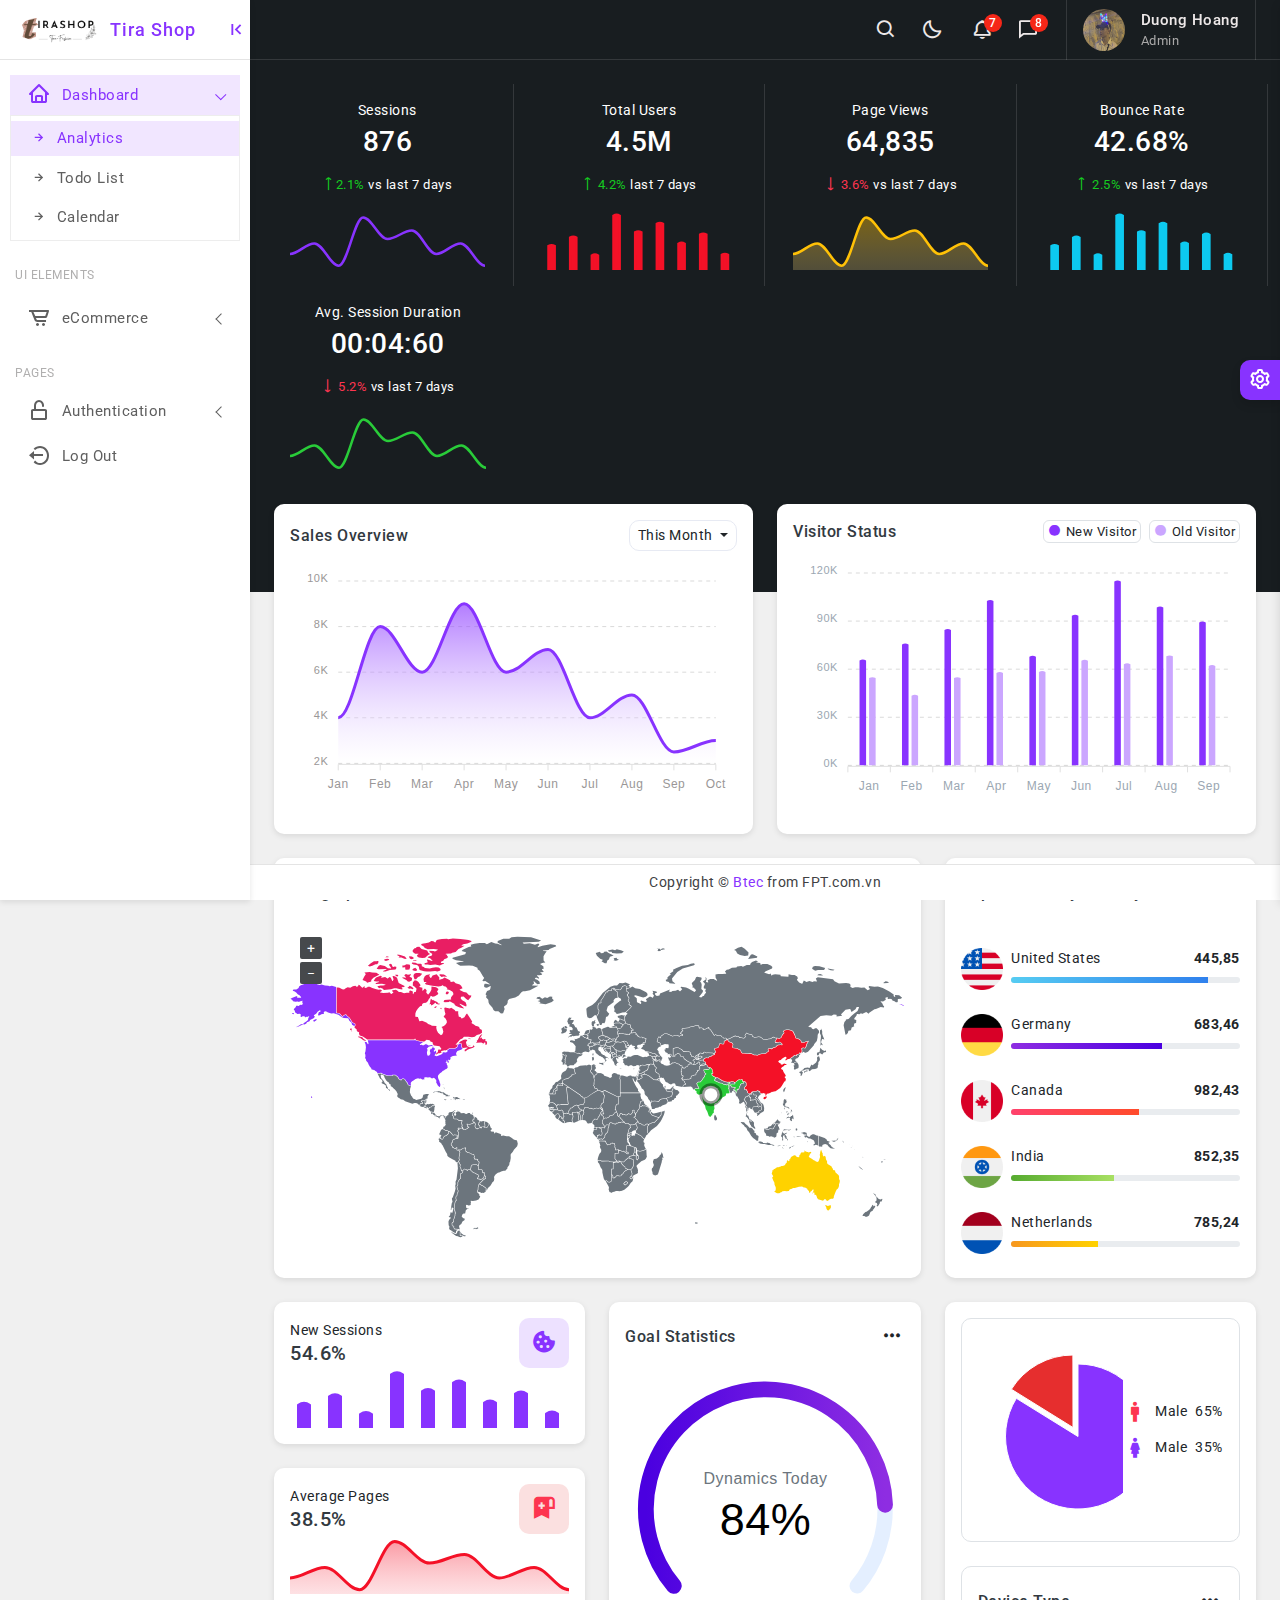
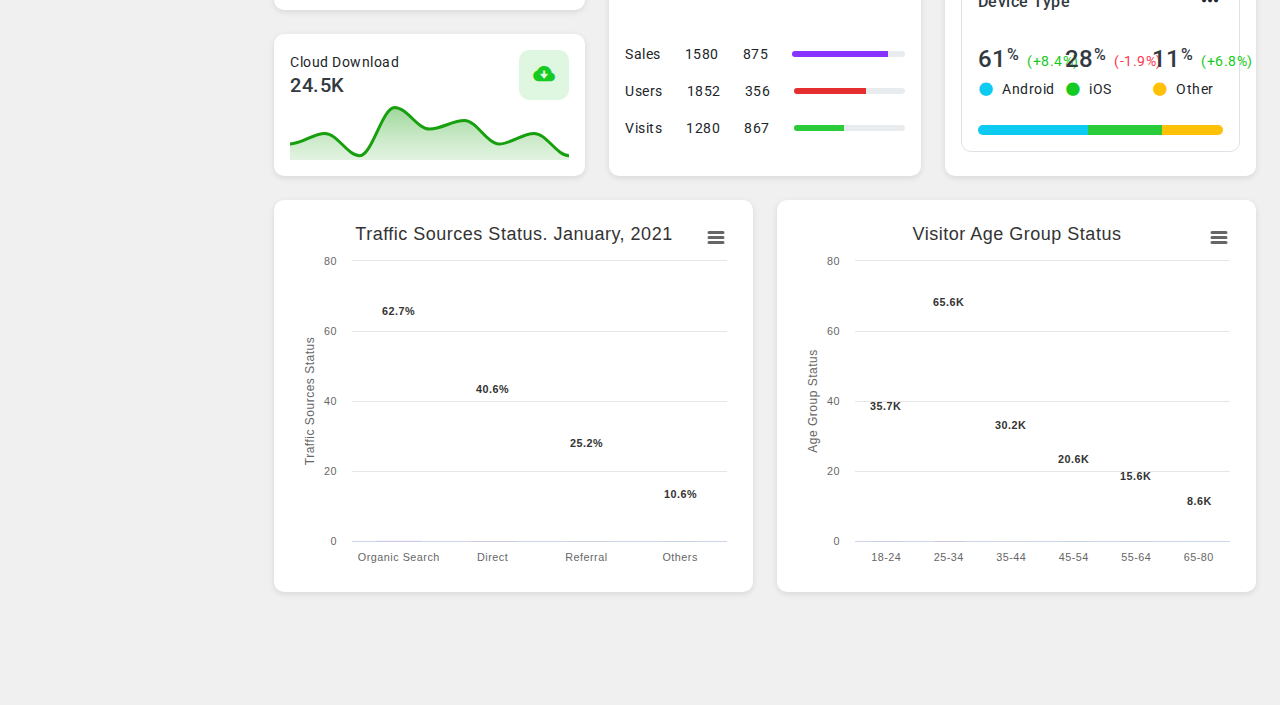
<file: index.html>
<!doctype html>
<html lang="en">


<!-- Mirrored from codervent.com/synadmin/demo/vertical/index.html by HTTrack Website Copier/3.x [XR&CO'2014], Sat, 23 Mar 2024 03:11:09 GMT -->
<head>
	<!-- Required meta tags -->
	<meta charset="utf-8">
	<meta name="viewport" content="width=device-width, initial-scale=1">
	<!--favicon-->
	<link rel="icon" href="assets/images/favicon-32x32.png" type="image/png" />
	<!--plugins-->
	<link href="assets/plugins/simplebar/css/simplebar.css" rel="stylesheet" />
	<link href="assets/plugins/perfect-scrollbar/css/perfect-scrollbar.css" rel="stylesheet" />
	<link href="assets/plugins/highcharts/css/highcharts.css" rel="stylesheet" />
	<link href="assets/plugins/metismenu/css/metisMenu.min.css" rel="stylesheet" />
	<link href="assets/plugins/vectormap/jquery-jvectormap-2.0.2.css" rel="stylesheet" />
	<!-- loader-->
	<link href="assets/css/pace.min.css" rel="stylesheet" />
	<script src="assets/js/pace.min.js"></script>
	<!-- Bootstrap CSS -->
	<link href="assets/css/bootstrap.min.css" rel="stylesheet">
	<link href="assets/css/bootstrap-extended.css" rel="stylesheet">
	<link href="https://fonts.googleapis.com/css2?family=Roboto:wght@400;500&amp;display=swap" rel="stylesheet">
	<link href="assets/css/app.css" rel="stylesheet">
	<link href="assets/css/icons.css" rel="stylesheet">
	<!-- Theme Style CSS -->
	<link rel="stylesheet" href="assets/css/dark-theme.css" />
	<link rel="stylesheet" href="assets/css/semi-dark.css" />
	<link rel="stylesheet" href="assets/css/header-colors.css" />
	<title>TiraShop –  Admin</title>
</head>

<body>
	<!--wrapper-->
	<div class="wrapper">
		<!--sidebar wrapper -->
		<div class="sidebar-wrapper" data-simplebar="true">
			<div class="sidebar-header">
				<div>
					<img src="assets/images/tira.png" class="logo-icon" alt="logo icon">
				</div>
				<div>
					<h4 class="logo-text">Tira Shop</h4>
				</div>
				<div class="toggle-icon ms-auto"><i class='bx bx-first-page'></i>
				</div>
			</div>
			<!--navigation-->
			<ul class="metismenu" id="menu">
				<li>
					<a href="javascript:;" class="has-arrow">
						<div class="parent-icon"><i class='bx bx-home'></i>
						</div>
						<div class="menu-title">Dashboard</div>
					</a>
					<ul>
						<li> <a href="index.html"><i class="bx bx-right-arrow-alt"></i>Analytics</a>
						</li>
						<li> <a href="app-to-do.html"><i class="bx bx-right-arrow-alt"></i>Todo List</a>
						</li>
						<li> <a href="app-fullcalender.html"><i class="bx bx-right-arrow-alt"></i>Calendar</a>
						</li>

					</ul>
				</li>
				
				<li class="menu-label">UI Elements</li>
				<li>
					
				</li>
				<li>
					<a href="javascript:;" class="has-arrow">
						<div class="parent-icon"><i class='bx bx-cart-alt' ></i>
						</div>
						<div class="menu-title">eCommerce</div>
					</a>
					<ul>
						<li> <a href="ecommerce-products.html"><i class="bx bx-right-arrow-alt"></i>Products</a>
						</li>
						<li> <a href="ecommerce-products-details.html"><i class="bx bx-right-arrow-alt"></i>Product Details</a>
						</li>
						<li> <a href="ecommerce-add-new-products.html"><i class="bx bx-right-arrow-alt"></i>Add New Products</a>
						</li>
						<li> <a href="ecommerce-orders.html"><i class="bx bx-right-arrow-alt"></i>Orders</a>
						</li>
					</ul>
				
			
				<li class="menu-label">Pages</li>
				<li>
					<a class="has-arrow" href="javascript:;">
						<div class="parent-icon"><i class='bx bx-lock-open-alt'></i>
						</div>
						<div class="menu-title">Authentication</div>
					</a>
					<ul>
					
						<li> <a href="authentication-signin-with-header-footer.html" target="_blank"><i class="bx bx-right-arrow-alt"></i>Sign In with Header & Footer</a>
						</li>
						<li> <a href="authentication-signup-with-header-footer.html" target="_blank"><i class="bx bx-right-arrow-alt"></i>Sign Up with Header & Footer</a>
						</li>

						</li>
			</ul>
			
				<li>
					<a href="#" target="_blank">
						<div class="parent-icon"><i class='bx bx-log-out-circle' ></i>
						</div>
						<div class="menu-title">Log Out</div>
					</a>
				</li>
			</ul>
			<!--end navigation-->
		</div>
		<!--end sidebar wrapper -->
		<!--start header -->
		<header>
			<div class="topbar d-flex align-items-center dash-header">
				<nav class="navbar navbar-expand gap-3">
					<div class="mobile-toggle-menu"><i class='bx bx-menu'></i>
					</div>
					<div class="top-menu-left d-none d-lg-block">
				 	
				   </div>
					<div class="search-bar flex-grow-1">
						<div class="position-relative search-bar-box">
							<form>
							  <input type="text" class="form-control search-control" autofocus placeholder="Type to search..."> <span class="position-absolute top-50 search-show translate-middle-y"><i class='bx bx-search'></i></span>
							   <span class="position-absolute top-50 search-close translate-middle-y"><i class='bx bx-x'></i></span>
						    </form>
						</div>
					</div>
					<div class="top-menu ms-auto">
						<ul class="navbar-nav align-items-center gap-1">
							<li class="nav-item mobile-search-icon">
								<a class="nav-link" href="javascript:;"><i class='bx bx-search'></i>
								</a>
							</li>
							<li class="nav-item dark-mode d-none d-sm-flex">
								<a class="nav-link dark-mode-icon" href="javascript:;"><i class='bx bx-moon'></i>
								</a>
							</li>
							<li class="nav-item dropdown dropdown-large">
								
							
							</li>
							<li class="nav-item dropdown dropdown-large">
								<a class="nav-link dropdown-toggle dropdown-toggle-nocaret position-relative" href="#" role="button" data-bs-toggle="dropdown" aria-expanded="false"> <span class="alert-count">7</span>
									<i class='bx bx-bell'></i>
								</a>
								<div class="dropdown-menu dropdown-menu-end">
									<a href="javascript:;">
										<div class="msg-header">
											<p class="msg-header-title">Notifications</p>
											<p class="msg-header-clear ms-auto">Marks all as read</p>
										</div>
									</a>
									<div class="header-notifications-list">
										<a class="dropdown-item" href="javascript:;">
											<div class="d-flex align-items-center">
												<div class="notify bg-light-primary text-primary"><i class="bx bx-group"></i>
												</div>
												<div class="flex-grow-1">
													<h6 class="msg-name">New Customers<span class="msg-time float-end">14 Sec
												ago</span></h6>
													<p class="msg-info">5 new user registered</p>
												</div>
											</div>
										</a>
										<a class="dropdown-item" href="javascript:;">
											<div class="d-flex align-items-center">
												<div class="notify bg-light-danger text-danger"><i class="bx bx-cart-alt"></i>
												</div>
												<div class="flex-grow-1">
													<h6 class="msg-name">New Orders <span class="msg-time float-end">2 min
												ago</span></h6>
													<p class="msg-info">You have recived new orders</p>
												</div>
											</div>
										</a>
										<a class="dropdown-item" href="javascript:;">
											<div class="d-flex align-items-center">
												<div class="notify bg-light-success text-success"><i class="bx bx-file"></i>
												</div>
												<div class="flex-grow-1">
													<h6 class="msg-name">24 PDF File<span class="msg-time float-end">19 min
												ago</span></h6>
													<p class="msg-info">The pdf files generated</p>
												</div>
											</div>
										</a>
										<a class="dropdown-item" href="javascript:;">
											<div class="d-flex align-items-center">
												<div class="notify bg-light-warning text-warning"><i class="bx bx-send"></i>
												</div>
												<div class="flex-grow-1">
													<h6 class="msg-name">Time Response <span class="msg-time float-end">28 min
												ago</span></h6>
													<p class="msg-info">5.1 min avarage time response</p>
												</div>
											</div>
										</a>
										<a class="dropdown-item" href="javascript:;">
											<div class="d-flex align-items-center">
												<div class="notify bg-light-info text-info"><i class="bx bx-home-circle"></i>
												</div>
												<div class="flex-grow-1">
													<h6 class="msg-name">New Product Approved <span
												class="msg-time float-end">2 hrs ago</span></h6>
													<p class="msg-info">Your new product has approved</p>
												</div>
											</div>
										</a>
										<a class="dropdown-item" href="javascript:;">
											<div class="d-flex align-items-center">
												<div class="notify bg-light-danger text-danger"><i class="bx bx-message-detail"></i>
												</div>
												<div class="flex-grow-1">
													<h6 class="msg-name">New Comments <span class="msg-time float-end">4 hrs
												ago</span></h6>
													<p class="msg-info">New customer comments recived</p>
												</div>
											</div>
										</a>
										<a class="dropdown-item" href="javascript:;">
											<div class="d-flex align-items-center">
												<div class="notify bg-light-success text-success"><i class='bx bx-check-square'></i>
												</div>
												<div class="flex-grow-1">
													<h6 class="msg-name">Your item is shipped <span class="msg-time float-end">5 hrs
												ago</span></h6>
													<p class="msg-info">Successfully shipped your item</p>
												</div>
											</div>
										</a>
										<a class="dropdown-item" href="javascript:;">
											<div class="d-flex align-items-center">
												<div class="notify bg-light-primary text-primary"><i class='bx bx-user-pin'></i>
												</div>
												<div class="flex-grow-1">
													<h6 class="msg-name">New 24 authors<span class="msg-time float-end">1 day
												ago</span></h6>
													<p class="msg-info">24 new authors joined last week</p>
												</div>
											</div>
										</a>
										<a class="dropdown-item" href="javascript:;">
											<div class="d-flex align-items-center">
												<div class="notify bg-light-warning text-warning"><i class='bx bx-door-open'></i>
												</div>
												<div class="flex-grow-1">
													<h6 class="msg-name">Defense Alerts <span class="msg-time float-end">2 weeks
												ago</span></h6>
													<p class="msg-info">45% less alerts last 4 weeks</p>
												</div>
											</div>
										</a>
									</div>
									<a href="javascript:;">
										<div class="text-center msg-footer">View All Notifications</div>
									</a>
								</div>
							</li>
							<li class="nav-item dropdown dropdown-large">
								<a class="nav-link dropdown-toggle dropdown-toggle-nocaret position-relative" href="#" role="button" data-bs-toggle="dropdown" aria-expanded="false"> <span class="alert-count">8</span>
									<i class='bx bx-comment'></i>
								</a>
								<div class="dropdown-menu dropdown-menu-end">
									<a href="javascript:;">
										<div class="msg-header">
											<p class="msg-header-title">Messages</p>
											<p class="msg-header-clear ms-auto">Marks all as read</p>
										</div>
									</a>
									<div class="header-message-list">
										<a class="dropdown-item" href="javascript:;">
											<div class="d-flex align-items-center">
												<div class="user-online">
													<img src="assets/images/avatars/huong.jpg" class="msg-avatar" alt="user avatar">
												</div>
												<div class="flex-grow-1">
													<h6 class="msg-name">Thanh Huong <span class="msg-time float-end">5 sec
												ago</span></h6>
													<p class="msg-info">The standard chunk of lorem</p>
												</div>
											</div>
										</a>
										<a class="dropdown-item" href="javascript:;">
											<div class="d-flex align-items-center">
												<div class="user-online">
													<img src="assets/images/avatars/Thao.jpg" class="msg-avatar" alt="user avatar">
												</div>
												<div class="flex-grow-1">
													<h6 class="msg-name">Thanh Thao <span class="msg-time float-end">14
												sec ago</span></h6>
													<p class="msg-info">Many desktop publishing packages</p>
												</div>
											</div>
										</a>
										<a class="dropdown-item" href="javascript:;">
											<div class="d-flex align-items-center">
												<div class="user-online">
													<img src="assets/images/avatars/duong.jpg" class="msg-avatar" alt="user avatar">
												</div>
												<div class="flex-grow-1">
													<h6 class="msg-name">Hoang Duong <span class="msg-time float-end">8 min
												ago</span></h6>
													<p class="msg-info">Various versions have evolved over</p>
												</div>
											</div>
										</a>
										<a class="dropdown-item" href="javascript:;">
											<div class="d-flex align-items-center">
												<div class="user-online">
													<img src="assets/images/avatars/anh.jpg" class="msg-avatar" alt="user avatar">
												</div>
												<div class="flex-grow-1">
													<h6 class="msg-name">Phuong Anh <span class="msg-time float-end">15
												min ago</span></h6>
													<p class="msg-info">Making this the first true generator</p>
												</div>
											</div>
										</a>
										<a class="dropdown-item" href="javascript:;">
											<div class="d-flex align-items-center">
												<div class="user-online">
													<img src="assets/images/avatars/avatar-5.png" class="msg-avatar" alt="user avatar">
												</div>
												<div class="flex-grow-1">
													<h6 class="msg-name">Tien Dat <span class="msg-time float-end">22 min
												ago</span></h6>
													<p class="msg-info">Duis aute irure dolor in reprehenderit</p>
												</div>
											</div>
										</a>
										<a class="dropdown-item" href="javascript:;">
											<div class="d-flex align-items-center">
												<div class="user-online">
													<img src="assets/images/avatars/avatar-6.png" class="msg-avatar" alt="user avatar">
												</div>
												<div class="flex-grow-1">
													<h6 class="msg-name">Cristina Jhons <span class="msg-time float-end">2 hrs
												ago</span></h6>
													<p class="msg-info">The passage is attributed to an unknown</p>
												</div>
											</div>
										</a>
										<a class="dropdown-item" href="javascript:;">
											<div class="d-flex align-items-center">
												<div class="user-online">
													<img src="assets/images/avatars/avatar-7.png" class="msg-avatar" alt="user avatar">
												</div>
												<div class="flex-grow-1">
													<h6 class="msg-name">James Caviness <span class="msg-time float-end">4 hrs
												ago</span></h6>
													<p class="msg-info">The point of using Lorem</p>
												</div>
											</div>
										</a>
										<a class="dropdown-item" href="javascript:;">
											<div class="d-flex align-items-center">
												<div class="user-online">
													<img src="assets/images/avatars/avatar-8.png" class="msg-avatar" alt="user avatar">
												</div>
												<div class="flex-grow-1">
													<h6 class="msg-name">Peter Costanzo <span class="msg-time float-end">6 hrs
												ago</span></h6>
													<p class="msg-info">It was popularised in the 1960s</p>
												</div>
											</div>
										</a>
										<a class="dropdown-item" href="javascript:;">
											<div class="d-flex align-items-center">
												<div class="user-online">
													<img src="assets/images/avatars/avatar-9.png" class="msg-avatar" alt="user avatar">
												</div>
												<div class="flex-grow-1">
													<h6 class="msg-name">David Buckley <span class="msg-time float-end">2 hrs
												ago</span></h6>
													<p class="msg-info">Various versions have evolved over</p>
												</div>
											</div>
										</a>
										<a class="dropdown-item" href="javascript:;">
											<div class="d-flex align-items-center">
												<div class="user-online">
													<img src="assets/images/avatars/avatar-10.png" class="msg-avatar" alt="user avatar">
												</div>
												<div class="flex-grow-1">
													<h6 class="msg-name">Thomas Wheeler <span class="msg-time float-end">2 days
												ago</span></h6>
													<p class="msg-info">If you are going to use a passage</p>
												</div>
											</div>
										</a>
										<a class="dropdown-item" href="javascript:;">
											<div class="d-flex align-items-center">
												<div class="user-online">
													<img src="assets/images/avatars/avatar-11.png" class="msg-avatar" alt="user avatar">
												</div>
												<div class="flex-grow-1">
													<h6 class="msg-name">Johnny Seitz <span class="msg-time float-end">5 days
												ago</span></h6>
													<p class="msg-info">All the Lorem Ipsum generators</p>
												</div>
											</div>
										</a>
									</div>
									<a href="javascript:;">
										<div class="text-center msg-footer">View All Messages</div>
									</a>
								</div>
							</li>
						</ul>
					</div>
					<div class="user-box dropdown px-3">
						<a class="d-flex align-items-center nav-link dropdown-toggle dropdown-toggle-nocaret" href="#" role="button" data-bs-toggle="dropdown" aria-expanded="false">
							<img src="assets/images/duong.jpg" class="user-img" alt="user avatar">
							<div class="user-info ps-3">
								<p class="user-name mb-0">Duong Hoang</p>
								<p class="designattion mb-0">Admin</p>
							</div>
						</a>
						<ul class="dropdown-menu dropdown-menu-end">
							<li><a class="dropdown-item" href="javascript:;"><i class="bx bx-user"></i><span>Profile</span></a>
							</li>
							<li><a class="dropdown-item" href="javascript:;"><i class="bx bx-cog"></i><span>Settings</span></a>
							</li>
							<li><a class="dropdown-item" href="javascript:;"><i class='bx bx-home-circle'></i><span>Dashboard</span></a>
							</li>
							<li><a class="dropdown-item" href="javascript:;"><i class='bx bx-dollar-circle'></i><span>Earnings</span></a>
							</li>
							<li><a class="dropdown-item" href="javascript:;"><i class='bx bx-download'></i><span>Downloads</span></a>
							</li>
							<li>
								<div class="dropdown-divider mb-0"></div>
							</li>
							<li><a class="dropdown-item" href="javascript:;"><i class='bx bx-log-out-circle'></i><span>Logout</span></a>
							</li>
						</ul>
					</div>
				</nav>
			</div>
		</header>
		<!--end header -->
		<!--start page wrapper -->
		<div class="page-wrapper">
			<div class="page-content">

             <div class="dash-wrapper dash-header">
                 <div class="row row-cols-1 row-cols-md-2 row-cols-xl-4 row-cols-xxl-5">
					 <div class="col border-end border-light-2">
						 <div class="card bg-transparent shadow-none mb-0">
							 <div class="card-body text-center">
                                <p class="mb-1 text-white">Sessions</p>  
								<h3 class="mb-3 text-white">876</h3>
								<p class="font-13 text-white"><span class="text-success"><i class="lni lni-arrow-up"></i>2.1%</span> vs last 7 days</p>
								<div id="chart1"></div>
							 </div>
						 </div>
					 </div>
					 <div class="col border-end border-light-2">
						<div class="card bg-transparent shadow-none mb-0">
							<div class="card-body text-center">
							   <p class="mb-1 text-white">Total Users</p>  
							   <h3 class="mb-3 text-white">4.5M</h3>
							   <p class="font-13 text-white"><span class="text-success"><i class="lni lni-arrow-up"></i> 4.2% </span> last 7 days</p>
							   <div id="chart2"></div>
							</div>
						</div>
					</div>
					<div class="col border-end border-light-2">
						<div class="card bg-transparent shadow-none mb-0">
							<div class="card-body text-center">
							   <p class="mb-1 text-white">Page Views</p>  
							   <h3 class="mb-3 text-white">64,835</h3>
							   <p class="font-13 text-white"><span class="text-danger"><i class="lni lni-arrow-down"></i> 3.6%</span> vs last 7 days</p>
							   <div id="chart3"></div>
							</div>
						</div>
					</div>
					<div class="col border-end border-light-2">
						<div class="card bg-transparent shadow-none mb-0">
							<div class="card-body text-center">
							   <p class="mb-1 text-white">Bounce Rate</p>  
							   <h3 class="mb-3 text-white">42.68%</h3>
							   <p class="font-13 text-white"><span class="text-success"><i class="lni lni-arrow-up"></i> 2.5%</span> vs last 7 days</p>
							   <div id="chart4"></div>
							</div>
						</div>
					</div>
					<div class="col">
						<div class="card bg-transparent shadow-none mb-0">
							<div class="card-body text-center">
							   <p class="mb-1 text-white">Avg. Session Duration</p>  
							   <h3 class="mb-3 text-white">00:04:60</h3>
							   <p class="font-13 text-white"><span class="text-danger"><i class="lni lni-arrow-down"></i> 5.2%</span> vs last 7 days</p>
							   <div id="chart5"></div>
							</div>
						</div>
					</div>
				 </div><!--end row-->
			 </div>

			  <div class="row row-cols-1 row-cols-xl-2">
				<div class="col d-flex">
					<div class="card radius-10 w-100">
						<div class="card-body">
							<div class="d-flex align-items-center">
								<div>
									<h6 class="mb-0">Sales Overview</h6>
								</div>
								  <div class="dropdown ms-auto">
										<button class="btn btn-white btn-sm radius-10 dropdown-toggle" type="button" id="dropdownMenuButton" data-bs-toggle="dropdown" aria-expanded="false">
											This Month
										</button>
										<ul class="dropdown-menu" aria-labelledby="dropdownMenuButton">
											<li><a class="dropdown-item" href="#">This Week</a></li>
											<li><a class="dropdown-item" href="#">This Month</a></li>
											<li><a class="dropdown-item" href="#">This Year</a></li>
										</ul>
									</div>
							</div>
						  <div id="chart6"></div>
						</div>
					</div>
				</div>
				<div class="col d-flex">
					<div class="card radius-10 w-100">
						<div class="card-body">
							<div class="d-flex align-items-center">
								<div>
									<h6 class="mb-0">Visitor Status</h6>
								</div>
								<div class="d-flex align-items-center ms-auto font-13 gap-2">
									<span class="border px-1 rounded cursor-pointer"><i class='bx bxs-circle text-primary me-1'></i>New Visitor</span>
									<span class="border px-1 rounded cursor-pointer"><i class='bx bxs-circle text-sky-light me-1'></i>Old Visitor</span>
								</div>
							</div>
						  <div id="chart7"></div>
						</div>
					</div>
				</div>
			  </div><!--end row-->

			  <div class="row">
				  <div class="col-12 col-lg-8 d-flex">
                     <div class="card radius-10 w-100">
						 <div class="card-body">
							<div class="d-flex align-items-center">
								<div>
									<h6 class="mb-0">Geographic</h6>
								</div>
								<div class="dropdown ms-auto">
									<div class="cursor-pointer text-dark font-24 dropdown-toggle dropdown-toggle-nocaret" data-bs-toggle="dropdown"><i class="bx bx-dots-horizontal-rounded text-option"></i>
									</div>
									<div class="dropdown-menu dropdown-menu-end">
										<a class="dropdown-item" href="javaScript:;">Action</a>
										<a class="dropdown-item" href="javaScript:;">Another action</a>
										<div class="dropdown-divider"></div>	
										<a class="dropdown-item" href="javaScript:;">Something else here</a>
									</div>
								</div>
							</div>
                            <div class="" id="geographic-map"></div>
						 </div>
					 </div>
				  </div>
				  <div class="col-12 col-lg-4 d-flex">
					<div class="card radius-10 w-100">
						<div class="card-body">
							<div class="d-flex align-items-center">
								<div>
									<h6 class="mb-0">Impressions By Country</h6>
								</div>
								<div class="dropdown ms-auto">
									<div class="cursor-pointer text-dark font-24 dropdown-toggle dropdown-toggle-nocaret" data-bs-toggle="dropdown"><i class="bx bx-dots-horizontal-rounded text-option"></i>
									</div>
									<div class="dropdown-menu dropdown-menu-end">
										<a class="dropdown-item" href="javaScript:;">Action</a>
										<a class="dropdown-item" href="javaScript:;">Another action</a>
										<div class="dropdown-divider"></div>	
										<a class="dropdown-item" href="javaScript:;">Something else here</a>
									</div>
								</div>
							</div>
						</div>
						<div class="dashboard-top-countries mb-3 p-3">

							<div class="row mb-4">
								<div class="col-2">
									<img src="assets/images/icons/united-states.png" width="42" alt="">
								</div>
								<div class="col">
									<p class="mb-2">United States <strong class="float-end">445,85</strong></p>
									<div class="progress radius-10" style="height:6px;">
										<div class="progress-bar bg-gradient-blues" role="progressbar" style="width: 86%"></div>
									</div>
								</div>
							</div>
							<div class="row mb-4">
								<div class="col-2">
									<img src="assets/images/icons/germany.png" width="42" alt="">
								</div>
								<div class="col">
									<p class="mb-2">Germany <strong class="float-end">683,46</strong></p>
									<div class="progress radius-10" style="height:6px;">
										<div class="progress-bar bg-gradient-cosmic" role="progressbar" style="width: 66%"></div>
									</div>
								</div>
							</div>
							<div class="row mb-4">
								<div class="col-2">
									<img src="assets/images/icons/canada.png" width="42" alt="">
								</div>
								<div class="col">
									<p class="mb-2">Canada <strong class="float-end">982,43</strong></p>
									<div class="progress radius-10" style="height:6px;">
										<div class="progress-bar bg-gradient-burning" role="progressbar" style="width: 56%"></div>
									</div>
								</div>
							</div>
							<div class="row mb-4">
								<div class="col-2">
									<img src="assets/images/icons/india.png" width="42" alt="">
								</div>
								<div class="col">
									<p class="mb-2">India <strong class="float-end">852,35</strong></p>
									<div class="progress radius-10" style="height:6px;">
										<div class="progress-bar bg-gradient-lush" role="progressbar" style="width: 45%"></div>
									</div>
								</div>
							</div>
							<div class="row mb-4">
								<div class="col-2">
									<img src="assets/images/icons/netherlands.png" width="42" alt="">
								</div>
								<div class="col">
									<p class="mb-2">Netherlands <strong class="float-end">785,24</strong></p>
									<div class="progress radius-10" style="height:6px;">
										<div class="progress-bar bg-gradient-kyoto" role="progressbar" style="width: 38%"></div>
									</div>
								</div>
							</div>
							<div class="row mb-0">
								<div class="col-2">
									<img src="assets/images/icons/malaysia.png" width="42" alt="">
								</div>
								<div class="col">
									<p class="mb-2">Malaysia <strong class="float-end">387,56</strong></p>
									<div class="progress radius-10" style="height:6px;">
										<div class="progress-bar bg-gradient-moonlit" role="progressbar" style="width: 28%"></div>
									</div>
								</div>
							</div>

						</div>
					</div>
				 </div>
			  </div><!--end row-->

			  <div class="row row-cols-1 row-cols-lg-2 row-cols-xl-3">
				<div class="col d-flex">
				  <div class="card radius-10 p-0 w-100 bg-transparent shadow-none">
					<div class="card radius-10">
						<div class="card-body">
							<div class="d-flex align-items-center">
								<div>
									<p class="mb-0">New Sessions</p>
									<h5 class="mb-0">54.6%</h5>
								</div>
								<div class="widgets-icons bg-light-primary text-primary ms-auto"><i class="bx bxs-cookie"></i></div>
							</div>
							<div id="chart8"></div>
						</div>
					</div>
					<div class="card radius-10">
						<div class="card-body">
							<div class="d-flex align-items-center">
								<div>
									<p class="mb-0">Average Pages</p>
									<h5 class="mb-0">38.5%</h5>
								</div>
								<div class="widgets-icons bg-light-danger text-danger ms-auto"><i class="bx bxs-bookmark-alt-plus"></i></div>
							</div>
							<div id="chart9"></div>
						</div>
					</div>
					<div class="card radius-10 mb-0">
						<div class="card-body">
							<div class="d-flex align-items-center">
								<div>
									<p class="mb-0">Cloud Download</p>
									<h5 class="mb-0">24.5K</h5>
								</div>
								<div class="widgets-icons bg-light-success text-success ms-auto"><i class="bx bxs-cloud-download"></i></div>
							</div>
							<div id="chart10"></div>
						</div>
					</div>
				 </div>
				</div>
				 <div class="col d-flex">
					<div class="card radius-10 w-100">
						<div class="card-body">
							<div class="d-flex align-items-center">
								<div>
									<h6 class="mb-0">Goal Statistics</h6>
								</div>
								<div class="dropdown ms-auto">
									<div class="cursor-pointer text-dark font-24 dropdown-toggle dropdown-toggle-nocaret" data-bs-toggle="dropdown"><i class="bx bx-dots-horizontal-rounded text-option"></i>
									</div>
									<div class="dropdown-menu dropdown-menu-end">
										<a class="dropdown-item" href="javaScript:;">Action</a>
										<a class="dropdown-item" href="javaScript:;">Another action</a>
										<div class="dropdown-divider"></div>	
										<a class="dropdown-item" href="javaScript:;">Something else here</a>
									</div>
								</div>
							</div>
							<div id="chart11"></div>
							 <div class="row align-items-center py-2">
								 <div class="col-auto">
                                    <p class="mb-0">Sales</p>
								 </div>
								 <div class="col-auto">
									<p class="mb-0">1580</p>
								</div>
								<div class="col-auto">
									<p class="mb-0">875</p>
								</div>
								<div class="col">
									<div class="progress radius-10 mb-0" style="height:6px;">
										<div class="progress-bar bg-primary" role="progressbar" style="width: 85%"></div>
									</div>
								</div>
							 </div><!--end row-->

							 <div class="row align-items-center py-2">
								<div class="col-auto">
								   <p class="mb-0">Users</p>
								</div>
								<div class="col-auto">
								   <p class="mb-0">1852</p>
							   </div>
							   <div class="col-auto">
								   <p class="mb-0">356</p>
							   </div>
							   <div class="col">
								   <div class="progress radius-10 mb-0" style="height:6px;">
									   <div class="progress-bar bg-danger" role="progressbar" style="width: 65%"></div>
								   </div>
							   </div>
							</div><!--end row-->
							
							<div class="row align-items-center py-2">
								<div class="col-auto">
								   <p class="mb-0">Visits</p>
								</div>
								<div class="col-auto">
								   <p class="mb-0">1280</p>
							   </div>
							   <div class="col-auto">
								   <p class="mb-0">867</p>
							   </div>
							   <div class="col">
								   <div class="progress radius-10 mb-0" style="height:6px;">
									   <div class="progress-bar bg-success" role="progressbar" style="width: 45%"></div>
								   </div>
							   </div>
							</div><!--end row-->
						</div>
					</div>
				  </div>
				  <div class="col d-flex">
					<div class="card radius-10 p-0 w-100 p-3">
					 <div class="card radius-10 shadow-none bg-transparent border">
						<div class="card-body">
							<div class="d-flex align-items-center justify-content-center justify-content-lg-start">
								<div id="chart12"></div>
                                <div class="">
									<p class="mb-0 d-flex align-items-center"><i class='bx bx-male text-danger fs-4'></i><span class="mx-2">Male</span><span>65%</span></p>
									<p class="mb-0 d-flex align-items-center"><i class='bx bx-female text-primary fs-4'></i><span class="mx-2">Male</span><span>35%</span></p>
								</div>
							</div>
						</div>
					</div>
					<div class="card radius-10 mb-0 shadow-none bg-transparent mb-0 border">
						<div class="card-body">
							<div class="d-flex align-items-center mb-4">
								<div>
									<h6 class="mb-0">Device Type</h6>
								</div>
								<div class="dropdown ms-auto">
									<div class="cursor-pointer text-dark font-24 dropdown-toggle dropdown-toggle-nocaret" data-bs-toggle="dropdown"><i class="bx bx-dots-horizontal-rounded text-option"></i>
									</div>
									<div class="dropdown-menu dropdown-menu-end">
										<a class="dropdown-item" href="javaScript:;">Action</a>
										<a class="dropdown-item" href="javaScript:;">Another action</a>
										<div class="dropdown-divider"></div>	
										<a class="dropdown-item" href="javaScript:;">Something else here</a>
									</div>
								</div>
							</div>
							<div class="row row-cols-3 g-3">
								<div class="col">
									<div class="d-flex gap-2">
										<h4 class="mb-1 d-flex">61 <span class="align-self-start fs-6">%</span></h4>
										<p class="mb-0 align-self-center text-success">(+8.4%)</p>
									</div>
									<p class="mb-0 d-flex align-items-center"><i class='bx bxs-circle text-info fs-6'></i><span class="mx-2">Android</span></p>
								</div>
								<div class="col">
									<div class="d-flex gap-2">
										<h4 class="mb-1 d-flex">28 <span class="align-self-start fs-6">%</span></h4>
										<p class="mb-0 align-self-center text-danger">(-1.9%)</p>
									</div>
									<p class="mb-0 d-flex align-items-center"><i class='bx bxs-circle text-success fs-6'></i><span class="mx-2">iOS</span></p>
								</div>
								<div class="col">
									<div class="d-flex gap-2">
										<h4 class="mb-1 d-flex">11 <span class="align-self-start fs-6">%</span></h4>
										<p class="mb-0 align-self-center text-success">(+6.8%)</p>
									</div>
									<p class="mb-0 d-flex align-items-center"><i class='bx bxs-circle text-warning fs-6'></i><span class="mx-2">Other</span></p>
								</div>
							</div>

							<div class="progress radius-10 mt-4" style="height: 10px">
								<div class="progress-bar bg-info" role="progressbar" style="width: 45%" aria-valuenow="15" aria-valuemin="0" aria-valuemax="100"></div>
								<div class="progress-bar bg-success" role="progressbar" style="width: 30%" aria-valuenow="30" aria-valuemin="0" aria-valuemax="100"></div>
								<div class="progress-bar bg-warning" role="progressbar" style="width: 25%" aria-valuenow="20" aria-valuemin="0" aria-valuemax="100"></div>
							</div>
							
						</div>
					</div>
				   </div>
				  </div>
			  </div><!--end row-->

			  <div class="row">
				  <div class="col-12 col-lg-6">
					  <div class="card radius-10">
						  <div class="card-body">
							<div id="chart13"></div>
						  </div>
					  </div>
				  </div>
				  <div class="col-12 col-lg-6">
					<div class="card radius-10">
						<div class="card-body">
							<div id="chart14"></div>
						  </div>
					</div>
				</div>
			  </div><!--end row-->
			</div>
		</div>
		<!--end page wrapper -->
		<!--start overlay-->
		<div class="search-overlay"></div>
		<div class="overlay toggle-icon"></div>
		<!--end overlay-->
		<!--Start Back To Top Button--> <a href="javaScript:;" class="back-to-top"><i class='bx bxs-up-arrow-alt'></i></a>
		<!--End Back To Top Button-->
		<footer class="page-footer">
			<p class="mb-0"> Copyright © <a href="https://btec.fpt.edu.vn/" target="_blank">Btec</a> from FPT.com.vn</p>
		</footer>
	</div>
	<!--end wrapper-->
	<!--start switcher-->
	<div class="switcher-wrapper">
		<div class="switcher-btn"> <i class='bx bx-cog bx-spin'></i>
		</div>
		<div class="switcher-body">
			<div class="d-flex align-items-center">
				<h5 class="mb-0 text-uppercase">Theme Customizer</h5>
				<button type="button" class="btn-close ms-auto close-switcher" aria-label="Close"></button>
			</div>
			<hr/>
			<h6 class="mb-0">Theme Styles</h6>
			<hr/>
			<div class="d-flex align-items-center justify-content-between">
				<div class="form-check">
					<input class="form-check-input" type="radio" name="flexRadioDefault" id="lightmode" checked>
					<label class="form-check-label" for="lightmode">Light</label>
				</div>
				<div class="form-check">
					<input class="form-check-input" type="radio" name="flexRadioDefault" id="darkmode">
					<label class="form-check-label" for="darkmode">Dark</label>
				</div>
				<div class="form-check">
					<input class="form-check-input" type="radio" name="flexRadioDefault" id="semidark">
					<label class="form-check-label" for="semidark">Semi Dark</label>
				</div>
			</div>
			<hr/>
			<div class="form-check">
				<input class="form-check-input" type="radio" id="minimaltheme" name="flexRadioDefault">
				<label class="form-check-label" for="minimaltheme">Minimal Theme</label>
			</div>
			<hr/>
			<h6 class="mb-0">Header Colors</h6>
			<hr/>
			<div class="header-colors-indigators">
				<div class="row row-cols-auto g-3">
					<div class="col">
						<div class="indigator headercolor1" id="headercolor1"></div>
					</div>
					<div class="col">
						<div class="indigator headercolor2" id="headercolor2"></div>
					</div>
					<div class="col">
						<div class="indigator headercolor3" id="headercolor3"></div>
					</div>
					<div class="col">
						<div class="indigator headercolor4" id="headercolor4"></div>
					</div>
					<div class="col">
						<div class="indigator headercolor5" id="headercolor5"></div>
					</div>
					<div class="col">
						<div class="indigator headercolor6" id="headercolor6"></div>
					</div>
					<div class="col">
						<div class="indigator headercolor7" id="headercolor7"></div>
					</div>
					<div class="col">
						<div class="indigator headercolor8" id="headercolor8"></div>
					</div>
				</div>
			</div>
			<hr/>
			<h6 class="mb-0">Sidebar Backgrounds</h6>
			<hr/>
			<div class="header-colors-indigators">
				<div class="row row-cols-auto g-3">
					<div class="col">
						<div class="indigator sidebarcolor1" id="sidebarcolor1"></div>
					</div>
					<div class="col">
						<div class="indigator sidebarcolor2" id="sidebarcolor2"></div>
					</div>
					<div class="col">
						<div class="indigator sidebarcolor3" id="sidebarcolor3"></div>
					</div>
					<div class="col">
						<div class="indigator sidebarcolor4" id="sidebarcolor4"></div>
					</div>
					<div class="col">
						<div class="indigator sidebarcolor5" id="sidebarcolor5"></div>
					</div>
					<div class="col">
						<div class="indigator sidebarcolor6" id="sidebarcolor6"></div>
					</div>
					<div class="col">
						<div class="indigator sidebarcolor7" id="sidebarcolor7"></div>
					</div>
					<div class="col">
						<div class="indigator sidebarcolor8" id="sidebarcolor8"></div>
					</div>
				</div>
			</div>
		</div>
	</div>
	<!--end switcher-->
	<!-- Bootstrap JS -->
	<script src="assets/js/bootstrap.bundle.min.js"></script>
	<!--plugins-->
	<script src="assets/js/jquery.min.js"></script>
	<script src="assets/plugins/simplebar/js/simplebar.min.js"></script>
	<script src="assets/plugins/metismenu/js/metisMenu.min.js"></script>
	<script src="assets/plugins/perfect-scrollbar/js/perfect-scrollbar.js"></script>
	<script src="assets/plugins/vectormap/jquery-jvectormap-2.0.2.min.js"></script>
	<script src="assets/plugins/vectormap/jquery-jvectormap-world-mill-en.js"></script>
	<script src="assets/plugins/highcharts/js/highcharts.js"></script>
	<script src="assets/plugins/highcharts/js/exporting.js"></script>
	<script src="assets/plugins/highcharts/js/variable-pie.js"></script>
	<script src="assets/plugins/highcharts/js/export-data.js"></script>
	<script src="assets/plugins/highcharts/js/accessibility.js"></script>
	<script src="assets/plugins/apexcharts-bundle/js/apexcharts.min.js"></script>
    <script>
		new PerfectScrollbar('.dashboard-top-countries');
	</script>
	<script src="assets/js/index.js"></script>
	<!--app JS-->
	<script src="assets/js/app.js"></script>
</body>


<!-- Mirrored from codervent.com/synadmin/demo/vertical/index.html by HTTrack Website Copier/3.x [XR&CO'2014], Sat, 23 Mar 2024 03:11:36 GMT -->
</html>
</file>
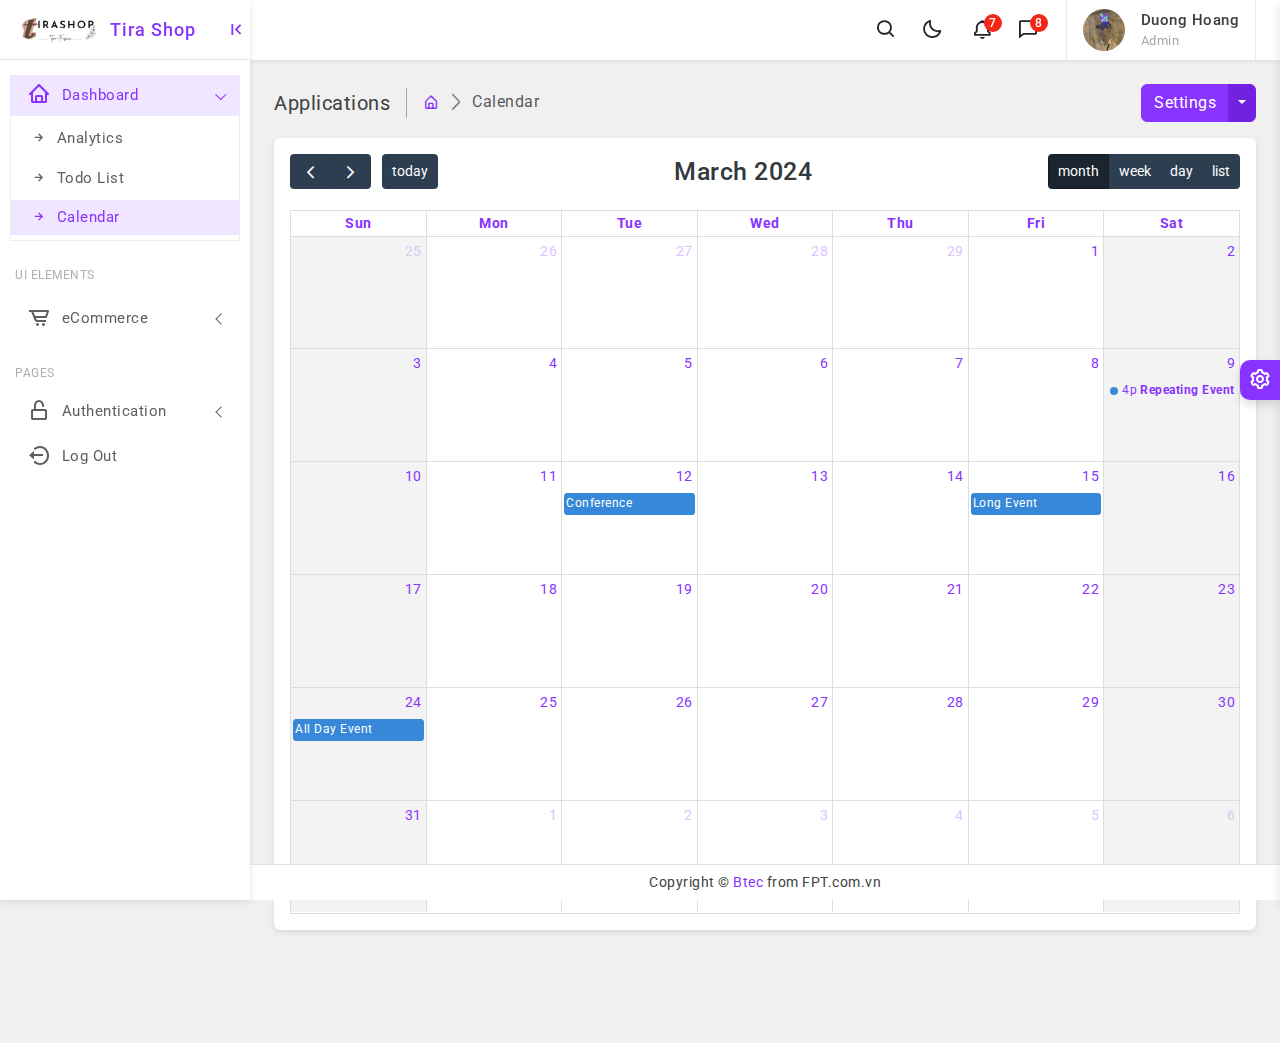
<file: app-fullcalender.html>
<!doctype html>
<html lang="en">


<!-- Mirrored from codervent.com/synadmin/demo/vertical/app-fullcalender.html by HTTrack Website Copier/3.x [XR&CO'2014], Sat, 23 Mar 2024 03:13:51 GMT -->
<head>
	<!-- Required meta tags -->
	<meta charset="utf-8">
	<meta name="viewport" content="width=device-width, initial-scale=1">
	<!--favicon-->
	<link rel="icon" href="assets/images/favicon-32x32.png" type="image/png" />
	<!--plugins-->
	<link href="assets/plugins/simplebar/css/simplebar.css" rel="stylesheet" />
	<link href="assets/plugins/fullcalendar/css/main.min.css" rel="stylesheet" />
	<link href="assets/plugins/perfect-scrollbar/css/perfect-scrollbar.css" rel="stylesheet" />
	<link href="assets/plugins/metismenu/css/metisMenu.min.css" rel="stylesheet" />
	<!-- loader-->
	<link href="assets/css/pace.min.css" rel="stylesheet" />
	<script src="assets/js/pace.min.js"></script>
	<!-- Bootstrap CSS -->
	<link href="assets/css/bootstrap.min.css" rel="stylesheet">
	<link href="assets/css/bootstrap-extended.css" rel="stylesheet">
	<link href="https://fonts.googleapis.com/css2?family=Roboto:wght@400;500&amp;display=swap" rel="stylesheet">
	<link href="assets/css/app.css" rel="stylesheet">
	<link href="assets/css/icons.css" rel="stylesheet">
	<!-- Theme Style CSS -->
	<link rel="stylesheet" href="assets/css/dark-theme.css" />
	<link rel="stylesheet" href="assets/css/semi-dark.css" />
	<link rel="stylesheet" href="assets/css/header-colors.css" />
	<title>Synadmin – Bootstrap5 Admin Template</title>
</head>

<body>
	<!--wrapper-->
	<div class="wrapper">
		<!--sidebar wrapper -->
		<div class="sidebar-wrapper" data-simplebar="true">
			<div class="sidebar-header">
				<div>
					<img src="assets/images/tira.png" class="logo-icon" alt="logo icon">
				</div>
				<div>
					<h4 class="logo-text">Tira Shop</h4>
				</div>
				<div class="toggle-icon ms-auto"><i class='bx bx-first-page'></i>
				</div>
			</div>
			<!--navigation-->
			<ul class="metismenu" id="menu">
				<li>
					<a href="javascript:;" class="has-arrow">
						<div class="parent-icon"><i class='bx bx-home'></i>
						</div>
						<div class="menu-title">Dashboard</div>
					</a>
					<ul>
						<li> <a href="index.html"><i class="bx bx-right-arrow-alt"></i>Analytics</a>
						</li>
						<li> <a href="app-to-do.html"><i class="bx bx-right-arrow-alt"></i>Todo List</a>
						</li>
						<li> <a href="app-fullcalender.html"><i class="bx bx-right-arrow-alt"></i>Calendar</a>
						</li>

					</ul>
				</li>
				
				<li class="menu-label">UI Elements</li>
				<li>
					
				</li>
				<li>
					<a href="javascript:;" class="has-arrow">
						<div class="parent-icon"><i class='bx bx-cart-alt' ></i>
						</div>
						<div class="menu-title">eCommerce</div>
					</a>
					<ul>
						<li> <a href="ecommerce-products.html"><i class="bx bx-right-arrow-alt"></i>Products</a>
						</li>
						<li> <a href="ecommerce-products-details.html"><i class="bx bx-right-arrow-alt"></i>Product Details</a>
						</li>
						<li> <a href="ecommerce-add-new-products.html"><i class="bx bx-right-arrow-alt"></i>Add New Products</a>
						</li>
						<li> <a href="ecommerce-orders.html"><i class="bx bx-right-arrow-alt"></i>Orders</a>
						</li>
					</ul>
				
			
				<li class="menu-label">Pages</li>
				<li>
					<a class="has-arrow" href="javascript:;">
						<div class="parent-icon"><i class='bx bx-lock-open-alt'></i>
						</div>
						<div class="menu-title">Authentication</div>
					</a>
					<ul>
					
						<li> <a href="authentication-signin-with-header-footer.html" target="_blank"><i class="bx bx-right-arrow-alt"></i>Sign In with Header & Footer</a>
						</li>
						<li> <a href="authentication-signup-with-header-footer.html" target="_blank"><i class="bx bx-right-arrow-alt"></i>Sign Up with Header & Footer</a>
						</li>

						</li>
			</ul>
			
				<li>
					<a href="#" target="_blank">
						<div class="parent-icon"><i class='bx bx-log-out-circle' ></i>
						</div>
						<div class="menu-title">Log Out</div>
					</a>
				</li>
			</ul>
			<!--end navigation-->
		</div>
		<!--end sidebar wrapper -->
		<!--start header -->
		<header>
			<div class="topbar d-flex align-items-center">
				<nav class="navbar navbar-expand gap-3">
					<div class="mobile-toggle-menu"><i class='bx bx-menu'></i>
					</div>
					<div class="top-menu-left d-none d-lg-block">
				 	
				   </div>
					<div class="search-bar flex-grow-1">
						<div class="position-relative search-bar-box">
							<form>
							  <input type="text" class="form-control search-control" autofocus placeholder="Type to search..."> <span class="position-absolute top-50 search-show translate-middle-y"><i class='bx bx-search'></i></span>
							   <span class="position-absolute top-50 search-close translate-middle-y"><i class='bx bx-x'></i></span>
						    </form>
						</div>
					</div>
					<div class="top-menu ms-auto">
						<ul class="navbar-nav align-items-center gap-1">
							<li class="nav-item mobile-search-icon">
								<a class="nav-link" href="javascript:;"><i class='bx bx-search'></i>
								</a>
							</li>
							<li class="nav-item dark-mode d-none d-sm-flex">
								<a class="nav-link dark-mode-icon" href="javascript:;"><i class='bx bx-moon'></i>
								</a>
							</li>
							<li class="nav-item dropdown dropdown-large">
								
							
							</li>
							<li class="nav-item dropdown dropdown-large">
								<a class="nav-link dropdown-toggle dropdown-toggle-nocaret position-relative" href="#" role="button" data-bs-toggle="dropdown" aria-expanded="false"> <span class="alert-count">7</span>
									<i class='bx bx-bell'></i>
								</a>
								<div class="dropdown-menu dropdown-menu-end">
									<a href="javascript:;">
										<div class="msg-header">
											<p class="msg-header-title">Notifications</p>
											<p class="msg-header-clear ms-auto">Marks all as read</p>
										</div>
									</a>
									<div class="header-notifications-list">
										<a class="dropdown-item" href="javascript:;">
											<div class="d-flex align-items-center">
												<div class="notify bg-light-primary text-primary"><i class="bx bx-group"></i>
												</div>
												<div class="flex-grow-1">
													<h6 class="msg-name">New Customers<span class="msg-time float-end">14 Sec
												ago</span></h6>
													<p class="msg-info">5 new user registered</p>
												</div>
											</div>
										</a>
										<a class="dropdown-item" href="javascript:;">
											<div class="d-flex align-items-center">
												<div class="notify bg-light-danger text-danger"><i class="bx bx-cart-alt"></i>
												</div>
												<div class="flex-grow-1">
													<h6 class="msg-name">New Orders <span class="msg-time float-end">2 min
												ago</span></h6>
													<p class="msg-info">You have recived new orders</p>
												</div>
											</div>
										</a>
										<a class="dropdown-item" href="javascript:;">
											<div class="d-flex align-items-center">
												<div class="notify bg-light-success text-success"><i class="bx bx-file"></i>
												</div>
												<div class="flex-grow-1">
													<h6 class="msg-name">24 PDF File<span class="msg-time float-end">19 min
												ago</span></h6>
													<p class="msg-info">The pdf files generated</p>
												</div>
											</div>
										</a>
										<a class="dropdown-item" href="javascript:;">
											<div class="d-flex align-items-center">
												<div class="notify bg-light-warning text-warning"><i class="bx bx-send"></i>
												</div>
												<div class="flex-grow-1">
													<h6 class="msg-name">Time Response <span class="msg-time float-end">28 min
												ago</span></h6>
													<p class="msg-info">5.1 min avarage time response</p>
												</div>
											</div>
										</a>
										<a class="dropdown-item" href="javascript:;">
											<div class="d-flex align-items-center">
												<div class="notify bg-light-info text-info"><i class="bx bx-home-circle"></i>
												</div>
												<div class="flex-grow-1">
													<h6 class="msg-name">New Product Approved <span
												class="msg-time float-end">2 hrs ago</span></h6>
													<p class="msg-info">Your new product has approved</p>
												</div>
											</div>
										</a>
										<a class="dropdown-item" href="javascript:;">
											<div class="d-flex align-items-center">
												<div class="notify bg-light-danger text-danger"><i class="bx bx-message-detail"></i>
												</div>
												<div class="flex-grow-1">
													<h6 class="msg-name">New Comments <span class="msg-time float-end">4 hrs
												ago</span></h6>
													<p class="msg-info">New customer comments recived</p>
												</div>
											</div>
										</a>
										<a class="dropdown-item" href="javascript:;">
											<div class="d-flex align-items-center">
												<div class="notify bg-light-success text-success"><i class='bx bx-check-square'></i>
												</div>
												<div class="flex-grow-1">
													<h6 class="msg-name">Your item is shipped <span class="msg-time float-end">5 hrs
												ago</span></h6>
													<p class="msg-info">Successfully shipped your item</p>
												</div>
											</div>
										</a>
										<a class="dropdown-item" href="javascript:;">
											<div class="d-flex align-items-center">
												<div class="notify bg-light-primary text-primary"><i class='bx bx-user-pin'></i>
												</div>
												<div class="flex-grow-1">
													<h6 class="msg-name">New 24 authors<span class="msg-time float-end">1 day
												ago</span></h6>
													<p class="msg-info">24 new authors joined last week</p>
												</div>
											</div>
										</a>
										<a class="dropdown-item" href="javascript:;">
											<div class="d-flex align-items-center">
												<div class="notify bg-light-warning text-warning"><i class='bx bx-door-open'></i>
												</div>
												<div class="flex-grow-1">
													<h6 class="msg-name">Defense Alerts <span class="msg-time float-end">2 weeks
												ago</span></h6>
													<p class="msg-info">45% less alerts last 4 weeks</p>
												</div>
											</div>
										</a>
									</div>
									<a href="javascript:;">
										<div class="text-center msg-footer">View All Notifications</div>
									</a>
								</div>
							</li>
							<li class="nav-item dropdown dropdown-large">
								<a class="nav-link dropdown-toggle dropdown-toggle-nocaret position-relative" href="#" role="button" data-bs-toggle="dropdown" aria-expanded="false"> <span class="alert-count">8</span>
									<i class='bx bx-comment'></i>
								</a>
								<div class="dropdown-menu dropdown-menu-end">
									<a href="javascript:;">
										<div class="msg-header">
											<p class="msg-header-title">Messages</p>
											<p class="msg-header-clear ms-auto">Marks all as read</p>
										</div>
									</a>
									<div class="header-message-list">
										<a class="dropdown-item" href="javascript:;">
											<div class="d-flex align-items-center">
												<div class="user-online">
													<img src="assets/images/avatars/huong.jpg" class="msg-avatar" alt="user avatar">
												</div>
												<div class="flex-grow-1">
													<h6 class="msg-name">Thanh Huong <span class="msg-time float-end">5 sec
												ago</span></h6>
													<p class="msg-info">The standard chunk of lorem</p>
												</div>
											</div>
										</a>
										<a class="dropdown-item" href="javascript:;">
											<div class="d-flex align-items-center">
												<div class="user-online">
													<img src="assets/images/avatars/Thao.jpg" class="msg-avatar" alt="user avatar">
												</div>
												<div class="flex-grow-1">
													<h6 class="msg-name">Thanh Thao <span class="msg-time float-end">14
												sec ago</span></h6>
													<p class="msg-info">Many desktop publishing packages</p>
												</div>
											</div>
										</a>
										<a class="dropdown-item" href="javascript:;">
											<div class="d-flex align-items-center">
												<div class="user-online">
													<img src="assets/images/avatars/duong.jpg" class="msg-avatar" alt="user avatar">
												</div>
												<div class="flex-grow-1">
													<h6 class="msg-name">Hoang Duong <span class="msg-time float-end">8 min
												ago</span></h6>
													<p class="msg-info">Various versions have evolved over</p>
												</div>
											</div>
										</a>
										<a class="dropdown-item" href="javascript:;">
											<div class="d-flex align-items-center">
												<div class="user-online">
													<img src="assets/images/avatars/anh.jpg" class="msg-avatar" alt="user avatar">
												</div>
												<div class="flex-grow-1">
													<h6 class="msg-name">Phuong Anh <span class="msg-time float-end">15
												min ago</span></h6>
													<p class="msg-info">Making this the first true generator</p>
												</div>
											</div>
										</a>
										<a class="dropdown-item" href="javascript:;">
											<div class="d-flex align-items-center">
												<div class="user-online">
													<img src="assets/images/avatars/avatar-5.png" class="msg-avatar" alt="user avatar">
												</div>
												<div class="flex-grow-1">
													<h6 class="msg-name">Tien Dat <span class="msg-time float-end">22 min
												ago</span></h6>
													<p class="msg-info">Duis aute irure dolor in reprehenderit</p>
												</div>
											</div>
										</a>
										<a class="dropdown-item" href="javascript:;">
											<div class="d-flex align-items-center">
												<div class="user-online">
													<img src="assets/images/avatars/avatar-6.png" class="msg-avatar" alt="user avatar">
												</div>
												<div class="flex-grow-1">
													<h6 class="msg-name">Cristina Jhons <span class="msg-time float-end">2 hrs
												ago</span></h6>
													<p class="msg-info">The passage is attributed to an unknown</p>
												</div>
											</div>
										</a>
										<a class="dropdown-item" href="javascript:;">
											<div class="d-flex align-items-center">
												<div class="user-online">
													<img src="assets/images/avatars/avatar-7.png" class="msg-avatar" alt="user avatar">
												</div>
												<div class="flex-grow-1">
													<h6 class="msg-name">James Caviness <span class="msg-time float-end">4 hrs
												ago</span></h6>
													<p class="msg-info">The point of using Lorem</p>
												</div>
											</div>
										</a>
										<a class="dropdown-item" href="javascript:;">
											<div class="d-flex align-items-center">
												<div class="user-online">
													<img src="assets/images/avatars/avatar-8.png" class="msg-avatar" alt="user avatar">
												</div>
												<div class="flex-grow-1">
													<h6 class="msg-name">Peter Costanzo <span class="msg-time float-end">6 hrs
												ago</span></h6>
													<p class="msg-info">It was popularised in the 1960s</p>
												</div>
											</div>
										</a>
										<a class="dropdown-item" href="javascript:;">
											<div class="d-flex align-items-center">
												<div class="user-online">
													<img src="assets/images/avatars/avatar-9.png" class="msg-avatar" alt="user avatar">
												</div>
												<div class="flex-grow-1">
													<h6 class="msg-name">David Buckley <span class="msg-time float-end">2 hrs
												ago</span></h6>
													<p class="msg-info">Various versions have evolved over</p>
												</div>
											</div>
										</a>
										<a class="dropdown-item" href="javascript:;">
											<div class="d-flex align-items-center">
												<div class="user-online">
													<img src="assets/images/avatars/avatar-10.png" class="msg-avatar" alt="user avatar">
												</div>
												<div class="flex-grow-1">
													<h6 class="msg-name">Thomas Wheeler <span class="msg-time float-end">2 days
												ago</span></h6>
													<p class="msg-info">If you are going to use a passage</p>
												</div>
											</div>
										</a>
										<a class="dropdown-item" href="javascript:;">
											<div class="d-flex align-items-center">
												<div class="user-online">
													<img src="assets/images/avatars/avatar-11.png" class="msg-avatar" alt="user avatar">
												</div>
												<div class="flex-grow-1">
													<h6 class="msg-name">Johnny Seitz <span class="msg-time float-end">5 days
												ago</span></h6>
													<p class="msg-info">All the Lorem Ipsum generators</p>
												</div>
											</div>
										</a>
									</div>
									<a href="javascript:;">
										<div class="text-center msg-footer">View All Messages</div>
									</a>
								</div>
							</li>
						</ul>
					</div>
					<div class="user-box dropdown px-3">
						<a class="d-flex align-items-center nav-link dropdown-toggle dropdown-toggle-nocaret" href="#" role="button" data-bs-toggle="dropdown" aria-expanded="false">
							<img src="assets/images/duong.jpg" class="user-img" alt="user avatar">
							<div class="user-info ps-3">
								<p class="user-name mb-0">Duong Hoang</p>
								<p class="designattion mb-0">Admin</p>
							</div>
						</a>
						<ul class="dropdown-menu dropdown-menu-end">
							<li><a class="dropdown-item" href="javascript:;"><i class="bx bx-user"></i><span>Profile</span></a>
							</li>
							<li><a class="dropdown-item" href="javascript:;"><i class="bx bx-cog"></i><span>Settings</span></a>
							</li>
							<li><a class="dropdown-item" href="javascript:;"><i class='bx bx-home-circle'></i><span>Dashboard</span></a>
							</li>
							<li><a class="dropdown-item" href="javascript:;"><i class='bx bx-dollar-circle'></i><span>Earnings</span></a>
							</li>
							<li><a class="dropdown-item" href="javascript:;"><i class='bx bx-download'></i><span>Downloads</span></a>
							</li>
							<li>
								<div class="dropdown-divider mb-0"></div>
							</li>
							<li><a class="dropdown-item" href="javascript:;"><i class='bx bx-log-out-circle'></i><span>Logout</span></a>
							</li>
						</ul>
					</div>
				</nav>
			</div>
		</header>
		<!--end header -->
		<!--start page wrapper -->
		<div class="page-wrapper">
			<div class="page-content">
				<!--breadcrumb-->
				<div class="page-breadcrumb d-none d-sm-flex align-items-center mb-3">
					<div class="breadcrumb-title pe-3">Applications</div>
					<div class="ps-3">
						<nav aria-label="breadcrumb">
							<ol class="breadcrumb mb-0 p-0">
								<li class="breadcrumb-item"><a href="javascript:;"><i class="bx bx-home-alt"></i></a>
								</li>
								<li class="breadcrumb-item active" aria-current="page">Calendar</li>
							</ol>
						</nav>
					</div>
					<div class="ms-auto">
						<div class="btn-group">
							<button type="button" class="btn btn-primary">Settings</button>
							<button type="button" class="btn btn-primary split-bg-primary dropdown-toggle dropdown-toggle-split" data-bs-toggle="dropdown">	<span class="visually-hidden">Toggle Dropdown</span>
							</button>
							<div class="dropdown-menu dropdown-menu-right dropdown-menu-lg-end">	<a class="dropdown-item" href="javascript:;">Action</a>
								<a class="dropdown-item" href="javascript:;">Another action</a>
								<a class="dropdown-item" href="javascript:;">Something else here</a>
								<div class="dropdown-divider"></div>	<a class="dropdown-item" href="javascript:;">Separated link</a>
							</div>
						</div>
					</div>
				</div>
				<!--end breadcrumb-->
				<div class="card">
					<div class="card-body">
						<div class="table-responsive">
							<div id='calendar'></div>
						</div>
					</div>
				</div>
			</div>
		</div>
		<!--end page wrapper -->
		<!--start overlay-->
		<div class="overlay toggle-icon"></div>
		<!--end overlay-->
		<!--Start Back To Top Button--> <a href="javaScript:;" class="back-to-top"><i class='bx bxs-up-arrow-alt'></i></a>
		<!--End Back To Top Button-->
		<footer class="page-footer">
			<p class="mb-0">Copyright © <a href="https://btec.fpt.edu.vn/" target="_blank">Btec</a> from FPT.com.vn</p>
		</footer>
	</div>
	<!--end wrapper-->
	<!--start switcher-->
	<div class="switcher-wrapper">
		<div class="switcher-btn"> <i class='bx bx-cog bx-spin'></i>
		</div>
		<div class="switcher-body">
			<div class="d-flex align-items-center">
				<h5 class="mb-0 text-uppercase">Theme Customizer</h5>
				<button type="button" class="btn-close ms-auto close-switcher" aria-label="Close"></button>
			</div>
			<hr/>
			<h6 class="mb-0">Theme Styles</h6>
			<hr/>
			<div class="d-flex align-items-center justify-content-between">
				<div class="form-check">
					<input class="form-check-input" type="radio" name="flexRadioDefault" id="lightmode" checked>
					<label class="form-check-label" for="lightmode">Light</label>
				</div>
				<div class="form-check">
					<input class="form-check-input" type="radio" name="flexRadioDefault" id="darkmode">
					<label class="form-check-label" for="darkmode">Dark</label>
				</div>
				<div class="form-check">
					<input class="form-check-input" type="radio" name="flexRadioDefault" id="semidark">
					<label class="form-check-label" for="semidark">Semi Dark</label>
				</div>
			</div>
			<hr/>
			<div class="form-check">
				<input class="form-check-input" type="radio" id="minimaltheme" name="flexRadioDefault">
				<label class="form-check-label" for="minimaltheme">Minimal Theme</label>
			</div>
			<hr/>
			<h6 class="mb-0">Header Colors</h6>
			<hr/>
			<div class="header-colors-indigators">
				<div class="row row-cols-auto g-3">
					<div class="col">
						<div class="indigator headercolor1" id="headercolor1"></div>
					</div>
					<div class="col">
						<div class="indigator headercolor2" id="headercolor2"></div>
					</div>
					<div class="col">
						<div class="indigator headercolor3" id="headercolor3"></div>
					</div>
					<div class="col">
						<div class="indigator headercolor4" id="headercolor4"></div>
					</div>
					<div class="col">
						<div class="indigator headercolor5" id="headercolor5"></div>
					</div>
					<div class="col">
						<div class="indigator headercolor6" id="headercolor6"></div>
					</div>
					<div class="col">
						<div class="indigator headercolor7" id="headercolor7"></div>
					</div>
					<div class="col">
						<div class="indigator headercolor8" id="headercolor8"></div>
					</div>
				</div>
			</div>
			<hr/>
			<h6 class="mb-0">Sidebar Backgrounds</h6>
			<hr/>
			<div class="header-colors-indigators">
				<div class="row row-cols-auto g-3">
					<div class="col">
						<div class="indigator sidebarcolor1" id="sidebarcolor1"></div>
					</div>
					<div class="col">
						<div class="indigator sidebarcolor2" id="sidebarcolor2"></div>
					</div>
					<div class="col">
						<div class="indigator sidebarcolor3" id="sidebarcolor3"></div>
					</div>
					<div class="col">
						<div class="indigator sidebarcolor4" id="sidebarcolor4"></div>
					</div>
					<div class="col">
						<div class="indigator sidebarcolor5" id="sidebarcolor5"></div>
					</div>
					<div class="col">
						<div class="indigator sidebarcolor6" id="sidebarcolor6"></div>
					</div>
					<div class="col">
						<div class="indigator sidebarcolor7" id="sidebarcolor7"></div>
					</div>
					<div class="col">
						<div class="indigator sidebarcolor8" id="sidebarcolor8"></div>
					</div>
				</div>
			</div>
		</div>
	</div>
	<!--end switcher-->
	<!-- Bootstrap JS -->
	<script src="assets/js/bootstrap.bundle.min.js"></script>
	<!--plugins-->
	<script src="assets/js/jquery.min.js"></script>
	<script src="assets/plugins/simplebar/js/simplebar.min.js"></script>
	<script src="assets/plugins/fullcalendar/js/main.min.js"></script>
	<script src="assets/plugins/metismenu/js/metisMenu.min.js"></script>
	<script src="assets/plugins/perfect-scrollbar/js/perfect-scrollbar.js"></script>
	<script>
		document.addEventListener('DOMContentLoaded', function () {
			var calendarEl = document.getElementById('calendar');
			var calendar = new FullCalendar.Calendar(calendarEl, {
				headerToolbar: {
					left: 'prev,next today',
					center: 'title',
					right: 'dayGridMonth,timeGridWeek,timeGridDay,listWeek'
				},
				initialView: 'dayGridMonth',
				initialDate: '2024-03-24',
				navLinks: true, // can click day/week names to navigate views
				selectable: true,
				nowIndicator: true,
				dayMaxEvents: true, // allow "more" link when too many events
				editable: true,
				selectable: true,
				businessHours: true,
				dayMaxEvents: true, // allow "more" link when too many events
				events: [{
					title: 'All Day Event',
					start: '2024-03-24',
				}, {
					title: 'Long Event',
					start: '2024-03-15',
					end: '2024-03-14'
				}, {
					groupId: 999,
					title: 'Repeating Event',
					start: '2024-03-09T16:00:00'
				}, {
					groupId: 999,
					title: 'Repeating Event',
					start: '2024-09-16T16:00:00'
				}, {
					title: 'Conference',
					start: '2024-03-12',
					end: '2024-03-13'
				}, {
					title: 'Meeting',
					start: '2020-09-12T10:30:00',
					end: '2020-09-12T12:30:00'
				}, {
					title: 'Lunch',
					start: '2020-09-12T12:00:00'
				}, {
					title: 'Meeting',
					start: '2020-09-12T14:30:00'
				}, {
					title: 'Happy Hour',
					start: '2020-09-12T17:30:00'
				}, {
					title: 'Dinner',
					start: '2020-09-12T20:00:00'
				}, {
					title: 'Birthday Party',
					start: '2020-09-13T07:00:00'
				}, {
					title: 'Click for Google',
					url: 'http://google.com/',
					start: '2020-09-28'
				}]
			});
			calendar.render();
		});
	</script>
	<!--app JS-->
	<script src="assets/js/app.js"></script>
</body>


<!-- Mirrored from codervent.com/synadmin/demo/vertical/app-fullcalender.html by HTTrack Website Copier/3.x [XR&CO'2014], Sat, 23 Mar 2024 03:13:52 GMT -->
</html>
</file>
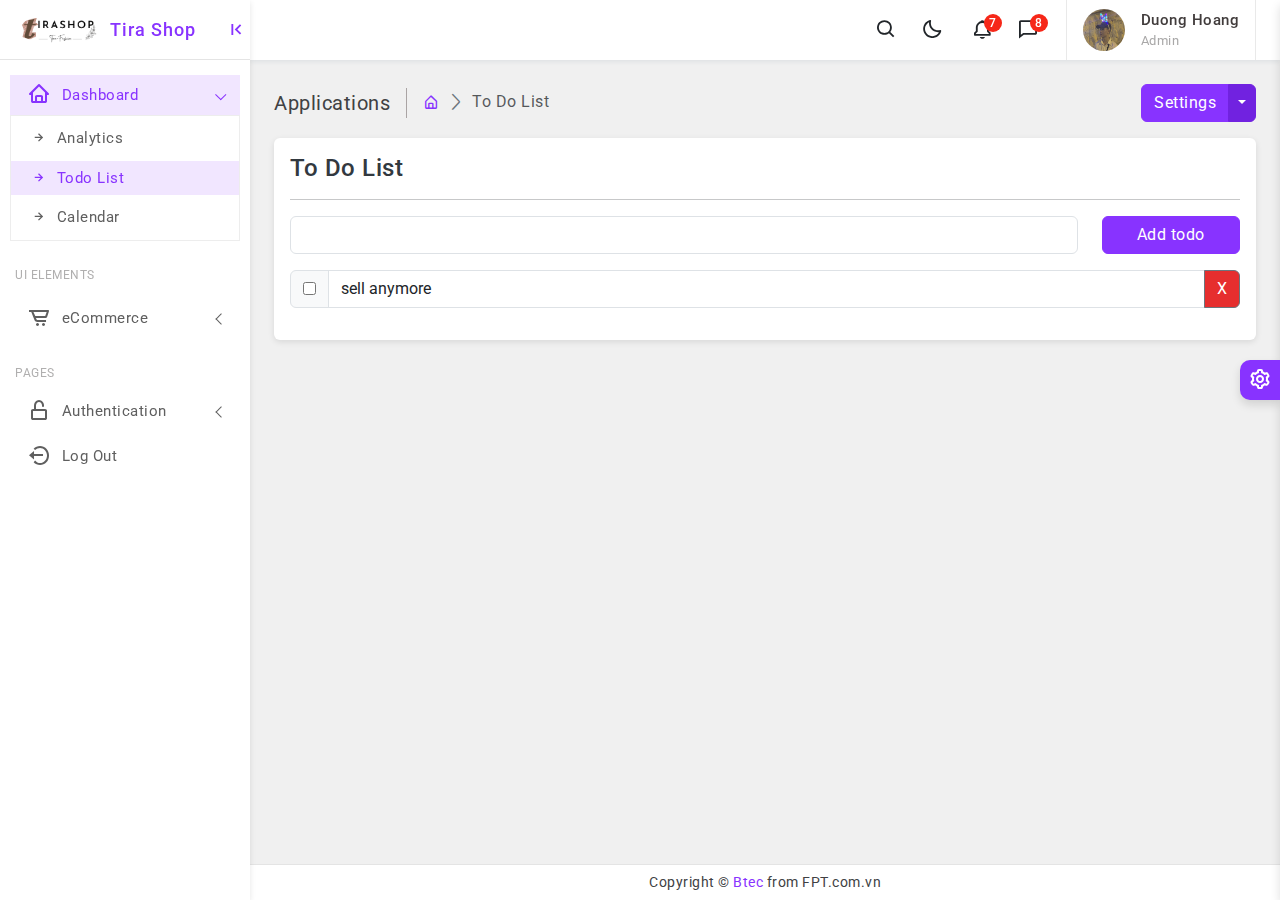
<file: app-to-do.html>
<!doctype html>
<html lang="en">


<!-- Mirrored from codervent.com/synadmin/demo/vertical/app-to-do.html by HTTrack Website Copier/3.x [XR&CO'2014], Sat, 23 Mar 2024 03:13:51 GMT -->
<head>
	<!-- Required meta tags -->
	<meta charset="utf-8">
	<meta name="viewport" content="width=device-width, initial-scale=1">
	<!--favicon-->
	<link rel="icon" href="assets/images/favicon-32x32.png" type="image/png" />
	<!--plugins-->
	<link href="assets/plugins/simplebar/css/simplebar.css" rel="stylesheet" />
	<link href="assets/plugins/perfect-scrollbar/css/perfect-scrollbar.css" rel="stylesheet" />
	<link href="assets/plugins/metismenu/css/metisMenu.min.css" rel="stylesheet" />
	<!-- loader-->
	<link href="assets/css/pace.min.css" rel="stylesheet" />
	<script src="assets/js/pace.min.js"></script>
	<!-- Bootstrap CSS -->
	<link href="assets/css/bootstrap.min.css" rel="stylesheet">
	<link href="assets/css/bootstrap-extended.css" rel="stylesheet">
	<link href="https://fonts.googleapis.com/css2?family=Roboto:wght@400;500&amp;display=swap" rel="stylesheet">
	<link href="assets/css/app.css" rel="stylesheet">
	<link href="assets/css/icons.css" rel="stylesheet">
	<!-- Theme Style CSS -->
	<link rel="stylesheet" href="assets/css/dark-theme.css" />
	<link rel="stylesheet" href="assets/css/semi-dark.css" />
	<link rel="stylesheet" href="assets/css/header-colors.css" />
	<title>Synadmin – Bootstrap5 Admin Template</title>
</head>

<body>
	<!--wrapper-->
	<div class="wrapper">
		<!--sidebar wrapper -->
		<div class="sidebar-wrapper" data-simplebar="true">
			<div class="sidebar-header">
				<div>
					<img src="assets/images/tira.png" class="logo-icon" alt="logo icon">
				</div>
				<div>
					<h4 class="logo-text">Tira Shop</h4>
				</div>
				<div class="toggle-icon ms-auto"><i class='bx bx-first-page'></i>
				</div>
			</div>
			<!--navigation-->
			<ul class="metismenu" id="menu">
				<li>
					<a href="javascript:;" class="has-arrow">
						<div class="parent-icon"><i class='bx bx-home'></i>
						</div>
						<div class="menu-title">Dashboard</div>
					</a>
					<ul>
						<li> <a href="index.html"><i class="bx bx-right-arrow-alt"></i>Analytics</a>
						</li>
						<li> <a href="app-to-do.html"><i class="bx bx-right-arrow-alt"></i>Todo List</a>
						</li>
						<li> <a href="app-fullcalender.html"><i class="bx bx-right-arrow-alt"></i>Calendar</a>
						</li>

					</ul>
				</li>
				
				<li class="menu-label">UI Elements</li>
				<li>
					
				</li>
				<li>
					<a href="javascript:;" class="has-arrow">
						<div class="parent-icon"><i class='bx bx-cart-alt' ></i>
						</div>
						<div class="menu-title">eCommerce</div>
					</a>
					<ul>
						<li> <a href="ecommerce-products.html"><i class="bx bx-right-arrow-alt"></i>Products</a>
						</li>
						<li> <a href="ecommerce-products-details.html"><i class="bx bx-right-arrow-alt"></i>Product Details</a>
						</li>
						<li> <a href="ecommerce-add-new-products.html"><i class="bx bx-right-arrow-alt"></i>Add New Products</a>
						</li>
						<li> <a href="ecommerce-orders.html"><i class="bx bx-right-arrow-alt"></i>Orders</a>
						</li>
					</ul>
				
			
				<li class="menu-label">Pages</li>
				<li>
					<a class="has-arrow" href="javascript:;">
						<div class="parent-icon"><i class='bx bx-lock-open-alt'></i>
						</div>
						<div class="menu-title">Authentication</div>
					</a>
					<ul>
					
						<li> <a href="authentication-signin-with-header-footer.html" target="_blank"><i class="bx bx-right-arrow-alt"></i>Sign In with Header & Footer</a>
						</li>
						<li> <a href="authentication-signup-with-header-footer.html" target="_blank"><i class="bx bx-right-arrow-alt"></i>Sign Up with Header & Footer</a>
						</li>

						</li>
			</ul>
			
				<li>
					<a href="#" target="_blank">
						<div class="parent-icon"><i class='bx bx-log-out-circle' ></i>
						</div>
						<div class="menu-title">Log Out</div>
					</a>
				</li>
			</ul>
			<!--end navigation-->
		</div>
		<!--end sidebar wrapper -->
		<!--start header -->
		<header>
			<div class="topbar d-flex align-items-center">
				<nav class="navbar navbar-expand gap-3">
					<div class="mobile-toggle-menu"><i class='bx bx-menu'></i>
					</div>
					<div class="top-menu-left d-none d-lg-block">
				 	
				   </div>
					<div class="search-bar flex-grow-1">
						<div class="position-relative search-bar-box">
							<form>
							  <input type="text" class="form-control search-control" autofocus placeholder="Type to search..."> <span class="position-absolute top-50 search-show translate-middle-y"><i class='bx bx-search'></i></span>
							   <span class="position-absolute top-50 search-close translate-middle-y"><i class='bx bx-x'></i></span>
						    </form>
						</div>
					</div>
					<div class="top-menu ms-auto">
						<ul class="navbar-nav align-items-center gap-1">
							<li class="nav-item mobile-search-icon">
								<a class="nav-link" href="javascript:;"><i class='bx bx-search'></i>
								</a>
							</li>
							<li class="nav-item dark-mode d-none d-sm-flex">
								<a class="nav-link dark-mode-icon" href="javascript:;"><i class='bx bx-moon'></i>
								</a>
							</li>
							<li class="nav-item dropdown dropdown-large">
								
							
							</li>
							<li class="nav-item dropdown dropdown-large">
								<a class="nav-link dropdown-toggle dropdown-toggle-nocaret position-relative" href="#" role="button" data-bs-toggle="dropdown" aria-expanded="false"> <span class="alert-count">7</span>
									<i class='bx bx-bell'></i>
								</a>
								<div class="dropdown-menu dropdown-menu-end">
									<a href="javascript:;">
										<div class="msg-header">
											<p class="msg-header-title">Notifications</p>
											<p class="msg-header-clear ms-auto">Marks all as read</p>
										</div>
									</a>
									<div class="header-notifications-list">
										<a class="dropdown-item" href="javascript:;">
											<div class="d-flex align-items-center">
												<div class="notify bg-light-primary text-primary"><i class="bx bx-group"></i>
												</div>
												<div class="flex-grow-1">
													<h6 class="msg-name">New Customers<span class="msg-time float-end">14 Sec
												ago</span></h6>
													<p class="msg-info">5 new user registered</p>
												</div>
											</div>
										</a>
										<a class="dropdown-item" href="javascript:;">
											<div class="d-flex align-items-center">
												<div class="notify bg-light-danger text-danger"><i class="bx bx-cart-alt"></i>
												</div>
												<div class="flex-grow-1">
													<h6 class="msg-name">New Orders <span class="msg-time float-end">2 min
												ago</span></h6>
													<p class="msg-info">You have recived new orders</p>
												</div>
											</div>
										</a>
										<a class="dropdown-item" href="javascript:;">
											<div class="d-flex align-items-center">
												<div class="notify bg-light-success text-success"><i class="bx bx-file"></i>
												</div>
												<div class="flex-grow-1">
													<h6 class="msg-name">24 PDF File<span class="msg-time float-end">19 min
												ago</span></h6>
													<p class="msg-info">The pdf files generated</p>
												</div>
											</div>
										</a>
										<a class="dropdown-item" href="javascript:;">
											<div class="d-flex align-items-center">
												<div class="notify bg-light-warning text-warning"><i class="bx bx-send"></i>
												</div>
												<div class="flex-grow-1">
													<h6 class="msg-name">Time Response <span class="msg-time float-end">28 min
												ago</span></h6>
													<p class="msg-info">5.1 min avarage time response</p>
												</div>
											</div>
										</a>
										<a class="dropdown-item" href="javascript:;">
											<div class="d-flex align-items-center">
												<div class="notify bg-light-info text-info"><i class="bx bx-home-circle"></i>
												</div>
												<div class="flex-grow-1">
													<h6 class="msg-name">New Product Approved <span
												class="msg-time float-end">2 hrs ago</span></h6>
													<p class="msg-info">Your new product has approved</p>
												</div>
											</div>
										</a>
										<a class="dropdown-item" href="javascript:;">
											<div class="d-flex align-items-center">
												<div class="notify bg-light-danger text-danger"><i class="bx bx-message-detail"></i>
												</div>
												<div class="flex-grow-1">
													<h6 class="msg-name">New Comments <span class="msg-time float-end">4 hrs
												ago</span></h6>
													<p class="msg-info">New customer comments recived</p>
												</div>
											</div>
										</a>
										<a class="dropdown-item" href="javascript:;">
											<div class="d-flex align-items-center">
												<div class="notify bg-light-success text-success"><i class='bx bx-check-square'></i>
												</div>
												<div class="flex-grow-1">
													<h6 class="msg-name">Your item is shipped <span class="msg-time float-end">5 hrs
												ago</span></h6>
													<p class="msg-info">Successfully shipped your item</p>
												</div>
											</div>
										</a>
										<a class="dropdown-item" href="javascript:;">
											<div class="d-flex align-items-center">
												<div class="notify bg-light-primary text-primary"><i class='bx bx-user-pin'></i>
												</div>
												<div class="flex-grow-1">
													<h6 class="msg-name">New 24 authors<span class="msg-time float-end">1 day
												ago</span></h6>
													<p class="msg-info">24 new authors joined last week</p>
												</div>
											</div>
										</a>
										<a class="dropdown-item" href="javascript:;">
											<div class="d-flex align-items-center">
												<div class="notify bg-light-warning text-warning"><i class='bx bx-door-open'></i>
												</div>
												<div class="flex-grow-1">
													<h6 class="msg-name">Defense Alerts <span class="msg-time float-end">2 weeks
												ago</span></h6>
													<p class="msg-info">45% less alerts last 4 weeks</p>
												</div>
											</div>
										</a>
									</div>
									<a href="javascript:;">
										<div class="text-center msg-footer">View All Notifications</div>
									</a>
								</div>
							</li>
							<li class="nav-item dropdown dropdown-large">
								<a class="nav-link dropdown-toggle dropdown-toggle-nocaret position-relative" href="#" role="button" data-bs-toggle="dropdown" aria-expanded="false"> <span class="alert-count">8</span>
									<i class='bx bx-comment'></i>
								</a>
								<div class="dropdown-menu dropdown-menu-end">
									<a href="javascript:;">
										<div class="msg-header">
											<p class="msg-header-title">Messages</p>
											<p class="msg-header-clear ms-auto">Marks all as read</p>
										</div>
									</a>
									<div class="header-message-list">
										<a class="dropdown-item" href="javascript:;">
											<div class="d-flex align-items-center">
												<div class="user-online">
													<img src="assets/images/avatars/huong.jpg" class="msg-avatar" alt="user avatar">
												</div>
												<div class="flex-grow-1">
													<h6 class="msg-name">Thanh Huong <span class="msg-time float-end">5 sec
												ago</span></h6>
													<p class="msg-info">The standard chunk of lorem</p>
												</div>
											</div>
										</a>
										<a class="dropdown-item" href="javascript:;">
											<div class="d-flex align-items-center">
												<div class="user-online">
													<img src="assets/images/avatars/Thao.jpg" class="msg-avatar" alt="user avatar">
												</div>
												<div class="flex-grow-1">
													<h6 class="msg-name">Thanh Thao <span class="msg-time float-end">14
												sec ago</span></h6>
													<p class="msg-info">Many desktop publishing packages</p>
												</div>
											</div>
										</a>
										<a class="dropdown-item" href="javascript:;">
											<div class="d-flex align-items-center">
												<div class="user-online">
													<img src="assets/images/avatars/duong.jpg" class="msg-avatar" alt="user avatar">
												</div>
												<div class="flex-grow-1">
													<h6 class="msg-name">Hoang Duong <span class="msg-time float-end">8 min
												ago</span></h6>
													<p class="msg-info">Various versions have evolved over</p>
												</div>
											</div>
										</a>
										<a class="dropdown-item" href="javascript:;">
											<div class="d-flex align-items-center">
												<div class="user-online">
													<img src="assets/images/avatars/anh.jpg" class="msg-avatar" alt="user avatar">
												</div>
												<div class="flex-grow-1">
													<h6 class="msg-name">Phuong Anh <span class="msg-time float-end">15
												min ago</span></h6>
													<p class="msg-info">Making this the first true generator</p>
												</div>
											</div>
										</a>
										<a class="dropdown-item" href="javascript:;">
											<div class="d-flex align-items-center">
												<div class="user-online">
													<img src="assets/images/avatars/avatar-5.png" class="msg-avatar" alt="user avatar">
												</div>
												<div class="flex-grow-1">
													<h6 class="msg-name">Tien Dat <span class="msg-time float-end">22 min
												ago</span></h6>
													<p class="msg-info">Duis aute irure dolor in reprehenderit</p>
												</div>
											</div>
										</a>
										<a class="dropdown-item" href="javascript:;">
											<div class="d-flex align-items-center">
												<div class="user-online">
													<img src="assets/images/avatars/avatar-6.png" class="msg-avatar" alt="user avatar">
												</div>
												<div class="flex-grow-1">
													<h6 class="msg-name">Cristina Jhons <span class="msg-time float-end">2 hrs
												ago</span></h6>
													<p class="msg-info">The passage is attributed to an unknown</p>
												</div>
											</div>
										</a>
										<a class="dropdown-item" href="javascript:;">
											<div class="d-flex align-items-center">
												<div class="user-online">
													<img src="assets/images/avatars/avatar-7.png" class="msg-avatar" alt="user avatar">
												</div>
												<div class="flex-grow-1">
													<h6 class="msg-name">James Caviness <span class="msg-time float-end">4 hrs
												ago</span></h6>
													<p class="msg-info">The point of using Lorem</p>
												</div>
											</div>
										</a>
										<a class="dropdown-item" href="javascript:;">
											<div class="d-flex align-items-center">
												<div class="user-online">
													<img src="assets/images/avatars/avatar-8.png" class="msg-avatar" alt="user avatar">
												</div>
												<div class="flex-grow-1">
													<h6 class="msg-name">Peter Costanzo <span class="msg-time float-end">6 hrs
												ago</span></h6>
													<p class="msg-info">It was popularised in the 1960s</p>
												</div>
											</div>
										</a>
										<a class="dropdown-item" href="javascript:;">
											<div class="d-flex align-items-center">
												<div class="user-online">
													<img src="assets/images/avatars/avatar-9.png" class="msg-avatar" alt="user avatar">
												</div>
												<div class="flex-grow-1">
													<h6 class="msg-name">David Buckley <span class="msg-time float-end">2 hrs
												ago</span></h6>
													<p class="msg-info">Various versions have evolved over</p>
												</div>
											</div>
										</a>
										<a class="dropdown-item" href="javascript:;">
											<div class="d-flex align-items-center">
												<div class="user-online">
													<img src="assets/images/avatars/avatar-10.png" class="msg-avatar" alt="user avatar">
												</div>
												<div class="flex-grow-1">
													<h6 class="msg-name">Thomas Wheeler <span class="msg-time float-end">2 days
												ago</span></h6>
													<p class="msg-info">If you are going to use a passage</p>
												</div>
											</div>
										</a>
										<a class="dropdown-item" href="javascript:;">
											<div class="d-flex align-items-center">
												<div class="user-online">
													<img src="assets/images/avatars/avatar-11.png" class="msg-avatar" alt="user avatar">
												</div>
												<div class="flex-grow-1">
													<h6 class="msg-name">Johnny Seitz <span class="msg-time float-end">5 days
												ago</span></h6>
													<p class="msg-info">All the Lorem Ipsum generators</p>
												</div>
											</div>
										</a>
									</div>
									<a href="javascript:;">
										<div class="text-center msg-footer">View All Messages</div>
									</a>
								</div>
							</li>
						</ul>
					</div>
					<div class="user-box dropdown px-3">
						<a class="d-flex align-items-center nav-link dropdown-toggle dropdown-toggle-nocaret" href="#" role="button" data-bs-toggle="dropdown" aria-expanded="false">
							<img src="assets/images/duong.jpg" class="user-img" alt="user avatar">
							<div class="user-info ps-3">
								<p class="user-name mb-0">Duong Hoang</p>
								<p class="designattion mb-0">Admin</p>
							</div>
						</a>
						<ul class="dropdown-menu dropdown-menu-end">
							<li><a class="dropdown-item" href="javascript:;"><i class="bx bx-user"></i><span>Profile</span></a>
							</li>
							<li><a class="dropdown-item" href="javascript:;"><i class="bx bx-cog"></i><span>Settings</span></a>
							</li>
							<li><a class="dropdown-item" href="javascript:;"><i class='bx bx-home-circle'></i><span>Dashboard</span></a>
							</li>
							<li><a class="dropdown-item" href="javascript:;"><i class='bx bx-dollar-circle'></i><span>Earnings</span></a>
							</li>
							<li><a class="dropdown-item" href="javascript:;"><i class='bx bx-download'></i><span>Downloads</span></a>
							</li>
							<li>
								<div class="dropdown-divider mb-0"></div>
							</li>
							<li><a class="dropdown-item" href="javascript:;"><i class='bx bx-log-out-circle'></i><span>Logout</span></a>
							</li>
						</ul>
					</div>
				</nav>
			</div>
		</header>
		<!--end header -->
		<!--start page wrapper -->
		<div class="page-wrapper">
			<div class="page-content">
				<!--breadcrumb-->
				<div class="page-breadcrumb d-none d-sm-flex align-items-center mb-3">
					<div class="breadcrumb-title pe-3">Applications</div>
					<div class="ps-3">
						<nav aria-label="breadcrumb">
							<ol class="breadcrumb mb-0 p-0">
								<li class="breadcrumb-item"><a href="javascript:;"><i class="bx bx-home-alt"></i></a>
								</li>
								<li class="breadcrumb-item active" aria-current="page">To Do List</li>
							</ol>
						</nav>
					</div>
					<div class="ms-auto">
						<div class="btn-group">
							<button type="button" class="btn btn-primary">Settings</button>
							<button type="button" class="btn btn-primary split-bg-primary dropdown-toggle dropdown-toggle-split" data-bs-toggle="dropdown">	<span class="visually-hidden">Toggle Dropdown</span>
							</button>
							<div class="dropdown-menu dropdown-menu-right dropdown-menu-lg-end">	<a class="dropdown-item" href="javascript:;">Action</a>
								<a class="dropdown-item" href="javascript:;">Another action</a>
								<a class="dropdown-item" href="javascript:;">Something else here</a>
								<div class="dropdown-divider"></div>	<a class="dropdown-item" href="javascript:;">Separated link</a>
							</div>
						</div>
					</div>
				</div>
				<!--end breadcrumb-->
				<div class="card">
					<div class="card-body">
						<h4 class="mb-0">To Do List</h4>
						<hr/>
						<div class="row gy-3">
							<div class="col-md-10">
								<input id="todo-input" type="text" class="form-control" value="">
							</div>
							<div class="col-md-2 text-end d-grid">
								<button type="button" onclick="CreateTodo();" class="btn btn-primary">Add todo</button>
							</div>
						</div>
						<div class="form-row mt-3">
							<div class="col-12">
								<div id="todo-container"></div>
							</div>
						</div>
					</div>
				</div>
			</div>
		</div>
		<!--end page wrapper -->
		<!--start overlay-->
		<div class="overlay toggle-icon"></div>
		<!--end overlay-->
		<!--Start Back To Top Button--> <a href="javaScript:;" class="back-to-top"><i class='bx bxs-up-arrow-alt'></i></a>
		<!--End Back To Top Button-->
		<footer class="page-footer">
			<p class="mb-0"> Copyright © <a href="https://btec.fpt.edu.vn/" target="_blank">Btec</a> from FPT.com.vn</p>
		</footer>
	</div>
	<!--end wrapper-->
	<!--start switcher-->
	<div class="switcher-wrapper">
		<div class="switcher-btn"> <i class='bx bx-cog bx-spin'></i>
		</div>
		<div class="switcher-body">
			<div class="d-flex align-items-center">
				<h5 class="mb-0 text-uppercase">Theme Customizer</h5>
				<button type="button" class="btn-close ms-auto close-switcher" aria-label="Close"></button>
			</div>
			<hr/>
			<h6 class="mb-0">Theme Styles</h6>
			<hr/>
			<div class="d-flex align-items-center justify-content-between">
				<div class="form-check">
					<input class="form-check-input" type="radio" name="flexRadioDefault" id="lightmode" checked>
					<label class="form-check-label" for="lightmode">Light</label>
				</div>
				<div class="form-check">
					<input class="form-check-input" type="radio" name="flexRadioDefault" id="darkmode">
					<label class="form-check-label" for="darkmode">Dark</label>
				</div>
				<div class="form-check">
					<input class="form-check-input" type="radio" name="flexRadioDefault" id="semidark">
					<label class="form-check-label" for="semidark">Semi Dark</label>
				</div>
			</div>
			<hr/>
			<div class="form-check">
				<input class="form-check-input" type="radio" id="minimaltheme" name="flexRadioDefault">
				<label class="form-check-label" for="minimaltheme">Minimal Theme</label>
			</div>
			<hr/>
			<h6 class="mb-0">Header Colors</h6>
			<hr/>
			<div class="header-colors-indigators">
				<div class="row row-cols-auto g-3">
					<div class="col">
						<div class="indigator headercolor1" id="headercolor1"></div>
					</div>
					<div class="col">
						<div class="indigator headercolor2" id="headercolor2"></div>
					</div>
					<div class="col">
						<div class="indigator headercolor3" id="headercolor3"></div>
					</div>
					<div class="col">
						<div class="indigator headercolor4" id="headercolor4"></div>
					</div>
					<div class="col">
						<div class="indigator headercolor5" id="headercolor5"></div>
					</div>
					<div class="col">
						<div class="indigator headercolor6" id="headercolor6"></div>
					</div>
					<div class="col">
						<div class="indigator headercolor7" id="headercolor7"></div>
					</div>
					<div class="col">
						<div class="indigator headercolor8" id="headercolor8"></div>
					</div>
				</div>
			</div>
			<hr/>
			<h6 class="mb-0">Sidebar Backgrounds</h6>
			<hr/>
			<div class="header-colors-indigators">
				<div class="row row-cols-auto g-3">
					<div class="col">
						<div class="indigator sidebarcolor1" id="sidebarcolor1"></div>
					</div>
					<div class="col">
						<div class="indigator sidebarcolor2" id="sidebarcolor2"></div>
					</div>
					<div class="col">
						<div class="indigator sidebarcolor3" id="sidebarcolor3"></div>
					</div>
					<div class="col">
						<div class="indigator sidebarcolor4" id="sidebarcolor4"></div>
					</div>
					<div class="col">
						<div class="indigator sidebarcolor5" id="sidebarcolor5"></div>
					</div>
					<div class="col">
						<div class="indigator sidebarcolor6" id="sidebarcolor6"></div>
					</div>
					<div class="col">
						<div class="indigator sidebarcolor7" id="sidebarcolor7"></div>
					</div>
					<div class="col">
						<div class="indigator sidebarcolor8" id="sidebarcolor8"></div>
					</div>
				</div>
			</div>
		</div>
	</div>
	<!--end switcher-->
	<!-- Bootstrap JS -->
	<script src="assets/js/bootstrap.bundle.min.js"></script>
	<!--plugins-->
	<script src="assets/js/jquery.min.js"></script>
	<script src="assets/plugins/simplebar/js/simplebar.min.js"></script>
	<script src="assets/plugins/metismenu/js/metisMenu.min.js"></script>
	<script src="assets/plugins/perfect-scrollbar/js/perfect-scrollbar.js"></script>
	<!--app JS-->
	<script src="assets/js/app.js"></script>
	<script>
		// to do list 
		 var todos = [{
			text: "sell anymore",
			done: false,
			id: 0
		}];
		var currentTodo = {
			text: "",
			done: false,
			id: 0
		}
		document.getElementById("todo-input").oninput = function (e) {
			currentTodo.text = e.target.value;
		};
		/*
			//jQuery Version
			$('#todo-input').on('input',function(e){
				currentTodo.text = e.target.value;
			   });
			*/
		function DrawTodo(todo) {
			var newTodoHTML = `
			<div class="pb-3 todo-item" todo-id="${todo.id}">
				<div class="input-group">
					
						<div class="input-group-text">
							<input type="checkbox" onchange="TodoChecked(${todo.id})" aria-label="Checkbox for following text input" ${todo.done&& "checked"}>
						</div>
					
					<input type="text" readonly class="form-control ${todo.done&&" todo-done "} " aria-label="Text input with checkbox" value="${todo.text}">
					
						<button todo-id="${todo.id}" class="btn btn-outline-secondary bg-danger text-white" type="button" onclick="DeleteTodo(this);" id="button-addon2 ">X</button>
					
				</div>
			</div>
			  `;
			var dummy = document.createElement("DIV");
			dummy.innerHTML = newTodoHTML;
			document.getElementById("todo-container").appendChild(dummy.children[0]);
			/*
				//jQuery version
				 var newTodo = $.parseHTML(newTodoHTML);
				 $("#todo-container").append(newTodo);
				*/
		}

		function RenderAllTodos() {
			var container = document.getElementById("todo-container");
			while (container.firstChild) {
				container.removeChild(container.firstChild);
			}
			/*
				//jQuery version
				  $("todo-container").empty();
				*/
			for (var i = 0; i < todos.length; i++) {
				DrawTodo(todos[i]);
			}
		}
		RenderAllTodos();

		function DeleteTodo(button) {
			var deleteID = parseInt(button.getAttribute("todo-id"));
			/*
				//jQuery version
				  var deleteID = parseInt($(button).attr("todo-id"));
				*/
			for (let i = 0; i < todos.length; i++) {
				if (todos[i].id === deleteID) {
					todos.splice(i, 1);
					RenderAllTodos();
					break;
				}
			}
		}

		function TodoChecked(id) {
			todos[id].done = !todos[id].done;
			RenderAllTodos();
		}

		function CreateTodo() {
			newtodo = {
				text: currentTodo.text,
				done: false,
				id: todos.length
			}
			todos.push(newtodo);
			RenderAllTodos();
		}
	</script>
</body>


<!-- Mirrored from codervent.com/synadmin/demo/vertical/app-to-do.html by HTTrack Website Copier/3.x [XR&CO'2014], Sat, 23 Mar 2024 03:13:51 GMT -->
</html>
</file>
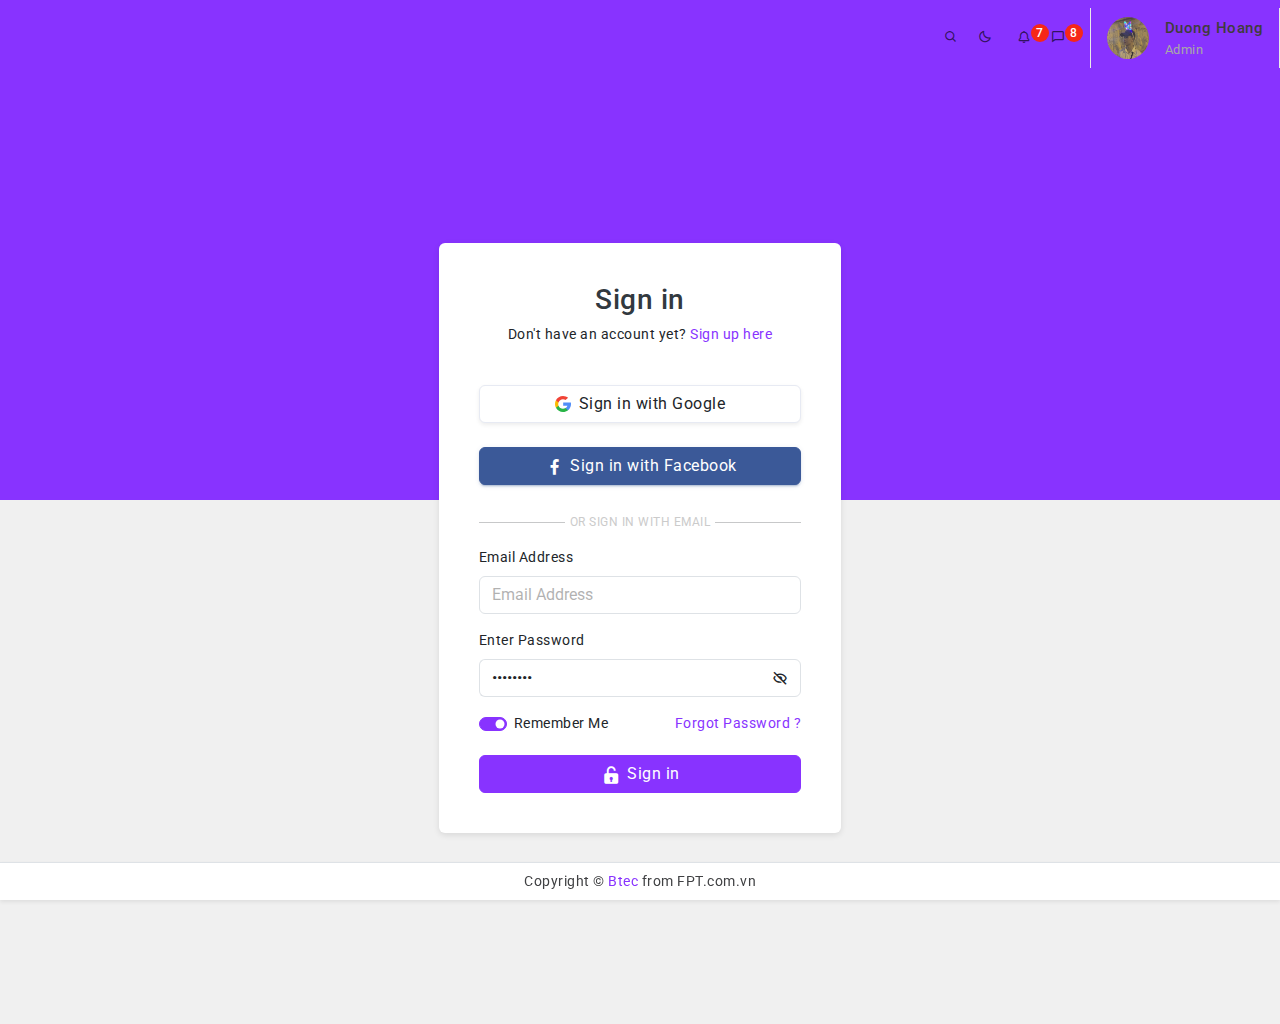
<file: authentication-signin-with-header-footer.html>
<!doctype html>
<html lang="en">


<!-- Mirrored from codervent.com/synadmin/demo/vertical/authentication-signin-with-header-footer.html by HTTrack Website Copier/3.x [XR&CO'2014], Sat, 23 Mar 2024 03:14:33 GMT -->
<head>
	<!-- Required meta tags -->
	<meta charset="utf-8">
	<meta name="viewport" content="width=device-width, initial-scale=1">
	<!--favicon-->
	<link rel="icon" href="assets/images/favicon-32x32.png" type="image/png" />
	<!--plugins-->
	<link href="assets/plugins/simplebar/css/simplebar.css" rel="stylesheet" />
	<link href="assets/plugins/perfect-scrollbar/css/perfect-scrollbar.css" rel="stylesheet" />
	<link href="assets/plugins/metismenu/css/metisMenu.min.css" rel="stylesheet" />
	<!-- loader-->
	<link href="assets/css/pace.min.css" rel="stylesheet" />
	<script src="assets/js/pace.min.js"></script>
	<!-- Bootstrap CSS -->
	<link href="assets/css/bootstrap.min.css" rel="stylesheet">
	<link href="assets/css/bootstrap-extended.css" rel="stylesheet">
	<link href="https://fonts.googleapis.com/css2?family=Roboto:wght@400;500&amp;display=swap" rel="stylesheet">
	<link href="assets/css/app.css" rel="stylesheet">
	<link href="assets/css/icons.css" rel="stylesheet">
	<title>Synadmin – Bootstrap5 Admin Template</title>
</head>

<body>
	<!--wrapper-->
	<div class="wrapper">
		<div class="authentication-header"></div>
		<header class="login-header shadow">
			<nav class="navbar navbar-expand gap-3">
				<div class="mobile-toggle-menu"><i class='bx bx-menu'></i>
				</div>
				<div class="top-menu-left d-none d-lg-block">
				 
			   </div>
				<div class="search-bar flex-grow-1">
					<div class="position-relative search-bar-box">
						<form>
						  <input type="text" class="form-control search-control" autofocus placeholder="Type to search..."> <span class="position-absolute top-50 search-show translate-middle-y"><i class='bx bx-search'></i></span>
						   <span class="position-absolute top-50 search-close translate-middle-y"><i class='bx bx-x'></i></span>
						</form>
					</div>
				</div>
				<div class="top-menu ms-auto">
					<ul class="navbar-nav align-items-center gap-1">
						<li class="nav-item mobile-search-icon">
							<a class="nav-link" href="javascript:;"><i class='bx bx-search'></i>
							</a>
						</li>
						<li class="nav-item dark-mode d-none d-sm-flex">
							<a class="nav-link dark-mode-icon" href="javascript:;"><i class='bx bx-moon'></i>
							</a>
						</li>
						<li class="nav-item dropdown dropdown-large">
							
						
						</li>
						<li class="nav-item dropdown dropdown-large">
							<a class="nav-link dropdown-toggle dropdown-toggle-nocaret position-relative" href="#" role="button" data-bs-toggle="dropdown" aria-expanded="false"> <span class="alert-count">7</span>
								<i class='bx bx-bell'></i>
							</a>
							<div class="dropdown-menu dropdown-menu-end">
								<a href="javascript:;">
									<div class="msg-header">
										<p class="msg-header-title">Notifications</p>
										<p class="msg-header-clear ms-auto">Marks all as read</p>
									</div>
								</a>
								<div class="header-notifications-list">
									<a class="dropdown-item" href="javascript:;">
										<div class="d-flex align-items-center">
											<div class="notify bg-light-primary text-primary"><i class="bx bx-group"></i>
											</div>
											<div class="flex-grow-1">
												<h6 class="msg-name">New Customers<span class="msg-time float-end">14 Sec
											ago</span></h6>
												<p class="msg-info">5 new user registered</p>
											</div>
										</div>
									</a>
									<a class="dropdown-item" href="javascript:;">
										<div class="d-flex align-items-center">
											<div class="notify bg-light-danger text-danger"><i class="bx bx-cart-alt"></i>
											</div>
											<div class="flex-grow-1">
												<h6 class="msg-name">New Orders <span class="msg-time float-end">2 min
											ago</span></h6>
												<p class="msg-info">You have recived new orders</p>
											</div>
										</div>
									</a>
									<a class="dropdown-item" href="javascript:;">
										<div class="d-flex align-items-center">
											<div class="notify bg-light-success text-success"><i class="bx bx-file"></i>
											</div>
											<div class="flex-grow-1">
												<h6 class="msg-name">24 PDF File<span class="msg-time float-end">19 min
											ago</span></h6>
												<p class="msg-info">The pdf files generated</p>
											</div>
										</div>
									</a>
									<a class="dropdown-item" href="javascript:;">
										<div class="d-flex align-items-center">
											<div class="notify bg-light-warning text-warning"><i class="bx bx-send"></i>
											</div>
											<div class="flex-grow-1">
												<h6 class="msg-name">Time Response <span class="msg-time float-end">28 min
											ago</span></h6>
												<p class="msg-info">5.1 min avarage time response</p>
											</div>
										</div>
									</a>
									<a class="dropdown-item" href="javascript:;">
										<div class="d-flex align-items-center">
											<div class="notify bg-light-info text-info"><i class="bx bx-home-circle"></i>
											</div>
											<div class="flex-grow-1">
												<h6 class="msg-name">New Product Approved <span
											class="msg-time float-end">2 hrs ago</span></h6>
												<p class="msg-info">Your new product has approved</p>
											</div>
										</div>
									</a>
									<a class="dropdown-item" href="javascript:;">
										<div class="d-flex align-items-center">
											<div class="notify bg-light-danger text-danger"><i class="bx bx-message-detail"></i>
											</div>
											<div class="flex-grow-1">
												<h6 class="msg-name">New Comments <span class="msg-time float-end">4 hrs
											ago</span></h6>
												<p class="msg-info">New customer comments recived</p>
											</div>
										</div>
									</a>
									<a class="dropdown-item" href="javascript:;">
										<div class="d-flex align-items-center">
											<div class="notify bg-light-success text-success"><i class='bx bx-check-square'></i>
											</div>
											<div class="flex-grow-1">
												<h6 class="msg-name">Your item is shipped <span class="msg-time float-end">5 hrs
											ago</span></h6>
												<p class="msg-info">Successfully shipped your item</p>
											</div>
										</div>
									</a>
									<a class="dropdown-item" href="javascript:;">
										<div class="d-flex align-items-center">
											<div class="notify bg-light-primary text-primary"><i class='bx bx-user-pin'></i>
											</div>
											<div class="flex-grow-1">
												<h6 class="msg-name">New 24 authors<span class="msg-time float-end">1 day
											ago</span></h6>
												<p class="msg-info">24 new authors joined last week</p>
											</div>
										</div>
									</a>
									<a class="dropdown-item" href="javascript:;">
										<div class="d-flex align-items-center">
											<div class="notify bg-light-warning text-warning"><i class='bx bx-door-open'></i>
											</div>
											<div class="flex-grow-1">
												<h6 class="msg-name">Defense Alerts <span class="msg-time float-end">2 weeks
											ago</span></h6>
												<p class="msg-info">45% less alerts last 4 weeks</p>
											</div>
										</div>
									</a>
								</div>
								<a href="javascript:;">
									<div class="text-center msg-footer">View All Notifications</div>
								</a>
							</div>
						</li>
						<li class="nav-item dropdown dropdown-large">
							<a class="nav-link dropdown-toggle dropdown-toggle-nocaret position-relative" href="#" role="button" data-bs-toggle="dropdown" aria-expanded="false"> <span class="alert-count">8</span>
								<i class='bx bx-comment'></i>
							</a>
							<div class="dropdown-menu dropdown-menu-end">
								<a href="javascript:;">
									<div class="msg-header">
										<p class="msg-header-title">Messages</p>
										<p class="msg-header-clear ms-auto">Marks all as read</p>
									</div>
								</a>
								<div class="header-message-list">
									<a class="dropdown-item" href="javascript:;">
										<div class="d-flex align-items-center">
											<div class="user-online">
												<img src="assets/images/avatars/huong.jpg" class="msg-avatar" alt="user avatar">
											</div>
											<div class="flex-grow-1">
												<h6 class="msg-name">Thanh Huong <span class="msg-time float-end">5 sec
											ago</span></h6>
												<p class="msg-info">The standard chunk of lorem</p>
											</div>
										</div>
									</a>
									<a class="dropdown-item" href="javascript:;">
										<div class="d-flex align-items-center">
											<div class="user-online">
												<img src="assets/images/avatars/Thao.jpg" class="msg-avatar" alt="user avatar">
											</div>
											<div class="flex-grow-1">
												<h6 class="msg-name">Thanh Thao <span class="msg-time float-end">14
											sec ago</span></h6>
												<p class="msg-info">Many desktop publishing packages</p>
											</div>
										</div>
									</a>
									<a class="dropdown-item" href="javascript:;">
										<div class="d-flex align-items-center">
											<div class="user-online">
												<img src="assets/images/avatars/duong.jpg" class="msg-avatar" alt="user avatar">
											</div>
											<div class="flex-grow-1">
												<h6 class="msg-name">Hoang Duong <span class="msg-time float-end">8 min
											ago</span></h6>
												<p class="msg-info">Various versions have evolved over</p>
											</div>
										</div>
									</a>
									<a class="dropdown-item" href="javascript:;">
										<div class="d-flex align-items-center">
											<div class="user-online">
												<img src="assets/images/avatars/anh.jpg" class="msg-avatar" alt="user avatar">
											</div>
											<div class="flex-grow-1">
												<h6 class="msg-name">Phuong Anh <span class="msg-time float-end">15
											min ago</span></h6>
												<p class="msg-info">Making this the first true generator</p>
											</div>
										</div>
									</a>
									<a class="dropdown-item" href="javascript:;">
										<div class="d-flex align-items-center">
											<div class="user-online">
												<img src="assets/images/avatars/avatar-5.png" class="msg-avatar" alt="user avatar">
											</div>
											<div class="flex-grow-1">
												<h6 class="msg-name">Tien Dat <span class="msg-time float-end">22 min
											ago</span></h6>
												<p class="msg-info">Duis aute irure dolor in reprehenderit</p>
											</div>
										</div>
									</a>
									<a class="dropdown-item" href="javascript:;">
										<div class="d-flex align-items-center">
											<div class="user-online">
												<img src="assets/images/avatars/avatar-6.png" class="msg-avatar" alt="user avatar">
											</div>
											<div class="flex-grow-1">
												<h6 class="msg-name">Cristina Jhons <span class="msg-time float-end">2 hrs
											ago</span></h6>
												<p class="msg-info">The passage is attributed to an unknown</p>
											</div>
										</div>
									</a>
									<a class="dropdown-item" href="javascript:;">
										<div class="d-flex align-items-center">
											<div class="user-online">
												<img src="assets/images/avatars/avatar-7.png" class="msg-avatar" alt="user avatar">
											</div>
											<div class="flex-grow-1">
												<h6 class="msg-name">James Caviness <span class="msg-time float-end">4 hrs
											ago</span></h6>
												<p class="msg-info">The point of using Lorem</p>
											</div>
										</div>
									</a>
									<a class="dropdown-item" href="javascript:;">
										<div class="d-flex align-items-center">
											<div class="user-online">
												<img src="assets/images/avatars/avatar-8.png" class="msg-avatar" alt="user avatar">
											</div>
											<div class="flex-grow-1">
												<h6 class="msg-name">Peter Costanzo <span class="msg-time float-end">6 hrs
											ago</span></h6>
												<p class="msg-info">It was popularised in the 1960s</p>
											</div>
										</div>
									</a>
									<a class="dropdown-item" href="javascript:;">
										<div class="d-flex align-items-center">
											<div class="user-online">
												<img src="assets/images/avatars/avatar-9.png" class="msg-avatar" alt="user avatar">
											</div>
											<div class="flex-grow-1">
												<h6 class="msg-name">David Buckley <span class="msg-time float-end">2 hrs
											ago</span></h6>
												<p class="msg-info">Various versions have evolved over</p>
											</div>
										</div>
									</a>
									<a class="dropdown-item" href="javascript:;">
										<div class="d-flex align-items-center">
											<div class="user-online">
												<img src="assets/images/avatars/avatar-10.png" class="msg-avatar" alt="user avatar">
											</div>
											<div class="flex-grow-1">
												<h6 class="msg-name">Thomas Wheeler <span class="msg-time float-end">2 days
											ago</span></h6>
												<p class="msg-info">If you are going to use a passage</p>
											</div>
										</div>
									</a>
									<a class="dropdown-item" href="javascript:;">
										<div class="d-flex align-items-center">
											<div class="user-online">
												<img src="assets/images/avatars/avatar-11.png" class="msg-avatar" alt="user avatar">
											</div>
											<div class="flex-grow-1">
												<h6 class="msg-name">Johnny Seitz <span class="msg-time float-end">5 days
											ago</span></h6>
												<p class="msg-info">All the Lorem Ipsum generators</p>
											</div>
										</div>
									</a>
								</div>
								<a href="javascript:;">
									<div class="text-center msg-footer">View All Messages</div>
								</a>
							</div>
						</li>
					</ul>
				</div>
				<div class="user-box dropdown px-3">
					<a class="d-flex align-items-center nav-link dropdown-toggle dropdown-toggle-nocaret" href="#" role="button" data-bs-toggle="dropdown" aria-expanded="false">
						<img src="assets/images/duong.jpg" class="user-img" alt="user avatar">
						<div class="user-info ps-3">
							<p class="user-name mb-0">Duong Hoang</p>
							<p class="designattion mb-0">Admin</p>
						</div>
					</a>
					<ul class="dropdown-menu dropdown-menu-end">
						<li><a class="dropdown-item" href="javascript:;"><i class="bx bx-user"></i><span>Profile</span></a>
						</li>
						<li><a class="dropdown-item" href="javascript:;"><i class="bx bx-cog"></i><span>Settings</span></a>
						</li>
						<li><a class="dropdown-item" href="javascript:;"><i class='bx bx-home-circle'></i><span>Dashboard</span></a>
						</li>
						<li><a class="dropdown-item" href="javascript:;"><i class='bx bx-dollar-circle'></i><span>Earnings</span></a>
						</li>
						<li><a class="dropdown-item" href="javascript:;"><i class='bx bx-download'></i><span>Downloads</span></a>
						</li>
						<li>
							<div class="dropdown-divider mb-0"></div>
						</li>
						<li><a class="dropdown-item" href="javascript:;"><i class='bx bx-log-out-circle'></i><span>Logout</span></a>
						</li>
					</ul>
				</div>
			</nav>
		</header>
		<div class="section-authentication-signin d-flex align-items-center justify-content-center my-5 my-lg-4">
			<div class="container-fluid">
				<div class="row row-cols-1 row-cols-lg-2 row-cols-xl-3">
					<div class="col mx-auto">
						<div class="card mt-5 mt-lg-0">
							<div class="card-body">
								<div class="p-4 rounded">
									<div class="text-center">
										<h3 class="">Sign in</h3>
										<p>Don't have an account yet? <a href="authentication-signup-with-header-footer.html">Sign up here</a>
										</p>
									</div>
									<div class="d-grid">
										<a class="btn my-4 shadow-sm btn-white" href="javascript:;"> <span class="d-flex justify-content-center align-items-center">
                          <img class="me-2" src="assets/images/icons/search.svg" width="16" alt="Image Description">
                          <span>Sign in with Google</span>
											</span>
										</a> <a href="javascript:;" class="btn btn-facebook"><i class="bx bxl-facebook"></i>Sign in with Facebook</a>
									</div>
									<div class="login-separater text-center mb-4"> <span>OR SIGN IN WITH EMAIL</span>
										<hr/>
									</div>
									<div class="form-body">
										<form class="row g-3">
											<div class="col-12">
												<label for="inputEmailAddress" class="form-label">Email Address</label>
												<input type="email" class="form-control" id="inputEmailAddress" placeholder="Email Address">
											</div>
											<div class="col-12">
												<label for="inputChoosePassword" class="form-label">Enter Password</label>
												<div class="input-group" id="show_hide_password">
													<input type="password" class="form-control border-end-0" id="inputChoosePassword" value="12345678" placeholder="Enter Password"> <a href="javascript:;" class="input-group-text bg-transparent"><i class='bx bx-hide'></i></a>
												</div>
											</div>
											<div class="col-md-6">
												<div class="form-check form-switch">
													<input class="form-check-input" type="checkbox" id="flexSwitchCheckChecked" checked>
													<label class="form-check-label" for="flexSwitchCheckChecked">Remember Me</label>
												</div>
											</div>
											<div class="col-md-6 text-end">	<a href="authentication-forgot-password.html">Forgot Password ?</a>
											</div>
											<div class="col-12">
												<div class="d-grid">
													<button type="submit" class="btn btn-primary"><i class="bx bxs-lock-open"></i>Sign in</button>
												</div>
											</div>
										</form>
									</div>
								</div>
							</div>
						</div>
					</div>
				</div>
				<!--end row-->
			</div>
		</div>
		<footer class="bg-white shadow-sm border-top p-2 text-center fixed-bottom">
			<p class="mb-0">Copyright © <a href="https://btec.fpt.edu.vn/" target="_blank">Btec</a> from FPT.com.vn</p>
		</footer>
	</div>
	<!--end wrapper-->
	<!-- Bootstrap JS -->
	<script src="assets/js/bootstrap.bundle.min.js"></script>
	<!--plugins-->
	<script src="assets/js/jquery.min.js"></script>
	<script src="assets/plugins/simplebar/js/simplebar.min.js"></script>
	<script src="assets/plugins/metismenu/js/metisMenu.min.js"></script>
	<script src="assets/plugins/perfect-scrollbar/js/perfect-scrollbar.js"></script>
	<!--Password show & hide js -->
	<script>
		$(document).ready(function () {
			$("#show_hide_password a").on('click', function (event) {
				event.preventDefault();
				if ($('#show_hide_password input').attr("type") == "text") {
					$('#show_hide_password input').attr('type', 'password');
					$('#show_hide_password i').addClass("bx-hide");
					$('#show_hide_password i').removeClass("bx-show");
				} else if ($('#show_hide_password input').attr("type") == "password") {
					$('#show_hide_password input').attr('type', 'text');
					$('#show_hide_password i').removeClass("bx-hide");
					$('#show_hide_password i').addClass("bx-show");
				}
			});
		});
	</script>
	<!--app JS-->
	<script src="assets/js/app.js"></script>
</body>


<!-- Mirrored from codervent.com/synadmin/demo/vertical/authentication-signin-with-header-footer.html by HTTrack Website Copier/3.x [XR&CO'2014], Sat, 23 Mar 2024 03:14:33 GMT -->
</html>
</file>
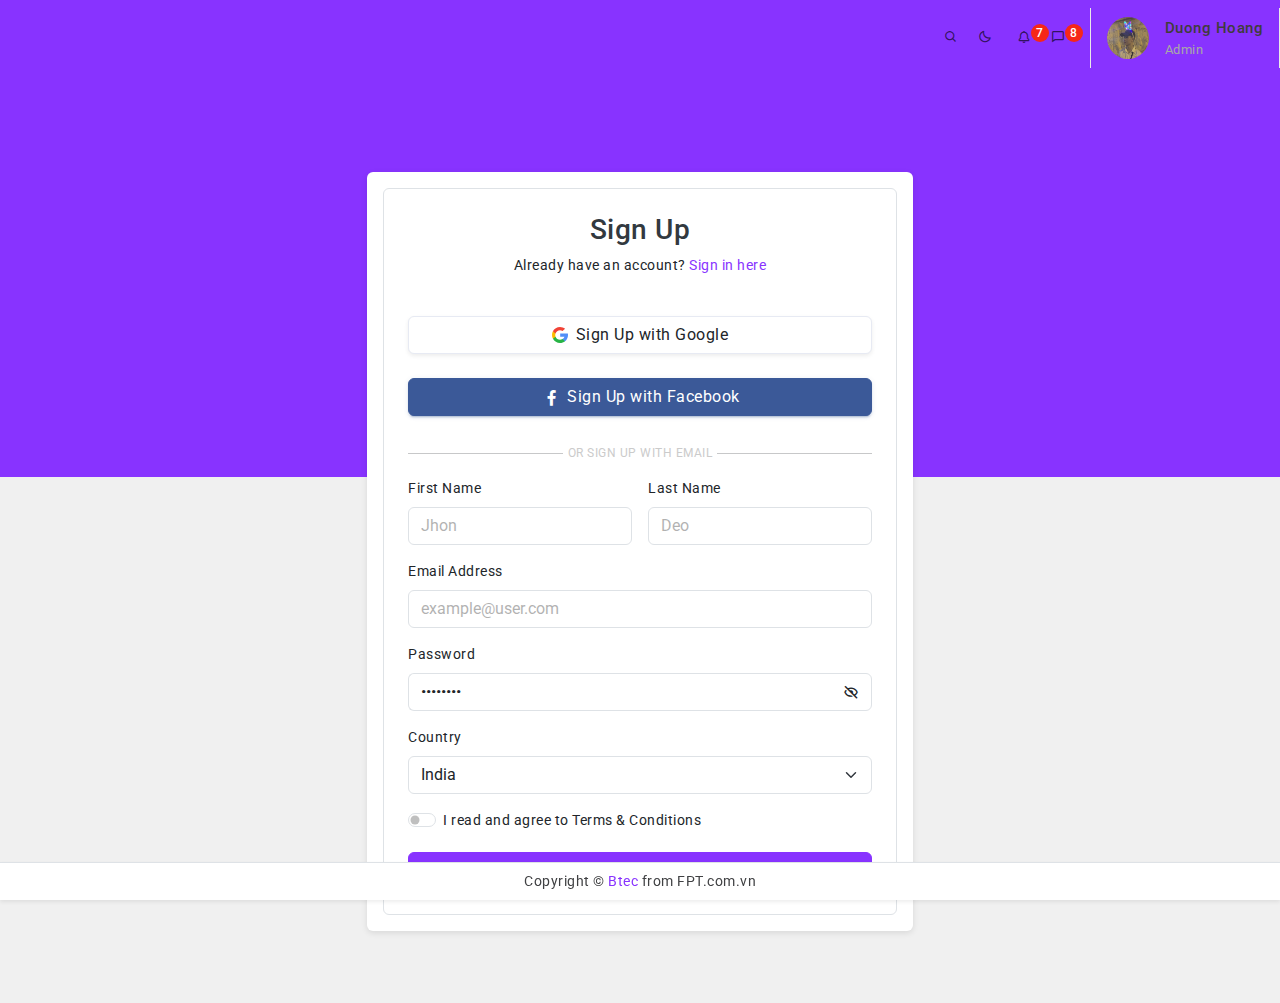
<file: authentication-signup-with-header-footer.html>
<!doctype html>
<html lang="en">


<!-- Mirrored from codervent.com/synadmin/demo/vertical/authentication-signup-with-header-footer.html by HTTrack Website Copier/3.x [XR&CO'2014], Sat, 23 Mar 2024 03:14:33 GMT -->
<head>
	<!-- Required meta tags -->
	<meta charset="utf-8">
	<meta name="viewport" content="width=device-width, initial-scale=1">
	<!--favicon-->
	<link rel="icon" href="assets/images/favicon-32x32.png" type="image/png" />
	<!--plugins-->
	<link href="assets/plugins/simplebar/css/simplebar.css" rel="stylesheet" />
	<link href="assets/plugins/perfect-scrollbar/css/perfect-scrollbar.css" rel="stylesheet" />
	<link href="assets/plugins/metismenu/css/metisMenu.min.css" rel="stylesheet" />
	<!-- loader-->
	<link href="assets/css/pace.min.css" rel="stylesheet" />
	<script src="assets/js/pace.min.js"></script>
	<!-- Bootstrap CSS -->
	<link href="assets/css/bootstrap.min.css" rel="stylesheet">
	<link href="assets/css/bootstrap-extended.css" rel="stylesheet">
	<link href="https://fonts.googleapis.com/css2?family=Roboto:wght@400;500&amp;display=swap" rel="stylesheet">
	<link href="assets/css/app.css" rel="stylesheet">
	<link href="assets/css/icons.css" rel="stylesheet">
	<title>Synadmin – Bootstrap5 Admin Template</title>
</head>

<body>
	<!--wrapper-->
	<div class="wrapper">
		<div class="authentication-header"></div>
		<header class="login-header shadow">
			<nav class="navbar navbar-expand gap-3">
				<div class="mobile-toggle-menu"><i class='bx bx-menu'></i>
				</div>
				<div class="top-menu-left d-none d-lg-block">
				 
			   </div>
				<div class="search-bar flex-grow-1">
					<div class="position-relative search-bar-box">
						<form>
						  <input type="text" class="form-control search-control" autofocus placeholder="Type to search..."> <span class="position-absolute top-50 search-show translate-middle-y"><i class='bx bx-search'></i></span>
						   <span class="position-absolute top-50 search-close translate-middle-y"><i class='bx bx-x'></i></span>
						</form>
					</div>
				</div>
				<div class="top-menu ms-auto">
					<ul class="navbar-nav align-items-center gap-1">
						<li class="nav-item mobile-search-icon">
							<a class="nav-link" href="javascript:;"><i class='bx bx-search'></i>
							</a>
						</li>
						<li class="nav-item dark-mode d-none d-sm-flex">
							<a class="nav-link dark-mode-icon" href="javascript:;"><i class='bx bx-moon'></i>
							</a>
						</li>
						<li class="nav-item dropdown dropdown-large">
							
						
						</li>
						<li class="nav-item dropdown dropdown-large">
							<a class="nav-link dropdown-toggle dropdown-toggle-nocaret position-relative" href="#" role="button" data-bs-toggle="dropdown" aria-expanded="false"> <span class="alert-count">7</span>
								<i class='bx bx-bell'></i>
							</a>
							<div class="dropdown-menu dropdown-menu-end">
								<a href="javascript:;">
									<div class="msg-header">
										<p class="msg-header-title">Notifications</p>
										<p class="msg-header-clear ms-auto">Marks all as read</p>
									</div>
								</a>
								<div class="header-notifications-list">
									<a class="dropdown-item" href="javascript:;">
										<div class="d-flex align-items-center">
											<div class="notify bg-light-primary text-primary"><i class="bx bx-group"></i>
											</div>
											<div class="flex-grow-1">
												<h6 class="msg-name">New Customers<span class="msg-time float-end">14 Sec
											ago</span></h6>
												<p class="msg-info">5 new user registered</p>
											</div>
										</div>
									</a>
									<a class="dropdown-item" href="javascript:;">
										<div class="d-flex align-items-center">
											<div class="notify bg-light-danger text-danger"><i class="bx bx-cart-alt"></i>
											</div>
											<div class="flex-grow-1">
												<h6 class="msg-name">New Orders <span class="msg-time float-end">2 min
											ago</span></h6>
												<p class="msg-info">You have recived new orders</p>
											</div>
										</div>
									</a>
									<a class="dropdown-item" href="javascript:;">
										<div class="d-flex align-items-center">
											<div class="notify bg-light-success text-success"><i class="bx bx-file"></i>
											</div>
											<div class="flex-grow-1">
												<h6 class="msg-name">24 PDF File<span class="msg-time float-end">19 min
											ago</span></h6>
												<p class="msg-info">The pdf files generated</p>
											</div>
										</div>
									</a>
									<a class="dropdown-item" href="javascript:;">
										<div class="d-flex align-items-center">
											<div class="notify bg-light-warning text-warning"><i class="bx bx-send"></i>
											</div>
											<div class="flex-grow-1">
												<h6 class="msg-name">Time Response <span class="msg-time float-end">28 min
											ago</span></h6>
												<p class="msg-info">5.1 min avarage time response</p>
											</div>
										</div>
									</a>
									<a class="dropdown-item" href="javascript:;">
										<div class="d-flex align-items-center">
											<div class="notify bg-light-info text-info"><i class="bx bx-home-circle"></i>
											</div>
											<div class="flex-grow-1">
												<h6 class="msg-name">New Product Approved <span
											class="msg-time float-end">2 hrs ago</span></h6>
												<p class="msg-info">Your new product has approved</p>
											</div>
										</div>
									</a>
									<a class="dropdown-item" href="javascript:;">
										<div class="d-flex align-items-center">
											<div class="notify bg-light-danger text-danger"><i class="bx bx-message-detail"></i>
											</div>
											<div class="flex-grow-1">
												<h6 class="msg-name">New Comments <span class="msg-time float-end">4 hrs
											ago</span></h6>
												<p class="msg-info">New customer comments recived</p>
											</div>
										</div>
									</a>
									<a class="dropdown-item" href="javascript:;">
										<div class="d-flex align-items-center">
											<div class="notify bg-light-success text-success"><i class='bx bx-check-square'></i>
											</div>
											<div class="flex-grow-1">
												<h6 class="msg-name">Your item is shipped <span class="msg-time float-end">5 hrs
											ago</span></h6>
												<p class="msg-info">Successfully shipped your item</p>
											</div>
										</div>
									</a>
									<a class="dropdown-item" href="javascript:;">
										<div class="d-flex align-items-center">
											<div class="notify bg-light-primary text-primary"><i class='bx bx-user-pin'></i>
											</div>
											<div class="flex-grow-1">
												<h6 class="msg-name">New 24 authors<span class="msg-time float-end">1 day
											ago</span></h6>
												<p class="msg-info">24 new authors joined last week</p>
											</div>
										</div>
									</a>
									<a class="dropdown-item" href="javascript:;">
										<div class="d-flex align-items-center">
											<div class="notify bg-light-warning text-warning"><i class='bx bx-door-open'></i>
											</div>
											<div class="flex-grow-1">
												<h6 class="msg-name">Defense Alerts <span class="msg-time float-end">2 weeks
											ago</span></h6>
												<p class="msg-info">45% less alerts last 4 weeks</p>
											</div>
										</div>
									</a>
								</div>
								<a href="javascript:;">
									<div class="text-center msg-footer">View All Notifications</div>
								</a>
							</div>
						</li>
						<li class="nav-item dropdown dropdown-large">
							<a class="nav-link dropdown-toggle dropdown-toggle-nocaret position-relative" href="#" role="button" data-bs-toggle="dropdown" aria-expanded="false"> <span class="alert-count">8</span>
								<i class='bx bx-comment'></i>
							</a>
							<div class="dropdown-menu dropdown-menu-end">
								<a href="javascript:;">
									<div class="msg-header">
										<p class="msg-header-title">Messages</p>
										<p class="msg-header-clear ms-auto">Marks all as read</p>
									</div>
								</a>
								<div class="header-message-list">
									<a class="dropdown-item" href="javascript:;">
										<div class="d-flex align-items-center">
											<div class="user-online">
												<img src="assets/images/avatars/huong.jpg" class="msg-avatar" alt="user avatar">
											</div>
											<div class="flex-grow-1">
												<h6 class="msg-name">Thanh Huong <span class="msg-time float-end">5 sec
											ago</span></h6>
												<p class="msg-info">The standard chunk of lorem</p>
											</div>
										</div>
									</a>
									<a class="dropdown-item" href="javascript:;">
										<div class="d-flex align-items-center">
											<div class="user-online">
												<img src="assets/images/avatars/Thao.jpg" class="msg-avatar" alt="user avatar">
											</div>
											<div class="flex-grow-1">
												<h6 class="msg-name">Thanh Thao <span class="msg-time float-end">14
											sec ago</span></h6>
												<p class="msg-info">Many desktop publishing packages</p>
											</div>
										</div>
									</a>
									<a class="dropdown-item" href="javascript:;">
										<div class="d-flex align-items-center">
											<div class="user-online">
												<img src="assets/images/avatars/duong.jpg" class="msg-avatar" alt="user avatar">
											</div>
											<div class="flex-grow-1">
												<h6 class="msg-name">Hoang Duong <span class="msg-time float-end">8 min
											ago</span></h6>
												<p class="msg-info">Various versions have evolved over</p>
											</div>
										</div>
									</a>
									<a class="dropdown-item" href="javascript:;">
										<div class="d-flex align-items-center">
											<div class="user-online">
												<img src="assets/images/avatars/anh.jpg" class="msg-avatar" alt="user avatar">
											</div>
											<div class="flex-grow-1">
												<h6 class="msg-name">Phuong Anh <span class="msg-time float-end">15
											min ago</span></h6>
												<p class="msg-info">Making this the first true generator</p>
											</div>
										</div>
									</a>
									<a class="dropdown-item" href="javascript:;">
										<div class="d-flex align-items-center">
											<div class="user-online">
												<img src="assets/images/avatars/avatar-5.png" class="msg-avatar" alt="user avatar">
											</div>
											<div class="flex-grow-1">
												<h6 class="msg-name">Tien Dat <span class="msg-time float-end">22 min
											ago</span></h6>
												<p class="msg-info">Duis aute irure dolor in reprehenderit</p>
											</div>
										</div>
									</a>
									<a class="dropdown-item" href="javascript:;">
										<div class="d-flex align-items-center">
											<div class="user-online">
												<img src="assets/images/avatars/avatar-6.png" class="msg-avatar" alt="user avatar">
											</div>
											<div class="flex-grow-1">
												<h6 class="msg-name">Cristina Jhons <span class="msg-time float-end">2 hrs
											ago</span></h6>
												<p class="msg-info">The passage is attributed to an unknown</p>
											</div>
										</div>
									</a>
									<a class="dropdown-item" href="javascript:;">
										<div class="d-flex align-items-center">
											<div class="user-online">
												<img src="assets/images/avatars/avatar-7.png" class="msg-avatar" alt="user avatar">
											</div>
											<div class="flex-grow-1">
												<h6 class="msg-name">James Caviness <span class="msg-time float-end">4 hrs
											ago</span></h6>
												<p class="msg-info">The point of using Lorem</p>
											</div>
										</div>
									</a>
									<a class="dropdown-item" href="javascript:;">
										<div class="d-flex align-items-center">
											<div class="user-online">
												<img src="assets/images/avatars/avatar-8.png" class="msg-avatar" alt="user avatar">
											</div>
											<div class="flex-grow-1">
												<h6 class="msg-name">Peter Costanzo <span class="msg-time float-end">6 hrs
											ago</span></h6>
												<p class="msg-info">It was popularised in the 1960s</p>
											</div>
										</div>
									</a>
									<a class="dropdown-item" href="javascript:;">
										<div class="d-flex align-items-center">
											<div class="user-online">
												<img src="assets/images/avatars/avatar-9.png" class="msg-avatar" alt="user avatar">
											</div>
											<div class="flex-grow-1">
												<h6 class="msg-name">David Buckley <span class="msg-time float-end">2 hrs
											ago</span></h6>
												<p class="msg-info">Various versions have evolved over</p>
											</div>
										</div>
									</a>
									<a class="dropdown-item" href="javascript:;">
										<div class="d-flex align-items-center">
											<div class="user-online">
												<img src="assets/images/avatars/avatar-10.png" class="msg-avatar" alt="user avatar">
											</div>
											<div class="flex-grow-1">
												<h6 class="msg-name">Thomas Wheeler <span class="msg-time float-end">2 days
											ago</span></h6>
												<p class="msg-info">If you are going to use a passage</p>
											</div>
										</div>
									</a>
									<a class="dropdown-item" href="javascript:;">
										<div class="d-flex align-items-center">
											<div class="user-online">
												<img src="assets/images/avatars/avatar-11.png" class="msg-avatar" alt="user avatar">
											</div>
											<div class="flex-grow-1">
												<h6 class="msg-name">Johnny Seitz <span class="msg-time float-end">5 days
											ago</span></h6>
												<p class="msg-info">All the Lorem Ipsum generators</p>
											</div>
										</div>
									</a>
								</div>
								<a href="javascript:;">
									<div class="text-center msg-footer">View All Messages</div>
								</a>
							</div>
						</li>
					</ul>
				</div>
				<div class="user-box dropdown px-3">
					<a class="d-flex align-items-center nav-link dropdown-toggle dropdown-toggle-nocaret" href="#" role="button" data-bs-toggle="dropdown" aria-expanded="false">
						<img src="assets/images/duong.jpg" class="user-img" alt="user avatar">
						<div class="user-info ps-3">
							<p class="user-name mb-0">Duong Hoang</p>
							<p class="designattion mb-0">Admin</p>
						</div>
					</a>
					<ul class="dropdown-menu dropdown-menu-end">
						<li><a class="dropdown-item" href="javascript:;"><i class="bx bx-user"></i><span>Profile</span></a>
						</li>
						<li><a class="dropdown-item" href="javascript:;"><i class="bx bx-cog"></i><span>Settings</span></a>
						</li>
						<li><a class="dropdown-item" href="javascript:;"><i class='bx bx-home-circle'></i><span>Dashboard</span></a>
						</li>
						<li><a class="dropdown-item" href="javascript:;"><i class='bx bx-dollar-circle'></i><span>Earnings</span></a>
						</li>
						<li><a class="dropdown-item" href="javascript:;"><i class='bx bx-download'></i><span>Downloads</span></a>
						</li>
						<li>
							<div class="dropdown-divider mb-0"></div>
						</li>
						<li><a class="dropdown-item" href="javascript:;"><i class='bx bx-log-out-circle'></i><span>Logout</span></a>
						</li>
					</ul>
				</div>
			</nav>
		</header>
		<div class="d-flex align-items-center justify-content-center my-5">
			<div class="container">
				<div class="row row-cols-1 row-cols-lg-2 row-cols-xl-2">
					<div class="col mx-auto">
						<div class="card mt-5">
							<div class="card-body">
								<div class="border p-4 rounded">
									<div class="text-center">
										<h3 class="">Sign Up</h3>
										<p>Already have an account? <a href="authentication-signin-with-header-footer.html">Sign in here</a>
										</p>
									</div>
									<div class="d-grid">
										<a class="btn my-4 shadow-sm btn-white" href="javascript:;"> <span class="d-flex justify-content-center align-items-center">
                          <img class="me-2" src="assets/images/icons/search.svg" width="16" alt="Image Description">
                          <span>Sign Up with Google</span>
											</span>
										</a> <a href="javascript:;" class="btn btn-facebook"><i class="bx bxl-facebook"></i>Sign Up with Facebook</a>
									</div>
									<div class="login-separater text-center mb-4"> <span>OR SIGN UP WITH EMAIL</span>
										<hr/>
									</div>
									<div class="form-body">
										<form class="row g-3">
											<div class="col-sm-6">
												<label for="inputFirstName" class="form-label">First Name</label>
												<input type="email" class="form-control" id="inputFirstName" placeholder="Jhon">
											</div>
											<div class="col-sm-6">
												<label for="inputLastName" class="form-label">Last Name</label>
												<input type="email" class="form-control" id="inputLastName" placeholder="Deo">
											</div>
											<div class="col-12">
												<label for="inputEmailAddress" class="form-label">Email Address</label>
												<input type="email" class="form-control" id="inputEmailAddress" placeholder="example@user.com">
											</div>
											<div class="col-12">
												<label for="inputChoosePassword" class="form-label">Password</label>
												<div class="input-group" id="show_hide_password">
													<input type="password" class="form-control border-end-0" id="inputChoosePassword" value="12345678" placeholder="Enter Password"> <a href="javascript:;" class="input-group-text bg-transparent"><i class='bx bx-hide'></i></a>
												</div>
											</div>
											<div class="col-12">
												<label for="inputSelectCountry" class="form-label">Country</label>
												<select class="form-select" id="inputSelectCountry" aria-label="Default select example">
													<option selected>India</option>
													<option value="1">United Kingdom</option>
													<option value="2">America</option>
													<option value="3">Dubai</option>
												</select>
											</div>
											<div class="col-12">
												<div class="form-check form-switch">
													<input class="form-check-input" type="checkbox" id="flexSwitchCheckChecked">
													<label class="form-check-label" for="flexSwitchCheckChecked">I read and agree to Terms & Conditions</label>
												</div>
											</div>
											<div class="col-12">
												<div class="d-grid">
													<button type="submit" class="btn btn-primary"><i class='bx bx-user'></i>Sign up</button>
												</div>
											</div>
										</form>
									</div>
								</div>
							</div>
						</div>
					</div>
				</div>
				<!--end row-->
			</div>
		</div>
		<footer class="bg-white shadow-sm border-top p-2 text-center fixed-bottom">
			<p class="mb-0"> Copyright © <a href="https://btec.fpt.edu.vn/" target="_blank">Btec</a> from FPT.com.vn</p>
		</footer>
	</div>
	<!--end wrapper-->
	<!-- Bootstrap JS -->
	<script src="assets/js/bootstrap.bundle.min.js"></script>
	<!--plugins-->
	<script src="assets/js/jquery.min.js"></script>
	<script src="assets/plugins/simplebar/js/simplebar.min.js"></script>
	<script src="assets/plugins/metismenu/js/metisMenu.min.js"></script>
	<script src="assets/plugins/perfect-scrollbar/js/perfect-scrollbar.js"></script>
	<!--Password show & hide js -->
	<script>
		$(document).ready(function () {
			$("#show_hide_password a").on('click', function (event) {
				event.preventDefault();
				if ($('#show_hide_password input').attr("type") == "text") {
					$('#show_hide_password input').attr('type', 'password');
					$('#show_hide_password i').addClass("bx-hide");
					$('#show_hide_password i').removeClass("bx-show");
				} else if ($('#show_hide_password input').attr("type") == "password") {
					$('#show_hide_password input').attr('type', 'text');
					$('#show_hide_password i').removeClass("bx-hide");
					$('#show_hide_password i').addClass("bx-show");
				}
			});
		});
	</script>
	<!--app JS-->
	<script src="assets/js/app.js"></script>
</body>


<!-- Mirrored from codervent.com/synadmin/demo/vertical/authentication-signup-with-header-footer.html by HTTrack Website Copier/3.x [XR&CO'2014], Sat, 23 Mar 2024 03:14:33 GMT -->
</html>
</file>
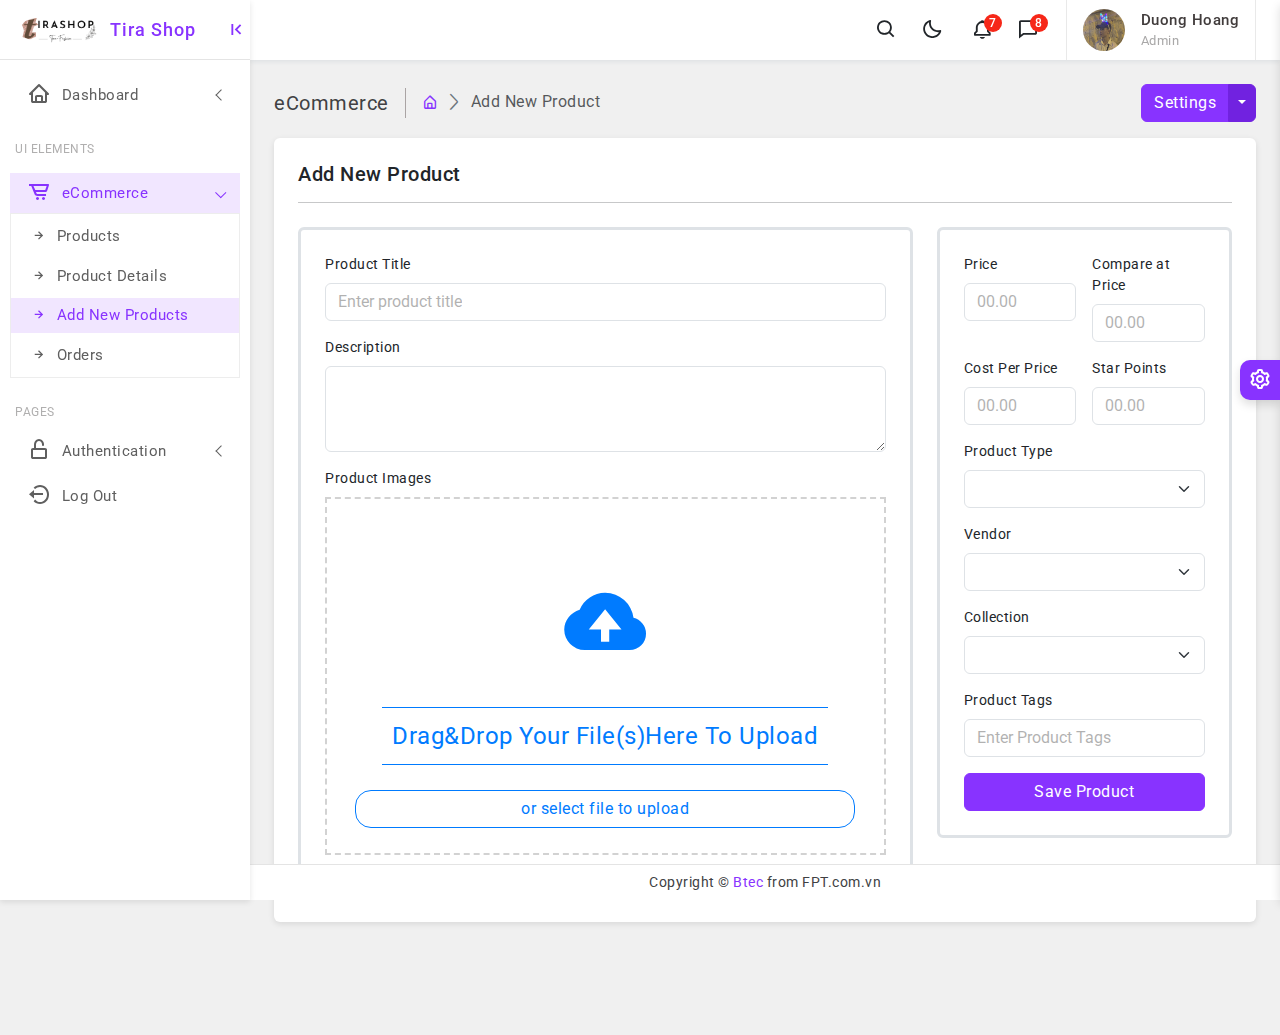
<file: ecommerce-add-new-products.html>
<!doctype html>
<html lang="en">


<!-- Mirrored from codervent.com/synadmin/demo/vertical/ecommerce-add-new-products.html by HTTrack Website Copier/3.x [XR&CO'2014], Sat, 23 Mar 2024 03:13:53 GMT -->
<head>
	<!-- Required meta tags -->
	<meta charset="utf-8">
	<meta name="viewport" content="width=device-width, initial-scale=1">
	<!--favicon-->
	<link rel="icon" href="assets/images/favicon-32x32.png" type="image/png" />
	<!--plugins-->
	<link href="assets/plugins/Drag-And-Drop/dist/imageuploadify.min.css" rel="stylesheet" />
	<link href="assets/plugins/simplebar/css/simplebar.css" rel="stylesheet" />
	<link href="assets/plugins/perfect-scrollbar/css/perfect-scrollbar.css" rel="stylesheet" />
	<link href="assets/plugins/metismenu/css/metisMenu.min.css" rel="stylesheet" />
	<!-- loader-->
	<link href="assets/css/pace.min.css" rel="stylesheet" />
	<script src="assets/js/pace.min.js"></script>
	<!-- Bootstrap CSS -->
	<link href="assets/css/bootstrap.min.css" rel="stylesheet">
	<link href="assets/css/bootstrap-extended.css" rel="stylesheet">
	<link href="https://fonts.googleapis.com/css2?family=Roboto:wght@400;500&amp;display=swap" rel="stylesheet">
	<link href="assets/css/app.css" rel="stylesheet">
	<link href="assets/css/icons.css" rel="stylesheet">
	<!-- Theme Style CSS -->
	<link rel="stylesheet" href="assets/css/dark-theme.css" />
	<link rel="stylesheet" href="assets/css/semi-dark.css" />
	<link rel="stylesheet" href="assets/css/header-colors.css" />
	<title>Synadmin – Bootstrap5 Admin Template</title>
</head>

<body>
	<!--wrapper-->
	<div class="wrapper">
		<!--sidebar wrapper -->
		<div class="sidebar-wrapper" data-simplebar="true">
			<div class="sidebar-header">
				<div>
					<img src="assets/images/tira.png" class="logo-icon" alt="logo icon">
				</div>
				<div>
					<h4 class="logo-text">Tira Shop</h4>
				</div>
				<div class="toggle-icon ms-auto"><i class='bx bx-first-page'></i>
				</div>
			</div>
			<!--navigation-->
			<ul class="metismenu" id="menu">
				<li>
					<a href="javascript:;" class="has-arrow">
						<div class="parent-icon"><i class='bx bx-home'></i>
						</div>
						<div class="menu-title">Dashboard</div>
					</a>
					<ul>
						<li> <a href="index.html"><i class="bx bx-right-arrow-alt"></i>Analytics</a>
						</li>
						<li> <a href="app-to-do.html"><i class="bx bx-right-arrow-alt"></i>Todo List</a>
						</li>
						<li> <a href="app-fullcalender.html"><i class="bx bx-right-arrow-alt"></i>Calendar</a>
						</li>

					</ul>
				</li>
				
				<li class="menu-label">UI Elements</li>
				<li>
					
				</li>
				<li>
					<a href="javascript:;" class="has-arrow">
						<div class="parent-icon"><i class='bx bx-cart-alt' ></i>
						</div>
						<div class="menu-title">eCommerce</div>
					</a>
					<ul>
						<li> <a href="ecommerce-products.html"><i class="bx bx-right-arrow-alt"></i>Products</a>
						</li>
						<li> <a href="ecommerce-products-details.html"><i class="bx bx-right-arrow-alt"></i>Product Details</a>
						</li>
						<li> <a href="ecommerce-add-new-products.html"><i class="bx bx-right-arrow-alt"></i>Add New Products</a>
						</li>
						<li> <a href="ecommerce-orders.html"><i class="bx bx-right-arrow-alt"></i>Orders</a>
						</li>
					</ul>
				
			
				<li class="menu-label">Pages</li>
				<li>
					<a class="has-arrow" href="javascript:;">
						<div class="parent-icon"><i class='bx bx-lock-open-alt'></i>
						</div>
						<div class="menu-title">Authentication</div>
					</a>
					<ul>
					
						<li> <a href="authentication-signin-with-header-footer.html" target="_blank"><i class="bx bx-right-arrow-alt"></i>Sign In with Header & Footer</a>
						</li>
						<li> <a href="authentication-signup-with-header-footer.html" target="_blank"><i class="bx bx-right-arrow-alt"></i>Sign Up with Header & Footer</a>
						</li>

						</li>
			</ul>
			
				<li>
					<a href="#" target="_blank">
						<div class="parent-icon"><i class='bx bx-log-out-circle' ></i>
						</div>
						<div class="menu-title">Log Out</div>
					</a>
				</li>
			</ul>
			<!--end navigation-->
		</div>
		<!--end sidebar wrapper -->
		<!--start header -->
		<header>
			<div class="topbar d-flex align-items-center">
				<nav class="navbar navbar-expand gap-3">
					<div class="mobile-toggle-menu"><i class='bx bx-menu'></i>
					</div>
					<div class="top-menu-left d-none d-lg-block">
				 	
				   </div>
					<div class="search-bar flex-grow-1">
						<div class="position-relative search-bar-box">
							<form>
							  <input type="text" class="form-control search-control" autofocus placeholder="Type to search..."> <span class="position-absolute top-50 search-show translate-middle-y"><i class='bx bx-search'></i></span>
							   <span class="position-absolute top-50 search-close translate-middle-y"><i class='bx bx-x'></i></span>
						    </form>
						</div>
					</div>
					<div class="top-menu ms-auto">
						<ul class="navbar-nav align-items-center gap-1">
							<li class="nav-item mobile-search-icon">
								<a class="nav-link" href="javascript:;"><i class='bx bx-search'></i>
								</a>
							</li>
							<li class="nav-item dark-mode d-none d-sm-flex">
								<a class="nav-link dark-mode-icon" href="javascript:;"><i class='bx bx-moon'></i>
								</a>
							</li>
							<li class="nav-item dropdown dropdown-large">
								
							
							</li>
							<li class="nav-item dropdown dropdown-large">
								<a class="nav-link dropdown-toggle dropdown-toggle-nocaret position-relative" href="#" role="button" data-bs-toggle="dropdown" aria-expanded="false"> <span class="alert-count">7</span>
									<i class='bx bx-bell'></i>
								</a>
								<div class="dropdown-menu dropdown-menu-end">
									<a href="javascript:;">
										<div class="msg-header">
											<p class="msg-header-title">Notifications</p>
											<p class="msg-header-clear ms-auto">Marks all as read</p>
										</div>
									</a>
									<div class="header-notifications-list">
										<a class="dropdown-item" href="javascript:;">
											<div class="d-flex align-items-center">
												<div class="notify bg-light-primary text-primary"><i class="bx bx-group"></i>
												</div>
												<div class="flex-grow-1">
													<h6 class="msg-name">New Customers<span class="msg-time float-end">14 Sec
												ago</span></h6>
													<p class="msg-info">5 new user registered</p>
												</div>
											</div>
										</a>
										<a class="dropdown-item" href="javascript:;">
											<div class="d-flex align-items-center">
												<div class="notify bg-light-danger text-danger"><i class="bx bx-cart-alt"></i>
												</div>
												<div class="flex-grow-1">
													<h6 class="msg-name">New Orders <span class="msg-time float-end">2 min
												ago</span></h6>
													<p class="msg-info">You have recived new orders</p>
												</div>
											</div>
										</a>
										<a class="dropdown-item" href="javascript:;">
											<div class="d-flex align-items-center">
												<div class="notify bg-light-success text-success"><i class="bx bx-file"></i>
												</div>
												<div class="flex-grow-1">
													<h6 class="msg-name">24 PDF File<span class="msg-time float-end">19 min
												ago</span></h6>
													<p class="msg-info">The pdf files generated</p>
												</div>
											</div>
										</a>
										<a class="dropdown-item" href="javascript:;">
											<div class="d-flex align-items-center">
												<div class="notify bg-light-warning text-warning"><i class="bx bx-send"></i>
												</div>
												<div class="flex-grow-1">
													<h6 class="msg-name">Time Response <span class="msg-time float-end">28 min
												ago</span></h6>
													<p class="msg-info">5.1 min avarage time response</p>
												</div>
											</div>
										</a>
										<a class="dropdown-item" href="javascript:;">
											<div class="d-flex align-items-center">
												<div class="notify bg-light-info text-info"><i class="bx bx-home-circle"></i>
												</div>
												<div class="flex-grow-1">
													<h6 class="msg-name">New Product Approved <span
												class="msg-time float-end">2 hrs ago</span></h6>
													<p class="msg-info">Your new product has approved</p>
												</div>
											</div>
										</a>
										<a class="dropdown-item" href="javascript:;">
											<div class="d-flex align-items-center">
												<div class="notify bg-light-danger text-danger"><i class="bx bx-message-detail"></i>
												</div>
												<div class="flex-grow-1">
													<h6 class="msg-name">New Comments <span class="msg-time float-end">4 hrs
												ago</span></h6>
													<p class="msg-info">New customer comments recived</p>
												</div>
											</div>
										</a>
										<a class="dropdown-item" href="javascript:;">
											<div class="d-flex align-items-center">
												<div class="notify bg-light-success text-success"><i class='bx bx-check-square'></i>
												</div>
												<div class="flex-grow-1">
													<h6 class="msg-name">Your item is shipped <span class="msg-time float-end">5 hrs
												ago</span></h6>
													<p class="msg-info">Successfully shipped your item</p>
												</div>
											</div>
										</a>
										<a class="dropdown-item" href="javascript:;">
											<div class="d-flex align-items-center">
												<div class="notify bg-light-primary text-primary"><i class='bx bx-user-pin'></i>
												</div>
												<div class="flex-grow-1">
													<h6 class="msg-name">New 24 authors<span class="msg-time float-end">1 day
												ago</span></h6>
													<p class="msg-info">24 new authors joined last week</p>
												</div>
											</div>
										</a>
										<a class="dropdown-item" href="javascript:;">
											<div class="d-flex align-items-center">
												<div class="notify bg-light-warning text-warning"><i class='bx bx-door-open'></i>
												</div>
												<div class="flex-grow-1">
													<h6 class="msg-name">Defense Alerts <span class="msg-time float-end">2 weeks
												ago</span></h6>
													<p class="msg-info">45% less alerts last 4 weeks</p>
												</div>
											</div>
										</a>
									</div>
									<a href="javascript:;">
										<div class="text-center msg-footer">View All Notifications</div>
									</a>
								</div>
							</li>
							<li class="nav-item dropdown dropdown-large">
								<a class="nav-link dropdown-toggle dropdown-toggle-nocaret position-relative" href="#" role="button" data-bs-toggle="dropdown" aria-expanded="false"> <span class="alert-count">8</span>
									<i class='bx bx-comment'></i>
								</a>
								<div class="dropdown-menu dropdown-menu-end">
									<a href="javascript:;">
										<div class="msg-header">
											<p class="msg-header-title">Messages</p>
											<p class="msg-header-clear ms-auto">Marks all as read</p>
										</div>
									</a>
									<div class="header-message-list">
										<a class="dropdown-item" href="javascript:;">
											<div class="d-flex align-items-center">
												<div class="user-online">
													<img src="assets/images/avatars/huong.jpg" class="msg-avatar" alt="user avatar">
												</div>
												<div class="flex-grow-1">
													<h6 class="msg-name">Thanh Huong <span class="msg-time float-end">5 sec
												ago</span></h6>
													<p class="msg-info">The standard chunk of lorem</p>
												</div>
											</div>
										</a>
										<a class="dropdown-item" href="javascript:;">
											<div class="d-flex align-items-center">
												<div class="user-online">
													<img src="assets/images/avatars/Thao.jpg" class="msg-avatar" alt="user avatar">
												</div>
												<div class="flex-grow-1">
													<h6 class="msg-name">Thanh Thao <span class="msg-time float-end">14
												sec ago</span></h6>
													<p class="msg-info">Many desktop publishing packages</p>
												</div>
											</div>
										</a>
										<a class="dropdown-item" href="javascript:;">
											<div class="d-flex align-items-center">
												<div class="user-online">
													<img src="assets/images/avatars/duong.jpg" class="msg-avatar" alt="user avatar">
												</div>
												<div class="flex-grow-1">
													<h6 class="msg-name">Hoang Duong <span class="msg-time float-end">8 min
												ago</span></h6>
													<p class="msg-info">Various versions have evolved over</p>
												</div>
											</div>
										</a>
										<a class="dropdown-item" href="javascript:;">
											<div class="d-flex align-items-center">
												<div class="user-online">
													<img src="assets/images/avatars/anh.jpg" class="msg-avatar" alt="user avatar">
												</div>
												<div class="flex-grow-1">
													<h6 class="msg-name">Phuong Anh <span class="msg-time float-end">15
												min ago</span></h6>
													<p class="msg-info">Making this the first true generator</p>
												</div>
											</div>
										</a>
										<a class="dropdown-item" href="javascript:;">
											<div class="d-flex align-items-center">
												<div class="user-online">
													<img src="assets/images/avatars/avatar-5.png" class="msg-avatar" alt="user avatar">
												</div>
												<div class="flex-grow-1">
													<h6 class="msg-name">Tien Dat <span class="msg-time float-end">22 min
												ago</span></h6>
													<p class="msg-info">Duis aute irure dolor in reprehenderit</p>
												</div>
											</div>
										</a>
										<a class="dropdown-item" href="javascript:;">
											<div class="d-flex align-items-center">
												<div class="user-online">
													<img src="assets/images/avatars/avatar-6.png" class="msg-avatar" alt="user avatar">
												</div>
												<div class="flex-grow-1">
													<h6 class="msg-name">Cristina Jhons <span class="msg-time float-end">2 hrs
												ago</span></h6>
													<p class="msg-info">The passage is attributed to an unknown</p>
												</div>
											</div>
										</a>
										<a class="dropdown-item" href="javascript:;">
											<div class="d-flex align-items-center">
												<div class="user-online">
													<img src="assets/images/avatars/avatar-7.png" class="msg-avatar" alt="user avatar">
												</div>
												<div class="flex-grow-1">
													<h6 class="msg-name">James Caviness <span class="msg-time float-end">4 hrs
												ago</span></h6>
													<p class="msg-info">The point of using Lorem</p>
												</div>
											</div>
										</a>
										<a class="dropdown-item" href="javascript:;">
											<div class="d-flex align-items-center">
												<div class="user-online">
													<img src="assets/images/avatars/avatar-8.png" class="msg-avatar" alt="user avatar">
												</div>
												<div class="flex-grow-1">
													<h6 class="msg-name">Peter Costanzo <span class="msg-time float-end">6 hrs
												ago</span></h6>
													<p class="msg-info">It was popularised in the 1960s</p>
												</div>
											</div>
										</a>
										<a class="dropdown-item" href="javascript:;">
											<div class="d-flex align-items-center">
												<div class="user-online">
													<img src="assets/images/avatars/avatar-9.png" class="msg-avatar" alt="user avatar">
												</div>
												<div class="flex-grow-1">
													<h6 class="msg-name">David Buckley <span class="msg-time float-end">2 hrs
												ago</span></h6>
													<p class="msg-info">Various versions have evolved over</p>
												</div>
											</div>
										</a>
										<a class="dropdown-item" href="javascript:;">
											<div class="d-flex align-items-center">
												<div class="user-online">
													<img src="assets/images/avatars/avatar-10.png" class="msg-avatar" alt="user avatar">
												</div>
												<div class="flex-grow-1">
													<h6 class="msg-name">Thomas Wheeler <span class="msg-time float-end">2 days
												ago</span></h6>
													<p class="msg-info">If you are going to use a passage</p>
												</div>
											</div>
										</a>
										<a class="dropdown-item" href="javascript:;">
											<div class="d-flex align-items-center">
												<div class="user-online">
													<img src="assets/images/avatars/avatar-11.png" class="msg-avatar" alt="user avatar">
												</div>
												<div class="flex-grow-1">
													<h6 class="msg-name">Johnny Seitz <span class="msg-time float-end">5 days
												ago</span></h6>
													<p class="msg-info">All the Lorem Ipsum generators</p>
												</div>
											</div>
										</a>
									</div>
									<a href="javascript:;">
										<div class="text-center msg-footer">View All Messages</div>
									</a>
								</div>
							</li>
						</ul>
					</div>
					<div class="user-box dropdown px-3">
						<a class="d-flex align-items-center nav-link dropdown-toggle dropdown-toggle-nocaret" href="#" role="button" data-bs-toggle="dropdown" aria-expanded="false">
							<img src="assets/images/duong.jpg" class="user-img" alt="user avatar">
							<div class="user-info ps-3">
								<p class="user-name mb-0">Duong Hoang</p>
								<p class="designattion mb-0">Admin</p>
							</div>
						</a>
						<ul class="dropdown-menu dropdown-menu-end">
							<li><a class="dropdown-item" href="javascript:;"><i class="bx bx-user"></i><span>Profile</span></a>
							</li>
							<li><a class="dropdown-item" href="javascript:;"><i class="bx bx-cog"></i><span>Settings</span></a>
							</li>
							<li><a class="dropdown-item" href="javascript:;"><i class='bx bx-home-circle'></i><span>Dashboard</span></a>
							</li>
							<li><a class="dropdown-item" href="javascript:;"><i class='bx bx-dollar-circle'></i><span>Earnings</span></a>
							</li>
							<li><a class="dropdown-item" href="javascript:;"><i class='bx bx-download'></i><span>Downloads</span></a>
							</li>
							<li>
								<div class="dropdown-divider mb-0"></div>
							</li>
							<li><a class="dropdown-item" href="javascript:;"><i class='bx bx-log-out-circle'></i><span>Logout</span></a>
							</li>
						</ul>
					</div>
				</nav>
			</div>
		</header>
		<!--end header -->
		<!--start page wrapper -->
		<div class="page-wrapper">
			<div class="page-content">

				<!--breadcrumb-->
				<div class="page-breadcrumb d-none d-sm-flex align-items-center mb-3">
					<div class="breadcrumb-title pe-3">eCommerce</div>
					<div class="ps-3">
						<nav aria-label="breadcrumb">
							<ol class="breadcrumb mb-0 p-0">
								<li class="breadcrumb-item"><a href="javascript:;"><i class="bx bx-home-alt"></i></a>
								</li>
								<li class="breadcrumb-item active" aria-current="page">Add New Product</li>
							</ol>
						</nav>
					</div>
					<div class="ms-auto">
						<div class="btn-group">
							<button type="button" class="btn btn-primary">Settings</button>
							<button type="button" class="btn btn-primary split-bg-primary dropdown-toggle dropdown-toggle-split" data-bs-toggle="dropdown">	<span class="visually-hidden">Toggle Dropdown</span>
							</button>
							<div class="dropdown-menu dropdown-menu-right dropdown-menu-lg-end">	<a class="dropdown-item" href="javascript:;">Action</a>
								<a class="dropdown-item" href="javascript:;">Another action</a>
								<a class="dropdown-item" href="javascript:;">Something else here</a>
								<div class="dropdown-divider"></div>	<a class="dropdown-item" href="javascript:;">Separated link</a>
							</div>
						</div>
					</div>
				</div>
				<!--end breadcrumb-->

              <div class="card">
				  <div class="card-body p-4">
					  <h5 class="card-title">Add New Product</h5>
					  <hr/>
                       <div class="form-body mt-4">
					    <div class="row">
						   <div class="col-lg-8">
                           <div class="border border-3 p-4 rounded">
							<div class="mb-3">
								<label for="inputProductTitle" class="form-label">Product Title</label>
								<input type="email" class="form-control" id="inputProductTitle" placeholder="Enter product title">
							  </div>
							  <div class="mb-3">
								<label for="inputProductDescription" class="form-label">Description</label>
								<textarea class="form-control" id="inputProductDescription" rows="3"></textarea>
							  </div>
							  <div class="mb-3">
								<label for="inputProductDescription" class="form-label">Product Images</label>
								<input id="image-uploadify" type="file" accept=".xlsx,.xls,image/*,.doc,audio/*,.docx,video/*,.ppt,.pptx,.txt,.pdf" multiple>
							  </div>
                            </div>
						   </div>
						   <div class="col-lg-4">
							<div class="border border-3 p-4 rounded">
                              <div class="row g-3">
								<div class="col-md-6">
									<label for="inputPrice" class="form-label">Price</label>
									<input type="email" class="form-control" id="inputPrice" placeholder="00.00">
								  </div>
								  <div class="col-md-6">
									<label for="inputCompareatprice" class="form-label">Compare at Price</label>
									<input type="password" class="form-control" id="inputCompareatprice" placeholder="00.00">
								  </div>
								  <div class="col-md-6">
									<label for="inputCostPerPrice" class="form-label">Cost Per Price</label>
									<input type="email" class="form-control" id="inputCostPerPrice" placeholder="00.00">
								  </div>
								  <div class="col-md-6">
									<label for="inputStarPoints" class="form-label">Star Points</label>
									<input type="password" class="form-control" id="inputStarPoints" placeholder="00.00">
								  </div>
								  <div class="col-12">
									<label for="inputProductType" class="form-label">Product Type</label>
									<select class="form-select" id="inputProductType">
										<option></option>
										<option value="1">One</option>
										<option value="2">Two</option>
										<option value="3">Three</option>
									  </select>
								  </div>
								  <div class="col-12">
									<label for="inputVendor" class="form-label">Vendor</label>
									<select class="form-select" id="inputVendor">
										<option></option>
										<option value="1">One</option>
										<option value="2">Two</option>
										<option value="3">Three</option>
									  </select>
								  </div>
								  <div class="col-12">
									<label for="inputCollection" class="form-label">Collection</label>
									<select class="form-select" id="inputCollection">
										<option></option>
										<option value="1">One</option>
										<option value="2">Two</option>
										<option value="3">Three</option>
									  </select>
								  </div>
								  <div class="col-12">
									<label for="inputProductTags" class="form-label">Product Tags</label>
									<input type="text" class="form-control" id="inputProductTags" placeholder="Enter Product Tags">
								  </div>
								  <div class="col-12">
									  <div class="d-grid">
                                         <button type="button" class="btn btn-primary">Save Product</button>
									  </div>
								  </div>
							  </div> 
						  </div>
						  </div>
					   </div><!--end row-->
					</div>
				  </div>
			  </div>

			</div>
		</div>
		<!--end page wrapper -->
		<!--start overlay-->
		<div class="overlay toggle-icon"></div>
		<!--end overlay-->
		<!--Start Back To Top Button--> <a href="javaScript:;" class="back-to-top"><i class='bx bxs-up-arrow-alt'></i></a>
		<!--End Back To Top Button-->
		<footer class="page-footer">
			<p class="mb-0"> Copyright © <a href="https://btec.fpt.edu.vn/" target="_blank">Btec</a> from FPT.com.vn</p>
		</footer>
	</div>
	<!--end wrapper-->
	<!--start switcher-->
	<div class="switcher-wrapper">
		<div class="switcher-btn"> <i class='bx bx-cog bx-spin'></i>
		</div>
		<div class="switcher-body">
			<div class="d-flex align-items-center">
				<h5 class="mb-0 text-uppercase">Theme Customizer</h5>
				<button type="button" class="btn-close ms-auto close-switcher" aria-label="Close"></button>
			</div>
			<hr/>
			<h6 class="mb-0">Theme Styles</h6>
			<hr/>
			<div class="d-flex align-items-center justify-content-between">
				<div class="form-check">
					<input class="form-check-input" type="radio" name="flexRadioDefault" id="lightmode" checked>
					<label class="form-check-label" for="lightmode">Light</label>
				</div>
				<div class="form-check">
					<input class="form-check-input" type="radio" name="flexRadioDefault" id="darkmode">
					<label class="form-check-label" for="darkmode">Dark</label>
				</div>
				<div class="form-check">
					<input class="form-check-input" type="radio" name="flexRadioDefault" id="semidark">
					<label class="form-check-label" for="semidark">Semi Dark</label>
				</div>
			</div>
			<hr/>
			<div class="form-check">
				<input class="form-check-input" type="radio" id="minimaltheme" name="flexRadioDefault">
				<label class="form-check-label" for="minimaltheme">Minimal Theme</label>
			</div>
			<hr/>
			<h6 class="mb-0">Header Colors</h6>
			<hr/>
			<div class="header-colors-indigators">
				<div class="row row-cols-auto g-3">
					<div class="col">
						<div class="indigator headercolor1" id="headercolor1"></div>
					</div>
					<div class="col">
						<div class="indigator headercolor2" id="headercolor2"></div>
					</div>
					<div class="col">
						<div class="indigator headercolor3" id="headercolor3"></div>
					</div>
					<div class="col">
						<div class="indigator headercolor4" id="headercolor4"></div>
					</div>
					<div class="col">
						<div class="indigator headercolor5" id="headercolor5"></div>
					</div>
					<div class="col">
						<div class="indigator headercolor6" id="headercolor6"></div>
					</div>
					<div class="col">
						<div class="indigator headercolor7" id="headercolor7"></div>
					</div>
					<div class="col">
						<div class="indigator headercolor8" id="headercolor8"></div>
					</div>
				</div>
			</div>
			<hr/>
			<h6 class="mb-0">Sidebar Backgrounds</h6>
			<hr/>
			<div class="header-colors-indigators">
				<div class="row row-cols-auto g-3">
					<div class="col">
						<div class="indigator sidebarcolor1" id="sidebarcolor1"></div>
					</div>
					<div class="col">
						<div class="indigator sidebarcolor2" id="sidebarcolor2"></div>
					</div>
					<div class="col">
						<div class="indigator sidebarcolor3" id="sidebarcolor3"></div>
					</div>
					<div class="col">
						<div class="indigator sidebarcolor4" id="sidebarcolor4"></div>
					</div>
					<div class="col">
						<div class="indigator sidebarcolor5" id="sidebarcolor5"></div>
					</div>
					<div class="col">
						<div class="indigator sidebarcolor6" id="sidebarcolor6"></div>
					</div>
					<div class="col">
						<div class="indigator sidebarcolor7" id="sidebarcolor7"></div>
					</div>
					<div class="col">
						<div class="indigator sidebarcolor8" id="sidebarcolor8"></div>
					</div>
				</div>
			</div>
		</div>
	</div>
	<!--end switcher-->
	<!-- Bootstrap JS -->
	<script src="assets/js/bootstrap.bundle.min.js"></script>
	<!--plugins-->
	<script src="assets/js/jquery.min.js"></script>
	<script src="assets/plugins/simplebar/js/simplebar.min.js"></script>
	<script src="assets/plugins/metismenu/js/metisMenu.min.js"></script>
	<script src="assets/plugins/perfect-scrollbar/js/perfect-scrollbar.js"></script>
	<script src="assets/plugins/Drag-And-Drop/dist/imageuploadify.min.js"></script>
	<script>
		$(document).ready(function () {
			$('#image-uploadify').imageuploadify();
		})
	</script>
	<!--app JS-->
	<script src="assets/js/app.js"></script>
</body>


<!-- Mirrored from codervent.com/synadmin/demo/vertical/ecommerce-add-new-products.html by HTTrack Website Copier/3.x [XR&CO'2014], Sat, 23 Mar 2024 03:13:54 GMT -->
</html>
</file>
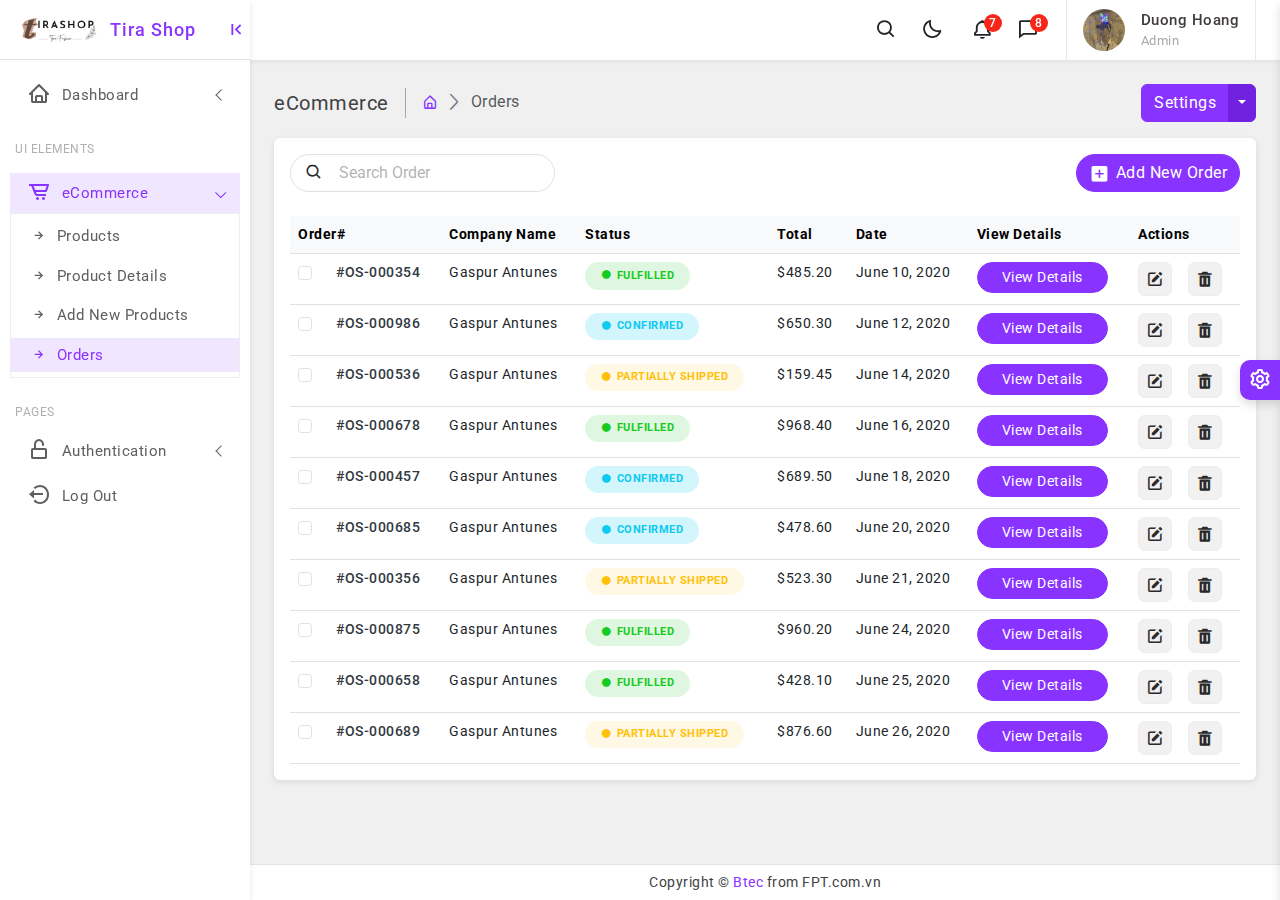
<file: ecommerce-orders.html>
<!doctype html>
<html lang="en">


<!-- Mirrored from codervent.com/synadmin/demo/vertical/ecommerce-orders.html by HTTrack Website Copier/3.x [XR&CO'2014], Sat, 23 Mar 2024 03:13:54 GMT -->
<head>
	<!-- Required meta tags -->
	<meta charset="utf-8">
	<meta name="viewport" content="width=device-width, initial-scale=1">
	<!--favicon-->
	<link rel="icon" href="assets/images/favicon-32x32.png" type="image/png" />
	<!--plugins-->
	<link href="assets/plugins/simplebar/css/simplebar.css" rel="stylesheet" />
	<link href="assets/plugins/perfect-scrollbar/css/perfect-scrollbar.css" rel="stylesheet" />
	<link href="assets/plugins/metismenu/css/metisMenu.min.css" rel="stylesheet" />
	<!-- loader-->
	<link href="assets/css/pace.min.css" rel="stylesheet" />
	<script src="assets/js/pace.min.js"></script>
	<!-- Bootstrap CSS -->
	<link href="assets/css/bootstrap.min.css" rel="stylesheet">
	<link href="assets/css/bootstrap-extended.css" rel="stylesheet">
	<link href="https://fonts.googleapis.com/css2?family=Roboto:wght@400;500&amp;display=swap" rel="stylesheet">
	<link href="assets/css/app.css" rel="stylesheet">
	<link href="assets/css/icons.css" rel="stylesheet">
	<!-- Theme Style CSS -->
	<link rel="stylesheet" href="assets/css/dark-theme.css" />
	<link rel="stylesheet" href="assets/css/semi-dark.css" />
	<link rel="stylesheet" href="assets/css/header-colors.css" />
	<title>Synadmin – Bootstrap5 Admin Template</title>
</head>

<body>
	<!--wrapper-->
	<div class="wrapper">
	<!--sidebar wrapper -->
	<div class="sidebar-wrapper" data-simplebar="true">
		<div class="sidebar-header">
			<div>
				<img src="assets/images/tira.png" class="logo-icon" alt="logo icon">
			</div>
			<div>
				<h4 class="logo-text">Tira Shop</h4>
			</div>
			<div class="toggle-icon ms-auto"><i class='bx bx-first-page'></i>
			</div>
		</div>
		<!--navigation-->
		<ul class="metismenu" id="menu">
			<li>
				<a href="javascript:;" class="has-arrow">
					<div class="parent-icon"><i class='bx bx-home'></i>
					</div>
					<div class="menu-title">Dashboard</div>
				</a>
				<ul>
					<li> <a href="index.html"><i class="bx bx-right-arrow-alt"></i>Analytics</a>
					</li>
					<li> <a href="app-to-do.html"><i class="bx bx-right-arrow-alt"></i>Todo List</a>
					</li>
					<li> <a href="app-fullcalender.html"><i class="bx bx-right-arrow-alt"></i>Calendar</a>
					</li>

				</ul>
			</li>
			
			<li class="menu-label">UI Elements</li>
			<li>
				
			</li>
			<li>
				<a href="javascript:;" class="has-arrow">
					<div class="parent-icon"><i class='bx bx-cart-alt' ></i>
					</div>
					<div class="menu-title">eCommerce</div>
				</a>
				<ul>
					<li> <a href="ecommerce-products.html"><i class="bx bx-right-arrow-alt"></i>Products</a>
					</li>
					<li> <a href="ecommerce-products-details.html"><i class="bx bx-right-arrow-alt"></i>Product Details</a>
					</li>
					<li> <a href="ecommerce-add-new-products.html"><i class="bx bx-right-arrow-alt"></i>Add New Products</a>
					</li>
					<li> <a href="ecommerce-orders.html"><i class="bx bx-right-arrow-alt"></i>Orders</a>
					</li>
				</ul>
			
		
			<li class="menu-label">Pages</li>
			<li>
				<a class="has-arrow" href="javascript:;">
					<div class="parent-icon"><i class='bx bx-lock-open-alt'></i>
					</div>
					<div class="menu-title">Authentication</div>
				</a>
				<ul>
				
					<li> <a href="authentication-signin-with-header-footer.html" target="_blank"><i class="bx bx-right-arrow-alt"></i>Sign In with Header & Footer</a>
					</li>
					<li> <a href="authentication-signup-with-header-footer.html" target="_blank"><i class="bx bx-right-arrow-alt"></i>Sign Up with Header & Footer</a>
					</li>

					</li>
		</ul>
		
			<li>
				<a href="#" target="_blank">
					<div class="parent-icon"><i class='bx bx-log-out-circle' ></i>
					</div>
					<div class="menu-title">Log Out</div>
				</a>
			</li>
		</ul>
		<!--end navigation-->
	</div>
		<!--end sidebar wrapper -->
		<!--start header -->
		<header>
			<div class="topbar d-flex align-items-center">
				<nav class="navbar navbar-expand gap-3">
					<div class="mobile-toggle-menu"><i class='bx bx-menu'></i>
					</div>
					<div class="top-menu-left d-none d-lg-block">
				 	
				   </div>
					<div class="search-bar flex-grow-1">
						<div class="position-relative search-bar-box">
							<form>
							  <input type="text" class="form-control search-control" autofocus placeholder="Type to search..."> <span class="position-absolute top-50 search-show translate-middle-y"><i class='bx bx-search'></i></span>
							   <span class="position-absolute top-50 search-close translate-middle-y"><i class='bx bx-x'></i></span>
						    </form>
						</div>
					</div>
					<div class="top-menu ms-auto">
						<ul class="navbar-nav align-items-center gap-1">
							<li class="nav-item mobile-search-icon">
								<a class="nav-link" href="javascript:;"><i class='bx bx-search'></i>
								</a>
							</li>
							<li class="nav-item dark-mode d-none d-sm-flex">
								<a class="nav-link dark-mode-icon" href="javascript:;"><i class='bx bx-moon'></i>
								</a>
							</li>
							<li class="nav-item dropdown dropdown-large">
								
							
							</li>
							<li class="nav-item dropdown dropdown-large">
								<a class="nav-link dropdown-toggle dropdown-toggle-nocaret position-relative" href="#" role="button" data-bs-toggle="dropdown" aria-expanded="false"> <span class="alert-count">7</span>
									<i class='bx bx-bell'></i>
								</a>
								<div class="dropdown-menu dropdown-menu-end">
									<a href="javascript:;">
										<div class="msg-header">
											<p class="msg-header-title">Notifications</p>
											<p class="msg-header-clear ms-auto">Marks all as read</p>
										</div>
									</a>
									<div class="header-notifications-list">
										<a class="dropdown-item" href="javascript:;">
											<div class="d-flex align-items-center">
												<div class="notify bg-light-primary text-primary"><i class="bx bx-group"></i>
												</div>
												<div class="flex-grow-1">
													<h6 class="msg-name">New Customers<span class="msg-time float-end">14 Sec
												ago</span></h6>
													<p class="msg-info">5 new user registered</p>
												</div>
											</div>
										</a>
										<a class="dropdown-item" href="javascript:;">
											<div class="d-flex align-items-center">
												<div class="notify bg-light-danger text-danger"><i class="bx bx-cart-alt"></i>
												</div>
												<div class="flex-grow-1">
													<h6 class="msg-name">New Orders <span class="msg-time float-end">2 min
												ago</span></h6>
													<p class="msg-info">You have recived new orders</p>
												</div>
											</div>
										</a>
										<a class="dropdown-item" href="javascript:;">
											<div class="d-flex align-items-center">
												<div class="notify bg-light-success text-success"><i class="bx bx-file"></i>
												</div>
												<div class="flex-grow-1">
													<h6 class="msg-name">24 PDF File<span class="msg-time float-end">19 min
												ago</span></h6>
													<p class="msg-info">The pdf files generated</p>
												</div>
											</div>
										</a>
										<a class="dropdown-item" href="javascript:;">
											<div class="d-flex align-items-center">
												<div class="notify bg-light-warning text-warning"><i class="bx bx-send"></i>
												</div>
												<div class="flex-grow-1">
													<h6 class="msg-name">Time Response <span class="msg-time float-end">28 min
												ago</span></h6>
													<p class="msg-info">5.1 min avarage time response</p>
												</div>
											</div>
										</a>
										<a class="dropdown-item" href="javascript:;">
											<div class="d-flex align-items-center">
												<div class="notify bg-light-info text-info"><i class="bx bx-home-circle"></i>
												</div>
												<div class="flex-grow-1">
													<h6 class="msg-name">New Product Approved <span
												class="msg-time float-end">2 hrs ago</span></h6>
													<p class="msg-info">Your new product has approved</p>
												</div>
											</div>
										</a>
										<a class="dropdown-item" href="javascript:;">
											<div class="d-flex align-items-center">
												<div class="notify bg-light-danger text-danger"><i class="bx bx-message-detail"></i>
												</div>
												<div class="flex-grow-1">
													<h6 class="msg-name">New Comments <span class="msg-time float-end">4 hrs
												ago</span></h6>
													<p class="msg-info">New customer comments recived</p>
												</div>
											</div>
										</a>
										<a class="dropdown-item" href="javascript:;">
											<div class="d-flex align-items-center">
												<div class="notify bg-light-success text-success"><i class='bx bx-check-square'></i>
												</div>
												<div class="flex-grow-1">
													<h6 class="msg-name">Your item is shipped <span class="msg-time float-end">5 hrs
												ago</span></h6>
													<p class="msg-info">Successfully shipped your item</p>
												</div>
											</div>
										</a>
										<a class="dropdown-item" href="javascript:;">
											<div class="d-flex align-items-center">
												<div class="notify bg-light-primary text-primary"><i class='bx bx-user-pin'></i>
												</div>
												<div class="flex-grow-1">
													<h6 class="msg-name">New 24 authors<span class="msg-time float-end">1 day
												ago</span></h6>
													<p class="msg-info">24 new authors joined last week</p>
												</div>
											</div>
										</a>
										<a class="dropdown-item" href="javascript:;">
											<div class="d-flex align-items-center">
												<div class="notify bg-light-warning text-warning"><i class='bx bx-door-open'></i>
												</div>
												<div class="flex-grow-1">
													<h6 class="msg-name">Defense Alerts <span class="msg-time float-end">2 weeks
												ago</span></h6>
													<p class="msg-info">45% less alerts last 4 weeks</p>
												</div>
											</div>
										</a>
									</div>
									<a href="javascript:;">
										<div class="text-center msg-footer">View All Notifications</div>
									</a>
								</div>
							</li>
							<li class="nav-item dropdown dropdown-large">
								<a class="nav-link dropdown-toggle dropdown-toggle-nocaret position-relative" href="#" role="button" data-bs-toggle="dropdown" aria-expanded="false"> <span class="alert-count">8</span>
									<i class='bx bx-comment'></i>
								</a>
								<div class="dropdown-menu dropdown-menu-end">
									<a href="javascript:;">
										<div class="msg-header">
											<p class="msg-header-title">Messages</p>
											<p class="msg-header-clear ms-auto">Marks all as read</p>
										</div>
									</a>
									<div class="header-message-list">
										<a class="dropdown-item" href="javascript:;">
											<div class="d-flex align-items-center">
												<div class="user-online">
													<img src="assets/images/avatars/huong.jpg" class="msg-avatar" alt="user avatar">
												</div>
												<div class="flex-grow-1">
													<h6 class="msg-name">Thanh Huong <span class="msg-time float-end">5 sec
												ago</span></h6>
													<p class="msg-info">The standard chunk of lorem</p>
												</div>
											</div>
										</a>
										<a class="dropdown-item" href="javascript:;">
											<div class="d-flex align-items-center">
												<div class="user-online">
													<img src="assets/images/avatars/Thao.jpg" class="msg-avatar" alt="user avatar">
												</div>
												<div class="flex-grow-1">
													<h6 class="msg-name">Thanh Thao <span class="msg-time float-end">14
												sec ago</span></h6>
													<p class="msg-info">Many desktop publishing packages</p>
												</div>
											</div>
										</a>
										<a class="dropdown-item" href="javascript:;">
											<div class="d-flex align-items-center">
												<div class="user-online">
													<img src="assets/images/avatars/duong.jpg" class="msg-avatar" alt="user avatar">
												</div>
												<div class="flex-grow-1">
													<h6 class="msg-name">Hoang Duong <span class="msg-time float-end">8 min
												ago</span></h6>
													<p class="msg-info">Various versions have evolved over</p>
												</div>
											</div>
										</a>
										<a class="dropdown-item" href="javascript:;">
											<div class="d-flex align-items-center">
												<div class="user-online">
													<img src="assets/images/avatars/anh.jpg" class="msg-avatar" alt="user avatar">
												</div>
												<div class="flex-grow-1">
													<h6 class="msg-name">Phuong Anh <span class="msg-time float-end">15
												min ago</span></h6>
													<p class="msg-info">Making this the first true generator</p>
												</div>
											</div>
										</a>
										<a class="dropdown-item" href="javascript:;">
											<div class="d-flex align-items-center">
												<div class="user-online">
													<img src="assets/images/avatars/avatar-5.png" class="msg-avatar" alt="user avatar">
												</div>
												<div class="flex-grow-1">
													<h6 class="msg-name">Tien Dat <span class="msg-time float-end">22 min
												ago</span></h6>
													<p class="msg-info">Duis aute irure dolor in reprehenderit</p>
												</div>
											</div>
										</a>
										<a class="dropdown-item" href="javascript:;">
											<div class="d-flex align-items-center">
												<div class="user-online">
													<img src="assets/images/avatars/avatar-6.png" class="msg-avatar" alt="user avatar">
												</div>
												<div class="flex-grow-1">
													<h6 class="msg-name">Cristina Jhons <span class="msg-time float-end">2 hrs
												ago</span></h6>
													<p class="msg-info">The passage is attributed to an unknown</p>
												</div>
											</div>
										</a>
										<a class="dropdown-item" href="javascript:;">
											<div class="d-flex align-items-center">
												<div class="user-online">
													<img src="assets/images/avatars/avatar-7.png" class="msg-avatar" alt="user avatar">
												</div>
												<div class="flex-grow-1">
													<h6 class="msg-name">James Caviness <span class="msg-time float-end">4 hrs
												ago</span></h6>
													<p class="msg-info">The point of using Lorem</p>
												</div>
											</div>
										</a>
										<a class="dropdown-item" href="javascript:;">
											<div class="d-flex align-items-center">
												<div class="user-online">
													<img src="assets/images/avatars/avatar-8.png" class="msg-avatar" alt="user avatar">
												</div>
												<div class="flex-grow-1">
													<h6 class="msg-name">Peter Costanzo <span class="msg-time float-end">6 hrs
												ago</span></h6>
													<p class="msg-info">It was popularised in the 1960s</p>
												</div>
											</div>
										</a>
										<a class="dropdown-item" href="javascript:;">
											<div class="d-flex align-items-center">
												<div class="user-online">
													<img src="assets/images/avatars/avatar-9.png" class="msg-avatar" alt="user avatar">
												</div>
												<div class="flex-grow-1">
													<h6 class="msg-name">David Buckley <span class="msg-time float-end">2 hrs
												ago</span></h6>
													<p class="msg-info">Various versions have evolved over</p>
												</div>
											</div>
										</a>
										<a class="dropdown-item" href="javascript:;">
											<div class="d-flex align-items-center">
												<div class="user-online">
													<img src="assets/images/avatars/avatar-10.png" class="msg-avatar" alt="user avatar">
												</div>
												<div class="flex-grow-1">
													<h6 class="msg-name">Thomas Wheeler <span class="msg-time float-end">2 days
												ago</span></h6>
													<p class="msg-info">If you are going to use a passage</p>
												</div>
											</div>
										</a>
										<a class="dropdown-item" href="javascript:;">
											<div class="d-flex align-items-center">
												<div class="user-online">
													<img src="assets/images/avatars/avatar-11.png" class="msg-avatar" alt="user avatar">
												</div>
												<div class="flex-grow-1">
													<h6 class="msg-name">Johnny Seitz <span class="msg-time float-end">5 days
												ago</span></h6>
													<p class="msg-info">All the Lorem Ipsum generators</p>
												</div>
											</div>
										</a>
									</div>
									<a href="javascript:;">
										<div class="text-center msg-footer">View All Messages</div>
									</a>
								</div>
							</li>
						</ul>
					</div>
					<div class="user-box dropdown px-3">
						<a class="d-flex align-items-center nav-link dropdown-toggle dropdown-toggle-nocaret" href="#" role="button" data-bs-toggle="dropdown" aria-expanded="false">
							<img src="assets/images/duong.jpg" class="user-img" alt="user avatar">
							<div class="user-info ps-3">
								<p class="user-name mb-0">Duong Hoang</p>
								<p class="designattion mb-0">Admin</p>
							</div>
						</a>
						<ul class="dropdown-menu dropdown-menu-end">
							<li><a class="dropdown-item" href="javascript:;"><i class="bx bx-user"></i><span>Profile</span></a>
							</li>
							<li><a class="dropdown-item" href="javascript:;"><i class="bx bx-cog"></i><span>Settings</span></a>
							</li>
							<li><a class="dropdown-item" href="javascript:;"><i class='bx bx-home-circle'></i><span>Dashboard</span></a>
							</li>
							<li><a class="dropdown-item" href="javascript:;"><i class='bx bx-dollar-circle'></i><span>Earnings</span></a>
							</li>
							<li><a class="dropdown-item" href="javascript:;"><i class='bx bx-download'></i><span>Downloads</span></a>
							</li>
							<li>
								<div class="dropdown-divider mb-0"></div>
							</li>
							<li><a class="dropdown-item" href="javascript:;"><i class='bx bx-log-out-circle'></i><span>Logout</span></a>
							</li>
						</ul>
					</div>
				</nav>
			</div>
		</header>
		<!--end header -->
		<!--start page wrapper -->
		<div class="page-wrapper">
			<div class="page-content">
				<!--breadcrumb-->
				<div class="page-breadcrumb d-none d-sm-flex align-items-center mb-3">
					<div class="breadcrumb-title pe-3">eCommerce</div>
					<div class="ps-3">
						<nav aria-label="breadcrumb">
							<ol class="breadcrumb mb-0 p-0">
								<li class="breadcrumb-item"><a href="javascript:;"><i class="bx bx-home-alt"></i></a>
								</li>
								<li class="breadcrumb-item active" aria-current="page">Orders</li>
							</ol>
						</nav>
					</div>
					<div class="ms-auto">
						<div class="btn-group">
							<button type="button" class="btn btn-primary">Settings</button>
							<button type="button" class="btn btn-primary split-bg-primary dropdown-toggle dropdown-toggle-split" data-bs-toggle="dropdown">	<span class="visually-hidden">Toggle Dropdown</span>
							</button>
							<div class="dropdown-menu dropdown-menu-right dropdown-menu-lg-end">	<a class="dropdown-item" href="javascript:;">Action</a>
								<a class="dropdown-item" href="javascript:;">Another action</a>
								<a class="dropdown-item" href="javascript:;">Something else here</a>
								<div class="dropdown-divider"></div>	<a class="dropdown-item" href="javascript:;">Separated link</a>
							</div>
						</div>
					</div>
				</div>
				<!--end breadcrumb-->
			  
				<div class="card">
					<div class="card-body">
						<div class="d-lg-flex align-items-center mb-4 gap-3">
							<div class="position-relative">
								<input type="text" class="form-control ps-5 radius-30" placeholder="Search Order"> <span class="position-absolute top-50 product-show translate-middle-y"><i class="bx bx-search"></i></span>
							</div>
						  <div class="ms-auto"><a href="javascript:;" class="btn btn-primary radius-30 mt-2 mt-lg-0"><i class="bx bxs-plus-square"></i>Add New Order</a></div>
						</div>
						<div class="table-responsive">
							<table class="table mb-0">
								<thead class="table-light">
									<tr>
										<th>Order#</th>
										<th>Company Name</th>
										<th>Status</th>
										<th>Total</th>
										<th>Date</th>
										<th>View Details</th>
										<th>Actions</th>
									</tr>
								</thead>
								<tbody>
									<tr>
										<td>
											<div class="d-flex align-items-center">
												<div>
													<input class="form-check-input me-3" type="checkbox" value="" aria-label="...">
												</div>
												<div class="ms-2">
													<h6 class="mb-0 font-14">#OS-000354</h6>
												</div>
											</div>
										</td>
										<td>Gaspur Antunes</td>
										<td><div class="badge rounded-pill text-success bg-light-success p-2 text-uppercase px-3"><i class='bx bxs-circle me-1'></i>FulFilled</div></td>
										<td>$485.20</td>
										<td>June 10, 2020</td>
										<td><button type="button" class="btn btn-primary btn-sm radius-30 px-4">View Details</button></td>
										<td>
											<div class="d-flex order-actions">
												<a href="javascript:;" class=""><i class='bx bxs-edit'></i></a>
												<a href="javascript:;" class="ms-3"><i class='bx bxs-trash'></i></a>
											</div>
										</td>
									</tr>
									<tr>
										<td>
											<div class="d-flex align-items-center">
												<div>
													<input class="form-check-input me-3" type="checkbox" value="" aria-label="...">
												</div>
												<div class="ms-2">
													<h6 class="mb-0 font-14">#OS-000986</h6>
												</div>
											</div>
										</td>
										<td>Gaspur Antunes</td>
										<td><div class="badge rounded-pill text-info bg-light-info p-2 text-uppercase px-3"><i class='bx bxs-circle align-middle me-1'></i>Confirmed</div></td>
										<td>$650.30</td>
										<td>June 12, 2020</td>
										<td><button type="button" class="btn btn-primary btn-sm radius-30 px-4">View Details</button></td>
										<td>
											<div class="d-flex order-actions">
												<a href="javascript:;" class=""><i class='bx bxs-edit'></i></a>
												<a href="javascript:;" class="ms-3"><i class='bx bxs-trash'></i></a>
											</div>
										</td>
									</tr>
									<tr>
										<td>
											<div class="d-flex align-items-center">
												<div>
													<input class="form-check-input me-3" type="checkbox" value="" aria-label="...">
												</div>
												<div class="ms-2">
													<h6 class="mb-0 font-14">#OS-000536</h6>
												</div>
											</div>
										</td>
										<td>Gaspur Antunes</td>
										<td><div class="badge rounded-pill text-warning bg-light-warning p-2 text-uppercase px-3"><i class='bx bxs-circle align-middle me-1'></i>Partially shipped</div></td>
										<td>$159.45</td>
										<td>June 14, 2020</td>
										<td><button type="button" class="btn btn-primary btn-sm radius-30 px-4">View Details</button></td>
										<td>
											<div class="d-flex order-actions">
												<a href="javascript:;" class=""><i class='bx bxs-edit'></i></a>
												<a href="javascript:;" class="ms-3"><i class='bx bxs-trash'></i></a>
											</div>
										</td>
									</tr>
									<tr>
										<td>
											<div class="d-flex align-items-center">
												<div>
													<input class="form-check-input me-3" type="checkbox" value="" aria-label="...">
												</div>
												<div class="ms-2">
													<h6 class="mb-0 font-14">#OS-000678</h6>
												</div>
											</div>
										</td>
										<td>Gaspur Antunes</td>
										<td><div class="badge rounded-pill text-success bg-light-success p-2 text-uppercase px-3"><i class='bx bxs-circle align-middle me-1'></i>FulFilled</div></td>
										<td>$968.40</td>
										<td>June 16, 2020</td>
										<td><button type="button" class="btn btn-primary btn-sm radius-30 px-4">View Details</button></td>
										<td>
											<div class="d-flex order-actions">
												<a href="javascript:;" class=""><i class='bx bxs-edit'></i></a>
												<a href="javascript:;" class="ms-3"><i class='bx bxs-trash'></i></a>
											</div>
										</td>
									</tr>
									<tr>
										<td>
											<div class="d-flex align-items-center">
												<div>
													<input class="form-check-input me-3" type="checkbox" value="" aria-label="...">
												</div>
												<div class="ms-2">
													<h6 class="mb-0 font-14">#OS-000457</h6>
												</div>
											</div>
										</td>
										<td>Gaspur Antunes</td>
										<td><div class="badge rounded-pill text-info bg-light-info p-2 text-uppercase px-3"><i class='bx bxs-circle align-middle me-1'></i>Confirmed</div></td>
										<td>$689.50</td>
										<td>June 18, 2020</td>
										<td><button type="button" class="btn btn-primary btn-sm radius-30 px-4">View Details</button></td>
										<td>
											<div class="d-flex order-actions">
												<a href="javascript:;" class=""><i class='bx bxs-edit'></i></a>
												<a href="javascript:;" class="ms-3"><i class='bx bxs-trash'></i></a>
											</div>
										</td>
									</tr>
									<tr>
										<td>
											<div class="d-flex align-items-center">
												<div>
													<input class="form-check-input me-3" type="checkbox" value="" aria-label="...">
												</div>
												<div class="ms-2">
													<h6 class="mb-0 font-14">#OS-000685</h6>
												</div>
											</div>
										</td>
										<td>Gaspur Antunes</td>
										<td><div class="badge rounded-pill text-info bg-light-info p-2 text-uppercase px-3"><i class='bx bxs-circle align-middle me-1'></i>Confirmed</div></td>
										<td>$478.60</td>
										<td>June 20, 2020</td>
										<td><button type="button" class="btn btn-primary btn-sm radius-30 px-4">View Details</button></td>
										<td>
											<div class="d-flex order-actions">
												<a href="javascript:;" class=""><i class='bx bxs-edit'></i></a>
												<a href="javascript:;" class="ms-3"><i class='bx bxs-trash'></i></a>
											</div>
										</td>
									</tr>
									<tr>
										<td>
											<div class="d-flex align-items-center">
												<div>
													<input class="form-check-input me-3" type="checkbox" value="" aria-label="...">
												</div>
												<div class="ms-2">
													<h6 class="mb-0 font-14">#OS-000356</h6>
												</div>
											</div>
										</td>
										<td>Gaspur Antunes</td>
										<td><div class="badge rounded-pill text-warning bg-light-warning p-2 text-uppercase px-3"><i class='bx bxs-circle align-middle me-1'></i>Partially shipped</div></td>
										<td>$523.30</td>
										<td>June 21, 2020</td>
										<td><button type="button" class="btn btn-primary btn-sm radius-30 px-4">View Details</button></td>
										<td>
											<div class="d-flex order-actions">
												<a href="javascript:;" class=""><i class='bx bxs-edit'></i></a>
												<a href="javascript:;" class="ms-3"><i class='bx bxs-trash'></i></a>
											</div>
										</td>
									</tr>
									<tr>
										<td>
											<div class="d-flex align-items-center">
												<div>
													<input class="form-check-input me-3" type="checkbox" value="" aria-label="...">
												</div>
												<div class="ms-2">
													<h6 class="mb-0 font-14">#OS-000875</h6>
												</div>
											</div>
										</td>
										<td>Gaspur Antunes</td>
										<td><div class="badge rounded-pill text-success bg-light-success p-2 text-uppercase px-3"><i class='bx bxs-circle align-middle me-1'></i>FulFilled</div></td>
										<td>$960.20</td>
										<td>June 24, 2020</td>
										<td><button type="button" class="btn btn-primary btn-sm radius-30 px-4">View Details</button></td>
										<td>
											<div class="d-flex order-actions">
												<a href="javascript:;" class=""><i class='bx bxs-edit'></i></a>
												<a href="javascript:;" class="ms-3"><i class='bx bxs-trash'></i></a>
											</div>
										</td>
									</tr>
									<tr>
										<td>
											<div class="d-flex align-items-center">
												<div>
													<input class="form-check-input me-3" type="checkbox" value="" aria-label="...">
												</div>
												<div class="ms-2">
													<h6 class="mb-0 font-14">#OS-000658</h6>
												</div>
											</div>
										</td>
										<td>Gaspur Antunes</td>
										<td><div class="badge rounded-pill text-success bg-light-success p-2 text-uppercase px-3"><i class='bx bxs-circle align-middle me-1'></i>FulFilled</div></td>
										<td>$428.10</td>
										<td>June 25, 2020</td>
										<td><button type="button" class="btn btn-primary btn-sm radius-30 px-4">View Details</button></td>
										<td>
											<div class="d-flex order-actions">
												<a href="javascript:;" class=""><i class='bx bxs-edit'></i></a>
												<a href="javascript:;" class="ms-3"><i class='bx bxs-trash'></i></a>
											</div>
										</td>
									</tr>
									<tr>
										<td>
											<div class="d-flex align-items-center">
												<div>
													<input class="form-check-input me-3" type="checkbox" value="" aria-label="...">
												</div>
												<div class="ms-2">
													<h6 class="mb-0 font-14">#OS-000689</h6>
												</div>
											</div>
										</td>
										<td>Gaspur Antunes</td>
										<td><div class="badge rounded-pill text-warning bg-light-warning p-2 text-uppercase px-3"><i class='bx bxs-circle align-middle me-1'></i>Partially shipped</div></td>
										<td>$876.60</td>
										<td>June 26, 2020</td>
										<td><button type="button" class="btn btn-primary btn-sm radius-30 px-4">View Details</button></td>
										<td>
											<div class="d-flex order-actions">
												<a href="javascript:;" class=""><i class='bx bxs-edit'></i></a>
												<a href="javascript:;" class="ms-3"><i class='bx bxs-trash'></i></a>
											</div>
										</td>
									</tr>
								</tbody>
							</table>
						</div>
					</div>
				</div>


			</div>
		</div>
		<!--end page wrapper -->
		<!--start overlay-->
		<div class="overlay toggle-icon"></div>
		<!--end overlay-->
		<!--Start Back To Top Button--> <a href="javaScript:;" class="back-to-top"><i class='bx bxs-up-arrow-alt'></i></a>
		<!--End Back To Top Button-->
		<footer class="page-footer">
			<p class="mb-0"> Copyright © <a href="https://btec.fpt.edu.vn/" target="_blank">Btec</a> from FPT.com.vn</p>
		</footer>
	</div>
	<!--end wrapper-->
	<!--start switcher-->
	<div class="switcher-wrapper">
		<div class="switcher-btn"> <i class='bx bx-cog bx-spin'></i>
		</div>
		<div class="switcher-body">
			<div class="d-flex align-items-center">
				<h5 class="mb-0 text-uppercase">Theme Customizer</h5>
				<button type="button" class="btn-close ms-auto close-switcher" aria-label="Close"></button>
			</div>
			<hr/>
			<h6 class="mb-0">Theme Styles</h6>
			<hr/>
			<div class="d-flex align-items-center justify-content-between">
				<div class="form-check">
					<input class="form-check-input" type="radio" name="flexRadioDefault" id="lightmode" checked>
					<label class="form-check-label" for="lightmode">Light</label>
				</div>
				<div class="form-check">
					<input class="form-check-input" type="radio" name="flexRadioDefault" id="darkmode">
					<label class="form-check-label" for="darkmode">Dark</label>
				</div>
				<div class="form-check">
					<input class="form-check-input" type="radio" name="flexRadioDefault" id="semidark">
					<label class="form-check-label" for="semidark">Semi Dark</label>
				</div>
			</div>
			<hr/>
			<div class="form-check">
				<input class="form-check-input" type="radio" id="minimaltheme" name="flexRadioDefault">
				<label class="form-check-label" for="minimaltheme">Minimal Theme</label>
			</div>
			<hr/>
			<h6 class="mb-0">Header Colors</h6>
			<hr/>
			<div class="header-colors-indigators">
				<div class="row row-cols-auto g-3">
					<div class="col">
						<div class="indigator headercolor1" id="headercolor1"></div>
					</div>
					<div class="col">
						<div class="indigator headercolor2" id="headercolor2"></div>
					</div>
					<div class="col">
						<div class="indigator headercolor3" id="headercolor3"></div>
					</div>
					<div class="col">
						<div class="indigator headercolor4" id="headercolor4"></div>
					</div>
					<div class="col">
						<div class="indigator headercolor5" id="headercolor5"></div>
					</div>
					<div class="col">
						<div class="indigator headercolor6" id="headercolor6"></div>
					</div>
					<div class="col">
						<div class="indigator headercolor7" id="headercolor7"></div>
					</div>
					<div class="col">
						<div class="indigator headercolor8" id="headercolor8"></div>
					</div>
				</div>
			</div>
			<hr/>
			<h6 class="mb-0">Sidebar Backgrounds</h6>
			<hr/>
			<div class="header-colors-indigators">
				<div class="row row-cols-auto g-3">
					<div class="col">
						<div class="indigator sidebarcolor1" id="sidebarcolor1"></div>
					</div>
					<div class="col">
						<div class="indigator sidebarcolor2" id="sidebarcolor2"></div>
					</div>
					<div class="col">
						<div class="indigator sidebarcolor3" id="sidebarcolor3"></div>
					</div>
					<div class="col">
						<div class="indigator sidebarcolor4" id="sidebarcolor4"></div>
					</div>
					<div class="col">
						<div class="indigator sidebarcolor5" id="sidebarcolor5"></div>
					</div>
					<div class="col">
						<div class="indigator sidebarcolor6" id="sidebarcolor6"></div>
					</div>
					<div class="col">
						<div class="indigator sidebarcolor7" id="sidebarcolor7"></div>
					</div>
					<div class="col">
						<div class="indigator sidebarcolor8" id="sidebarcolor8"></div>
					</div>
				</div>
			</div>
		</div>
	</div>
	<!--end switcher-->
	<!-- Bootstrap JS -->
	<script src="assets/js/bootstrap.bundle.min.js"></script>
	<!--plugins-->
	<script src="assets/js/jquery.min.js"></script>
	<script src="assets/plugins/simplebar/js/simplebar.min.js"></script>
	<script src="assets/plugins/metismenu/js/metisMenu.min.js"></script>
	<script src="assets/plugins/perfect-scrollbar/js/perfect-scrollbar.js"></script>
	<!--app JS-->
	<script src="assets/js/app.js"></script>
</body>


<!-- Mirrored from codervent.com/synadmin/demo/vertical/ecommerce-orders.html by HTTrack Website Copier/3.x [XR&CO'2014], Sat, 23 Mar 2024 03:13:54 GMT -->
</html>
</file>
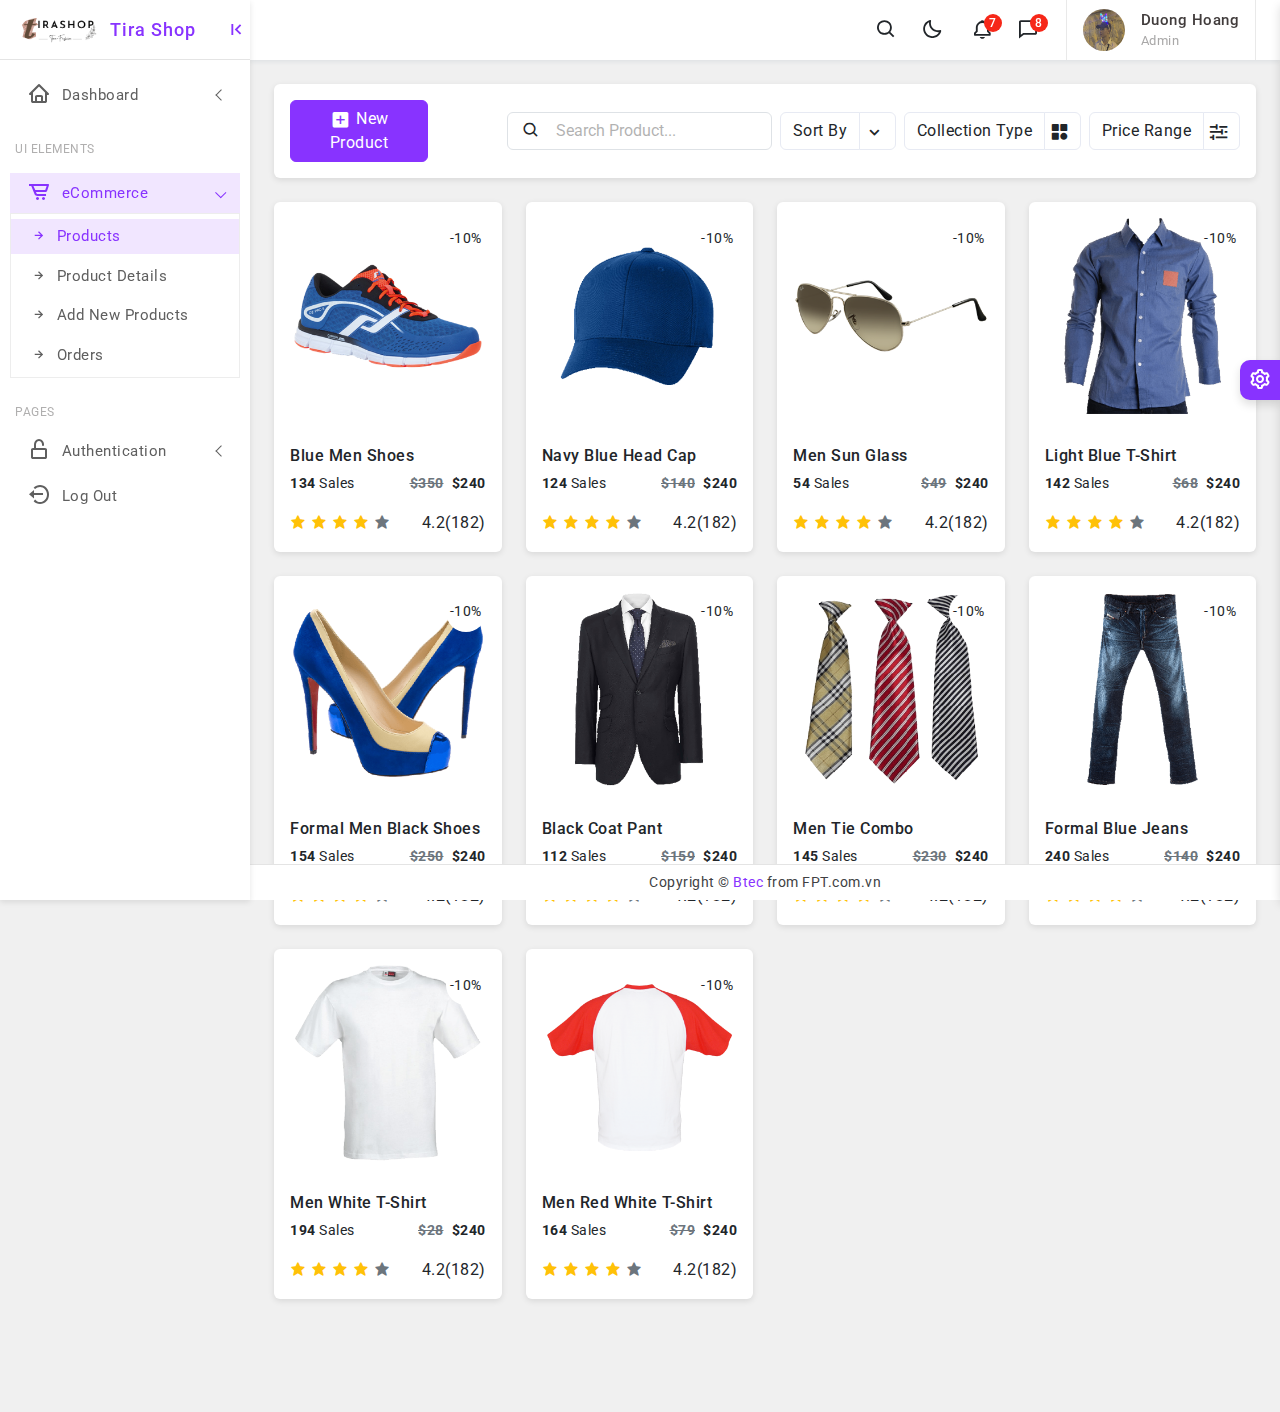
<file: ecommerce-products.html>
<!doctype html>
<html lang="en">


<!-- Mirrored from codervent.com/synadmin/demo/vertical/ecommerce-products.html by HTTrack Website Copier/3.x [XR&CO'2014], Sat, 23 Mar 2024 03:13:52 GMT -->
<head>
	<!-- Required meta tags -->
	<meta charset="utf-8">
	<meta name="viewport" content="width=device-width, initial-scale=1">
	<!--favicon-->
	<link rel="icon" href="assets/images/favicon-32x32.png" type="image/png" />
	<!--plugins-->
	<link href="assets/plugins/simplebar/css/simplebar.css" rel="stylesheet" />
	<link href="assets/plugins/perfect-scrollbar/css/perfect-scrollbar.css" rel="stylesheet" />
	<link href="assets/plugins/metismenu/css/metisMenu.min.css" rel="stylesheet" />
	<!-- loader-->
	<link href="assets/css/pace.min.css" rel="stylesheet" />
	<script src="assets/js/pace.min.js"></script>
	<!-- Bootstrap CSS -->
	<link href="assets/css/bootstrap.min.css" rel="stylesheet">
	<link href="assets/css/bootstrap-extended.css" rel="stylesheet">
	<link href="https://fonts.googleapis.com/css2?family=Roboto:wght@400;500&amp;display=swap" rel="stylesheet">
	<link href="assets/css/app.css" rel="stylesheet">
	<link href="assets/css/icons.css" rel="stylesheet">
	<!-- Theme Style CSS -->
	<link rel="stylesheet" href="assets/css/dark-theme.css" />
	<link rel="stylesheet" href="assets/css/semi-dark.css" />
	<link rel="stylesheet" href="assets/css/header-colors.css" />
	<title>Synadmin – Bootstrap5 Admin Template</title>
</head>

<body>
	<!--wrapper-->
	<div class="wrapper">
		<!--sidebar wrapper -->
		<div class="sidebar-wrapper" data-simplebar="true">
			<div class="sidebar-header">
				<div>
					<img src="assets/images/tira.png" class="logo-icon" alt="logo icon">
				</div>
				<div>
					<h4 class="logo-text">Tira Shop</h4>
				</div>
				<div class="toggle-icon ms-auto"><i class='bx bx-first-page'></i>
				</div>
			</div>
				<!--navigation-->
				<ul class="metismenu" id="menu">
					<li>
						<a href="javascript:;" class="has-arrow">
							<div class="parent-icon"><i class='bx bx-home'></i>
							</div>
							<div class="menu-title">Dashboard</div>
						</a>
						<ul>
							<li> <a href="index.html"><i class="bx bx-right-arrow-alt"></i>Analytics</a>
							</li>
							<li> <a href="app-to-do.html"><i class="bx bx-right-arrow-alt"></i>Todo List</a>
							</li>
							<li> <a href="app-fullcalender.html"><i class="bx bx-right-arrow-alt"></i>Calendar</a>
							</li>
	
						</ul>
					</li>
					
					<li class="menu-label">UI Elements</li>
					<li>
						
					</li>
					<li>
						<a href="javascript:;" class="has-arrow">
							<div class="parent-icon"><i class='bx bx-cart-alt' ></i>
							</div>
							<div class="menu-title">eCommerce</div>
						</a>
						<ul>
							<li> <a href="ecommerce-products.html"><i class="bx bx-right-arrow-alt"></i>Products</a>
							</li>
							<li> <a href="ecommerce-products-details.html"><i class="bx bx-right-arrow-alt"></i>Product Details</a>
							</li>
							<li> <a href="ecommerce-add-new-products.html"><i class="bx bx-right-arrow-alt"></i>Add New Products</a>
							</li>
							<li> <a href="ecommerce-orders.html"><i class="bx bx-right-arrow-alt"></i>Orders</a>
							</li>
						</ul>
					
				
					<li class="menu-label">Pages</li>
					<li>
						<a class="has-arrow" href="javascript:;">
							<div class="parent-icon"><i class='bx bx-lock-open-alt'></i>
							</div>
							<div class="menu-title">Authentication</div>
						</a>
						<ul>
						
							<li> <a href="authentication-signin-with-header-footer.html" target="_blank"><i class="bx bx-right-arrow-alt"></i>Sign In with Header & Footer</a>
							</li>
							<li> <a href="authentication-signup-with-header-footer.html" target="_blank"><i class="bx bx-right-arrow-alt"></i>Sign Up with Header & Footer</a>
							</li>
	
							</li>
				</ul>
				
					<li>
						<a href="#" target="_blank">
							<div class="parent-icon"><i class='bx bx-log-out-circle' ></i>
							</div>
							<div class="menu-title">Log Out</div>
						</a>
					</li>
				</ul>
				<!--end navigation-->
		</div>
		<!--end sidebar wrapper -->
		<!--start header -->
		<header>
			<div class="topbar d-flex align-items-center">
				<nav class="navbar navbar-expand gap-3">
					<div class="mobile-toggle-menu"><i class='bx bx-menu'></i>
					</div>
					<div class="top-menu-left d-none d-lg-block">
				 	
				   </div>
					<div class="search-bar flex-grow-1">
						<div class="position-relative search-bar-box">
							<form>
							  <input type="text" class="form-control search-control" autofocus placeholder="Type to search..."> <span class="position-absolute top-50 search-show translate-middle-y"><i class='bx bx-search'></i></span>
							   <span class="position-absolute top-50 search-close translate-middle-y"><i class='bx bx-x'></i></span>
						    </form>
						</div>
					</div>
					<div class="top-menu ms-auto">
						<ul class="navbar-nav align-items-center gap-1">
							<li class="nav-item mobile-search-icon">
								<a class="nav-link" href="javascript:;"><i class='bx bx-search'></i>
								</a>
							</li>
							<li class="nav-item dark-mode d-none d-sm-flex">
								<a class="nav-link dark-mode-icon" href="javascript:;"><i class='bx bx-moon'></i>
								</a>
							</li>
							<li class="nav-item dropdown dropdown-large">
								
							
							</li>
							<li class="nav-item dropdown dropdown-large">
								<a class="nav-link dropdown-toggle dropdown-toggle-nocaret position-relative" href="#" role="button" data-bs-toggle="dropdown" aria-expanded="false"> <span class="alert-count">7</span>
									<i class='bx bx-bell'></i>
								</a>
								<div class="dropdown-menu dropdown-menu-end">
									<a href="javascript:;">
										<div class="msg-header">
											<p class="msg-header-title">Notifications</p>
											<p class="msg-header-clear ms-auto">Marks all as read</p>
										</div>
									</a>
									<div class="header-notifications-list">
										<a class="dropdown-item" href="javascript:;">
											<div class="d-flex align-items-center">
												<div class="notify bg-light-primary text-primary"><i class="bx bx-group"></i>
												</div>
												<div class="flex-grow-1">
													<h6 class="msg-name">New Customers<span class="msg-time float-end">14 Sec
												ago</span></h6>
													<p class="msg-info">5 new user registered</p>
												</div>
											</div>
										</a>
										<a class="dropdown-item" href="javascript:;">
											<div class="d-flex align-items-center">
												<div class="notify bg-light-danger text-danger"><i class="bx bx-cart-alt"></i>
												</div>
												<div class="flex-grow-1">
													<h6 class="msg-name">New Orders <span class="msg-time float-end">2 min
												ago</span></h6>
													<p class="msg-info">You have recived new orders</p>
												</div>
											</div>
										</a>
										<a class="dropdown-item" href="javascript:;">
											<div class="d-flex align-items-center">
												<div class="notify bg-light-success text-success"><i class="bx bx-file"></i>
												</div>
												<div class="flex-grow-1">
													<h6 class="msg-name">24 PDF File<span class="msg-time float-end">19 min
												ago</span></h6>
													<p class="msg-info">The pdf files generated</p>
												</div>
											</div>
										</a>
										<a class="dropdown-item" href="javascript:;">
											<div class="d-flex align-items-center">
												<div class="notify bg-light-warning text-warning"><i class="bx bx-send"></i>
												</div>
												<div class="flex-grow-1">
													<h6 class="msg-name">Time Response <span class="msg-time float-end">28 min
												ago</span></h6>
													<p class="msg-info">5.1 min avarage time response</p>
												</div>
											</div>
										</a>
										<a class="dropdown-item" href="javascript:;">
											<div class="d-flex align-items-center">
												<div class="notify bg-light-info text-info"><i class="bx bx-home-circle"></i>
												</div>
												<div class="flex-grow-1">
													<h6 class="msg-name">New Product Approved <span
												class="msg-time float-end">2 hrs ago</span></h6>
													<p class="msg-info">Your new product has approved</p>
												</div>
											</div>
										</a>
										<a class="dropdown-item" href="javascript:;">
											<div class="d-flex align-items-center">
												<div class="notify bg-light-danger text-danger"><i class="bx bx-message-detail"></i>
												</div>
												<div class="flex-grow-1">
													<h6 class="msg-name">New Comments <span class="msg-time float-end">4 hrs
												ago</span></h6>
													<p class="msg-info">New customer comments recived</p>
												</div>
											</div>
										</a>
										<a class="dropdown-item" href="javascript:;">
											<div class="d-flex align-items-center">
												<div class="notify bg-light-success text-success"><i class='bx bx-check-square'></i>
												</div>
												<div class="flex-grow-1">
													<h6 class="msg-name">Your item is shipped <span class="msg-time float-end">5 hrs
												ago</span></h6>
													<p class="msg-info">Successfully shipped your item</p>
												</div>
											</div>
										</a>
										<a class="dropdown-item" href="javascript:;">
											<div class="d-flex align-items-center">
												<div class="notify bg-light-primary text-primary"><i class='bx bx-user-pin'></i>
												</div>
												<div class="flex-grow-1">
													<h6 class="msg-name">New 24 authors<span class="msg-time float-end">1 day
												ago</span></h6>
													<p class="msg-info">24 new authors joined last week</p>
												</div>
											</div>
										</a>
										<a class="dropdown-item" href="javascript:;">
											<div class="d-flex align-items-center">
												<div class="notify bg-light-warning text-warning"><i class='bx bx-door-open'></i>
												</div>
												<div class="flex-grow-1">
													<h6 class="msg-name">Defense Alerts <span class="msg-time float-end">2 weeks
												ago</span></h6>
													<p class="msg-info">45% less alerts last 4 weeks</p>
												</div>
											</div>
										</a>
									</div>
									<a href="javascript:;">
										<div class="text-center msg-footer">View All Notifications</div>
									</a>
								</div>
							</li>
							<li class="nav-item dropdown dropdown-large">
								<a class="nav-link dropdown-toggle dropdown-toggle-nocaret position-relative" href="#" role="button" data-bs-toggle="dropdown" aria-expanded="false"> <span class="alert-count">8</span>
									<i class='bx bx-comment'></i>
								</a>
								<div class="dropdown-menu dropdown-menu-end">
									<a href="javascript:;">
										<div class="msg-header">
											<p class="msg-header-title">Messages</p>
											<p class="msg-header-clear ms-auto">Marks all as read</p>
										</div>
									</a>
									<div class="header-message-list">
										<a class="dropdown-item" href="javascript:;">
											<div class="d-flex align-items-center">
												<div class="user-online">
													<img src="assets/images/avatars/huong.jpg" class="msg-avatar" alt="user avatar">
												</div>
												<div class="flex-grow-1">
													<h6 class="msg-name">Thanh Huong <span class="msg-time float-end">5 sec
												ago</span></h6>
													<p class="msg-info">The standard chunk of lorem</p>
												</div>
											</div>
										</a>
										<a class="dropdown-item" href="javascript:;">
											<div class="d-flex align-items-center">
												<div class="user-online">
													<img src="assets/images/avatars/Thao.jpg" class="msg-avatar" alt="user avatar">
												</div>
												<div class="flex-grow-1">
													<h6 class="msg-name">Thanh Thao <span class="msg-time float-end">14
												sec ago</span></h6>
													<p class="msg-info">Many desktop publishing packages</p>
												</div>
											</div>
										</a>
										<a class="dropdown-item" href="javascript:;">
											<div class="d-flex align-items-center">
												<div class="user-online">
													<img src="assets/images/avatars/duong.jpg" class="msg-avatar" alt="user avatar">
												</div>
												<div class="flex-grow-1">
													<h6 class="msg-name">Hoang Duong <span class="msg-time float-end">8 min
												ago</span></h6>
													<p class="msg-info">Various versions have evolved over</p>
												</div>
											</div>
										</a>
										<a class="dropdown-item" href="javascript:;">
											<div class="d-flex align-items-center">
												<div class="user-online">
													<img src="assets/images/avatars/anh.jpg" class="msg-avatar" alt="user avatar">
												</div>
												<div class="flex-grow-1">
													<h6 class="msg-name">Phuong Anh <span class="msg-time float-end">15
												min ago</span></h6>
													<p class="msg-info">Making this the first true generator</p>
												</div>
											</div>
										</a>
										<a class="dropdown-item" href="javascript:;">
											<div class="d-flex align-items-center">
												<div class="user-online">
													<img src="assets/images/avatars/avatar-5.png" class="msg-avatar" alt="user avatar">
												</div>
												<div class="flex-grow-1">
													<h6 class="msg-name">Tien Dat <span class="msg-time float-end">22 min
												ago</span></h6>
													<p class="msg-info">Duis aute irure dolor in reprehenderit</p>
												</div>
											</div>
										</a>
										<a class="dropdown-item" href="javascript:;">
											<div class="d-flex align-items-center">
												<div class="user-online">
													<img src="assets/images/avatars/avatar-6.png" class="msg-avatar" alt="user avatar">
												</div>
												<div class="flex-grow-1">
													<h6 class="msg-name">Cristina Jhons <span class="msg-time float-end">2 hrs
												ago</span></h6>
													<p class="msg-info">The passage is attributed to an unknown</p>
												</div>
											</div>
										</a>
										<a class="dropdown-item" href="javascript:;">
											<div class="d-flex align-items-center">
												<div class="user-online">
													<img src="assets/images/avatars/avatar-7.png" class="msg-avatar" alt="user avatar">
												</div>
												<div class="flex-grow-1">
													<h6 class="msg-name">James Caviness <span class="msg-time float-end">4 hrs
												ago</span></h6>
													<p class="msg-info">The point of using Lorem</p>
												</div>
											</div>
										</a>
										<a class="dropdown-item" href="javascript:;">
											<div class="d-flex align-items-center">
												<div class="user-online">
													<img src="assets/images/avatars/avatar-8.png" class="msg-avatar" alt="user avatar">
												</div>
												<div class="flex-grow-1">
													<h6 class="msg-name">Peter Costanzo <span class="msg-time float-end">6 hrs
												ago</span></h6>
													<p class="msg-info">It was popularised in the 1960s</p>
												</div>
											</div>
										</a>
										<a class="dropdown-item" href="javascript:;">
											<div class="d-flex align-items-center">
												<div class="user-online">
													<img src="assets/images/avatars/avatar-9.png" class="msg-avatar" alt="user avatar">
												</div>
												<div class="flex-grow-1">
													<h6 class="msg-name">David Buckley <span class="msg-time float-end">2 hrs
												ago</span></h6>
													<p class="msg-info">Various versions have evolved over</p>
												</div>
											</div>
										</a>
										<a class="dropdown-item" href="javascript:;">
											<div class="d-flex align-items-center">
												<div class="user-online">
													<img src="assets/images/avatars/avatar-10.png" class="msg-avatar" alt="user avatar">
												</div>
												<div class="flex-grow-1">
													<h6 class="msg-name">Thomas Wheeler <span class="msg-time float-end">2 days
												ago</span></h6>
													<p class="msg-info">If you are going to use a passage</p>
												</div>
											</div>
										</a>
										<a class="dropdown-item" href="javascript:;">
											<div class="d-flex align-items-center">
												<div class="user-online">
													<img src="assets/images/avatars/avatar-11.png" class="msg-avatar" alt="user avatar">
												</div>
												<div class="flex-grow-1">
													<h6 class="msg-name">Johnny Seitz <span class="msg-time float-end">5 days
												ago</span></h6>
													<p class="msg-info">All the Lorem Ipsum generators</p>
												</div>
											</div>
										</a>
									</div>
									<a href="javascript:;">
										<div class="text-center msg-footer">View All Messages</div>
									</a>
								</div>
							</li>
						</ul>
					</div>
					<div class="user-box dropdown px-3">
						<a class="d-flex align-items-center nav-link dropdown-toggle dropdown-toggle-nocaret" href="#" role="button" data-bs-toggle="dropdown" aria-expanded="false">
							<img src="assets/images/duong.jpg" class="user-img" alt="user avatar">
							<div class="user-info ps-3">
								<p class="user-name mb-0">Duong Hoang</p>
								<p class="designattion mb-0">Admin</p>
							</div>
						</a>
						<ul class="dropdown-menu dropdown-menu-end">
							<li><a class="dropdown-item" href="javascript:;"><i class="bx bx-user"></i><span>Profile</span></a>
							</li>
							<li><a class="dropdown-item" href="javascript:;"><i class="bx bx-cog"></i><span>Settings</span></a>
							</li>
							<li><a class="dropdown-item" href="javascript:;"><i class='bx bx-home-circle'></i><span>Dashboard</span></a>
							</li>
							<li><a class="dropdown-item" href="javascript:;"><i class='bx bx-dollar-circle'></i><span>Earnings</span></a>
							</li>
							<li><a class="dropdown-item" href="javascript:;"><i class='bx bx-download'></i><span>Downloads</span></a>
							</li>
							<li>
								<div class="dropdown-divider mb-0"></div>
							</li>
							<li><a class="dropdown-item" href="javascript:;"><i class='bx bx-log-out-circle'></i><span>Logout</span></a>
							</li>
						</ul>
					</div>
				</nav>
			</div>
		</header>
		<!--end header -->
		<!--start page wrapper -->
		<div class="page-wrapper">
			<div class="page-content">

				<div class="row">
					<div class="col-12">
						<div class="card">
							<div class="card-body">
								<div class="row align-items-center">
									<div class="col-lg-3 col-xl-2">
										<a href="ecommerce-add-new-products.html" class="btn btn-primary mb-3 mb-lg-0"><i class='bx bxs-plus-square'></i>New Product</a>
									</div>
									<div class="col-lg-9 col-xl-10">
										<form class="float-lg-end">
											<div class="row row-cols-lg-2 row-cols-xl-auto g-2">
												<div class="col">
													<div class="position-relative">
														<input type="text" class="form-control ps-5" placeholder="Search Product..."> <span class="position-absolute top-50 product-show translate-middle-y"><i class="bx bx-search"></i></span>
													</div>
												</div>
												<div class="col">
													<div class="btn-group" role="group" aria-label="Button group with nested dropdown">
														<button type="button" class="btn btn-white">Sort By</button>
														<div class="btn-group" role="group">
														  <button id="btnGroupDrop1" type="button" class="btn btn-white dropdown-toggle dropdown-toggle-nocaret px-1" data-bs-toggle="dropdown" aria-expanded="false">
															<i class='bx bx-chevron-down'></i>
														  </button>
														  <ul class="dropdown-menu" aria-labelledby="btnGroupDrop1">
															<li><a class="dropdown-item" href="#">Dropdown link</a></li>
															<li><a class="dropdown-item" href="#">Dropdown link</a></li>
														  </ul>
														</div>
													  </div>
												</div>
												<div class="col">
													<div class="btn-group" role="group" aria-label="Button group with nested dropdown">
														<button type="button" class="btn btn-white">Collection Type</button>
														<div class="btn-group" role="group">
														  <button id="btnGroupDrop1" type="button" class="btn btn-white dropdown-toggle dropdown-toggle-nocaret px-1" data-bs-toggle="dropdown" aria-expanded="false">
															<i class='bx bxs-category'></i>
														  </button>
														  <ul class="dropdown-menu" aria-labelledby="btnGroupDrop1">
															<li><a class="dropdown-item" href="#">Dropdown link</a></li>
															<li><a class="dropdown-item" href="#">Dropdown link</a></li>
														  </ul>
														</div>
													  </div>
												</div>
												<div class="col">
													<div class="btn-group" role="group">
														<button type="button" class="btn btn-white">Price Range</button>
														<div class="btn-group" role="group">
														  <button id="btnGroupDrop1" type="button" class="btn btn-white dropdown-toggle dropdown-toggle-nocaret px-1" data-bs-toggle="dropdown" aria-expanded="false">
															<i class='bx bx-slider'></i>
														  </button>
														  <ul class="dropdown-menu dropdown-menu-start" aria-labelledby="btnGroupDrop1">
															<li><a class="dropdown-item" href="#">Dropdown link</a></li>
															<li><a class="dropdown-item" href="#">Dropdown link</a></li>
														  </ul>
														</div>
													  </div>
												</div>
											</div>
										</form>
									</div>
								</div>
							</div>
						</div>
					</div>
				</div>

				<div class="row row-cols-1 row-cols-sm-2 row-cols-lg-3 row-cols-xl-4 row-cols-xxl-5 product-grid">
					<div class="col">
						<div class="card">
							<img src="assets/images/products/01.png" class="card-img-top" alt="...">
							<div class="">
								<div class="position-absolute top-0 end-0 m-3 product-discount"><span class="">-10%</span></div>
							</div>
							<div class="card-body">
								<h6 class="card-title cursor-pointer">Blue Men Shoes</h6>
								<div class="clearfix">
									<p class="mb-0 float-start"><strong>134</strong> Sales</p>
									<p class="mb-0 float-end fw-bold"><span class="me-2 text-decoration-line-through text-secondary">$350</span><span>$240</span></p>
								</div>
								<div class="d-flex align-items-center mt-3 fs-6">
								  <div class="cursor-pointer">
									<i class='bx bxs-star text-warning'></i>
									<i class='bx bxs-star text-warning'></i>
									<i class='bx bxs-star text-warning'></i>
									<i class='bx bxs-star text-warning'></i>
									<i class='bx bxs-star text-secondary'></i>
								  </div>	
								  <p class="mb-0 ms-auto">4.2(182)</p>
								</div>
							</div>
						</div>
					</div>
					<div class="col">
						<div class="card">
							<img src="assets/images/products/02.png" class="card-img-top" alt="...">
							<div class="">
								<div class="position-absolute top-0 end-0 m-3 product-discount"><span class="">-10%</span></div>
							</div>
							<div class="card-body">
								<h6 class="card-title cursor-pointer">Navy Blue Head Cap</h6>
								<div class="clearfix">
									<p class="mb-0 float-start"><strong>124</strong> Sales</p>
									<p class="mb-0 float-end fw-bold"><span class="me-2 text-decoration-line-through text-secondary">$140</span><span>$240</span></p>
								</div>
								<div class="d-flex align-items-center mt-3 fs-6">
								  <div class="cursor-pointer">
									<i class='bx bxs-star text-warning'></i>
									<i class='bx bxs-star text-warning'></i>
									<i class='bx bxs-star text-warning'></i>
									<i class='bx bxs-star text-warning'></i>
									<i class='bx bxs-star text-secondary'></i>
								  </div>	
								  <p class="mb-0 ms-auto">4.2(182)</p>
								</div>
							</div>
						</div>
					</div>
					<div class="col">
						<div class="card">
							<img src="assets/images/products/03.png" class="card-img-top" alt="...">
							<div class="">
								<div class="position-absolute top-0 end-0 m-3 product-discount"><span class="">-10%</span></div>
							</div>
							<div class="card-body">
								<h6 class="card-title cursor-pointer">Men Sun Glass</h6>
								<div class="clearfix">
									<p class="mb-0 float-start"><strong>54</strong> Sales</p>
									<p class="mb-0 float-end fw-bold"><span class="me-2 text-decoration-line-through text-secondary">$49</span><span>$240</span></p>
								</div>
								<div class="d-flex align-items-center mt-3 fs-6">
								  <div class="cursor-pointer">
									<i class='bx bxs-star text-warning'></i>
									<i class='bx bxs-star text-warning'></i>
									<i class='bx bxs-star text-warning'></i>
									<i class='bx bxs-star text-warning'></i>
									<i class='bx bxs-star text-secondary'></i>
								  </div>	
								  <p class="mb-0 ms-auto">4.2(182)</p>
								</div>
							</div>
						</div>
					</div>
					<div class="col">
						<div class="card">
							<img src="assets/images/products/04.png" class="card-img-top" alt="...">
							<div class="">
								<div class="position-absolute top-0 end-0 m-3 product-discount"><span class="">-10%</span></div>
							</div>
							<div class="card-body">
								<h6 class="card-title cursor-pointer">Light Blue T-Shirt</h6>
								<div class="clearfix">
									<p class="mb-0 float-start"><strong>142</strong> Sales</p>
									<p class="mb-0 float-end fw-bold"><span class="me-2 text-decoration-line-through text-secondary">$68</span><span>$240</span></p>
								</div>
								<div class="d-flex align-items-center mt-3 fs-6">
								  <div class="cursor-pointer">
									<i class='bx bxs-star text-warning'></i>
									<i class='bx bxs-star text-warning'></i>
									<i class='bx bxs-star text-warning'></i>
									<i class='bx bxs-star text-warning'></i>
									<i class='bx bxs-star text-secondary'></i>
								  </div>	
								  <p class="mb-0 ms-auto">4.2(182)</p>
								</div>
							</div>
						</div>
					</div>
					<div class="col">
						<div class="card">
							<img src="assets/images/products/05.png" class="card-img-top" alt="...">
							<div class="">
								<div class="position-absolute top-0 end-0 m-3 product-discount"><span class="">-10%</span></div>
							</div>
							<div class="card-body">
								<h6 class="card-title cursor-pointer">Formal Men Black Shoes</h6>
								<div class="clearfix">
									<p class="mb-0 float-start"><strong>154</strong> Sales</p>
									<p class="mb-0 float-end fw-bold"><span class="me-2 text-decoration-line-through text-secondary">$250</span><span>$240</span></p>
								</div>
								<div class="d-flex align-items-center mt-3 fs-6">
								  <div class="cursor-pointer">
									<i class='bx bxs-star text-warning'></i>
									<i class='bx bxs-star text-warning'></i>
									<i class='bx bxs-star text-warning'></i>
									<i class='bx bxs-star text-warning'></i>
									<i class='bx bxs-star text-secondary'></i>
								  </div>	
								  <p class="mb-0 ms-auto">4.2(182)</p>
								</div>
							</div>
						</div>
					</div>
					<div class="col">
						<div class="card">
							<img src="assets/images/products/06.png" class="card-img-top" alt="...">
							<div class="">
								<div class="position-absolute top-0 end-0 m-3 product-discount"><span class="">-10%</span></div>
							</div>
							<div class="card-body">
								<h6 class="card-title cursor-pointer">Black Coat Pant</h6>
								<div class="clearfix">
									<p class="mb-0 float-start"><strong>112</strong> Sales</p>
									<p class="mb-0 float-end fw-bold"><span class="me-2 text-decoration-line-through text-secondary">$159</span><span>$240</span></p>
								</div>
								<div class="d-flex align-items-center mt-3 fs-6">
								  <div class="cursor-pointer">
									<i class='bx bxs-star text-warning'></i>
									<i class='bx bxs-star text-warning'></i>
									<i class='bx bxs-star text-warning'></i>
									<i class='bx bxs-star text-warning'></i>
									<i class='bx bxs-star text-secondary'></i>
								  </div>	
								  <p class="mb-0 ms-auto">4.2(182)</p>
								</div>
							</div>
						</div>
					</div>
					<div class="col">
						<div class="card">
							<img src="assets/images/products/07.png" class="card-img-top" alt="...">
							<div class="">
								<div class="position-absolute top-0 end-0 m-3 product-discount"><span class="">-10%</span></div>
							</div>
							<div class="card-body">
								<h6 class="card-title cursor-pointer">Men Tie Combo</h6>
								<div class="clearfix">
									<p class="mb-0 float-start"><strong>145</strong> Sales</p>
									<p class="mb-0 float-end fw-bold"><span class="me-2 text-decoration-line-through text-secondary">$230</span><span>$240</span></p>
								</div>
								<div class="d-flex align-items-center mt-3 fs-6">
								  <div class="cursor-pointer">
									<i class='bx bxs-star text-warning'></i>
									<i class='bx bxs-star text-warning'></i>
									<i class='bx bxs-star text-warning'></i>
									<i class='bx bxs-star text-warning'></i>
									<i class='bx bxs-star text-secondary'></i>
								  </div>	
								  <p class="mb-0 ms-auto">4.2(182)</p>
								</div>
							</div>
						</div>
					</div>
					<div class="col">
						<div class="card">
							<img src="assets/images/products/08.png" class="card-img-top" alt="...">
							<div class="">
								<div class="position-absolute top-0 end-0 m-3 product-discount"><span class="">-10%</span></div>
							</div>
							<div class="card-body">
								<h6 class="card-title cursor-pointer">Formal Blue Jeans</h6>
								<div class="clearfix">
									<p class="mb-0 float-start"><strong>240</strong> Sales</p>
									<p class="mb-0 float-end fw-bold"><span class="me-2 text-decoration-line-through text-secondary">$140</span><span>$240</span></p>
								</div>
								<div class="d-flex align-items-center mt-3 fs-6">
								  <div class="cursor-pointer">
									<i class='bx bxs-star text-warning'></i>
									<i class='bx bxs-star text-warning'></i>
									<i class='bx bxs-star text-warning'></i>
									<i class='bx bxs-star text-warning'></i>
									<i class='bx bxs-star text-secondary'></i>
								  </div>	
								  <p class="mb-0 ms-auto">4.2(182)</p>
								</div>
							</div>
						</div>
					</div>
					<div class="col">
						<div class="card">
							<img src="assets/images/products/09.png" class="card-img-top" alt="...">
							<div class="">
								<div class="position-absolute top-0 end-0 m-3 product-discount"><span class="">-10%</span></div>
							</div>
							<div class="card-body">
								<h6 class="card-title cursor-pointer">Men White T-Shirt</h6>
								<div class="clearfix">
									<p class="mb-0 float-start"><strong>194</strong> Sales</p>
									<p class="mb-0 float-end fw-bold"><span class="me-2 text-decoration-line-through text-secondary">$28</span><span>$240</span></p>
								</div>
								<div class="d-flex align-items-center mt-3 fs-6">
								  <div class="cursor-pointer">
									<i class='bx bxs-star text-warning'></i>
									<i class='bx bxs-star text-warning'></i>
									<i class='bx bxs-star text-warning'></i>
									<i class='bx bxs-star text-warning'></i>
									<i class='bx bxs-star text-secondary'></i>
								  </div>	
								  <p class="mb-0 ms-auto">4.2(182)</p>
								</div>
							</div>
						</div>
					</div>
					<div class="col">
						<div class="card">
							<img src="assets/images/products/10.png" class="card-img-top" alt="...">
							<div class="">
								<div class="position-absolute top-0 end-0 m-3 product-discount"><span class="">-10%</span></div>
							</div>
							<div class="card-body">
								<h6 class="card-title cursor-pointer">Men Red White T-Shirt</h6>
								<div class="clearfix">
									<p class="mb-0 float-start"><strong>164</strong> Sales</p>
									<p class="mb-0 float-end fw-bold"><span class="me-2 text-decoration-line-through text-secondary">$79</span><span>$240</span></p>
								</div>
								<div class="d-flex align-items-center mt-3 fs-6">
								  <div class="cursor-pointer">
									<i class='bx bxs-star text-warning'></i>
									<i class='bx bxs-star text-warning'></i>
									<i class='bx bxs-star text-warning'></i>
									<i class='bx bxs-star text-warning'></i>
									<i class='bx bxs-star text-secondary'></i>
								  </div>	
								  <p class="mb-0 ms-auto">4.2(182)</p>
								</div>
							</div>
						</div>
					</div>
				</div><!--end row-->


			</div>
		</div>
		<!--end page wrapper -->
		<!--start overlay-->
		<div class="overlay toggle-icon"></div>
		<!--end overlay-->
		<!--Start Back To Top Button--> <a href="javaScript:;" class="back-to-top"><i class='bx bxs-up-arrow-alt'></i></a>
		<!--End Back To Top Button-->
		<footer class="page-footer">
			<p class="mb-0">Copyright © <a href="https://btec.fpt.edu.vn/" target="_blank">Btec</a> from FPT.com.vn</p>
		</footer>
	</div>
	<!--end wrapper-->
	<!--start switcher-->
	<div class="switcher-wrapper">
		<div class="switcher-btn"> <i class='bx bx-cog bx-spin'></i>
		</div>
		<div class="switcher-body">
			<div class="d-flex align-items-center">
				<h5 class="mb-0 text-uppercase">Theme Customizer</h5>
				<button type="button" class="btn-close ms-auto close-switcher" aria-label="Close"></button>
			</div>
			<hr/>
			<h6 class="mb-0">Theme Styles</h6>
			<hr/>
			<div class="d-flex align-items-center justify-content-between">
				<div class="form-check">
					<input class="form-check-input" type="radio" name="flexRadioDefault" id="lightmode" checked>
					<label class="form-check-label" for="lightmode">Light</label>
				</div>
				<div class="form-check">
					<input class="form-check-input" type="radio" name="flexRadioDefault" id="darkmode">
					<label class="form-check-label" for="darkmode">Dark</label>
				</div>
				<div class="form-check">
					<input class="form-check-input" type="radio" name="flexRadioDefault" id="semidark">
					<label class="form-check-label" for="semidark">Semi Dark</label>
				</div>
			</div>
			<hr/>
			<div class="form-check">
				<input class="form-check-input" type="radio" id="minimaltheme" name="flexRadioDefault">
				<label class="form-check-label" for="minimaltheme">Minimal Theme</label>
			</div>
			<hr/>
			<h6 class="mb-0">Header Colors</h6>
			<hr/>
			<div class="header-colors-indigators">
				<div class="row row-cols-auto g-3">
					<div class="col">
						<div class="indigator headercolor1" id="headercolor1"></div>
					</div>
					<div class="col">
						<div class="indigator headercolor2" id="headercolor2"></div>
					</div>
					<div class="col">
						<div class="indigator headercolor3" id="headercolor3"></div>
					</div>
					<div class="col">
						<div class="indigator headercolor4" id="headercolor4"></div>
					</div>
					<div class="col">
						<div class="indigator headercolor5" id="headercolor5"></div>
					</div>
					<div class="col">
						<div class="indigator headercolor6" id="headercolor6"></div>
					</div>
					<div class="col">
						<div class="indigator headercolor7" id="headercolor7"></div>
					</div>
					<div class="col">
						<div class="indigator headercolor8" id="headercolor8"></div>
					</div>
				</div>
			</div>
			<hr/>
			<h6 class="mb-0">Sidebar Backgrounds</h6>
			<hr/>
			<div class="header-colors-indigators">
				<div class="row row-cols-auto g-3">
					<div class="col">
						<div class="indigator sidebarcolor1" id="sidebarcolor1"></div>
					</div>
					<div class="col">
						<div class="indigator sidebarcolor2" id="sidebarcolor2"></div>
					</div>
					<div class="col">
						<div class="indigator sidebarcolor3" id="sidebarcolor3"></div>
					</div>
					<div class="col">
						<div class="indigator sidebarcolor4" id="sidebarcolor4"></div>
					</div>
					<div class="col">
						<div class="indigator sidebarcolor5" id="sidebarcolor5"></div>
					</div>
					<div class="col">
						<div class="indigator sidebarcolor6" id="sidebarcolor6"></div>
					</div>
					<div class="col">
						<div class="indigator sidebarcolor7" id="sidebarcolor7"></div>
					</div>
					<div class="col">
						<div class="indigator sidebarcolor8" id="sidebarcolor8"></div>
					</div>
				</div>
			</div>
		</div>
	</div>
	<!--end switcher-->
	<!-- Bootstrap JS -->
	<script src="assets/js/bootstrap.bundle.min.js"></script>
	<!--plugins-->
	<script src="assets/js/jquery.min.js"></script>
	<script src="assets/plugins/simplebar/js/simplebar.min.js"></script>
	<script src="assets/plugins/metismenu/js/metisMenu.min.js"></script>
	<script src="assets/plugins/perfect-scrollbar/js/perfect-scrollbar.js"></script>
	<!--app JS-->
	<script src="assets/js/app.js"></script>
</body>


<!-- Mirrored from codervent.com/synadmin/demo/vertical/ecommerce-products.html by HTTrack Website Copier/3.x [XR&CO'2014], Sat, 23 Mar 2024 03:13:53 GMT -->
</html>
</file>
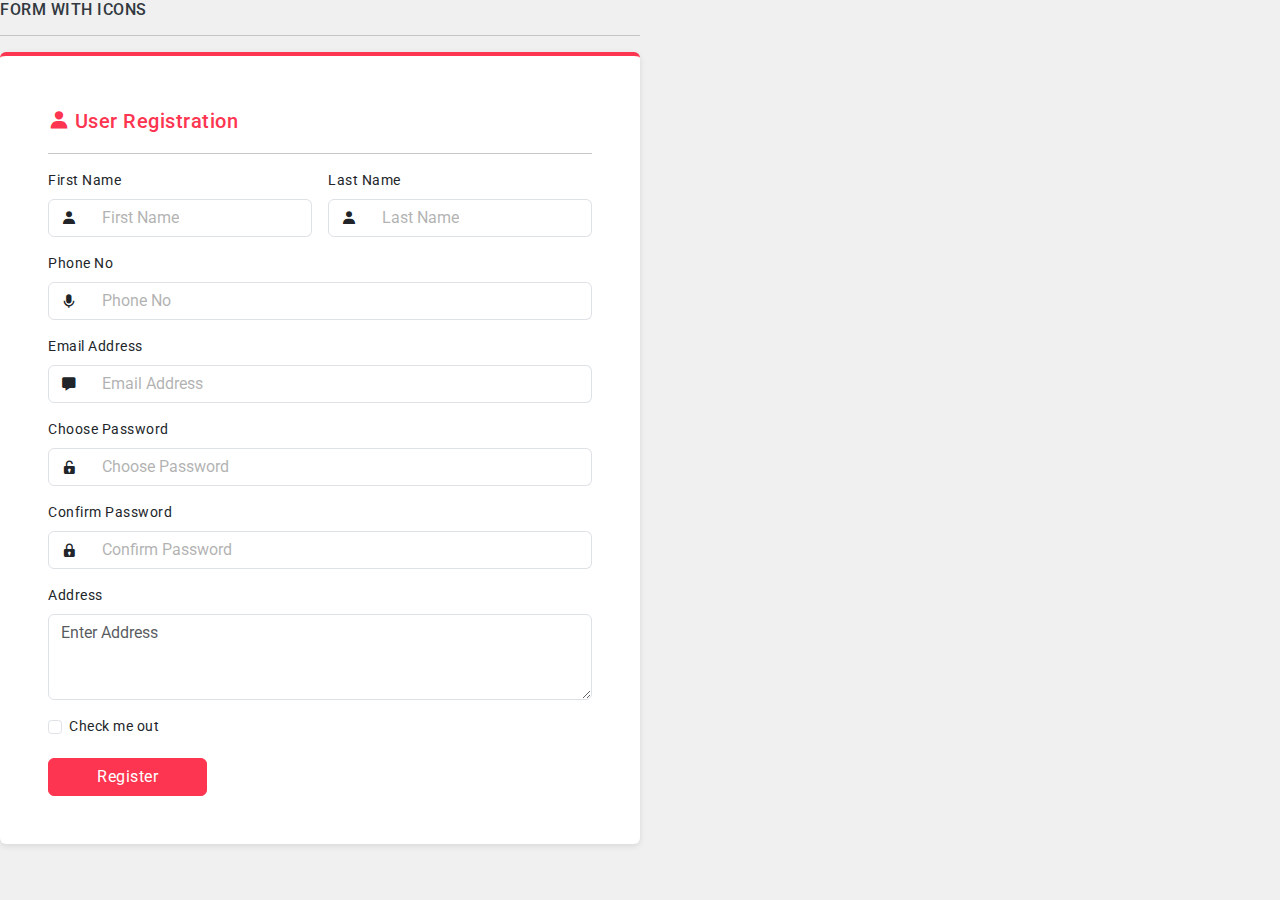
<file: register.html>
<!doctype html>
<html lang="en">


<!-- Mirrored from codervent.com/synadmin/demo/vertical/form-layouts.html by HTTrack Website Copier/3.x [XR&CO'2014], Sat, 23 Mar 2024 03:14:23 GMT -->
<head>
	<!-- Required meta tags -->
	<meta charset="utf-8">
	<meta name="viewport" content="width=device-width, initial-scale=1">
	<!--favicon-->
	<link rel="icon" href="assets/images/favicon-32x32.png" type="image/png" />
	<!--plugins-->
	<link href="assets/plugins/simplebar/css/simplebar.css" rel="stylesheet" />
	<link href="assets/plugins/perfect-scrollbar/css/perfect-scrollbar.css" rel="stylesheet" />
	<link href="assets/plugins/metismenu/css/metisMenu.min.css" rel="stylesheet" />
	<!-- loader-->
	<link href="assets/css/pace.min.css" rel="stylesheet" />
	<script src="assets/js/pace.min.js"></script>
	<!-- Bootstrap CSS -->
	<link href="assets/css/bootstrap.min.css" rel="stylesheet">
	<link href="assets/css/bootstrap-extended.css" rel="stylesheet">
	<link href="https://fonts.googleapis.com/css2?family=Roboto:wght@400;500&amp;display=swap" rel="stylesheet">
	<link href="assets/css/app.css" rel="stylesheet">
	<link href="assets/css/icons.css" rel="stylesheet">
	<!-- Theme Style CSS -->
	<link rel="stylesheet" href="assets/css/dark-theme.css" />
	<link rel="stylesheet" href="assets/css/semi-dark.css" />
	<link rel="stylesheet" href="assets/css/header-colors.css" />
	<title>Synadmin – Bootstrap5 Admin Template</title>
</head>

<body>
<div class="col-12 col-xl-6">
    <h6 class="mb-0 text-uppercase">Form with icons</h6>
    <hr/>
    <div class="card border-top border-0 border-4 border-danger">
        <div class="card-body p-5">
            <div class="card-title d-flex align-items-center">
                <div><i class="bx bxs-user me-1 font-22 text-danger"></i>
                </div>
                <h5 class="mb-0 text-danger">User Registration</h5>
            </div>
            <hr>
            <form class="row g-3">
                <div class="col-md-6">
                    <label for="inputLastName1" class="form-label">First Name</label>
                    <div class="input-group"> <span class="input-group-text bg-transparent"><i class='bx bxs-user'></i></span>
                        <input type="text" class="form-control border-start-0" id="inputLastName1" placeholder="First Name" />
                    </div>
                </div>
                <div class="col-md-6">
                    <label for="inputLastName2" class="form-label">Last Name</label>
                    <div class="input-group"> <span class="input-group-text bg-transparent"><i class='bx bxs-user'></i></span>
                        <input type="text" class="form-control border-start-0" id="inputLastName2" placeholder="Last Name" />
                    </div>
                </div>
                <div class="col-12">
                    <label for="inputPhoneNo" class="form-label">Phone No</label>
                    <div class="input-group"> <span class="input-group-text bg-transparent"><i class='bx bxs-microphone' ></i></span>
                        <input type="text" class="form-control border-start-0" id="inputPhoneNo" placeholder="Phone No" />
                    </div>
                </div>
                <div class="col-12">
                    <label for="inputEmailAddress" class="form-label">Email Address</label>
                    <div class="input-group"> <span class="input-group-text bg-transparent"><i class='bx bxs-message' ></i></span>
                        <input type="text" class="form-control border-start-0" id="inputEmailAddress" placeholder="Email Address" />
                    </div>
                </div>
                <div class="col-12">
                    <label for="inputChoosePassword" class="form-label">Choose Password</label>
                    <div class="input-group"> <span class="input-group-text bg-transparent"><i class='bx bxs-lock-open' ></i></span>
                        <input type="text" class="form-control border-start-0" id="inputChoosePassword" placeholder="Choose Password" />
                    </div>
                </div>
                <div class="col-12">
                    <label for="inputConfirmPassword" class="form-label">Confirm Password</label>
                    <div class="input-group"> <span class="input-group-text bg-transparent"><i class='bx bxs-lock' ></i></span>
                        <input type="text" class="form-control border-start-0" id="inputConfirmPassword" placeholder="Confirm Password" />
                    </div>
                </div>
                <div class="col-12">
                    <label for="inputAddress3" class="form-label">Address</label>
                    <textarea class="form-control" id="inputAddress3" placeholder="Enter Address" rows="3"></textarea>
                </div>
                <div class="col-12">
                    <div class="form-check">
                        <input class="form-check-input" type="checkbox" id="gridCheck2">
                        <label class="form-check-label" for="gridCheck2">Check me out</label>
                    </div>
                </div>
                <div class="col-12">
                    <button type="submit" class="btn btn-danger px-5">Register</button>
                </div>
            </form>
        </div>
    </div>
</div>
<!-- Bootstrap JS -->
<script src="assets/js/bootstrap.bundle.min.js"></script>
<!--plugins-->
<script src="assets/js/jquery.min.js"></script>
<script src="assets/plugins/simplebar/js/simplebar.min.js"></script>
<script src="assets/plugins/metismenu/js/metisMenu.min.js"></script>
<script src="assets/plugins/perfect-scrollbar/js/perfect-scrollbar.js"></script>
<!--app JS-->
<script src="assets/js/app.js"></script>
</body>

<!-- Mirrored from codervent.com/synadmin/demo/vertical/form-layouts.html by HTTrack Website Copier/3.x [XR&CO'2014], Sat, 23 Mar 2024 03:14:23 GMT -->
</html>
</file>
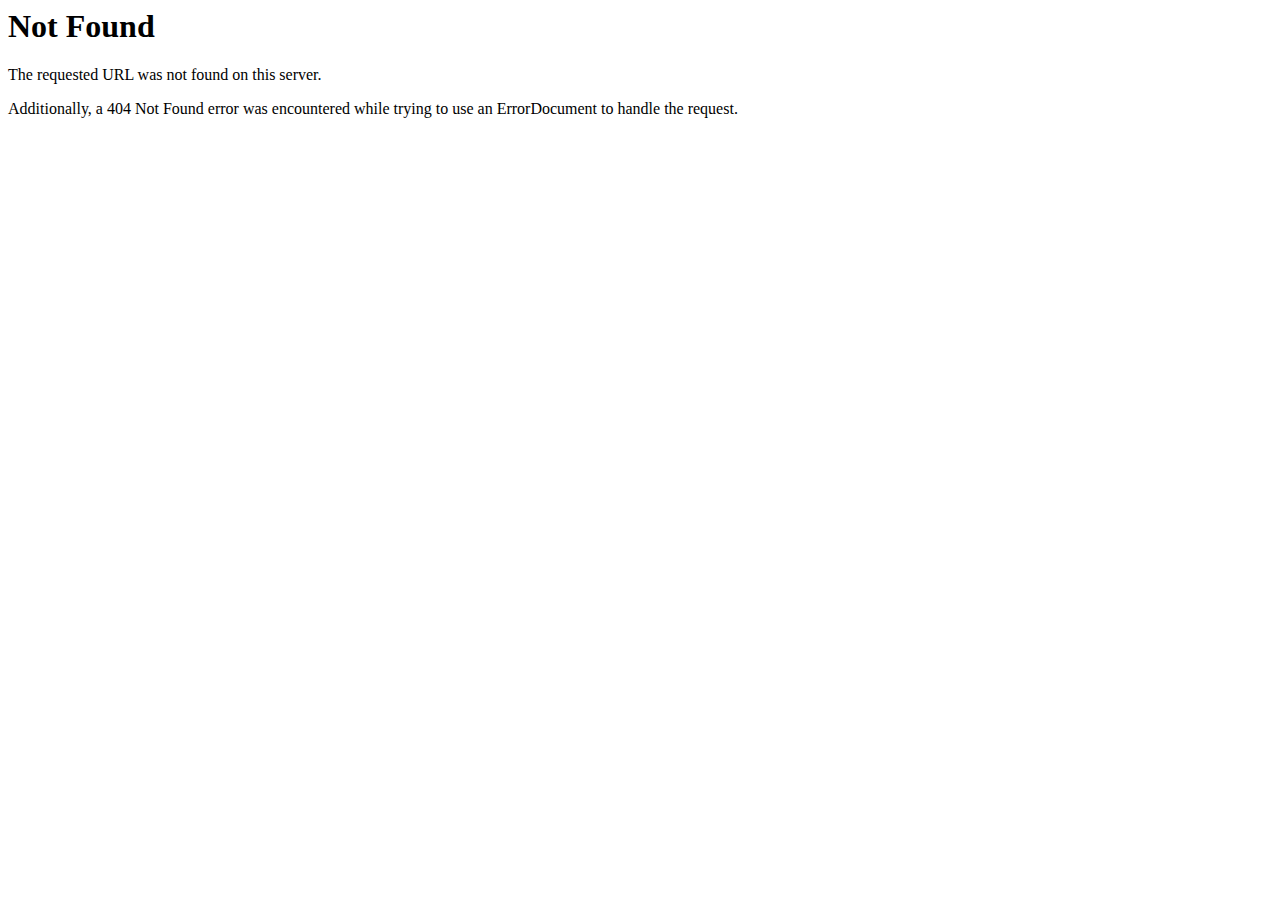
<file: assets/images/products/16.html>
<!DOCTYPE HTML PUBLIC "-//IETF//DTD HTML 2.0//EN">
<html><head>
<title>404 Not Found</title>
</head><body>
<h1>Not Found</h1>
<p>The requested URL was not found on this server.</p>
<p>Additionally, a 404 Not Found
error was encountered while trying to use an ErrorDocument to handle the request.</p>
</body></html>
</file>
<file: assets/plugins/simplebar/css/simplebar.css>
[data-simplebar] {
  position: relative;
  flex-direction: column;
  flex-wrap: wrap;
  justify-content: flex-start;
  align-content: flex-start;
  align-items: flex-start;
}

.simplebar-wrapper {
  overflow: hidden;
  width: inherit;
  height: inherit;
  max-width: inherit;
  max-height: inherit;
}

.simplebar-mask {
  direction: inherit;
  position: absolute;
  overflow: hidden;
  padding: 0;
  margin: 0;
  left: 0;
  top: 0;
  bottom: 0;
  right: 0;
  width: auto !important;
  height: auto !important;
  z-index: 0;
}

.simplebar-offset {
  direction: inherit !important;
  box-sizing: inherit !important;
  resize: none !important;
  position: absolute;
  top: 0;
  left: 0;
  bottom: 0;
  right: 0;
  padding: 0;
  margin: 0;
  -webkit-overflow-scrolling: touch;
}

.simplebar-content-wrapper {
  direction: inherit;
  box-sizing: border-box !important;
  position: relative;
  display: block;
  height: 100%; /* Required for horizontal native scrollbar to not appear if parent is taller than natural height */
  width: auto;
  visibility: visible;
  max-width: 100%; /* Not required for horizontal scroll to trigger */
  max-height: 100%; /* Needed for vertical scroll to trigger */
  scrollbar-width: none;
  -ms-overflow-style: none;
}

.simplebar-content-wrapper::-webkit-scrollbar,
.simplebar-hide-scrollbar::-webkit-scrollbar {
  width: 0;
  height: 0;
}

.simplebar-content:before,
.simplebar-content:after {
  content: ' ';
  display: table;
}

.simplebar-placeholder {
  max-height: 100%;
  max-width: 100%;
  width: 100%;
  pointer-events: none;
}

.simplebar-height-auto-observer-wrapper {
  box-sizing: inherit !important;
  height: 100%;
  width: 100%;
  max-width: 1px;
  position: relative;
  float: left;
  max-height: 1px;
  overflow: hidden;
  z-index: -1;
  padding: 0;
  margin: 0;
  pointer-events: none;
  flex-grow: inherit;
  flex-shrink: 0;
  flex-basis: 0;
}

.simplebar-height-auto-observer {
  box-sizing: inherit;
  display: block;
  opacity: 0;
  position: absolute;
  top: 0;
  left: 0;
  height: 1000%;
  width: 1000%;
  min-height: 1px;
  min-width: 1px;
  overflow: hidden;
  pointer-events: none;
  z-index: -1;
}

.simplebar-track {
  z-index: 1;
  position: absolute;
  right: 0;
  bottom: 0;
  pointer-events: none;
  overflow: hidden;
}

[data-simplebar].simplebar-dragging .simplebar-content {
  pointer-events: none;
  user-select: none;
  -webkit-user-select: none;
}

[data-simplebar].simplebar-dragging .simplebar-track {
  pointer-events: all;
}

.simplebar-scrollbar {
  position: absolute;
  left: 0;
  right: 0;
  top:60px;
  min-height: 10px;
}

.simplebar-scrollbar:before {
  position: absolute;
  content: '';
  background: black;
  border-radius: 7px;
  left: 2px;
  right: 2px;
  opacity: 0;
  transition: opacity 0.2s linear;
}

.simplebar-scrollbar.simplebar-visible:before {
  /* When hovered, remove all transitions from drag handle */
  opacity: 0.5;
  transition: opacity 0s linear;
}

.simplebar-track.simplebar-vertical {
  top: 0;
  width: 11px;
}

.simplebar-track.simplebar-vertical .simplebar-scrollbar:before {
  top: 2px;
  bottom: 2px;
}

.simplebar-track.simplebar-horizontal {
  left: 0;
  height: 11px;
}

.simplebar-track.simplebar-horizontal .simplebar-scrollbar:before {
  height: 100%;
  left: 2px;
  right: 2px;
}

.simplebar-track.simplebar-horizontal .simplebar-scrollbar {
  right: auto;
  left: 0;
  top: 2px;
  height: 7px;
  min-height: 0;
  min-width: 10px;
  width: auto;
}

/* Rtl support */
[data-simplebar-direction='rtl'] .simplebar-track.simplebar-vertical {
  right: auto;
  left: 0;
}

.hs-dummy-scrollbar-size {
  direction: rtl;
  position: fixed;
  opacity: 0;
  visibility: hidden;
  height: 500px;
  width: 500px;
  overflow-y: hidden;
  overflow-x: scroll;
}

.simplebar-hide-scrollbar {
  position: fixed;
  left: 0;
  visibility: hidden;
  overflow-y: scroll;
  scrollbar-width: none;
  -ms-overflow-style: none;
}
</file>
<file: assets/plugins/perfect-scrollbar/css/perfect-scrollbar.css>
/*
 * Container style
 */
.ps {
  overflow: hidden !important;
  overflow-anchor: none;
  -ms-overflow-style: none;
  touch-action: auto;
  -ms-touch-action: auto;
}

/*
 * Scrollbar rail styles
 */
.ps__rail-x {
  display: none;
  opacity: 0;
  transition: background-color .2s linear, opacity .2s linear;
  -webkit-transition: background-color .2s linear, opacity .2s linear;
  height: 15px;
  /* there must be 'bottom' or 'top' for ps__rail-x */
  bottom: 0px;
  /* please don't change 'position' */
  position: absolute;
}

.ps__rail-y {
  display: none;
  opacity: 0;
  transition: background-color .2s linear, opacity .2s linear;
  -webkit-transition: background-color .2s linear, opacity .2s linear;
  width: 15px;
  /* there must be 'right' or 'left' for ps__rail-y */
  right: 0;
  /* please don't change 'position' */
  position: absolute;
}

.ps--active-x > .ps__rail-x,
.ps--active-y > .ps__rail-y {
  display: block;
  background-color: transparent;
}

.ps:hover > .ps__rail-x,
.ps:hover > .ps__rail-y,
.ps--focus > .ps__rail-x,
.ps--focus > .ps__rail-y,
.ps--scrolling-x > .ps__rail-x,
.ps--scrolling-y > .ps__rail-y {
  opacity: 0.6;
}

.ps .ps__rail-x:hover,
.ps .ps__rail-y:hover,
.ps .ps__rail-x:focus,
.ps .ps__rail-y:focus,
.ps .ps__rail-x.ps--clicking,
.ps .ps__rail-y.ps--clicking {
  background-color: #eee;
  opacity: 0.9;
}

/*
 * Scrollbar thumb styles
 */
.ps__thumb-x {
  background-color: #aaa;
  border-radius: 6px;
  transition: background-color .2s linear, height .2s ease-in-out;
  -webkit-transition: background-color .2s linear, height .2s ease-in-out;
  height: 6px;
  /* there must be 'bottom' for ps__thumb-x */
  bottom: 2px;
  /* please don't change 'position' */
  position: absolute;
}

.ps__thumb-y {
  background-color: #aaa;
  border-radius: 6px;
  transition: background-color .2s linear, width .2s ease-in-out;
  -webkit-transition: background-color .2s linear, width .2s ease-in-out;
  width: 6px;
  /* there must be 'right' for ps__thumb-y */
  right: 2px;
  /* please don't change 'position' */
  position: absolute;
}

.ps__rail-x:hover > .ps__thumb-x,
.ps__rail-x:focus > .ps__thumb-x,
.ps__rail-x.ps--clicking .ps__thumb-x {
  background-color: #999;
  height: 11px;
}

.ps__rail-y:hover > .ps__thumb-y,
.ps__rail-y:focus > .ps__thumb-y,
.ps__rail-y.ps--clicking .ps__thumb-y {
  background-color: #999;
  width: 11px;
}

/* MS supports */
@supports (-ms-overflow-style: none) {
  .ps {
    overflow: auto !important;
  }
}

@media screen and (-ms-high-contrast: active), (-ms-high-contrast: none) {
  .ps {
    overflow: auto !important;
  }
}
</file>
<file: assets/plugins/highcharts/css/highcharts.css>
/**
 * @license Highcharts
 *
 * (c) 2009-2016 Torstein Honsi
 *
 * License: www.highcharts.com/license
 */
.highcharts-container {
  position: relative;
  overflow: hidden;
  width: 100%;
  height: 100%;
  text-align: left;
  line-height: normal;
  z-index: 0;
  /* #1072 */
  -webkit-tap-highlight-color: rgba(0, 0, 0, 0);
  font-family: "Lucida Grande", "Lucida Sans Unicode", Arial, Helvetica, sans-serif;
  font-size: 12px;
}

.highcharts-root {
  display: block;
}

.highcharts-root text {
  stroke-width: 0;
}

.highcharts-strong {
  font-weight: bold;
}

.highcharts-emphasized {
  font-style: italic;
}

.highcharts-anchor {
  cursor: pointer;
}

.highcharts-background {
  fill: #ffffff;
}

.highcharts-plot-border, .highcharts-plot-background {
  fill: none;
}

.highcharts-label-box {
  fill: none;
}

.highcharts-button-box {
  fill: inherit;
}

.highcharts-tracker-line {
  stroke-linejoin: round;
  stroke: rgba(192, 192, 192, 0.0001);
  stroke-width: 22;
  fill: none;
}

.highcharts-tracker-area {
  fill: rgba(192, 192, 192, 0.0001);
  stroke-width: 0;
}

/* Titles */
.highcharts-title {
  fill: #333333;
  font-size: 1.5em;
}

.highcharts-subtitle {
  fill: #666666;
}

/* Axes */
.highcharts-axis-line {
  fill: none;
  stroke: #ccd6eb;
}

.highcharts-yaxis .highcharts-axis-line {
  stroke-width: 0;
}

.highcharts-axis-title {
  fill: #666666;
}

.highcharts-axis-labels {
  fill: #666666;
  cursor: default;
  font-size: 0.9em;
}

.highcharts-grid-line {
  fill: none;
  stroke: #e6e6e6;
}

.highcharts-xaxis-grid .highcharts-grid-line {
  stroke-width: 0px;
}

.highcharts-tick {
  stroke: #ccd6eb;
}

.highcharts-yaxis .highcharts-tick {
  stroke-width: 0;
}

.highcharts-minor-grid-line {
  stroke: #f2f2f2;
}

.highcharts-crosshair-thin {
  stroke-width: 1px;
  stroke: #cccccc;
}

.highcharts-crosshair-category {
  stroke: #ccd6eb;
  stroke-opacity: 0.25;
}

/* Credits */
.highcharts-credits {
  cursor: pointer;
  fill: #999999;
  font-size: 0.7em;
  transition: fill 250ms, font-size 250ms;
}

.highcharts-credits:hover {
  fill: black;
  font-size: 1em;
}

/* Tooltip */
.highcharts-tooltip {
  cursor: default;
  pointer-events: none;
  white-space: nowrap;
  transition: stroke 150ms;
}

.highcharts-tooltip text {
  fill: #333333;
}

.highcharts-tooltip .highcharts-header {
  font-size: 0.85em;
}

.highcharts-tooltip-box {
  stroke-width: 1px;
  fill: #f7f7f7;
  fill-opacity: 0.85;
}

.highcharts-tooltip-box .highcharts-label-box {
  fill: #f7f7f7;
  fill-opacity: 0.85;
}

div.highcharts-tooltip {
  filter: none;
}

.highcharts-selection-marker {
  fill: #335cad;
  fill-opacity: 0.25;
}

.highcharts-graph {
  fill: none;
  stroke-width: 2px;
  stroke-linecap: round;
  stroke-linejoin: round;
}

.highcharts-state-hover .highcharts-graph {
  stroke-width: 3;
}

.highcharts-point-inactive {
  opacity: 0.2;
  transition: opacity 50ms;
  /* quick in */
}

.highcharts-series-inactive {
  opacity: 0.2;
  transition: opacity 50ms;
  /* quick in */
}

.highcharts-state-hover path {
  transition: stroke-width 50ms;
  /* quick in */
}

.highcharts-state-normal path {
  transition: stroke-width 250ms;
  /* slow out */
}

/* Legend hover affects points and series */
g.highcharts-series,
.highcharts-point,
.highcharts-markers,
.highcharts-data-labels {
  transition: opacity 250ms;
}

.highcharts-legend-series-active g.highcharts-series:not(.highcharts-series-hover),
.highcharts-legend-point-active .highcharts-point:not(.highcharts-point-hover),
.highcharts-legend-series-active .highcharts-markers:not(.highcharts-series-hover),
.highcharts-legend-series-active .highcharts-data-labels:not(.highcharts-series-hover) {
  opacity: 0.2;
}

/* Series options */
/* Default colors */
.highcharts-color-0 {
  fill: #8833ff;
  stroke: #8833ff;
}

.highcharts-color-1 {
  fill: #e62e2e;
  stroke: #e62e2e;
}

.highcharts-color-2 {
  fill: #ffc107;
  stroke: #ffc107;
}

.highcharts-color-3 {
  fill: #29cc39;
  stroke: #29cc39;
}

.highcharts-color-4 {
  fill: #212529;
  stroke: #212529;
}

.highcharts-color-5 {
  fill: #0dcaf0;
  stroke: #0dcaf0;
}

.highcharts-color-6 {
  fill: #607d8b;
  stroke: #607d8b;
}

.highcharts-color-7 {
  fill: #ee14e0;
  stroke: #ee14e0;
}

.highcharts-color-8 {
  fill: #01dec9;
  stroke: #01dec9;
}

.highcharts-color-9 {
  fill: rgba(255, 255, 255, 0.07);
  stroke: rgba(255, 255, 255, 0.07);
}

.highcharts-area {
  fill-opacity: 0.75;
  stroke-width: 0;
}

.highcharts-markers {
  stroke-width: 1px;
  stroke: #ffffff;
}

.highcharts-point {
  stroke-width: 1px;
}

.highcharts-dense-data .highcharts-point {
  stroke-width: 0;
}

.highcharts-data-label {
  font-size: 0.9em;
  font-weight: bold;
}

.highcharts-data-label-box {
  fill: none;
  stroke-width: 0;
}

.highcharts-data-label text, text.highcharts-data-label {
  fill: #333333;
}

.highcharts-data-label-connector {
  fill: none;
}

.highcharts-data-label-hidden {
  pointer-events: none;
}

.highcharts-halo {
  fill-opacity: 0.25;
  stroke-width: 0;
}

.highcharts-series:not(.highcharts-pie-series) .highcharts-point-select,
.highcharts-markers .highcharts-point-select {
  fill: #cccccc;
  stroke: #000000;
}

.highcharts-column-series rect.highcharts-point {
  stroke: #ffffff;
}

.highcharts-column-series .highcharts-point {
  transition: fill-opacity 250ms;
}

.highcharts-column-series .highcharts-point-hover {
  fill-opacity: 0.75;
  transition: fill-opacity 50ms;
}

.highcharts-pie-series .highcharts-point {
  stroke-linejoin: round;
  stroke: #ffffff;
}

.highcharts-pie-series .highcharts-point-hover {
  fill-opacity: 0.75;
  transition: fill-opacity 50ms;
}

.highcharts-funnel-series .highcharts-point {
  stroke-linejoin: round;
  stroke: #ffffff;
}

.highcharts-funnel-series .highcharts-point-hover {
  fill-opacity: 0.75;
  transition: fill-opacity 50ms;
}

.highcharts-funnel-series .highcharts-point-select {
  fill: inherit;
  stroke: inherit;
}

.highcharts-pyramid-series .highcharts-point {
  stroke-linejoin: round;
  stroke: #ffffff;
}

.highcharts-pyramid-series .highcharts-point-hover {
  fill-opacity: 0.75;
  transition: fill-opacity 50ms;
}

.highcharts-pyramid-series .highcharts-point-select {
  fill: inherit;
  stroke: inherit;
}

.highcharts-solidgauge-series .highcharts-point {
  stroke-width: 0;
}

.highcharts-treemap-series .highcharts-point {
  stroke-width: 1px;
  stroke: #e6e6e6;
  transition: stroke 250ms, fill 250ms, fill-opacity 250ms;
}

.highcharts-treemap-series .highcharts-point-hover {
  stroke: #999999;
  transition: stroke 25ms, fill 25ms, fill-opacity 25ms;
}

.highcharts-treemap-series .highcharts-above-level {
  display: none;
}

.highcharts-treemap-series .highcharts-internal-node {
  fill: none;
}

.highcharts-treemap-series .highcharts-internal-node-interactive {
  fill-opacity: 0.15;
  cursor: pointer;
}

.highcharts-treemap-series .highcharts-internal-node-interactive:hover {
  fill-opacity: 0.75;
}

.highcharts-vector-series .highcharts-point {
  fill: none;
  stroke-width: 2px;
}

.highcharts-windbarb-series .highcharts-point {
  fill: none;
  stroke-width: 2px;
}

.highcharts-lollipop-stem {
  stroke: #000000;
}

.highcharts-focus-border {
  fill: none;
  stroke-width: 2px;
}

.highcharts-legend-item-hidden .highcharts-focus-border {
  fill: none !important;
}

/* Legend */
.highcharts-legend-box {
  fill: none;
  stroke-width: 0;
}

.highcharts-legend-item > text {
  fill: #333333;
  font-weight: bold;
  font-size: 1em;
  cursor: pointer;
  stroke-width: 0;
}

.highcharts-legend-item:hover text {
  fill: #000000;
}

.highcharts-legend-item-hidden * {
  fill: #cccccc !important;
  stroke: #cccccc !important;
  transition: fill 250ms;
}

.highcharts-legend-nav-active {
  fill: #003399;
  cursor: pointer;
}

.highcharts-legend-nav-inactive {
  fill: #cccccc;
}

circle.highcharts-legend-nav-active, circle.highcharts-legend-nav-inactive {
  /* tracker */
  fill: rgba(192, 192, 192, 0.0001);
}

.highcharts-legend-title-box {
  fill: none;
  stroke-width: 0;
}

/* Bubble legend */
.highcharts-bubble-legend-symbol {
  stroke-width: 2;
  fill-opacity: 0.5;
}

.highcharts-bubble-legend-connectors {
  stroke-width: 1;
}

.highcharts-bubble-legend-labels {
  fill: #333333;
}

/* Loading */
.highcharts-loading {
  position: absolute;
  background-color: #ffffff;
  opacity: 0.5;
  text-align: center;
  z-index: 10;
  transition: opacity 250ms;
}

.highcharts-loading-hidden {
  height: 0 !important;
  opacity: 0;
  overflow: hidden;
  transition: opacity 250ms, height 250ms step-end;
}

.highcharts-loading-inner {
  font-weight: bold;
  position: relative;
  top: 45%;
}

/* Plot bands and polar pane backgrounds */
.highcharts-plot-band, .highcharts-pane {
  fill: #000000;
  fill-opacity: 0.05;
}

.highcharts-plot-line {
  fill: none;
  stroke: #999999;
  stroke-width: 1px;
}

/* Highcharts More and modules */
.highcharts-boxplot-box {
  fill: #ffffff;
}

.highcharts-boxplot-median {
  stroke-width: 2px;
}

.highcharts-bubble-series .highcharts-point {
  fill-opacity: 0.5;
}

.highcharts-errorbar-series .highcharts-point {
  stroke: #000000;
}

.highcharts-gauge-series .highcharts-data-label-box {
  stroke: #cccccc;
  stroke-width: 1px;
}

.highcharts-gauge-series .highcharts-dial {
  fill: #000000;
  stroke-width: 0;
}

.highcharts-polygon-series .highcharts-graph {
  fill: inherit;
  stroke-width: 0;
}

.highcharts-waterfall-series .highcharts-graph {
  stroke: #333333;
  stroke-dasharray: 1, 3;
}

.highcharts-sankey-series .highcharts-point {
  stroke-width: 0;
}

.highcharts-sankey-series .highcharts-link {
  transition: fill 250ms, fill-opacity 250ms;
  fill-opacity: 0.5;
}

.highcharts-sankey-series .highcharts-point-hover.highcharts-link {
  transition: fill 50ms, fill-opacity 50ms;
  fill-opacity: 1;
}

.highcharts-venn-series .highcharts-point {
  fill-opacity: 0.75;
  stroke: #cccccc;
  transition: stroke 250ms, fill-opacity 250ms;
}

.highcharts-venn-series .highcharts-point-hover {
  fill-opacity: 1;
  stroke: #cccccc;
}

/* Highstock */
.highcharts-navigator-mask-outside {
  fill-opacity: 0;
}

.highcharts-navigator-mask-inside {
  fill: #6685c2;
  /* navigator.maskFill option */
  fill-opacity: 0.25;
  cursor: ew-resize;
}

.highcharts-navigator-outline {
  stroke: #cccccc;
  fill: none;
}

.highcharts-navigator-handle {
  stroke: #cccccc;
  fill: #f2f2f2;
  cursor: ew-resize;
}

.highcharts-navigator-series {
  fill: #335cad;
  stroke: #335cad;
}

.highcharts-navigator-series .highcharts-graph {
  stroke-width: 1px;
}

.highcharts-navigator-series .highcharts-area {
  fill-opacity: 0.05;
}

.highcharts-navigator-xaxis .highcharts-axis-line {
  stroke-width: 0;
}

.highcharts-navigator-xaxis .highcharts-grid-line {
  stroke-width: 1px;
  stroke: #e6e6e6;
}

.highcharts-navigator-xaxis.highcharts-axis-labels {
  fill: #999999;
}

.highcharts-navigator-yaxis .highcharts-grid-line {
  stroke-width: 0;
}

.highcharts-scrollbar-thumb {
  fill: #cccccc;
  stroke: #cccccc;
  stroke-width: 1px;
}

.highcharts-scrollbar-button {
  fill: #e6e6e6;
  stroke: #cccccc;
  stroke-width: 1px;
}

.highcharts-scrollbar-arrow {
  fill: #666666;
}

.highcharts-scrollbar-rifles {
  stroke: #666666;
  stroke-width: 1px;
}

.highcharts-scrollbar-track {
  fill: #f2f2f2;
  stroke: #f2f2f2;
  stroke-width: 1px;
}

.highcharts-button {
  fill: #f7f7f7;
  stroke: #cccccc;
  cursor: default;
  stroke-width: 1px;
  transition: fill 250ms;
}

.highcharts-button text {
  fill: #333333;
}

.highcharts-button-hover {
  transition: fill 0ms;
  fill: #e6e6e6;
  stroke: #cccccc;
}

.highcharts-button-hover text {
  fill: #333333;
}

.highcharts-button-pressed {
  font-weight: bold;
  fill: #e6ebf5;
  stroke: #cccccc;
}

.highcharts-button-pressed text {
  fill: #333333;
  font-weight: bold;
}

.highcharts-button-disabled text {
  fill: #333333;
}

.highcharts-range-selector-buttons .highcharts-button {
  stroke-width: 0px;
}

.highcharts-range-label rect {
  fill: none;
}

.highcharts-range-label text {
  fill: #666666;
}

.highcharts-range-input rect {
  fill: none;
}

.highcharts-range-input text {
  fill: #333333;
}

.highcharts-range-input {
  stroke-width: 1px;
  stroke: #cccccc;
}

input.highcharts-range-selector {
  position: absolute;
  border: 0;
  width: 1px;
  /* Chrome needs a pixel to see it */
  height: 1px;
  padding: 0;
  text-align: center;
  left: -9em;
  /* #4798 */
}

.highcharts-crosshair-label text {
  fill: #ffffff;
  font-size: 1.1em;
}

.highcharts-crosshair-label .highcharts-label-box {
  fill: inherit;
}

.highcharts-candlestick-series .highcharts-point {
  stroke: #000000;
  stroke-width: 1px;
}

.highcharts-candlestick-series .highcharts-point-up {
  fill: #ffffff;
}

.highcharts-ohlc-series .highcharts-point-hover {
  stroke-width: 3px;
}

.highcharts-flags-series .highcharts-point .highcharts-label-box {
  stroke: #999999;
  fill: #ffffff;
  transition: fill 250ms;
}

.highcharts-flags-series .highcharts-point-hover .highcharts-label-box {
  stroke: #000000;
  fill: #ccd6eb;
}

.highcharts-flags-series .highcharts-point text {
  fill: #000000;
  font-size: 0.9em;
  font-weight: bold;
}

/* Highmaps */
.highcharts-map-series .highcharts-point {
  transition: fill 500ms, fill-opacity 500ms, stroke-width 250ms;
  stroke: #cccccc;
}

.highcharts-map-series .highcharts-point-hover {
  transition: fill 0ms, fill-opacity 0ms;
  fill-opacity: 0.5;
  stroke-width: 2px;
}

.highcharts-mapline-series .highcharts-point {
  fill: none;
}

.highcharts-heatmap-series .highcharts-point {
  stroke-width: 0;
}

.highcharts-map-navigation {
  font-size: 1.3em;
  font-weight: bold;
  text-align: center;
}

.highcharts-coloraxis {
  stroke-width: 0;
}

.highcharts-coloraxis-marker {
  fill: #999999;
}

.highcharts-null-point {
  fill: #f7f7f7;
}

/* 3d charts */
.highcharts-3d-frame {
  fill: transparent;
}

/* Exporting module */
.highcharts-contextbutton {
  fill: #ffffff;
  /* needed to capture hover */
  stroke: none;
  stroke-linecap: round;
}

.highcharts-contextbutton:hover {
  fill: #e6e6e6;
  stroke: #e6e6e6;
}

.highcharts-button-symbol {
  stroke: #666666;
  stroke-width: 3px;
}

.highcharts-menu {
  border: 1px solid #999999;
  background: #ffffff;
  padding: 5px 0;
  box-shadow: 3px 3px 10px #888;
}

.highcharts-menu-item {
  padding: 0.5em 1em;
  background: none;
  color: #333333;
  cursor: pointer;
  transition: background 250ms, color 250ms;
}

.highcharts-menu-item:hover {
  background: #335cad;
  color: #ffffff;
}

/* Drilldown module */
.highcharts-drilldown-point {
  cursor: pointer;
}

.highcharts-drilldown-data-label text,
text.highcharts-drilldown-data-label,
.highcharts-drilldown-axis-label {
  cursor: pointer;
  fill: #003399;
  font-weight: bold;
  text-decoration: underline;
}

/* No-data module */
.highcharts-no-data text {
  font-weight: bold;
  font-size: 12px;
  fill: #666666;
}

/* Drag-panes module */
.highcharts-axis-resizer {
  cursor: ns-resize;
  stroke: black;
  stroke-width: 2px;
}

/* Bullet type series */
.highcharts-bullet-target {
  stroke-width: 0;
}

/* Lineargauge type series */
.highcharts-lineargauge-target {
  stroke-width: 1px;
  stroke: #333333;
}

.highcharts-lineargauge-target-line {
  stroke-width: 1px;
  stroke: #333333;
}

/* Annotations module */
.highcharts-annotation-label-box {
  stroke-width: 1px;
  stroke: #000000;
  fill: #000000;
  fill-opacity: 0.75;
}

.highcharts-annotation-label text {
  fill: #e6e6e6;
}

/* Gantt */
.highcharts-treegrid-node-collapsed, .highcharts-treegrid-node-expanded {
  cursor: pointer;
}

.highcharts-point-connecting-path {
  fill: none;
}

.highcharts-grid-axis .highcharts-tick {
  stroke-width: 1px;
}

.highcharts-grid-axis .highcharts-axis-line {
  stroke-width: 1px;
}
</file>
<file: assets/css/app.css>
/*
Template Name: Synadmin Admin
Author: codervent
Email: codervent@gmail.com
File: app.css
*/


/*  
  - Google Font
  - General
  - Sidebar
  - Header
  - Metismenu
  - Extra CSS
  - Invoice Page
  - Chat box
  - Email box
  - Compose Mail
  - Navs and Tabs
  - Background Colors
  - Authentication
  - Buttons 
  - Pricing Table
  - Forms
  - Responsive
*/



/* General */


body {

	

	font-size: 14px;

	color: #404143;
	
    background-color: #f0f0f0;
	
	letter-spacing: 0.5px;


    overflow-x: hidden;

	font-family: 'Roboto', sans-serif;


}


a {


	text-decoration: none;


}


.wrapper {


	width: 100%;


	position: relative;


}


/* Sidebar */


.sidebar-wrapper {


	width: 250px;


	height: 100%;


	position: fixed;


	top: 0px;


	bottom: 0;


	left: 0px;


	background: #ffffff;


	border-right: 0px solid #e4e4e4;


	z-index: 11;

	
	box-shadow: 0 2px 6px 0 rgb(0 0 0 / 10%), 0 2px 6px 0 rgb(0 0 0 / 0%);


	transition: all .2s ease-out;


}


.sidebar-header {


	width: 270px;


	height: 60px;


	display: flex;


	align-items: center;


	position: absolute;


	top: 0px;


	bottom: 0;


	padding: 0 15px;


	z-index: 5;


	background: #ffffff;


	background-clip: border-box;


	border-bottom: 1px solid #e4e4e4;


}


.logo-icon {


	width: 90px;


}


.logo-text {


	font-size: 18px;


	margin-left: 5px;


	margin-bottom: 0;


	letter-spacing: 1px;


	color: #8833ff;


}


.toggle-icon {


	font-size: 22px;
    cursor: pointer;
    color: #8833ff;
    display: flex;
    align-items: center;
    justify-content: center;
    width: 35px;
    height: 35px;
    position: absolute;
    right: 0;
    border-radius: 50%;
    margin-right: 1rem;
	transition: 0.2s all;

}


.toggle-icon:hover {
	background-color: #f7f2ff;
}


/* Header */


.topbar {


	position: fixed;


	top: 0;


	left: 250px;


	right: 0;


	height: 60px;


	background: #ffffff;


	border-bottom: 1px solid rgb(228 228 228 / 0%);


	background-clip: border-box;
	

	z-index: 10;


	box-shadow: 0 0.125rem 0.25rem rgb(136 152 170 / 15%);


}


.topbar .navbar {


	width: 100%;


	height: 60px;


	padding-left: 1.5rem;


	padding-right: 1.5rem;


}


.page-wrapper {


	height: 100%;


	margin-top: 60px;


	margin-bottom: 30px;


	margin-left: 250px;


}


.page-content {


	padding: 1.5rem;


}


.page-footer {


	background: #ffffff;


	left: 250px;


	right: 0;


	bottom: 0;


	position: fixed;


	text-align: center;


	padding: 7px;


	font-size: 14px;


	border-top: 1px solid #e4e4e4;


	z-index: 3;


}


.wrapper.toggled .topbar {


	left: 70px;


}


.wrapper.toggled .page-wrapper {


	margin-left: 70px;


}


.wrapper.toggled .page-footer {


	left: 70px;


}




/*Metismenu*/


.sidebar-wrapper ul {


	padding: 0;


	margin: 0;


	list-style: none;


	background: transparent;


}


.sidebar-wrapper .metismenu {


	background: transparent;


	display: -webkit-box;


	display: -ms-flexbox;


	display: flex;


	padding: 10px;


	margin-top: 60px;


	-webkit-box-orient: vertical;


	-webkit-box-direction: normal;


	-ms-flex-direction: column;


	flex-direction: column;


}


.sidebar-wrapper .metismenu li+li {


	margin-top: 5px;


}


.sidebar-wrapper .metismenu li:first-child {


	margin-top: 5px;


}


.sidebar-wrapper .metismenu li:last-child {


	margin-bottom: 5px;


}


.sidebar-wrapper .metismenu>li {


	/*-webkit-box-flex: 1;
    -ms-flex: 1 1 0%;
    flex: 1 1 0%;*/


	display: -webkit-box;


	display: -ms-flexbox;


	display: flex;


	-webkit-box-orient: vertical;


	-webkit-box-direction: normal;


	-ms-flex-direction: column;


	flex-direction: column;


	position: relative;


}


.sidebar-wrapper .metismenu a {


	position: relative;


	display: flex;


	align-items: center;


	justify-content: left;


	padding: 6px 16px;


	font-size: 15px;


	color: #5f5f5f;


	outline-width: 0;


	text-overflow: ellipsis;


	overflow: hidden;


	letter-spacing: .5px;


	border: 1px solid #ffffff00;


	transition: all .3s ease-out;


}


.sidebar-wrapper .metismenu a .parent-icon {


	font-size: 24px;


	line-height: 1;


}


.sidebar-wrapper .metismenu a .menu-title {


	margin-left: 10px;


}


.sidebar-wrapper .metismenu ul a {


	padding: 6px 15px 6px 20px;


	font-size: 15px;


	border: 0;


}


.sidebar-wrapper .metismenu ul a i {


	margin-right: 10px;


}


.sidebar-wrapper .metismenu ul {


	border: 1px solid #ededed;


	background: #ffffff;


}


.sidebar-wrapper .metismenu ul ul a {


	padding: 8px 15px 8px 30px;


}


.sidebar-wrapper .metismenu ul ul ul a {


	padding: 8px 15px 8px 45px;


}


.sidebar-wrapper .metismenu a:hover,


.sidebar-wrapper .metismenu a:focus,


.sidebar-wrapper .metismenu a:active,


.sidebar-wrapper .metismenu .mm-active>a {


	color: #8833ff;
	
    text-decoration: none;
	
    background: rgb(136 51 255 / 12%);


}


.menu-label {


	padding: 20px 15px 5px 5px;


	color: #b0afaf;


	text-transform: uppercase;


	font-size: 12px;


	letter-spacing: 0.5px;


}


.metismenu .has-arrow:after {


	position: absolute;


	content: "";


	width: .50em;


	height: .50em;


	border-style: solid;


	border-width: 1.2px 0 0 1.2px;


	border-color: initial;


	right: 15px;


	transform: rotate(-45deg) translateY(-50%);


	transform-origin: top;


	top: 50%;


	transition: all .3s ease-out;


}


@media screen and (min-width: 1025px) {


	.wrapper.toggled:not(.sidebar-hovered) .sidebar-wrapper .sidebar-header .logo-text {


		display: none;


	}


	.wrapper.toggled:not(.sidebar-hovered) .sidebar-wrapper {


		width: 70px;


	}


	.wrapper.toggled:not(.sidebar-hovered) .sidebar-wrapper .sidebar-header {


		width: 70px;


	}


	.wrapper.toggled:not(.sidebar-hovered) .sidebar-wrapper .sidebar-header .toggle-icon {


		display: none;


	}


	.wrapper.toggled:not(.sidebar-hovered) .sidebar-wrapper .sidebar-header {


		justify-content: center;


	}


	.wrapper.toggled:not(.sidebar-hovered) .sidebar-wrapper .sidebar-header {


		width: 70px;


	}


	.wrapper.toggled:not(.sidebar-hovered) .sidebar-wrapper .metismenu a {


		justify-content: center;


	}


	.wrapper.toggled:not(.sidebar-hovered) .sidebar-wrapper .metismenu .menu-title {


		display: none;


	}


	.wrapper.toggled:not(.sidebar-hovered) .sidebar-wrapper .metismenu li ul {


		display: none;


	}


	.wrapper.toggled:not(.sidebar-hovered) .sidebar-wrapper .metismenu li.menu-label {


		display: none;


	}


	.wrapper.toggled:not(.sidebar-hovered) .sidebar-wrapper .metismenu .has-arrow:after {


		display: none;


	}


	.email-toggle-btn {


		display: none !important;


	}


	.chat-toggle-btn {


		display: none !important;


	}


}


/* Ecommerce Product */

.product-show{
	font-size: 18px;
    left: 15px;
}

.product-discount{
	width: 2.5rem;
    height: 2.5rem;
    font-size: 14px;
    background-color: #fff;
    display: flex;
    align-items: center;
    justify-content: center;
    border-radius: 50%;
}

.color-indigator-item{
	width: 1.2rem;
    height: 1.2rem;
    background-color: rgb(230, 224, 224);
	border-radius: 50%;
	cursor: pointer;
}

.product-grid .card {


	-webkit-transition: all 0.2s;


	-o-transition: all 0.2s;


	transition: all 0.2s;


}



@media (min-width: 992px) {


	.product-grid .card:hover {


		margin-top: -.25rem;


		margin-bottom: .25rem;


		-webkit-box-shadow: 0 0.5rem 1rem 0 rgba(0, 0, 0, 0.3);


		box-shadow: 0 0.5rem 1rem 0 rgba(0, 0, 0, 0.3);


	}


}


.dash-wrapper {

    margin: -1.5rem -1.5rem -5.5rem -1.5rem;
	
    padding: 1.5rem 1.5rem 6.5rem 1.5rem;

}



/* Extra CSS */


.back-to-top {


	display: none;


	width: 40px;


	height: 40px;


	line-height: 40px;


	text-align: center;


	font-size: 26px;


	color: white;


	position: fixed;


	border-radius: 10px;


	bottom: 20px;


	right: 12px;


	background-color: #8833ff;


	z-index: 5;


}


.back-to-top:hover {


	color: white;


	background-color: #000;


	transition: all .5s;


}


.breadcrumb-title {


	font-size: 20px;


	border-right: 1.5px solid #aaa4a4;


}


.page-breadcrumb .breadcrumb li.breadcrumb-item {


	font-size: 16px;


}


.page-breadcrumb .breadcrumb-item+.breadcrumb-item::before {


	display: inline-block;


	padding-right: .5rem;


	color: #6c757d;


	font-family: 'LineIcons';


	content: "\ea5c";


}


.icon-badge {


	width: 45px;


	height: 45px;


	background: #f2f2f2;


	display: flex;


	align-items: center;


	justify-content: center;


	border-radius: 50%;


}


.widgets-icons {


	width: 50px;


	height: 50px;


	display: flex;


	align-items: center;


	justify-content: center;


	background-color: #ededed;


	font-size: 26px;


	border-radius: 10px;


}


#geographic-map {


	width: 100%;


	height: 350px;


}


.product-img {


	width: 45px;


	height: 45px;


	background-color: white;


	display: flex;


	align-items: center;


	justify-content: center;


	border-radius: 10px;


	border: 1px solid #e6e6e6;


}


.product-img img {


	width: 45px;


	height: 45px;


	padding: 1px;


}


.product-list {


	position: relative;


	height: 450px;


}




.dashboard-top-countries {


	position: relative;


	height: 330px;


}


.customers-list {


	position: relative;


	height: 450px;


}

.store-metrics {


	position: relative;


	height: 450px;


}


.best-selling-products {


	position: relative;


	height: 450px;

}

.recent-reviews {


	position: relative;


	height: 450px;


}

.support-list {


	position: relative;


	height: 450px;


}

.product-list .row {


	background-color: #f8f9fa;


	-webkit-transition: all 0.2s;


	-o-transition: all 0.2s;


	transition: all 0.2s;


}


@media (min-width: 992px) {


	.product-list .row:hover {


		background-color: #fff;


		margin-top: -.25rem;


		margin-bottom: .25rem;


		-webkit-box-shadow: 0 0.5rem 1rem 0 rgba(0, 0, 0, 0.2);


		box-shadow: 0 0.25rem 0.5rem 0 rgba(0, 0, 0, 0.2);


	}


}


.recent-product-img {


	width: 40px;


	height: 40px;


	background-color: #ffffff;


	display: flex;


	align-items: center;


	justify-content: center;


	border-radius: 10px;


	border: 1px solid #e6e6e6;


}


.recent-product-img img {


	width: 40px;


	height: 40px;


	padding: 6px;


}


.theme-icons {


	background-color: #FFF;


}


.lead-table .table {


	border-collapse: separate;


	border-spacing: 0 10px;


}


.fm-menu .list-group a {


	font-size: 16px;


	color: #5f5f5f;


	display: flex;


	align-items: center;


}


.fm-menu .list-group a i {


	font-size: 23px;


}


.fm-menu .list-group a:hover {


	background: #8833ff;


	color: #ffffff;


	transition: all .2s ease-out;


}


.fm-file-box {


	font-size: 25px;


	background: #e9ecef;


	width: 44px;


	height: 44px;


	display: flex;


	align-items: center;


	justify-content: center;


	border-radius: .25rem;


}


.fm-icon-box {


	font-size: 32px;


	background: #ffffff;


	width: 52px;


	height: 52px;


	display: flex;


	align-items: center;


	justify-content: center;


	border-radius: .25rem;


}


.user-plus {


	width: 33px;


	height: 33px;


	margin-left: -14px;


	line-height: 33px;


	background: #ffffff;


	border-radius: 50%;


	text-align: center;


	font-size: 22px;


	cursor: pointer;


	border: 1px dotted #a9b2bb;


	color: #404142;


}


.user-groups img {


	margin-left: -14px;


	border: 1px solid #e4e4e4;


	padding: 2px;


	cursor: pointer;


}


.contacts-social a {


	font-size: 16px;


	width: 36px;


	height: 36px;


	line-height: 36px;


	background: #ffffff;


	border: 1px solid #eeecec;


	text-align: center;


	border-radius: 50%;


	color: #2b2a2a;


}


.customers-contacts a {


	font-size: 16px;


	width: 34px;


	height: 34px;


	display: flex;


	align-items: center;


	justify-content: center;


	background: #ffffff;


	border: 1px solid #eeecec;


	text-align: center;


	border-radius: 50%;


	color: #2b2a2a;


}


.order-actions a {


	font-size: 18px;


	width: 34px;


	height: 34px;


	display: flex;


	align-items: center;


	justify-content: center;


	background: #f1f1f1;


	border: 1px solid #eeecec;


	text-align: center;


	border-radius: 20%;


	color: #2b2a2a;


}


.customers-list .customers-list-item {


	-webkit-transition: all 0.2s;


	-o-transition: all 0.2s;


	transition: all 0.2s;


}


@media (min-width: 992px) {


	.customers-list .customers-list-item:hover {


		background-color: #f8f9fa;


		border-radius: 10px;


		margin-top: -.25rem;


		margin-bottom: .25rem;


		-webkit-box-shadow: 0 0.5rem 1rem 0 rgba(0, 0, 0, 0.2);


		box-shadow: 0 0.25rem 0.5rem 0 rgba(0, 0, 0, 0.2);


	}


}


.right-15 {


	right: 15px!important;


}


.font-13 {


	font-size: 13px;


}


.font-14 {


	font-size: 14px;


}


.font-18 {


	font-size: 18px;


}


.font-20 {


	font-size: 20px;


}


.font-22 {


	font-size: 22px;


}


.font-24 {


	font-size: 24px;


}


.font-30 {


	font-size: 30px;


}


.font-35 {


	font-size: 35px;


}


.font-50 {


	font-size: 50px;


}


.font-60 {


	font-size: 60px;


}


.radius-30 {


	border-radius: 30px;


}


.radius-10 {


	border-radius: 10px;


}


.radius-15 {


	border-radius: 15px;


}


.cursor-pointer {


	cursor: pointer;


}


.border-light-2 {

    border-color: rgb(255 255 255 / 12%)!important;

}

.chip {


	display: inline-block;


	height: 32px;


	padding: 0 12px;


	margin-right: 1rem;


	margin-bottom: 1rem;


	font-size: 14px;


	font-weight: 500;


	line-height: 32px;


	color: rgba(0, 0, 0, 0.70);


	cursor: pointer;


	background-color: #f1f1f1;


	border: 1px solid rgba(0, 0, 0, 0.15);


	border-radius: 16px;


	-webkit-transition: all .3s linear;


	transition: all .3s linear;


	box-shadow: none;


}


.chip img {


	float: left;


	width: 32px;


	height: 32px;


	margin: 0 8px 0 -12px;


	border-radius: 50%;


}


.chip .closebtn {


	padding-left: 10px;


	font-weight: bold;


	float: right;


	font-size: 16px;


	cursor: pointer;


}


.chip.chip-md {


	height: 42px;


	line-height: 42px;


	border-radius: 21px;


}


.chip.chip-md img {


	height: 42px;


	width: 42px;


}


/*Invoice Page*/


#invoice {


	padding: 0px;


}


.invoice {


	position: relative;


	background-color: #FFF;


	min-height: 680px;


	padding: 15px


}


.invoice header {


	padding: 10px 0;


	margin-bottom: 20px;


	border-bottom: 1px solid #8833ff


}


.invoice .company-details {


	text-align: right


}


.invoice .company-details .name {


	margin-top: 0;


	margin-bottom: 0


}


.invoice .contacts {


	margin-bottom: 20px


}


.invoice .invoice-to {


	text-align: left


}


.invoice .invoice-to .to {


	margin-top: 0;


	margin-bottom: 0


}


.invoice .invoice-details {


	text-align: right


}


.invoice .invoice-details .invoice-id {


	margin-top: 0;


	color: #8833ff


}


.invoice main {


	padding-bottom: 50px


}


.invoice main .thanks {


	margin-top: -100px;


	font-size: 2em;


	margin-bottom: 50px


}


.invoice main .notices {


	padding-left: 6px;


	border-left: 6px solid #8833ff;


	background: #e7f2ff;


	padding: 10px;


}


.invoice main .notices .notice {


	font-size: 1.2em


}


.invoice table {


	width: 100%;


	border-collapse: collapse;


	border-spacing: 0;


	margin-bottom: 20px


}


.invoice table td,


.invoice table th {


	padding: 15px;


	background: #eee;


	border-bottom: 1px solid #fff


}


.invoice table th {


	white-space: nowrap;


	font-weight: 400;


	font-size: 16px


}


.invoice table td h3 {


	margin: 0;


	font-weight: 400;


	color: #8833ff;


	font-size: 1.2em


}


.invoice table .qty,


.invoice table .total,


.invoice table .unit {


	text-align: right;


	font-size: 1.2em


}


.invoice table .no {


	color: #fff;


	font-size: 1.6em;


	background: #8833ff


}


.invoice table .unit {


	background: #ddd


}


.invoice table .total {


	background: #8833ff;


	color: #fff


}


.invoice table tbody tr:last-child td {


	border: none


}


.invoice table tfoot td {


	background: 0 0;


	border-bottom: none;


	white-space: nowrap;


	text-align: right;


	padding: 10px 20px;


	font-size: 1.2em;


	border-top: 1px solid #aaa


}


.invoice table tfoot tr:first-child td {


	border-top: none


}


.invoice table tfoot tr:last-child td {


	color: #8833ff;


	font-size: 1.4em;


	border-top: 1px solid #8833ff


}


.invoice table tfoot tr td:first-child {


	border: none


}


.invoice footer {


	width: 100%;


	text-align: center;


	color: #777;


	border-top: 1px solid #aaa;


	padding: 8px 0


}


@media print {


	.invoice {


		font-size: 11px!important;


		overflow: hidden!important


	}


	.invoice footer {


		position: absolute;


		bottom: 10px;


		page-break-after: always


	}


	.invoice>div:last-child {


		page-break-before: always


	}


}


.main-row {


	height: 100vh;


}


.main-col {


	max-width: 500px;


	min-height: 300px;


}


.todo-done {


	text-decoration: line-through;


}


/*Chat box*/


.chat-wrapper {


	width: auto;


	height: 600px;


	border-radius: 0.25rem;


	position: relative;


	background: #ffffff;


	box-shadow: 0 0.1rem 0.7rem rgba(0, 0, 0, .10);


}


.chat-sidebar {


	width: 340px;


	height: 100%;


	position: absolute;


	background: #ffffff;


	left: 0;


	top: 0;


	bottom: 0;


	z-index: 2;


	overflow: hidden;


	border-right: 1px solid rgba(0, 0, 0, .125);


	border-top-left-radius: 0.25rem;


	border-bottom-left-radius: 0.25rem;


}


.chat-sidebar-header {


	width: auto;


	height: auto;


	position: relative;


	background: #ffffff;


	border-bottom: 1px solid rgba(0, 0, 0, .125);


	border-right: 0px solid rgba(0, 0, 0, .125);


	border-top-left-radius: 0.25rem;


	padding: 15px;


}


.chat-sidebar-content {


	padding: 0px;


}


.chat-user-online {


	position: relative;


}


.chat-sidebar-header .chat-user-online:before {


	content: '';


	position: absolute;


	bottom: 7px;


	left: 40px;


	width: 8px;


	height: 8px;


	border-radius: 50%;


	box-shadow: 0 0 0 2px #fff;


	background: #16e15e;


}


.chat-list .chat-user-online:before {


	content: '';


	position: absolute;


	bottom: 7px;


	left: 36px;


	width: 8px;


	height: 8px;


	border-radius: 50%;


	box-shadow: 0 0 0 2px #fff;


	background: #16e15e;


}


.chat-content {


	margin-left: 340px;


	padding: 85px 15px 15px 15px;


}


.chat-header {


	position: absolute;


	height: 70px;


	left: 340px;


	right: 0;


	top: 0;


	padding: 15px;


	background: #ffffff;


	border-bottom: 1px solid rgba(0, 0, 0, .125);


	border-top-right-radius: 0.25rem;


	z-index: 1;


}


.chat-footer {


	position: absolute;


	height: 70px;


	left: 340px;


	right: 0;


	bottom: 0;


	padding: 15px;


	background: #f8f9fa;


	border-top: 1px solid rgba(0, 0, 0, .125);


	border-bottom-right-radius: 0.25rem;


}


.chat-footer-menu a {


	display: inline-block;


	width: 40px;


	height: 40px;


	line-height: 40px;


	font-size: 18px;


	color: #6c757d;


	text-align: center;


	border-radius: 50%;


	margin: 3px;


	background-color: white;


	border: 1px solid rgb(0 0 0 / 15%);


}


.chat-tab-menu li a.nav-link {


	padding: .3rem 0.2rem;


	line-height: 1.2;


	color: #4a4b4c;


}


.chat-tab-menu .nav-pills .nav-link.active,


.chat-tab-menu .nav-pills .show>.nav-link {


	color: #8833ff;


	background-color: rgb(0 123 255 / 0%);


}


.chat-title {


	font-size: 14px;


	color: #272b2f;


}


.chat-msg {


	font-size: 13px;


	color: #6c757d;


}


.chat-time {


	font-size: 13px;


	color: #6c757d;


}


.chat-list {


	position: relative;


	height: 300px;


}


.chat-list .list-group-item {


	border: 1px solid rgb(0 0 0 / 0%);


	background-color: transparent;


}


.chat-list .list-group-item:hover {


	border: 1px solid rgb(0 0 0 / 0%);


	background-color: rgb(13 110 253 / 0.12)


}


.chat-list .list-group-item.active {


	background-color: rgb(13 110 253 / 0.12)


}


.chart-online {


	color: #16e15e;


}


.chat-top-header-menu a {


	display: inline-block;


	width: 40px;


	height: 40px;


	line-height: 40px;


	font-size: 18px;


	color: #6c757d;


	text-align: center;


	border-radius: 50%;


	margin: 3px;


	background-color: white;


	border: 1px solid rgb(0 0 0 / 15%);


}


.chat-content {


	position: relative;


	width: auto;


	height: 520px;


}


.chat-content-leftside .chat-left-msg {


	width: fit-content;


	background-color: #eff2f5;


	padding: 0.80rem;


	border-radius: 12px;


	max-width: 480px;


	text-align: left;


	border-top-left-radius: 0;


}


.chat-content-rightside .chat-right-msg {


	width: fit-content;


	background-color: #dcedff;


	padding: 0.80rem;


	border-radius: 12px;


	float: right;


	max-width: 480px;


	text-align: left;


	border-bottom-right-radius: 0;


}


.chat-toggle-btn {


	width: 40px;


	height: 40px;


	line-height: 40px;


	margin-right: 15px;


	text-align: center;


	font-size: 24px;


	color: #6c757d;


	border-radius: 50%;


	cursor: pointer;


	background-color: white;


	border: 1px solid rgb(0 0 0 / 15%);


}


/*Email box*/


.email-wrapper {


	width: auto;


	height: 600px;


	overflow: hidden;


	border-radius: 0.25rem;


	position: relative;


	background: #ffffff;


	box-shadow: 0 0.1rem 0.7rem rgba(0, 0, 0, .10);


}


.email-sidebar {


	width: 250px;


	height: 100%;


	position: absolute;


	background: #fff;


	left: 0;


	top: 0;


	bottom: 0;


	z-index: 2;


	overflow: hidden;


	border-right: 1px solid rgba(0, 0, 0, .125);


	border-top-left-radius: 0.25rem;


	border-bottom-left-radius: 0.25rem;


}


.email-sidebar-header {


	width: auto;


	height: auto;


	position: relative;


	background: #ffffff;


	border-bottom: 1px solid rgba(0, 0, 0, .125);


	border-right: 0px solid rgba(0, 0, 0, .125);


	border-top-left-radius: 0.25rem;


	padding: 15px;


}


.email-navigation {


	position: relative;


	padding: 0px;


	height: 345px;


	border-bottom: 1px solid rgba(0, 0, 0, .125);


}


.email-header {


	position: absolute;


	height: 70px;


	left: 250px;


	right: 0;


	top: 0;


	padding: 15px;


	background: #ffffff;


	border-bottom: 1px solid rgba(0, 0, 0, .125);


	border-top-right-radius: 0.25rem;


	z-index: 1;


}


.email-content {


	position: absolute;


	left: 0;


	right: 0;


	width: auto;


	top: 70px;


	height: auto;


	margin-left: 250px;


	padding: 0;


	background: #ffffff;


	border-top-left-radius: 0.25rem;


	border-top-right-radius: 0.25rem;


}


.email-navigation a.list-group-item {


	color: #404142;


	padding: .35rem 1.25rem;


	background-color: white;


	border-bottom: 1px solid rgb(0 0 0 / 0%);


	transition: all .3s ease-out;


}


.email-navigation a.list-group-item:hover {


	background-color: rgb(136 51 255 / 15%)


}


.email-navigation a.list-group-item.active {


	color: #8833ff;


	font-weight: 600;


	background-color: rgb(136 51 255 / 15%)


}


.email-meeting {


	position: absolute;


	left: 0;


	right: 0;


	bottom: 0;


}


.email-meeting a.list-group-item {


	color: #404142;


	padding: .35rem 1.25rem;


	background-color: white;


	border-bottom: 1px solid rgb(0 0 0 / 0%);


}


.email-meeting a.list-group-item:hover {


	background-color: rgb(136 51 255 / 15%);


	transition: all .3s ease-out;


}


.email-hangout .chat-user-online:before {


	content: '';


	position: absolute;


	bottom: 8px;


	left: 45px;


	width: 8px;


	height: 8px;


	border-radius: 50%;


	box-shadow: 0 0 0 2px #fff;


	background: #16e15e;


}


.email-toggle-btn {


	width: auto;


	height: auto;


	margin-right: 10px;


	text-align: center;


	font-size: 24px;


	color: #404142;


	border-radius: 0;


	cursor: pointer;


	background-color: white;


	border: 0px solid rgb(0 0 0 / 15%);


}


.email-actions {


	width: 230px;


	;


}


.email-time {


	font-size: 13px;


	color: #6c757d;


}


.email-list div.email-message {


	background: #ffffff;


	border-bottom: 1px solid rgb(0 0 0 / 8%);


	color: #383a3c;


}


.email-list div.email-message:hover {


	transition: all .2s ease-out;


	background-color: #eceef1;


}


.email-list {


	position: relative;


	height: 530px;


}


.email-star {


	color: #6c757d;


}


.email-read-box {


	position: relative;


	height: 530px;


}


/*Compose Mail*/


.compose-mail-popup {


	width: 42%;


	position: fixed;


	bottom: -30px;


	right: 30px;


	z-index: 15;


	display: none;


}


.compose-mail-toggled {


	display: block;


}


.compose-mail-title {


	font-size: 16px;


}


.compose-mail-close {


	width: 25px;


	height: 25px;


	line-height: 25px;


	text-align: center;


	font-size: 14px;


	border-radius: 2px;


	background-color: rgb(255 255 255 / 0%);


}


.compose-mail-close:hover {


	background-color: rgb(255 255 255 / 20%);


}


/* Navs and Tabs */


.nav-primary.nav-tabs .nav-link.active {


	color: #8833ff;


	border-color: #8833ff #8833ff #fff;


}


.nav-danger.nav-tabs .nav-link.active {


	color: #e62e2e;


	border-color: #e62e2e #e62e2e #fff;


}


.nav-success.nav-tabs .nav-link.active {


	color: #29cc39;


	border-color: #29cc39 #29cc39 #fff;


}


.nav-warning.nav-tabs .nav-link.active {


	color: #ffc107;


	border-color: #ffc107 #ffc107 #fff;


}


.nav-pills-danger.nav-pills .nav-link.active {


	color: #fff;


	background-color: #e62e2e;


}


.nav-pills-success.nav-pills .nav-link.active {


	color: #fff;


	background-color: #29cc39;


}


.nav-pills-warning.nav-pills .nav-link.active {


	color: #000;


	background-color: #ffc107;


}


.nav-search input.form-control {


	background-color: rgb(255 255 255 / 20%);


	border: 1px solid rgb(255 255 255 / 45%);


	color: #fff;


}


.nav-search button[type='submit'] {


	background-color: rgb(255 255 255 / 20%);


	border: 1px solid rgb(255 255 255 / 32%);


	color: #fff;


}


.nav-search input.form-control::placeholder {


	opacity: 0.5 !important;


	color: #fff !important;


}


.nav-search input.form-control::-ms-input-placeholder {


	color: #fff !important;


}


.round-pagination.pagination .page-item:first-child .page-link {


	border-top-left-radius: 30px;


	border-bottom-left-radius: 30px;


}


.round-pagination.pagination .page-item:last-child .page-link {


	border-top-right-radius: 30px;


	border-bottom-right-radius: 30px;


}


/* Background Colors */

.bg-white-2 {


	background-color: rgb(255 255 255 / 12%) !important;


}


.bg-light-primary {


	background-color: rgb(136 51 255 / 15%) !important;


}


.bg-light-success {


	background-color: rgb(41 204 57 / 15%)!important;


}


.bg-light-danger {


	background-color: rgb(230 46 46 / 15%)!important;


}


.bg-light-warning {


	background-color: rgb(255 193 7 / 0.11)!important;


}


.bg-light-info {


	background-color: rgb(13 202 240 / 18%)!important;


}


.bg-gradient-cosmic {


	background: linear-gradient(to right, rgb(142, 45, 226), rgb(74, 0, 224)) !important;


}


.bg-gradient-burning {


	background: linear-gradient(to right, rgb(255, 65, 108), rgb(255, 75, 43))!important;


}


.bg-gradient-lush {


	background: linear-gradient(to right, rgb(86, 171, 47), rgb(168, 224, 99))!important;


}


.bg-gradient-Ohhappiness {

	background: linear-gradient(to right, rgb(0, 176, 155), rgb(150, 201, 61))!important;


}


.bg-gradient-kyoto {


	background: linear-gradient(to right, rgb(247, 151, 30), rgb(255, 210, 0))!important;


}


.bg-gradient-blues {


	background: linear-gradient(to right, rgb(86, 204, 242), rgb(47, 128, 237))!important;


}


.bg-gradient-moonlit {


	background: linear-gradient(to right, rgb(15, 32, 39), rgb(32, 58, 67), rgb(44, 83, 100))!important;


}


.split-bg-primary {


	background-color: #7122e0;


	border-color: #7122e0;


}


.split-bg-secondary {


	background-color: #515a62;


	border-color: #515a62;


}


.split-bg-success {


	background-color: #1db52c;


	border-color: #1db52c;


}


.split-bg-info {


	background-color: #0bb2d3;


	border-color: #0bb2d3;


}


.split-bg-warning {


	background-color: #e4ad07;


	border-color: #e4ad07;


}


.split-bg-danger {


	background-color: #e20e22;


	border-color: #e20e22;


}


.bg-facebook {


	background-color: #3b5998!important;


}


.bg-twitter {


	background-color: #55acee!important;


}


.bg-google {


	background-color: #e52d27!important;


}


.bg-linkedin {


	background-color: #0976b4!important;


}


.text-sky-light {

	color: #cba6ff;

}

/* circle chart */


.circles {
	margin-bottom: -10px;
  }
  
  .circle {
	width: 100px;
	margin: 0;
	display: inline-block;
	position: relative;
	text-align: center;
	line-height: 1.2;
  }
  
  .circle canvas {
	vertical-align: middle;
  }
  
  .circle strong {
	position: absolute;
	top: 30px;
	left: 0;
	width: 100%;
	text-align: center;
	line-height: 40px;
	font-size: 24px;
  }
  
  .circle strong i {
	font-style: normal;
	font-size: 0.6em;
	font-weight: normal;
  }
  
  .circle span {
	display: block;
	color: #aaa;
	margin-top: 12px;
  }



/* Authentication */


.section-authentication-signin {


	height: 100vh;


}


.authentication-forgot {


	height: 100vh;


	padding: 0 1rem;


}


.authentication-reset-password {


	height: 100vh;


	padding: 0 1rem;


}


.authentication-lock-screen {


	height: 100vh;


	padding: 0 1rem;


}


.error-404 {


	height: 100vh;


	padding: 0 1rem;


}


.error-social a {


	display: inline-block;


	width: 40px;


	height: 40px;


	line-height: 40px;


	font-size: 18px;


	color: #fff;


	text-align: center;


	border-radius: 50%;


	margin: 5px;


	box-shadow: 0 .125rem .25rem rgba(0, 0, 0, .075)!important;


}


.authentication-header {
    position: absolute;
    background: #8833ff;
    top: 0;
    left: 0;
    right: 0;
    height: 50%;
}

.bg-login {


	background-image: url(../images/login-images/bg-login-img.jpg);


	background-size: cover;


	background-position: center;


	background-repeat: no-repeat;


	background-attachment: fixed;


}


.bg-forgot {


	background-image: url(../images/login-images/bg-forgot-password.jpg);


	background-size: cover;


	background-position: center;


	background-repeat: no-repeat;


	background-attachment: fixed;


}


.bg-lock-screen {


	background-image: url(../images/login-images/bg-lock-screen.jpg);


	background-size: cover;


	background-position: center;


	background-repeat: no-repeat;


	background-attachment: fixed;


}


.login-separater span {


	position: relative;


	top: 26px;


	margin-top: -10px;


	background: #ffffff;


	padding: 5px;


	font-size: 12px;


	color: #cbcbcb;


	z-index: 1;


}


/* Buttons */


.btn i {


	vertical-align: middle;


	font-size: 1.3rem;


	margin-top: -1em;


	margin-bottom: -1em;


	margin-right: 5px;


}

.btn-group-round button:first-child {

    border-top-left-radius: 10px;

    border-bottom-left-radius: 10px;

}

.btn-group-round button:last-child {

    border-top-right-radius: 10px;

    border-bottom-right-radius: 10px;

}

.btn-facebook:hover,
.btn-facebook {


	box-shadow: 0 2px 2px 0 rgba(59, 89, 152, 0.14), 0 3px 1px -2px rgba(59, 89, 152, 0.2), 0 1px 5px 0 rgba(59, 89, 152, 0.12);


	background-color: #3b5998;


	border-color: #3b5998;


	color: #fff;


}



.btn-white {


	background-color: #fff;


	border-color: #e7eaf3;


}


.chart-container1 {


	position: relative;


	height: 340px;


}


.gmaps,


.gmaps-panaroma {


	height: 400px;


	background: #eeeeee;


	border-radius: 3px;


}

form select.error, form textarea.error, form input.error, form input.error:focus, form textarea.error:focus, form select.error:focus {
    border-color: #ea5455 !important;
}

.error {
    color: #ff273b;
}


/* Pricing Table*/


.pricing-table .card {


	-webkit-transition: all 0.2s;


	-o-transition: all 0.2s;


	transition: all 0.2s;


	-webkit-border-radius: 15px;


	border-radius: 15px;


}


.pricing-table .card .card-header {


	border-top-left-radius: 15px;


	border-top-right-radius: 15px;


}


@media (min-width: 992px) {


	.pricing-table .card:hover {


		margin-top: -.25rem;


		margin-bottom: .25rem;


		-webkit-box-shadow: 0 0.5rem 1rem 0 rgba(0, 0, 0, 0.3);


		box-shadow: 0 0.5rem 1rem 0 rgba(0, 0, 0, 0.3);


	}


}


.pricing-table .card .card-title {


	font-size: 1rem;


	letter-spacing: .2rem;


	font-weight: 500;


}


.pricing-table .card .card-price {


	font-size: 2.7rem;


}


.pricing-table .card .card-price .term {


	font-size: .875rem;


}


.pricing-table .card ul li.list-group-item {


	border-bottom: 1px solid rgb(0 0 0 / 0%);


	color: #3b3b3b;


	font-size: 16px;


}


/*Forms */


input::placeholder {


	color: #000 !important;


	opacity: .3 !important


}


.card-group {


	margin-bottom: 1.5rem;


}



.search-bar {


	display: none;


}


.full-search-bar {


	display: flex;


	align-items: center;


	width: auto;


    position: absolute;


    left: 0;


    right: 0;


	z-index: 100;


	background: #ffffff;


	border-bottom: 1px solid rgb(228 228 228 / 0%);

	
    background-clip: border-box;


    height: 61px;


	padding: 0rem 1.4rem;


}


.search-bar-box {


	width: 100%;


}


.search-close {
    font-size: 28px;
    right: 0 !important;
    cursor: pointer;
    width: 30px;
    height: 30px;
    border-radius: 50%;
    color: #222325;
    background-color: #ffffff;
    display: flex;
    align-items: center;
    justify-content: center;
}

.search-close:hover {
	background-color: #f0f0f0;
}


.search-control {


	background-color: #fff;


	border: 1px solid #f2efef00;


	padding-left: 2.5rem;


}

.search-control:focus {

	border: 1px solid #ffffff;

	box-shadow: none;


}



.search-show {


	font-size: 18px;


	left: 15px;


}


.topbar .navbar .navbar-nav .nav-item {

	display: flex;

	align-items: center;

	justify-content: center;

	width: auto;

	height: 60px;

}

.topbar .top-menu-left .nav-item .nav-link,

.topbar .navbar .navbar-nav .nav-link {


	color: #212529;

	font-size: 22px;

	border-radius: 50%;

	display: flex;

	align-items: center;

	justify-content: center;

	width: 42px;

	height: 42px;

	transition: 0.3s cubic-bezier(0.075, 0.82, 0.165, 1);


}



.topbar .top-menu-left .nav-item .nav-link:hover,

.topbar .top-menu-left .nav-item .nav-link:focus,

.topbar .navbar .navbar-nav .nav-link:hover,

.topbar .navbar .navbar-nav .nav-link:focus {

	background-color: rgb(136 51 255 / 12%);

    color: #8833ff;

}



/* dash header style */

.dash-header {
	background-color: #181d20;
}

.dash-header.topbar {
  box-shadow: none;
  border-bottom: 1px solid rgb(255 255 255 / 12%);
}

.topbar.dash-header .nav-link {
	color: #eee9e9 !important;
}

.topbar.dash-header .user-box {
	border-left: 1px solid rgb(255 255 255 / 12%);
    border-right: 1px solid rgb(255 255 255 / 12%);
}


.topbar.dash-header .user-info .user-name {
	color: #eee9e9;
}


.topbar.dash-header .top-menu-left .nav-item .nav-link:hover,

.topbar.dash-header .top-menu-left .nav-item .nav-link:focus,

.topbar.dash-header .navbar .navbar-nav .nav-link:hover,

.topbar.dash-header .navbar .navbar-nav .nav-link:focus {

	background-color: rgba(255, 255, 255, 0.12);

    color: #ffffff !important;

}

.topbar.dash-header .mobile-toggle-menu {
	color: #eee9e9;
}


.dropdown-toggle-nocaret:after {


	display: none


}


.alert-count {


	position: absolute;


	top: 5px;


	left: 22px;


	width: 18px;


	height: 18px;


	display: flex;


	align-items: center;


	justify-content: center;


	border-radius: 50%;


	font-size: 12px;


	font-weight: 500;


	color: #fff;


	background: #f62718;


}


.user-img {


	width: 42px;


	height: 42px;


	border-radius: 50%;


	border: 0px solid #e5e5e5;


	padding: 0px;


}


.user-info .user-name {


	font-size: 15px;


	font-weight: 500;


	color: #413c3c;


}


.user-info .designattion {


	font-size: 13px;


	color: #a9a8a8;


}


.user-box {
	display: flex;
	align-items: center;
	height: 60px;
	border-left: 1px solid #e9e9e9;
    border-right: 1px solid #e9e9e9;
}


.dropdown-large {


	position: relative;


}


.dropdown-large .dropdown-menu {


	width: 360px;


	border: 0;


	padding: 0rem 0;


	box-shadow: 0 0.5rem 1rem rgba(0, 0, 0, .15);


}


.topbar .navbar .dropdown-large .dropdown-menu::after {


	content: '';


	width: 13px;


	height: 13px;


	background: #ffffff;


	position: absolute;


	top: -6px;


	right: 16px;


	transform: rotate(45deg);


	border-top: 1px solid #ddd;


	border-left: 1px solid #ddd;


}


.topbar .navbar .dropdown-menu::after {


	content: '';


	width: 13px;


	height: 13px;


	background: #ffff;


	position: absolute;


	top: -6px;


	right: 16px;


	transform: rotate(45deg);


	border-top: 1px solid #ddd;


	border-left: 1px solid #ddd;


}


.dropdown-large .msg-header {


	padding: 0.8rem 1rem;


	border-bottom: 1px solid #ededed;


	background-clip: border-box;


	background: #ffffff;


	text-align: left;


	display: flex;


	align-items: center;


	border-top-left-radius: .25rem;


	border-top-right-radius: .25rem;


}


.dropdown-large .msg-header .msg-header-title {


	font-size: 15px;


	color: #1c1b1b;


	margin-bottom: 0;


	font-weight: 500;


}


.dropdown-large .msg-header .msg-header-clear {


	font-size: 12px;


	color: #585858;


	margin-bottom: 0;


}


.dropdown-large .msg-footer {


	padding: 0.8rem 1rem;


	color: #1c1b1b;


	border-top: 1px solid #ededed;


	background-clip: border-box;


	background: transparent;


	font-size: 14px;


	font-weight: 500;


	border-bottom-left-radius: .25rem;


	border-bottom-right-radius: .25rem;


}


.dropdown-large .user-online {


	position: relative;


}


.dropdown-large .msg-name {


	font-size: 14px;


	margin-bottom: 0;


}


.dropdown-large .msg-info {


	font-size: 13px;


	margin-bottom: 0;


}


.dropdown-large .msg-avatar {


	width: 45px;


	height: 45px;


	border-radius: 50%;


	margin-right: 15px;


}


.dropdown-large .msg-time {


	font-size: 12px;


	margin-bottom: 0;


	color: #919191;


}


.dropdown-large .user-online:after {


	content: '';


	position: absolute;


	bottom: 1px;


	right: 17px;


	width: 8px;


	height: 8px;


	border-radius: 50%;


	box-shadow: 0 0 0 2px #fff;


	background: #16e15e;


}


.dropdown-large .dropdown-menu .dropdown-item {


	padding: .50rem 1.3rem;


	border-bottom: 1px solid #ededed;


}


.header-message-list {


	position: relative;


	height: 360px;


}


.header-notifications-list {


	position: relative;


	height: 360px;


}


.dropdown-large .notify {


	width: 45px;


	height: 45px;


	line-height: 45px;


	font-size: 22px;


	text-align: center;


	border-radius: 50%;


	background-color: #f1f1f1;


	margin-right: 15px;


}


.app-box {

	color: #fff;

	width: 45px;

	height: 45px;

	display: flex;

	align-items: center;

	font-size: 26px;

	justify-content: center;

	cursor: pointer;

	border-radius: 10px;

	background-color: #f6f6f6;


}


.app-title {


	font-size: 14px;


}


.user-box .dropdown-menu i {


	vertical-align: middle;


	margin-right: 10px;


}


.dropdown-menu {


	-webkit-box-shadow: 0 0.5rem 1rem rgba(0, 0, 0, .15);


	box-shadow: 0 0.5rem 1rem rgba(0, 0, 0, .15);


	border: 0px solid #e9ecef;


	font-size: 14px;


}


.topbar .navbar .dropdown-menu {


	-webkit-animation: .6s cubic-bezier(.25, .8, .25, 1) 0s normal forwards 1 animdropdown;


	animation: .6s cubic-bezier(.25, .8, .25, 1) 0s normal forwards 1 animdropdown;


}


@-webkit-keyframes animdropdown {


	from {


		-webkit-transform: translate3d(0, 6px, 0);


		transform: translate3d(0, 6px, 0);


		opacity: 0


	}


	to {


		-webkit-transform: translate3d(0, 0, 0);


		transform: translate3d(0, 0, 0);


		opacity: 1


	}


}


@keyframes animdropdown {


	from {


		-webkit-transform: translate3d(0, 6px, 0);


		transform: translate3d(0, 6px, 0);


		opacity: 0


	}


	to {


		-webkit-transform: translate3d(0, 0, 0);


		transform: translate3d(0, 0, 0);


		opacity: 1


	}


}


.mobile-search-icon {


	display: block;


}


.mobile-toggle-menu {


	display: none;


	font-size: 26px;


	color: #404142;


	cursor: pointer;


}


/*Switcher*/


.switcher-wrapper {


	width: 280px;


	height: 100%;


	position: fixed;


	right: -280px;


	top: 0;


	bottom: 0;


	z-index: 16;


	background: #fff;


	border-left: 0px solid #d2d2d2;


	box-shadow: 0 0.3rem 0.6rem rgba(0, 0, 0, .13);


	transition: all .2s ease-out;


}


.switcher-btn {


	width: 40px;


	height: 40px;


	line-height: 40px;


	font-size: 24px;


	background: #8833ff;


	box-shadow: 0 0.3rem 0.6rem rgba(0, 0, 0, .13);


	color: #fff;


	text-align: center;


	border-top-left-radius: 10px;


	border-bottom-left-radius: 10px;


	position: absolute;


	top: 40%;


	right: 100%;


	cursor: pointer;


}


.switcher-wrapper.switcher-toggled {


	right: 0px;


}


.switcher-body {


	padding: 1.25rem;


}


.switcher-body .form-check .form-check-input,


.switcher-body .form-check .form-check-label {


	cursor: pointer;


}


.header-colors-indigators .indigator {


	width: 45px;


	height: 45px;


	background: #f4f2f2;


	border-radius: 10px;


	cursor: pointer;


}










/* Responsive */


@media screen and (max-width: 1280px) {


	.email-header {


		height: auto;


	}


	.email-content {


		padding: 100px 0px 0px 0px;


	}


}


@media screen and (max-width: 1024px) {


	.topbar {


		left: 0px !important;


	}


	.mobile-search-icon {


		display: block;


	}


	.mobile-toggle-menu {


		display: block;


	}


	.sidebar-wrapper {


		left: -300px;


		box-shadow: none;


	}


	.page-wrapper {


		margin-left: 0px;


	}



	.page-footer {


		left: 0px;


	}


	


	.wrapper.toggled .sidebar-wrapper {


		left: 0px;


	}


	.wrapper.toggled .page-wrapper {


		margin-left: 0px;


	}

	
	.wrapper.toggled .overlay {

		position: fixed;
		top: 0;
		right: 0;
		bottom: 0;
		left: 0;
		background: #000;
		opacity: 0.6;
		z-index: 10;
		display: block;
		cursor: move;
		transition: all .0s ease-out;
		width: auto;
		height: auto;
		border-radius: 0;
		margin-right: 0;

	}


	.error-404 {


		height: auto;


		padding: 6.0rem 1rem;


	}


	.chat-header {


		border-top-left-radius: 0.25rem;


	}


	.chat-footer {


		border-bottom-left-radius: 0.25rem;


	}


	.chat-sidebar {


		left: -370px;


	}


	.chat-content {


		margin-left: 0px;


	}


	.chat-header {


		left: 0px;


	}


	.chat-footer {


		left: 0px;


	}


	/* chat toggled css */


	.chat-toggled .chat-sidebar {


		left: 0px;


	}


	.chat-toggled .overlay {


		position: absolute;


		top: 0;


		right: 0;


		bottom: 0;


		left: 340px;


		background: #000;


		opacity: 0.5;


		z-index: 11;


		display: block;


		cursor: move;


		transition: all .3s ease-out;


	}


	.email-header {


		border-top-left-radius: 0.25rem;


	}


	.email-sidebar {


		left: -280px;


	}


	.email-content {


		margin-left: 0px;


	}


	.email-header {


		left: 0px;


	}


	/* email toggled */


	.email-toggled .email-sidebar {


		left: 0px;


	}


	.email-toggled .overlay {


		position: absolute;


		top: 0;


		right: 0;


		bottom: 0;


		left: 250px;


		background: #000;


		opacity: 0.5;


		z-index: 9;


		display: block;


		cursor: move;


		transition: all .3s ease-out;


	}


}


@media screen and (max-width: 991px) {


	.section-authentication-signin {


		height: 100%;


		margin-top: 6rem;


		margin-bottom: 2rem;


	}


	.authentication-reset-password {


		height: auto;


		padding: 2.0rem 1rem;


	}


	.authentication-lock-screen {


		height: auto;


		padding: 2.0rem 1rem;


	}


	.compose-mail-popup {


		width: auto;


		position: fixed;


		bottom: -30px;


		right: 0;


		left: 0;


	}


}


@media screen and (max-width: 767px) {


	.user-box .user-info {


		display: none;


	}


	.authentication-forgot {


		height: auto;


		padding: 2.5rem 1rem;


	}


}


@media screen and (max-width: 620px) {


	.topbar .navbar .dropdown-menu::after {


		display: none;


	}


	.topbar .navbar .dropdown {


		position: static !important;


	}


	.topbar .navbar .dropdown-menu {


		width: 100% !important;


	}


}


@media screen and (max-width: 520px) {


	.chat-footer-menu,


	.chat-top-header-menu {


		display: none;


	}


}
</file>
<file: assets/css/dark-theme.css>
/*Dark Theme*/

html.dark-theme .switcher-wrapper {
	background: #101115;
}
html.dark-theme body {
	background-color: #101115;
    color: var(--bs-body-color);
    --bs-body-color: #e4e5e6;
}

html.dark-theme p {
	color: #91949f;
}

html.dark-theme .h1,
html.dark-theme .h2,
html.dark-theme .h3,
html.dark-theme .h4,
html.dark-theme .h5,
html.dark-theme .h6,
html.dark-theme h1,
html.dark-theme h2,
html.dark-theme h3,
html.dark-theme h4,
html.dark-theme h5,
html.dark-theme h6 {
	color: #e4e5e6;
}
html.dark-theme .card {
	background-color: #16181f;
	box-shadow: 0 0.1rem 0.7rem rgb(0 0 0 / 32%);
}
html.dark-theme .card-header {
	border-bottom: 1px solid rgb(255 255 255 / 13%);
}
html.dark-theme .card-footer {
	border-top: 1px solid rgb(255 255 255 / 13%);
}
html.dark-theme .text-secondary {
	color: #a8adb0!important;
}
html.dark-theme hr {
	border-top: 1px solid rgb(255 255 255 / 15%);
}
html.dark-theme .topbar {
	background-color: #16181f;
	border-bottom: 1px solid rgb(237 237 237 / 12%);
	box-shadow: 0 0.125rem 0.25rem rgb(0 0 0 / 15%)
}

html.dark-theme .text-option {
    color: #ffffff!important;
}


html.dark-theme .topbar .top-menu-left .nav-item .nav-link {
	color: #e4e5e6;
}


html.dark-theme .topbar .top-menu-left .nav-item .nav-link:hover,

html.dark-theme .topbar .top-menu-left .nav-item .nav-link:focus,

html.dark-theme .topbar .navbar .navbar-nav .nav-link:hover,

html.dark-theme .topbar .navbar .navbar-nav .nav-link:focus {

	background-color: rgba(255, 255, 255, 0.12);

    color: #ffffff;

}



html.dark-theme .user-box {
	border-left: 1px solid rgb(255 255 255 / 0.15);
	border-right: 1px solid rgb(255 255 255 / 0.15);
}
html.dark-theme .user-info .user-name {
	color: #e4e5e6;
}
html.dark-theme .user-info .designattion {
	color: #b3b3b3
}
html.dark-theme .product-list .row {
	background-color: rgb(255 255 255 / 8%);
}
html.dark-theme .product-img {
	background-color: rgb(0 0 0 / 25%);
	border: 1px solid rgb(255 255 255 / 15%);
}
@media (min-width: 992px) {
	html.dark-theme .product-list .row:hover {
		background-color: rgb(255 255 255 / 15%);
		margin-top: -.25rem;
		margin-bottom: .25rem;
		-webkit-box-shadow: 0 0.5rem 1rem 0 rgba(0, 0, 0, 0.2);
		box-shadow: 0 0.25rem 0.5rem 0 rgba(0, 0, 0, 0.2);
	}
}
html.dark-theme .recent-product-img {
	background-color: rgb(255 255 255 / 10%);
	border: 1px solid rgb(255 255 255 / 10%);
}
html.dark-theme .page-footer {
	background-color: #16181f;
	border-top: 1px solid rgb(237 237 237 / 12%);
}
html.dark-theme .mobile-toggle-menu {
	color: #e4e5e6;
}
html.dark-theme .btn-close {
	filter: invert(1) grayscale(100%) brightness(200%);
}
html.dark-theme .logo-icon {
	filter: invert(1) grayscale(100%) brightness(200%);
}
html.dark-theme .toggle-icon {
	color: #e7e9ec;
}

html.dark-theme .toggle-icon:hover {
	background-color: rgba(255, 255, 255, 0.12);
}
html.dark-theme .topbar .navbar-nav .nav-link {
	border-left: 0px solid rgb(255 255 255 / 12%);
	color: #e4e5e6;
}
html.dark-theme .search-bar input {
	color: #e4e5e6;
	background-color: #101115;
	border: 1px solid rgb(241 241 241 / 15%);
	box-shadow: inset 0 1px 2px rgb(0 0 0 / 0%);
}
html.dark-theme .full-search-bar {
	background-color: #16181f;
}
html.dark-theme .search-bar input::placeholder {
	color: #e4e5e6 !important;
	opacity: .5 !important;
	/* Firefox */
}
html.dark-theme::placeholder {
	color: #e4e5e6 !important;
	opacity: .5 !important;
	/* Firefox */
}
html.dark-theme .search-bar .btn-search {
	background: #101115;
	border: 1px solid rgb(217 211 211 / 30%);
}
html.dark-theme .search-bar .btn-search i {
	color: #e4e5e6;
}
html.dark-theme .dropdown-menu {
	color: #e4e5e6;
    background-color: #16181f;
    box-shadow: 0 0.5rem 1rem rgb(0 0 0 / 0.12);
	border: 1px solid rgb(217 211 211 / 12%);
}
html.dark-theme .dropdown-item {
	color: #acafb3;
}
html.dark-theme .dropdown-menu .dropdown-item:hover {
	background-color: #1f202a;
}
html.dark-theme .dropdown-divider {
	border-top: 1px solid rgb(255 255 255 / 12%);
}
html.dark-theme .dropdown-large .dropdown-menu .dropdown-item {
	border-bottom: 1px solid rgb(255 255 255 / 12%);
}
html.dark-theme .dropdown-large .msg-name {
	color: #fff;
}
html.dark-theme .dropdown-large .msg-info {
	color: #80868c;
}
html.dark-theme .dropdown-large .msg-time {
	color: #b1afaf;
}
html.dark-theme .dropdown-large .msg-header {
	border-bottom: 1px solid rgb(255 255 255 / 15%);
	background: transparent;
}
html.dark-theme .dropdown-large .msg-header .msg-header-title {
	color: #e4e5e6;
}
html.dark-theme .dropdown-large .msg-header .msg-header-clear {
	color: #999ea2;
}
html.dark-theme .dropdown-large .msg-footer {
	color: #d1d7de;
	border-top: 1px solid rgb(255 255 255 / 0.15);
}
html.dark-theme .btn-white {
	color: #e4e5e6;
	background-color: #101115;
	border-color: rgb(206 212 218 / 45%);
	border-top: 1px solid #63686f;
	border-left: 1px solid #63686f;
}
html.dark-theme .user-img {
	border: 1px solid rgb(255 255 255 / 28%);
}
html.dark-theme .customers-contacts a {
	background: rgb(255 255 255 / 12%);
	border: 1px solid rgb(255 255 255 / 14%);
	color: #ffffff;
}
@media (min-width: 992px) {
	html.dark-theme .customers-list .customers-list-item:hover {
		background-color: rgb(255 255 255 / 12%);
	}
}
html.dark-theme .order-actions a {
	background: rgb(255 255 255 / 12%);
	border: 1px solid rgb(255 255 255 / 14%);
	color: #ffffff;
}
html.dark-theme .alert {
	background-color: #161515
}
html.dark-theme .accordion-button {
	color: #bac0c6;
	border: 1px solid rgb(255 255 255 / 14%);
}
html.dark-theme .accordion-button:not(.collapsed) {
	background-color: rgb(255 255 255 / 12%);
}
html.dark-theme .nav-tabs .nav-link {
	color: #e3e4e5;
}
html.dark-theme .nav-tabs .nav-item.show .nav-link,
html.dark-theme .nav-tabs .nav-link.active {
	background-color: #090707;
}
html.dark-theme .nav-tabs {
	border-bottom: 1px solid rgb(255 255 255 / 14%);
}
html.dark-theme .nav-primary.nav-tabs .nav-link.active {
	border-color: #0d6efd #0d6efd rgb(255 255 255 / 14%);
}
html.dark-theme .nav-danger.nav-tabs .nav-link.active {
	border-color: #f41127 #f41127 rgb(255 255 255 / 0.14);
}
html.dark-theme .nav-success.nav-tabs .nav-link.active {
	border-color: #17a00e #17a00e rgb(255 255 255 / 0.14);
}
html.dark-theme .nav-warning.nav-tabs .nav-link.active {
	border-color: #ffc107 #ffc107 rgb(255 255 255 / 0.14);
}
html.dark-theme .nav-pills .nav-link {
	color: #e7e8ea;
}
html.dark-theme .theme-icons {
	background-color: #16181f;
}
html.dark-theme .pricing-table .card ul li.list-group-item {
	color: #e5dede;
}
html.dark-theme .table {
	--bs-table-bg: transparent;
	--bs-table-striped-color: #e4e5e6;
	--bs-table-striped-bg: rgba(255, 255, 0255, 0.05);
	--bs-table-active-color: #e4e5e6;
	--bs-table-active-bg: rgba(255, 255, 255, 0.1);
	--bs-table-hover-color: #e4e5e6;
	--bs-table-hover-bg: rgba(255, 255, 255, 0.075);
	width: 100%;
	margin-bottom: 1rem;
	--bs-table-color: #e4e5e6;
	vertical-align: top;
	border-color: rgb(255 255 255 / 12%);
}

html.dark-theme .table-light{
	--bs-table-bg: rgb(255 255 255 / 12%);
	--bs-table-color: #fff;
}


html.dark-theme .table td,
html.dark-theme .table th {
	border-color: rgb(255 255 255 / 12%);
}
html.dark-theme .table thead th {
	border-bottom: 2px solid rgb(255 255 255 / 12%);
}
html.dark-theme .border {
	border: 1px solid rgb(255 255 255 / 12%)!important;
}
html.dark-theme .border-end {
    border-right: 1px solid rgb(255 255 255 / 12%)!important;
}
html.dark-theme .border-3 {
    border-width: 3px!important;
}
html.dark-theme .topbar .navbar .dropdown-menu::after {
	background: #16181f;
	border-top: 1px solid #0b2354;
	border-left: 1px solid #0b2354;
}
html.dark-theme .topbar .navbar .dropdown-large .dropdown-menu::after {
	background: #16181f;
	border-top: 1px solid #0b2354;
	border-left: 1px solid #0b2354;
}
html.dark-theme .highcharts-background {
	fill: rgb(255 255 255 / 0%);
}
html.dark-theme .highcharts-title {
	fill: #e4e5e6 !important;
	font-size: 1.5em;
}
html.dark-theme .highcharts-root text {
	fill: #8f949a;
}
html.dark-theme .highcharts-grid-line {
	fill: none;
	stroke: rgb(255 255 255 / 12%);
}
html.dark-theme .sidebar-wrapper {
	background: #16181f;
	border-right: 1px solid rgb(255 255 255 / 12%);
	box-shadow: 0 0 2rem 0 rgb(0 0 0 / 15%)
}
html.dark-theme .sidebar-wrapper .sidebar-header {
	background: #16181f;
	border-right: 1px solid rgb(255 255 255 / 12%);
	border-bottom: 1px solid rgb(255 255 255 / 12%);
}
html.dark-theme .sidebar-wrapper .sidebar-header .logo-text {
	color: #e7e9ec;
}
html.dark-theme .sidebar-wrapper .sidebar-header .toggle-btn {
	color: #e7e9ec;
}
html.dark-theme .sidebar-wrapper .sidebar-header .toggle-btn:hover {
	color: #fff;
}
html.dark-theme .sidebar-wrapper .sidebar-header .toggle-btn:active {
	color: #fff;
	background: rgb(255 255 255 / 25%);
}
html.dark-theme .sidebar-wrapper .metismenu a {
	color: #9ea4aa;
}
html.dark-theme .sidebar-wrapper .metismenu a:hover,
html.dark-theme .sidebar-wrapper .metismenu a:focus,
html.dark-theme .sidebar-wrapper .metismenu a:active,
html.dark-theme .sidebar-wrapper .metismenu .mm-active>a {
	color: #fff;
	text-decoration: none;
	background: rgb(255 255 255 / 18%);
}
html.dark-theme .sidebar-wrapper .metismenu ul {
	border: 1px solid #ffffff00;
	background: rgb(255 255 255 / 8%);
}
html.dark-theme .simplebar-scrollbar:before {
	background: rgba(255, 255, 255, 0.40);
}
html.dark-theme .footer {
	background: #101115;
	border-top: 1px solid rgb(255 255 255 / 12%);
}
html.dark-theme .btn-light-warning {
	color: #ff9305;
}
html.dark-theme .btn-light-dark {
	color: #757c83;
}
html.dark-theme .modal-content {
	background-color: #16181f;
}
html.dark-theme .modal-header {
	border-bottom: 1px solid rgb(222 226 230 / 16%);
}
html.dark-theme .modal-footer {
	border-top: 1px solid rgb(222 226 230 / 16%);
}
/*email box*/

html.dark-theme .email-wrapper {
	background: #16181f;
	box-shadow: 0 0.1rem 0.7rem rgb(0 0 0 / 24%);
}
html.dark-theme .email-sidebar {
	background: #16181f;
	border-right: 1px solid rgb(255 255 255 / 0.12);
}
html.dark-theme .email-sidebar-header {
	background: #16181f;
	border-bottom: 1px solid rgb(255 255 255 / 0.12);
	border-right: 0px solid rgb(255 255 255 / 12%);
}
html.dark-theme .email-navigation {
	border-bottom: 1px solid rgb(255 255 255 / 13%);
}
html.dark-theme .email-navigation a.list-group-item {
	color: #e4e5e6;
	background-color: #16181f;
	border-bottom: 1px solid rgb(0 0 0 / 0%);
}
html.dark-theme .email-navigation a.list-group-item:hover {
	background-color: rgb(0 123 255 / 15%);
}
html.dark-theme .email-meeting a.list-group-item {
	color: #e4e5e6;
	background-color: #16181f;
	border-bottom: 1px solid rgb(0 0 0 / 0%);
}
html.dark-theme .email-meeting a.list-group-item:hover {
	background-color: rgb(0 123 255 / 15%);
}
html.dark-theme .list-group-item {
	color: #e4e5e6;
	background-color: #16181f;
	border: 1px solid rgb(255 255 255 / 13%);
}
html.dark-theme .email-navigation a.list-group-item.active {
	color: #0d6efd;
	font-weight: 600;
	background-color: rgb(13 110 253 / 14%);
}
html.dark-theme .list-group-flush>.list-group-item {
	border-width: 0 0 1px;
}
html.dark-theme .border-top {
	border-top: 1px solid rgb(255 255 255 / 13%)!important;
}
html.dark-theme .email-header {
	background: #16181f;
	border-bottom: 1px solid rgb(255 255 255 / 13%);
}
html.dark-theme .email-content {
	background: #16181f;
}
html.dark-theme .email-list div.email-message {
	background: #16181f;
	border-bottom: 1px solid rgb(255 255 255 / 12%);
	color: #e4e5e6;
}
html.dark-theme .email-list div.email-message:hover {
	transition: all .2s ease-out;
	background: #434a50;
}
html.dark-theme .bg-body {
	background-color: #101115!important;
}
html.dark-theme .email-time {
	font-size: 13px;
	color: #8c969e;
}
html.dark-theme .chat-time {
	font-size: 13px;
	color: #8c969e;
}
html.dark-theme .widgets-icons {
	color: #101115;
}
html.dark-theme .invoice {
	background-color: #16181f;
}
/*chat box*/

html.dark-theme .chat-wrapper {
	background: #16181f;
	box-shadow: 0 0.1rem 0.7rem rgb(0 0 0 / 22%);
}
html.dark-theme .chat-sidebar {
	background: #16181f;
	border-right: 1px solid rgb(255 255 255 / 13%);
}
html.dark-theme .chat-sidebar-header {
	background: #16181f;
	border-bottom: 1px solid rgb(255 255 255 / 13%);
	border-right: 0px solid rgb(255 255 255 / 13%);
}
html.dark-theme .chat-header {
	background: #16181f;
	border-bottom: 1px solid rgb(255 255 255 / 13%);
}
html.dark-theme .chat-tab-menu li a.nav-link {
	color: #c3c5c8;
}
html.dark-theme .chat-title {
	color: #e4e5e6;
}
html.dark-theme .chat-msg {
	font-size: 14px;
	color: #848992;
}
html.dark-theme .chat-top-header-menu a {
	color: #c3c5c8;
	background-color: #101115;
	border: 1px solid rgb(255 255 255 / 15%);
}
html.dark-theme .chat-content-leftside .chat-left-msg {
	background-color: #101115;
}
html.dark-theme .chat-content-rightside .chat-right-msg {
	background-color: #41484e;
}
html.dark-theme .chat-footer {
	background: #16181f;
	border-top: 1px solid rgb(255 255 255 / 13%);
}
html.dark-theme .chat-footer-menu a {
	color: #c3c5c8;
	background-color: #101115;
	border: 1px solid rgb(255 255 255 / 15%);
}
html.dark-theme .fm-menu .list-group a {
	color: #c3c5c8;
}
html.dark-theme .fm-icon-box {
	background: #101115;
	color: #ffffff;
}
html.dark-theme .contacts-social a {
	background: #101115;
	color: #ffffff;
}
html.dark-theme .invoice table td,
html.dark-theme .invoice table th {
	background: rgb(255 255 255 / 12%);
	border-bottom: 1px solid rgb(255 255 255 / 12%);
}
html.dark-theme .invoice table .no {
	color: #fff;
	background: #007bff;
}
html.dark-theme .invoice main .notices {
	background: #101115;
}
html.dark-theme .invoice footer {
	color: #e4e5e6;
	border-top: 1px solid rgb(255 255 255 / 12%);
}
html.dark-theme .fc-theme-standard td,
html.dark-theme .fc-theme-standard th {
	border: 1px solid rgb(255 255 255 / 0.12);
}
html.dark-theme .fc-theme-standard .fc-scrollgrid {
	border: 1px solid rgb(255 255 255 / 12%);
}
html.dark-theme .fc .fc-col-header-cell-cushion {
	color: #ffffff;
}
html.dark-theme .fc .fc-daygrid-day-number {
	color: #ffffff;
}
/* components */

html.dark-theme .breadcrumb {
	background-color: #101115;
}
html.dark-theme .breadcrumb-item.active {
	color: #8b969f;
}
html.dark-theme .breadcrumb-title {
	border-right: 1.5px solid rgb(255 255 255 / 18%);
}
html.dark-theme .btn-outline-secondary {
	color: #c5cace;
	border-color: #c2c9ce;
}
html.dark-theme .btn-light {
	color: #ffffff;
	background-color: rgb(255 255 255 / 15%);
	border-color: rgb(255 255 255 / 22%);
}
html.dark-theme .btn-light:hover {
	color: #ffffff;
	background-color: rgb(255 255 255 / 25%);
	border-color: rgb(255 255 255 / 32%);
}
html.dark-theme .btn-dark {
	color: #fff;
	background-color: #181e22;
	border-color: #181e22;
}
html.dark-theme .btn-dark:hover {
	color: #fff;
	background-color: #13181b;
	border-color: #13181b;
}
html.dark-theme .btn-outline-dark {
	color: #ffffff;
	border-color: #181e22;
}
html.dark-theme .page-link {
	color: #b2b6ba;
	background-color: #101115;
	border: 1px solid rgb(255 255 255 / 0.12);
}
html.dark-theme .page-item.disabled .page-link {
	color: #b0b6bc;
	background-color: rgb(255 255 255 / 28%);
	border-color: rgb(222 226 230 / 14%);
}
html.dark-theme .progress {
	background-color: rgb(255 255 255 / 14%);
}
html.dark-theme .chip {
	color: rgb(198 200 203);
	background-color: #101115;
	border: 1px solid rgb(255 255 255 / 15%);
}
html.dark-theme .bg-light {
	background-color: rgb(255 255 255 / 15%)!important;
}
html.dark-theme ul.icons li {
	box-shadow: 0 1px 5px #13171a;
	background: #101115;
}
html.dark-theme ul.icons li i {
	color: #ffffff;
}
html.dark-theme .icon-box {
	background: #16181f;
	box-shadow: 0 1px 5px #161a1e;
}
html.dark-theme .pByfF i {
	color: #ffffff;
}
html.dark-theme .form-control {
	color: #c0c8d1;
    background-color: #1e2129;
    border: 1px solid rgb(255 255 255 / 22%);
}
html.dark-theme .form-select {
	color: #c0c8d1;
    background-color: #1e2129;
    border: 1px solid rgb(255 255 255 / 22%);
}
html.dark-theme .form-control:focus {
	box-shadow: 0 0 0 .25rem rgba(255, 255, 255, 0.25)
}
html.dark-theme .form-select:focus {
	box-shadow: 0 0 0 .25rem rgba(255, 255, 255, 0.25)
}
html.dark-theme .form-control:disabled,
html.dark-theme .form-control[readonly] {
	background-color: rgb(255 255 255 / 22%);
}
html.dark-theme .form-control::placeholder {
	color: #e4e5e6 !important;
	opacity: .5 !important;
	/* Firefox */
}
html.dark-theme .picker__input {
	background-color: #101115 !important;
	border: 1px solid rgb(255 255 255 / 34%) !important;
}
html.dark-theme .select2-container--bootstrap4 .select2-selection {
	background-color: rgb(255 255 255 / 0.14);
	border: 1px solid rgb(255 255 255 / 0.35);
}
html.dark-theme .select2-dropdown {
	background-color: #16181f;
	border: 1px solid rgb(255 255 255 / 38%);
}
html.dark-theme .select2-search--dropdown .select2-search__field {
	border: 1px solid rgb(255 255 255 / 34%);
	background-color: rgb(255 255 255 / 14%);
	color: #e3dfdf;
}
html.dark-theme .select2-container--bootstrap4 .select2-selection--multiple .select2-selection__choice {
	color: #dee1e5;
	border: 1px solid rgb(255 255 255 / 55%);
	background: #16181f;
}
html.dark-theme .select2-container--bootstrap4 .select2-selection--multiple .select2-selection__rendered .select2-search__field {
	background: transparent;
	color: #e6e1e1;
}
html.dark-theme .select2-container--bootstrap4 .select2-dropdown .select2-results__option[aria-selected=true] {
	background-color: rgb(255 255 255 / 20%);
}
html.dark-theme .ff_fileupload_wrap .ff_fileupload_dropzone {
	background-color: rgb(252 252 252 / 14%);
	border: 2px dashed rgb(255 255 255 / 50%);
}
html.dark-theme .imageuploadify {
	background-color: rgb(255 255 255 / 14%);
	border: 2px dashed rgb(255 255 255 / 0.50);
}
html.dark-theme .bootstrap-tagsinput {
	background-color: #101115;
	border: 1px solid rgb(255 255 255 / 35%);
	box-shadow: inset 0 1px 1px rgb(0 0 0 / 37%);
	color: #e5e0e0;
}
html.dark-theme .input-group-text {
	color: #d1d7de;
	background-color: #3e464c;
	border: 1px solid rgb(255 255 255 / 35%);
}
html.dark-theme .table-bordered td,
html.dark-theme .table-bordered th {
	border: 1px solid rgb(255 255 255 / 12%);
}
html.dark-theme .table-dark {
	background-color: #1d2126;
}
html.dark-theme .table .thead-light th {
	background-color: rgb(255 255 255 / 20%);
	border-color: #ffffff;
}
html.dark-theme .table-bordered {
	border: 1px solid rgb(255 255 255 / 12%);
}
html.dark-theme .login-card {
	border-right: 1px solid rgb(255 255 255 / 12%)!important;
}
html.dark-theme .border-bottom {
	border-bottom: 1px solid rgb(255 255 255 / 14%)!important;
}
html.dark-theme .navbar-light .navbar-nav .nav-link {
	color: rgb(255 255 255 / 50%);
}
html.dark-theme .navbar-light .navbar-nav .active>.nav-link,
html.dark-theme .navbar-light .navbar-nav .nav-link.active,
html.dark-theme .navbar-light .navbar-nav .nav-link.show,
html.dark-theme .navbar-light .navbar-nav .show>.nav-link {
	color: rgb(255 255 255 / 90%);
}
/* background colors */

html.dark-theme .bg-light-purple {
	background-color: rgb(130 128 255 / 32%)!important;
}
html.dark-theme .bg-light-primary {
	background-color: rgb(103 58 183 / 33%)!important;
}
html.dark-theme .bg-light-danger {
	background-color: rgb(220 53 69 / 33%)!important;
}
html.dark-theme .bg-light-shineblue {
	background-color: rgb(1 215 255 / 33%)!important;
}
html.dark-theme .bg-light-cyne {
	background-color: rgb(0 139 139 / 32%)!important;
}
html.dark-theme .bg-light-warning {
	background-color: rgb(255 193 7 / 32%)!important;
}
html.dark-theme .bg-light-success {
	background-color: rgb(40 167 69 / 33%)!important;
}
html.dark-theme .bg-light-info {
	background-color: rgb(25 143 237 / 22%)!important;
}
html.dark-theme .bg-light-sinata {
	background-color: rgb(165 43 187 / 33%)!important;
}
html.dark-theme .bg-light-mehandi {
	background: rgb(131 152 56 / 32%)!important;
}
html.dark-theme .logo-white {
	display: block;
}
html.dark-theme .logo-dark {
	display: none;
}
html.dark-theme .email-toggle-btn {
	color: #c9cbce;
	background-color: #ffffff00;
}
html.dark-theme .chat-toggle-btn {
	color: #c9cbce;
	background-color: #ffffff00;
	border: 0px solid rgb(0 0 0 / 15%);
}
html.dark-theme .apexcharts-pie-label,
html.dark-theme .apexcharts-datalabels,
html.dark-theme .apexcharts-datalabel,
html.dark-theme .apexcharts-datalabel-label,
html.dark-theme .apexcharts-datalabel-value {
	fill: #fff;
}

html.dark-theme .product-discount{
	color: #fff;
    background-color: rgb(255 255 255 / 12%);
}





/*Responsive*/

@media screen and (max-width: 1024px) {
	html.dark-theme .wrapper.toggled .overlay {
		background: #fff;
		opacity: 0.4;
	}
	html.dark-theme .chat-toggled .overlay {
		background: #fff;
		opacity: 0.4;
	}
	html.dark-theme .email-toggled .overlay {
		background: #fff;
		opacity: 0.4;
	}
	html.dark-theme .full-search-bar {
		background: #16181f;
	}
	html.dark-theme .search-bar .btn-search-back {
		background: rgb(3 11 35 / 0%);
		border: 1px solid rgb(217 211 211 / 0%);
		height: calc(1.6em + .75rem + 2px);
	}
	html.dark-theme .search-bar .btn-search-back i {
		color: #e4e5e6;
	}
}
@media screen and (max-width: 767px) {
	html.dark-theme .topbar .navbar-nav .nav-link {
		border-left: 0px solid #ededed;
	}
}
</file>
<file: assets/css/semi-dark.css>
html.semi-dark .sidebar-wrapper {
	background: #16181f;
	border-right: 1px solid #e4e4e400;
	box-shadow: 0 0 2rem 0 rgb(0 0 0 / 15%);
}
html.semi-dark .sidebar-wrapper .sidebar-header {
	background: #16181f;
	border-right: 1px solid #e4e4e400;
	border-bottom: 1px solid rgb(255 255 255 / 15%);
}
html.semi-dark .sidebar-wrapper .sidebar-header .logo-text {
	color: #e7e9ec;
}
html.semi-dark .sidebar-wrapper .sidebar-header .toggle-icon {
	color: #e7e9ec;
}
html.semi-dark .toggle-icon:hover {
	background-color: rgba(255, 255, 255, 0.12);
}
html.semi-dark .sidebar-wrapper .metismenu a {
	color: #9ea4aa;
}
html.semi-dark .sidebar-wrapper .metismenu a:hover,
html.semi-dark .sidebar-wrapper .metismenu a:focus,
html.semi-dark .sidebar-wrapper .metismenu a:active,
html.semi-dark .sidebar-wrapper .metismenu .mm-active>a {
	color: #fff;
	text-decoration: none;
	background: rgb(255 255 255 / 18%);
}
html.semi-dark .sidebar-wrapper .metismenu ul {
	border: 1px solid #ffffff00;
	background: rgb(255 255 255 / 8%);
}
html.semi-dark .simplebar-scrollbar:before {
	background: rgba(255, 255, 255, 0.40);
}
html.semi-dark .logo-icon {
	filter: invert(1) grayscale(100%) brightness(200%);
}
/* Minimal Theme */


html.minimal-theme .topbar .top-menu-left .nav-item .nav-link:hover,

html.minimal-theme .topbar .top-menu-left .nav-item .nav-link:focus,

html.minimal-theme .topbar .navbar .navbar-nav .nav-link:hover,

html.minimal-theme .topbar .navbar .navbar-nav .nav-link:focus {

	background-color: rgb(255, 255, 255);

    color: #252525 !important;

}

html.minimal-theme .topbar.dash-header .nav-link {
    color: #252525 !important;
}

html.minimal-theme .topbar.dash-header .user-info .user-name {
    color: #252525 !important;
}

html.minimal-theme .topbar {
	background: #f0f0f0;
	border-bottom: 1px solid #dee2e6;
	box-shadow: none !important
}
html.minimal-theme .topbar .search-control {
	background-color: #ffffff;
	border: 1px solid #dee2e6;
}
html.minimal-theme .topbar .user-box {
	border-left: 1px solid #d3d3d3;
    border-right: 1px solid #d3d3d3;
}
html.minimal-theme .sidebar-wrapper {
	background: #f0f0f0;
	border-right: 1px solid #dee2e6;
	box-shadow: none !important
}
html.minimal-theme .sidebar-header {
	background: #f0f0f0;
	border-bottom: 1px solid #dee2e6;
	background-clip: padding-box;
}
html.minimal-theme .sidebar-wrapper .metismenu ul {
    border: 1px solid #dee2e6;
    background: #f0f0f0;
}

html.minimal-theme .page-footer {
	background-color: #f0f0f0;
    border-top: 1px solid #ced3d8;
	box-shadow: none !important;
}
@media screen and (min-width: 1025px) {
	html.minimal-theme .wrapper.toggled.sidebar-hovered .sidebar-wrapper {
		box-shadow: 0 .3rem .8rem rgba(0, 0, 0, .12)!important;
	}
}
</file>
<file: assets/css/header-colors.css>
html.color-header .topbar .navbar-nav .nav-link {

	color: #ffffff;

}

html.color-header .topbar .top-menu-left .nav-item .nav-link ,
html.color-header .topbar .top-menu-left .nav-item .nav-link:hover {

	color: #ffffff;
	
}

html.color-header .search-bar input {

	color: #413f3f;

	background-color: #ffffff !important;

	border: 1px solid rgb(241 241 241 / 15%) !important;

	box-shadow: inset 0 1px 2px rgb(0 0 0 / 0%);

}

html.color-header .search-bar input:focus {

	box-shadow: 0 0 0 .25rem rgba(255, 255, 255, 0.25)

}

html.color-header .search-bar input::placeholder {

	color: #08090a !important;

	opacity: .5 !important;

	/* Firefox */

}

html.color-header::placeholder {

	color: #08090a !important;

	opacity: .5 !important;

	/* Firefox */

}

html.color-header .search-show {

	color: #221f1f;

}

html.color-header .user-info .user-name {

	color: #ffffff;

}

html.color-header .user-info .designattion {

	color: #ffffff;

}


html.color-header .topbar .top-menu-left .nav-item .nav-link {
	color: #ffffff;
}


html.color-header .topbar .top-menu-left .nav-item .nav-link:hover,

html.color-header .topbar .top-menu-left .nav-item .nav-link:focus,

html.color-header .topbar .navbar .navbar-nav .nav-link:hover,

html.color-header .topbar .navbar .navbar-nav .nav-link:focus {

	background-color: rgba(255, 255, 255, 0.12);

    color: #ffffff;

}


html.color-header .user-box {

	border-left: 1px solid rgb(255 255 255 / 0.35) !important;
    border-right: 1px solid rgb(255 255 255 / 0.35) !important;

}

html.color-header .mobile-toggle-menu {

	color: #ffffff;

}

/* header colors */

.switcher-body .headercolor1 {

	background: #0727d7 !important;

}

.switcher-body .headercolor2 {

	background: #23282c !important;

}

.switcher-body .headercolor3 {

	background: #e10a1f !important;

}

.switcher-body .headercolor4 {

	background: #157d4c !important;

}

.switcher-body .headercolor5 {

	background: #673ab7 !important;

}

.switcher-body .headercolor6 {

	background: #795548 !important;

}

.switcher-body .headercolor7 {

	background: #d3094e !important;

}

.switcher-body .headercolor8 {

	background: #ff9800 !important;

}

html.headercolor1 .topbar {

	background: #0727d7;

}

html.headercolor2 .topbar {

	background: #23282c;

}

html.headercolor3 .topbar {

	background: #e10a1f;

}

html.headercolor4 .topbar {

	background: #157d4c;

}

html.headercolor5 .topbar {

	background: #673ab7;

}

html.headercolor6 .topbar {

	background: #795548;

}

html.headercolor7 .topbar {

	background: #d3094e;

}

html.headercolor8 .topbar {

	background: #ff9800;

}




/* sidebar color */


html.color-sidebar .sidebar-wrapper{
	background-color: #171717;
    border-right: 1px solid rgb(228 228 228 / 0%);
}
html.color-sidebar .sidebar-header{
	background-color: transparent;
    border-right: 1px solid #e4e4e400;
    border-bottom: 1px solid rgb(255 255 255 / 15%);
}
html.color-sidebar .logo-icon {
    filter: invert(1) grayscale(100%) brightness(200%);
}

html.color-sidebar .menu-label{
	color: rgb(255 255 255 / 65%);
}

html.color-sidebar .sidebar-wrapper .sidebar-header .logo-text {
    color: #ffffff;
}

html.color-sidebar .sidebar-wrapper .sidebar-header .toggle-icon {
    color: #ffffff;
}

html.color-sidebar .sidebar-wrapper .sidebar-header .toggle-icon:hover {
	background: rgba(255, 255, 255, .12)
}

html.color-sidebar .simplebar-scrollbar:before {
	background: rgba(255, 255, 255, .4)
}

html.color-sidebar .sidebar-wrapper .metismenu .mm-active>a, html.color-sidebar .sidebar-wrapper .metismenu a:active, html.color-sidebar .sidebar-wrapper .metismenu a:focus, html.color-sidebar .sidebar-wrapper .metismenu a:hover {
    color: #fff;
    text-decoration: none;
    background: rgb(255 255 255 / 18%);
}

html.color-sidebar .sidebar-wrapper .metismenu a {
    color: rgb(255 255 255 / 85%);
}

html.color-sidebar .sidebar-wrapper .metismenu ul {
    border: 1px solid #ffffff00;
    background: rgb(255 255 255 / 8%);
}


html.color-sidebar .sidebar-wrapper {
    background-size: 100% 100%;
    background-attachment: fixed;
    background-position: center;
    background-repeat: no-repeat;
}


.switcher-wrapper .sidebarcolor1 {
	background-image: url(../images/bg-themes/1.png);
}
.switcher-wrapper .sidebarcolor2 {
	background-image: url(../images/bg-themes/2.png);
}
.switcher-wrapper .sidebarcolor3 {
	background-image: url(../images/bg-themes/3.png);
}
.switcher-wrapper .sidebarcolor4 {
	background-image: url(../images/bg-themes/4.png);
}
.switcher-wrapper .sidebarcolor5 {
	background-image: url(../images/bg-themes/5.png);
}
.switcher-wrapper .sidebarcolor6 {
	background-image: url(../images/bg-themes/6.png);
}
.switcher-wrapper .sidebarcolor7 {
	background-image: url(../images/bg-themes/7.png);
}
.switcher-wrapper .sidebarcolor8 {
	background-image: url(../images/bg-themes/8.png);
}




html.color-sidebar.sidebarcolor1 .sidebar-wrapper {
    background-image: url(../images/bg-themes/1.png);
}

html.color-sidebar.sidebarcolor2 .sidebar-wrapper {
    background-image: url(../images/bg-themes/2.png);
}

html.color-sidebar.sidebarcolor3 .sidebar-wrapper {
    background-image: url(../images/bg-themes/3.png);
}

html.color-sidebar.sidebarcolor4 .sidebar-wrapper {
    background-image: url(../images/bg-themes/4.png);
}

html.color-sidebar.sidebarcolor5 .sidebar-wrapper {
    background-image: url(../images/bg-themes/5.png);
}

html.color-sidebar.sidebarcolor6 .sidebar-wrapper {
    background-image: url(../images/bg-themes/6.png);
}

html.color-sidebar.sidebarcolor7 .sidebar-wrapper {
    background-image: url(../images/bg-themes/7.png);
}

html.color-sidebar.sidebarcolor8 .sidebar-wrapper {
    background-image: url(../images/bg-themes/8.png);
}
</file>
<file: assets/plugins/metismenu/css/metisMenu.min.css>
/*!
* metismenu https://github.com/onokumus/metismenu#readme
* A jQuery menu plugin
* @version 3.0.6
* @author Osman Nuri Okumus <onokumus@gmail.com> (https://github.com/onokumus)
* @license: MIT 
*/.metismenu .arrow{float:right;line-height:1.42857}[dir=rtl] .metismenu .arrow{float:left}.metismenu .glyphicon.arrow:before{content:"\e079"}.metismenu .mm-active>a>.glyphicon.arrow:before{content:"\e114"}.metismenu .fa.arrow:before{content:"\f104"}.metismenu .mm-active>a>.fa.arrow:before{content:"\f107"}.metismenu .ion.arrow:before{content:"\f3d2"}.metismenu .mm-active>a>.ion.arrow:before{content:"\f3d0"}.metismenu .plus-times{float:right}[dir=rtl] .metismenu .plus-times{float:left}.metismenu .fa.plus-times:before{content:"\f067"}.metismenu .mm-active>a>.fa.plus-times{transform:rotate(45deg)}.metismenu .plus-minus{float:right}[dir=rtl] .metismenu .plus-minus{float:left}.metismenu .fa.plus-minus:before{content:"\f067"}.metismenu .mm-active>a>.fa.plus-minus:before{content:"\f068"}.metismenu .mm-collapse:not(.mm-show){display:none}.metismenu .mm-collapsing{position:relative;height:0;overflow:hidden;transition-timing-function:ease;transition-duration:.35s;transition-property:height,visibility}.metismenu .has-arrow{position:relative}.metismenu .has-arrow:after{position:absolute;content:"";width:.5em;height:.5em;border-style:solid;border-width:1px 0 0 1px;border-color:initial;right:1em;transform:rotate(-45deg) translateY(-50%);transform-origin:top;top:50%;transition:all .3s ease-out}[dir=rtl] .metismenu .has-arrow:after{right:auto;left:1em;transform:rotate(135deg) translateY(-50%)}.metismenu .has-arrow[aria-expanded=true]:after,.metismenu .mm-active>.has-arrow:after{transform:rotate(-135deg) translateY(-50%)}[dir=rtl] .metismenu .has-arrow[aria-expanded=true]:after,[dir=rtl] .metismenu .mm-active>.has-arrow:after{transform:rotate(225deg) translateY(-50%)}
/*# sourceMappingURL=metisMenu.min.css.map */
</file>
<file: assets/css/icons.css>
/*
Template Name: Synadmin Admin
Author: codervent
Email: codervent@gmail.com
File: icons.css
*/

/* boxicons font */

@font-face

{

	font-family: 'boxicons';

	font-weight: normal;

	font-style: normal;

	src: url('../fonts/boxicons.eot');

	src: url('../fonts/boxicons.eot') format('embedded-opentype'), url('../fonts/boxicons.woff2') format('woff2'), url('../fonts/boxicons.woff') format('woff'), url('../fonts/boxicons.ttf') format('truetype'), url('../fonts/boxiconsd41d.svg?#boxicons') format('svg');

}

.bx {

	font-family: 'boxicons' !important;

	font-weight: normal;

	font-style: normal;

	font-variant: normal;

	line-height: inherit;

	display: inline-block;

	text-transform: none;

	speak: none;

	-webkit-font-smoothing: antialiased;

	-moz-osx-font-smoothing: grayscale;

}

.bx-ul {

	margin-left: 2em;

	padding-left: 0;

	list-style: none;

}

.bx-ul > li {

	position: relative;

}

.bx-ul .bx {

	font-size: inherit;

	line-height: inherit;

	position: absolute;

	left: -2em;

	width: 2em;

	text-align: center;

}

@-webkit-keyframes spin {

	0% {

		-webkit-transform: rotate(0);

		transform: rotate(0);

	}

	100% {

		-webkit-transform: rotate(359deg);

		transform: rotate(359deg);

	}

}

@keyframes spin {

	0% {

		-webkit-transform: rotate(0);

		transform: rotate(0);

	}

	100% {

		-webkit-transform: rotate(359deg);

		transform: rotate(359deg);

	}

}

@-webkit-keyframes burst {

	0% {

		-webkit-transform: scale(1);

		transform: scale(1);

		opacity: 1;

	}

	90% {

		-webkit-transform: scale(1.5);

		transform: scale(1.5);

		opacity: 0;

	}

}

@keyframes burst {

	0% {

		-webkit-transform: scale(1);

		transform: scale(1);

		opacity: 1;

	}

	90% {

		-webkit-transform: scale(1.5);

		transform: scale(1.5);

		opacity: 0;

	}

}

@-webkit-keyframes flashing {

	0% {

		opacity: 1;

	}

	45% {

		opacity: 0;

	}

	90% {

		opacity: 1;

	}

}

@keyframes flashing {

	0% {

		opacity: 1;

	}

	45% {

		opacity: 0;

	}

	90% {

		opacity: 1;

	}

}

@-webkit-keyframes fade-left {

	0% {

		-webkit-transform: translateX(0);

		transform: translateX(0);

		opacity: 1;

	}

	75% {

		-webkit-transform: translateX(-20px);

		transform: translateX(-20px);

		opacity: 0;

	}

}

@keyframes fade-left {

	0% {

		-webkit-transform: translateX(0);

		transform: translateX(0);

		opacity: 1;

	}

	75% {

		-webkit-transform: translateX(-20px);

		transform: translateX(-20px);

		opacity: 0;

	}

}

@-webkit-keyframes fade-right {

	0% {

		-webkit-transform: translateX(0);

		transform: translateX(0);

		opacity: 1;

	}

	75% {

		-webkit-transform: translateX(20px);

		transform: translateX(20px);

		opacity: 0;

	}

}

@keyframes fade-right {

	0% {

		-webkit-transform: translateX(0);

		transform: translateX(0);

		opacity: 1;

	}

	75% {

		-webkit-transform: translateX(20px);

		transform: translateX(20px);

		opacity: 0;

	}

}

@-webkit-keyframes fade-up {

	0% {

		-webkit-transform: translateY(0);

		transform: translateY(0);

		opacity: 1;

	}

	75% {

		-webkit-transform: translateY(-20px);

		transform: translateY(-20px);

		opacity: 0;

	}

}

@keyframes fade-up {

	0% {

		-webkit-transform: translateY(0);

		transform: translateY(0);

		opacity: 1;

	}

	75% {

		-webkit-transform: translateY(-20px);

		transform: translateY(-20px);

		opacity: 0;

	}

}

@-webkit-keyframes fade-down {

	0% {

		-webkit-transform: translateY(0);

		transform: translateY(0);

		opacity: 1;

	}

	75% {

		-webkit-transform: translateY(20px);

		transform: translateY(20px);

		opacity: 0;

	}

}

@keyframes fade-down {

	0% {

		-webkit-transform: translateY(0);

		transform: translateY(0);

		opacity: 1;

	}

	75% {

		-webkit-transform: translateY(20px);

		transform: translateY(20px);

		opacity: 0;

	}

}

@-webkit-keyframes tada {

	from {

		-webkit-transform: scale3d(1, 1, 1);

		transform: scale3d(1, 1, 1);

	}

	10%,

	20% {

		-webkit-transform: scale3d(.95, .95, .95) rotate3d(0, 0, 1, -10deg);

		transform: scale3d(.95, .95, .95) rotate3d(0, 0, 1, -10deg);

	}

	30%,

	50%,

	70%,

	90% {

		-webkit-transform: scale3d(1, 1, 1) rotate3d(0, 0, 1, 10deg);

		transform: scale3d(1, 1, 1) rotate3d(0, 0, 1, 10deg);

	}

	40%,

	60%,

	80% {

		-webkit-transform: scale3d(1, 1, 1) rotate3d(0, 0, 1, -10deg);

		transform: scale3d(1, 1, 1) rotate3d(0, 0, 1, -10deg);

	}

	to {

		-webkit-transform: scale3d(1, 1, 1);

		transform: scale3d(1, 1, 1);

	}

}

@keyframes tada {

	from {

		-webkit-transform: scale3d(1, 1, 1);

		transform: scale3d(1, 1, 1);

	}

	10%,

	20% {

		-webkit-transform: scale3d(.95, .95, .95) rotate3d(0, 0, 1, -10deg);

		transform: scale3d(.95, .95, .95) rotate3d(0, 0, 1, -10deg);

	}

	30%,

	50%,

	70%,

	90% {

		-webkit-transform: scale3d(1, 1, 1) rotate3d(0, 0, 1, 10deg);

		transform: scale3d(1, 1, 1) rotate3d(0, 0, 1, 10deg);

	}

	40%,

	60%,

	80% {

		-webkit-transform: rotate3d(0, 0, 1, -10deg);

		transform: rotate3d(0, 0, 1, -10deg);

	}

	to {

		-webkit-transform: scale3d(1, 1, 1);

		transform: scale3d(1, 1, 1);

	}

}

.bx-spin {

	-webkit-animation: spin 2s linear infinite;

	animation: spin 2s linear infinite;

}

.bx-spin-hover:hover {

	-webkit-animation: spin 2s linear infinite;

	animation: spin 2s linear infinite;

}

.bx-tada {

	-webkit-animation: tada 1.5s ease infinite;

	animation: tada 1.5s ease infinite;

}

.bx-tada-hover:hover {

	-webkit-animation: tada 1.5s ease infinite;

	animation: tada 1.5s ease infinite;

}

.bx-flashing {

	-webkit-animation: flashing 1.5s infinite linear;

	animation: flashing 1.5s infinite linear;

}

.bx-flashing-hover:hover {

	-webkit-animation: flashing 1.5s infinite linear;

	animation: flashing 1.5s infinite linear;

}

.bx-burst {

	-webkit-animation: burst 1.5s infinite linear;

	animation: burst 1.5s infinite linear;

}

.bx-burst-hover:hover {

	-webkit-animation: burst 1.5s infinite linear;

	animation: burst 1.5s infinite linear;

}

.bx-fade-up {

	-webkit-animation: fade-up 1.5s infinite linear;

	animation: fade-up 1.5s infinite linear;

}

.bx-fade-up-hover:hover {

	-webkit-animation: fade-up 1.5s infinite linear;

	animation: fade-up 1.5s infinite linear;

}

.bx-fade-down {

	-webkit-animation: fade-down 1.5s infinite linear;

	animation: fade-down 1.5s infinite linear;

}

.bx-fade-down-hover:hover {

	-webkit-animation: fade-down 1.5s infinite linear;

	animation: fade-down 1.5s infinite linear;

}

.bx-fade-left {

	-webkit-animation: fade-left 1.5s infinite linear;

	animation: fade-left 1.5s infinite linear;

}

.bx-fade-left-hover:hover {

	-webkit-animation: fade-left 1.5s infinite linear;

	animation: fade-left 1.5s infinite linear;

}

.bx-fade-right {

	-webkit-animation: fade-right 1.5s infinite linear;

	animation: fade-right 1.5s infinite linear;

}

.bx-fade-right-hover:hover {

	-webkit-animation: fade-right 1.5s infinite linear;

	animation: fade-right 1.5s infinite linear;

}

.bx-xs {

	font-size: 1rem!important;

}

.bx-sm {

	font-size: 1.55rem!important;

}

.bx-md {

	font-size: 2.25rem!important;

}

.bx-fw {

	font-size: 1.2857142857em;

	line-height: .8em;

	width: 1.2857142857em;

	height: .8em;

	margin-top: -.2em!important;

	vertical-align: middle;

}

.bx-lg {

	font-size: 3.0rem!important;

}

.bx-pull-left {

	float: left;

	margin-right: .3em!important;

}

.bx-pull-right {

	float: right;

	margin-left: .3em!important;

}

.bx-rotate-90 {

	transform: rotate(90deg);

	-ms-filter: 'progid:DXImageTransform.Microsoft.BasicImage(rotation=1)';

}

.bx-rotate-180 {

	transform: rotate(180deg);

	-ms-filter: 'progid:DXImageTransform.Microsoft.BasicImage(rotation=2)';

}

.bx-rotate-270 {

	transform: rotate(270deg);

	-ms-filter: 'progid:DXImageTransform.Microsoft.BasicImage(rotation=3)';

}

.bx-flip-horizontal {

	transform: scaleX(-1);

	-ms-filter: 'progid:DXImageTransform.Microsoft.BasicImage(rotation=0, mirror=1)';

}

.bx-flip-vertical {

	transform: scaleY(-1);

	-ms-filter: 'progid:DXImageTransform.Microsoft.BasicImage(rotation=2, mirror=1)';

}

.bx-border {

	padding: .25em;

	border: .07em solid rgba(0, 0, 0, .1);

	border-radius: .25em;

}

.bx-border-circle {

	padding: .25em;

	border: .07em solid rgba(0, 0, 0, .1);

	border-radius: 50%;

}

.bx-abacus:before {

	content: "\e900";

}

.bx-accessibility:before {

	content: "\e901";

}

.bx-add-to-queue:before {

	content: "\e902";

}

.bx-adjust:before {

	content: "\e903";

}

.bx-alarm:before {

	content: "\e904";

}

.bx-alarm-add:before {

	content: "\e905";

}

.bx-alarm-exclamation:before {

	content: "\e906";

}

.bx-alarm-off:before {

	content: "\e907";

}

.bx-alarm-snooze:before {

	content: "\e908";

}

.bx-album:before {

	content: "\e909";

}

.bx-align-justify:before {

	content: "\e90a";

}

.bx-align-left:before {

	content: "\e90b";

}

.bx-align-middle:before {

	content: "\e90c";

}

.bx-align-right:before {

	content: "\e90d";

}

.bx-analyse:before {

	content: "\e90e";

}

.bx-anchor:before {

	content: "\e90f";

}

.bx-angry:before {

	content: "\e910";

}

.bx-aperture:before {

	content: "\e911";

}

.bx-arch:before {

	content: "\e912";

}

.bx-archive:before {

	content: "\e913";

}

.bx-archive-in:before {

	content: "\e914";

}

.bx-archive-out:before {

	content: "\e915";

}

.bx-area:before {

	content: "\e916";

}

.bx-arrow-back:before {

	content: "\e917";

}

.bx-arrow-from-bottom:before {

	content: "\e918";

}

.bx-arrow-from-left:before {

	content: "\e919";

}

.bx-arrow-from-right:before {

	content: "\e91a";

}

.bx-arrow-from-top:before {

	content: "\e91b";

}

.bx-arrow-to-bottom:before {

	content: "\e91c";

}

.bx-arrow-to-left:before {

	content: "\e91d";

}

.bx-arrow-to-right:before {

	content: "\e91e";

}

.bx-arrow-to-top:before {

	content: "\e91f";

}

.bx-at:before {

	content: "\e920";

}

.bx-atom:before {

	content: "\e921";

}

.bx-award:before {

	content: "\e922";

}

.bx-badge:before {

	content: "\e923";

}

.bx-badge-check:before {

	content: "\e924";

}

.bx-ball:before {

	content: "\e925";

}

.bx-band-aid:before {

	content: "\e926";

}

.bx-bar-chart:before {

	content: "\e927";

}

.bx-bar-chart-alt:before {

	content: "\e928";

}

.bx-bar-chart-alt-2:before {

	content: "\e929";

}

.bx-bar-chart-square:before {

	content: "\e92a";

}

.bx-barcode:before {

	content: "\e92b";

}

.bx-barcode-reader:before {

	content: "\e92c";

}

.bx-baseball:before {

	content: "\e92d";

}

.bx-basket:before {

	content: "\e92e";

}

.bx-basketball:before {

	content: "\e92f";

}

.bx-bath:before {

	content: "\e930";

}

.bx-battery:before {

	content: "\e931";

}

.bx-bed:before {

	content: "\e932";

}

.bx-been-here:before {

	content: "\e933";

}

.bx-beer:before {

	content: "\e934";

}

.bx-bell:before {

	content: "\e935";

}

.bx-bell-minus:before {

	content: "\e936";

}

.bx-bell-off:before {

	content: "\e937";

}

.bx-bell-plus:before {

	content: "\e938";

}

.bx-bible:before {

	content: "\e939";

}

.bx-bitcoin:before {

	content: "\e93a";

}

.bx-blanket:before {

	content: "\e93b";

}

.bx-block:before {

	content: "\e93c";

}

.bx-bluetooth:before {

	content: "\e93d";

}

.bx-body:before {

	content: "\e93e";

}

.bx-bold:before {

	content: "\e93f";

}

.bx-bolt-circle:before {

	content: "\e940";

}

.bx-bomb:before {

	content: "\e941";

}

.bx-bone:before {

	content: "\e942";

}

.bx-bong:before {

	content: "\e943";

}

.bx-book:before {

	content: "\e944";

}

.bx-book-add:before {

	content: "\e945";

}

.bx-book-alt:before {

	content: "\e946";

}

.bx-book-bookmark:before {

	content: "\e947";

}

.bx-book-content:before {

	content: "\e948";

}

.bx-book-heart:before {

	content: "\e949";

}

.bx-bookmark:before {

	content: "\e94a";

}

.bx-bookmark-alt:before {

	content: "\e94b";

}

.bx-bookmark-alt-minus:before {

	content: "\e94c";

}

.bx-bookmark-alt-plus:before {

	content: "\e94d";

}

.bx-bookmark-heart:before {

	content: "\e94e";

}

.bx-bookmark-minus:before {

	content: "\e94f";

}

.bx-bookmark-plus:before {

	content: "\e950";

}

.bx-bookmarks:before {

	content: "\e951";

}

.bx-book-open:before {

	content: "\e952";

}

.bx-book-reader:before {

	content: "\e953";

}

.bx-border-all:before {

	content: "\e954";

}

.bx-border-bottom:before {

	content: "\e955";

}

.bx-border-inner:before {

	content: "\e956";

}

.bx-border-left:before {

	content: "\e957";

}

.bx-border-none:before {

	content: "\e958";

}

.bx-border-outer:before {

	content: "\e959";

}

.bx-border-radius:before {

	content: "\e95a";

}

.bx-border-right:before {

	content: "\e95b";

}

.bx-border-top:before {

	content: "\e95c";

}

.bx-bot:before {

	content: "\e95d";

}

.bx-bowling-ball:before {

	content: "\e95e";

}

.bx-box:before {

	content: "\e95f";

}

.bx-bracket:before {

	content: "\e960";

}

.bx-braille:before {

	content: "\e961";

}

.bx-brain:before {

	content: "\e962";

}

.bx-briefcase:before {

	content: "\e963";

}

.bx-briefcase-alt:before {

	content: "\e964";

}

.bx-briefcase-alt-2:before {

	content: "\e965";

}

.bx-brightness:before {

	content: "\e966";

}

.bx-brightness-half:before {

	content: "\e967";

}

.bx-broadcast:before {

	content: "\e968";

}

.bx-brush:before {

	content: "\e969";

}

.bx-brush-alt:before {

	content: "\e96a";

}

.bx-bug:before {

	content: "\e96b";

}

.bx-bug-alt:before {

	content: "\e96c";

}

.bx-building:before {

	content: "\e96d";

}

.bx-building-house:before {

	content: "\e96e";

}

.bx-buildings:before {

	content: "\e96f";

}

.bx-bulb:before {

	content: "\e970";

}

.bx-bullseye:before {

	content: "\e971";

}

.bx-buoy:before {

	content: "\e972";

}

.bx-bus:before {

	content: "\e973";

}

.bx-bus-school:before {

	content: "\e974";

}

.bx-cabinet:before {

	content: "\e975";

}

.bx-cake:before {

	content: "\e976";

}

.bx-calculator:before {

	content: "\e977";

}

.bx-calendar:before {

	content: "\e978";

}

.bx-calendar-alt:before {

	content: "\e979";

}

.bx-calendar-check:before {

	content: "\e97a";

}

.bx-calendar-edit:before {

	content: "\e97b";

}

.bx-calendar-event:before {

	content: "\e97c";

}

.bx-calendar-exclamation:before {

	content: "\e97d";

}

.bx-calendar-heart:before {

	content: "\e97e";

}

.bx-calendar-minus:before {

	content: "\e97f";

}

.bx-calendar-plus:before {

	content: "\e980";

}

.bx-calendar-star:before {

	content: "\e981";

}

.bx-calendar-week:before {

	content: "\e982";

}

.bx-calendar-x:before {

	content: "\e983";

}

.bx-camera:before {

	content: "\e984";

}

.bx-camera-home:before {

	content: "\e985";

}

.bx-camera-movie:before {

	content: "\e986";

}

.bx-camera-off:before {

	content: "\e987";

}

.bx-capsule:before {

	content: "\e988";

}

.bx-captions:before {

	content: "\e989";

}

.bx-car:before {

	content: "\e98a";

}

.bx-card:before {

	content: "\e98b";

}

.bx-caret-down:before {

	content: "\e98c";

}

.bx-caret-down-circle:before {

	content: "\e98d";

}

.bx-caret-down-square:before {

	content: "\e98e";

}

.bx-caret-left:before {

	content: "\e98f";

}

.bx-caret-left-circle:before {

	content: "\e990";

}

.bx-caret-left-square:before {

	content: "\e991";

}

.bx-caret-right:before {

	content: "\e992";

}

.bx-caret-right-circle:before {

	content: "\e993";

}

.bx-caret-right-square:before {

	content: "\e994";

}

.bx-caret-up:before {

	content: "\e995";

}

.bx-caret-up-circle:before {

	content: "\e996";

}

.bx-caret-up-square:before {

	content: "\e997";

}

.bx-carousel:before {

	content: "\e998";

}

.bx-cart:before {

	content: "\e999";

}

.bx-cart-alt:before {

	content: "\e99a";

}

.bx-cast:before {

	content: "\e99b";

}

.bx-category:before {

	content: "\e99c";

}

.bx-category-alt:before {

	content: "\e99d";

}

.bx-cctv:before {

	content: "\e99e";

}

.bx-certification:before {

	content: "\e99f";

}

.bx-chair:before {

	content: "\e9a0";

}

.bx-chalkboard:before {

	content: "\e9a1";

}

.bx-chart:before {

	content: "\e9a2";

}

.bx-chat:before {

	content: "\e9a3";

}

.bx-check:before {

	content: "\e9a4";

}

.bx-checkbox:before {

	content: "\e9a5";

}

.bx-checkbox-checked:before {

	content: "\e9a6";

}

.bx-checkbox-square:before {

	content: "\e9a7";

}

.bx-check-circle:before {

	content: "\e9a8";

}

.bx-check-double:before {

	content: "\e9a9";

}

.bx-check-shield:before {

	content: "\e9aa";

}

.bx-check-square:before {

	content: "\e9ab";

}

.bx-chevron-down:before {

	content: "\e9ac";

}

.bx-chevron-down-circle:before {

	content: "\e9ad";

}

.bx-chevron-down-square:before {

	content: "\e9ae";

}

.bx-chevron-left:before {

	content: "\e9af";

}

.bx-chevron-left-circle:before {

	content: "\e9b0";

}

.bx-chevron-left-square:before {

	content: "\e9b1";

}

.bx-chevron-right:before {

	content: "\e9b2";

}

.bx-chevron-right-circle:before {

	content: "\e9b3";

}

.bx-chevron-right-square:before {

	content: "\e9b4";

}

.bx-chevrons-down:before {

	content: "\e9b5";

}

.bx-chevrons-left:before {

	content: "\e9b6";

}

.bx-chevrons-right:before {

	content: "\e9b7";

}

.bx-chevrons-up:before {

	content: "\e9b8";

}

.bx-chevron-up:before {

	content: "\e9b9";

}

.bx-chevron-up-circle:before {

	content: "\e9ba";

}

.bx-chevron-up-square:before {

	content: "\e9bb";

}

.bx-chip:before {

	content: "\e9bc";

}

.bx-church:before {

	content: "\e9bd";

}

.bx-circle:before {

	content: "\e9be";

}

.bx-clinic:before {

	content: "\e9bf";

}

.bx-clipboard:before {

	content: "\e9c0";

}

.bx-closet:before {

	content: "\e9c1";

}

.bx-cloud:before {

	content: "\e9c2";

}

.bx-cloud-download:before {

	content: "\e9c3";

}

.bx-cloud-drizzle:before {

	content: "\e9c4";

}

.bx-cloud-lightning:before {

	content: "\e9c5";

}

.bx-cloud-light-rain:before {

	content: "\e9c6";

}

.bx-cloud-rain:before {

	content: "\e9c7";

}

.bx-cloud-snow:before {

	content: "\e9c8";

}

.bx-cloud-upload:before {

	content: "\e9c9";

}

.bx-code:before {

	content: "\e9ca";

}

.bx-code-alt:before {

	content: "\e9cb";

}

.bx-code-block:before {

	content: "\e9cc";

}

.bx-code-curly:before {

	content: "\e9cd";

}

.bx-coffee:before {

	content: "\e9ce";

}

.bx-coffee-togo:before {

	content: "\e9cf";

}

.bx-cog:before {

	content: "\e9d0";

}

.bx-coin:before {

	content: "\e9d1";

}

.bx-coin-stack:before {

	content: "\e9d2";

}

.bx-collapse:before {

	content: "\e9d3";

}

.bx-collection:before {

	content: "\e9d4";

}

.bx-color-fill:before {

	content: "\e9d5";

}

.bx-columns:before {

	content: "\e9d6";

}

.bx-command:before {

	content: "\e9d7";

}

.bx-comment:before {

	content: "\e9d8";

}

.bx-comment-add:before {

	content: "\e9d9";

}

.bx-comment-check:before {

	content: "\e9da";

}

.bx-comment-detail:before {

	content: "\e9db";

}

.bx-comment-dots:before {

	content: "\e9dc";

}

.bx-comment-edit:before {

	content: "\e9dd";

}

.bx-comment-error:before {

	content: "\e9de";

}

.bx-comment-minus:before {

	content: "\e9df";

}

.bx-comment-x:before {

	content: "\e9e0";

}

.bx-compass:before {

	content: "\e9e1";

}

.bx-confused:before {

	content: "\e9e2";

}

.bx-conversation:before {

	content: "\e9e3";

}

.bx-cookie:before {

	content: "\e9e4";

}

.bx-cool:before {

	content: "\e9e5";

}

.bx-copy:before {

	content: "\e9e6";

}

.bx-copy-alt:before {

	content: "\e9e7";

}

.bx-copyright:before {

	content: "\e9e8";

}

.bx-credit-card:before {

	content: "\e9e9";

}

.bx-credit-card-alt:before {

	content: "\e9ea";

}

.bx-credit-card-front:before {

	content: "\e9eb";

}

.bx-crop:before {

	content: "\e9ec";

}

.bx-crosshair:before {

	content: "\e9ed";

}

.bx-crown:before {

	content: "\e9ee";

}

.bx-cube:before {

	content: "\e9ef";

}

.bx-cube-alt:before {

	content: "\e9f0";

}

.bx-cuboid:before {

	content: "\e9f1";

}

.bx-current-location:before {

	content: "\e9f2";

}

.bx-customize:before {

	content: "\e9f3";

}

.bx-cut:before {

	content: "\e9f4";

}

.bx-cycling:before {

	content: "\e9f5";

}

.bx-cylinder:before {

	content: "\e9f6";

}

.bx-data:before {

	content: "\e9f7";

}

.bx-desktop:before {

	content: "\e9f8";

}

.bx-detail:before {

	content: "\e9f9";

}

.bx-devices:before {

	content: "\e9fa";

}

.bx-dialpad:before {

	content: "\e9fb";

}

.bx-dialpad-alt:before {

	content: "\e9fc";

}

.bx-diamond:before {

	content: "\e9fd";

}

.bx-dice-1:before {

	content: "\e9fe";

}

.bx-dice-2:before {

	content: "\e9ff";

}

.bx-dice-3:before {

	content: "\ea00";

}

.bx-dice-4:before {

	content: "\ea01";

}

.bx-dice-5:before {

	content: "\ea02";

}

.bx-dice-6:before {

	content: "\ea03";

}

.bx-directions:before {

	content: "\ea04";

}

.bx-disc:before {

	content: "\ea05";

}

.bx-dish:before {

	content: "\ea06";

}

.bx-dislike:before {

	content: "\ea07";

}

.bx-dizzy:before {

	content: "\ea08";

}

.bx-dna:before {

	content: "\ea09";

}

.bx-dock-bottom:before {

	content: "\ea0a";

}

.bx-dock-left:before {

	content: "\ea0b";

}

.bx-dock-right:before {

	content: "\ea0c";

}

.bx-dock-top:before {

	content: "\ea0d";

}

.bx-dollar:before {

	content: "\ea0e";

}

.bx-dollar-circle:before {

	content: "\ea0f";

}

.bx-donate-blood:before {

	content: "\ea10";

}

.bx-donate-heart:before {

	content: "\ea11";

}

.bx-door-open:before {

	content: "\ea12";

}

.bx-dots-horizontal:before {

	content: "\ea13";

}

.bx-dots-horizontal-rounded:before {

	content: "\ea14";

}

.bx-dots-vertical:before {

	content: "\ea15";

}

.bx-dots-vertical-rounded:before {

	content: "\ea16";

}

.bx-doughnut-chart:before {

	content: "\ea17";

}

.bx-down-arrow:before {

	content: "\ea18";

}

.bx-down-arrow-alt:before {

	content: "\ea19";

}

.bx-down-arrow-circle:before {

	content: "\ea1a";

}

.bx-download:before {

	content: "\ea1b";

}

.bx-downvote:before {

	content: "\ea1c";

}

.bx-drink:before {

	content: "\ea1d";

}

.bx-droplet:before {

	content: "\ea1e";

}

.bx-dumbbell:before {

	content: "\ea1f";

}

.bx-duplicate:before {

	content: "\ea20";

}

.bx-edit:before {

	content: "\ea21";

}

.bx-edit-alt:before {

	content: "\ea22";

}

.bx-envelope:before {

	content: "\ea23";

}

.bx-envelope-open:before {

	content: "\ea24";

}

.bx-equalizer:before {

	content: "\ea25";

}

.bx-eraser:before {

	content: "\ea26";

}

.bx-error:before {

	content: "\ea27";

}

.bx-error-alt:before {

	content: "\ea28";

}

.bx-error-circle:before {

	content: "\ea29";

}

.bx-euro:before {

	content: "\ea2a";

}

.bx-exclude:before {

	content: "\ea2b";

}

.bx-exit:before {

	content: "\ea2c";

}

.bx-exit-fullscreen:before {

	content: "\ea2d";

}

.bx-expand:before {

	content: "\ea2e";

}

.bx-expand-alt:before {

	content: "\ea2f";

}

.bx-export:before {

	content: "\ea30";

}

.bx-extension:before {

	content: "\ea31";

}

.bx-face:before {

	content: "\ea32";

}

.bx-fast-forward:before {

	content: "\ea33";

}

.bx-fast-forward-circle:before {

	content: "\ea34";

}

.bx-female:before {

	content: "\ea35";

}

.bx-female-sign:before {

	content: "\ea36";

}

.bx-file:before {

	content: "\ea37";

}

.bx-file-blank:before {

	content: "\ea38";

}

.bx-file-find:before {

	content: "\ea39";

}

.bx-film:before {

	content: "\ea3a";

}

.bx-filter:before {

	content: "\ea3b";

}

.bx-filter-alt:before {

	content: "\ea3c";

}

.bx-fingerprint:before {

	content: "\ea3d";

}

.bx-first-aid:before {

	content: "\ea3e";

}

.bx-first-page:before {

	content: "\ea3f";

}

.bx-flag:before {

	content: "\ea40";

}

.bx-folder:before {

	content: "\ea41";

}

.bx-folder-minus:before {

	content: "\ea42";

}

.bx-folder-open:before {

	content: "\ea43";

}

.bx-folder-plus:before {

	content: "\ea44";

}

.bx-font:before {

	content: "\ea45";

}

.bx-font-color:before {

	content: "\ea46";

}

.bx-font-family:before {

	content: "\ea47";

}

.bx-font-size:before {

	content: "\ea48";

}

.bx-food-menu:before {

	content: "\ea49";

}

.bx-food-tag:before {

	content: "\ea4a";

}

.bx-football:before {

	content: "\ea4b";

}

.bx-fridge:before {

	content: "\ea4c";

}

.bx-fullscreen:before {

	content: "\ea4d";

}

.bx-game:before {

	content: "\ea4e";

}

.bx-gas-pump:before {

	content: "\ea4f";

}

.bx-ghost:before {

	content: "\ea50";

}

.bx-gift:before {

	content: "\ea51";

}

.bx-git-branch:before {

	content: "\ea52";

}

.bx-git-commit:before {

	content: "\ea53";

}

.bx-git-compare:before {

	content: "\ea54";

}

.bx-git-merge:before {

	content: "\ea55";

}

.bx-git-pull-request:before {

	content: "\ea56";

}

.bx-git-repo-forked:before {

	content: "\ea57";

}

.bx-glasses:before {

	content: "\ea58";

}

.bx-glasses-alt:before {

	content: "\ea59";

}

.bx-globe:before {

	content: "\ea5a";

}

.bx-globe-alt:before {

	content: "\ea5b";

}

.bx-grid:before {

	content: "\ea5c";

}

.bx-grid-alt:before {

	content: "\ea5d";

}

.bx-grid-horizontal:before {

	content: "\ea5e";

}

.bx-grid-small:before {

	content: "\ea5f";

}

.bx-grid-vertical:before {

	content: "\ea60";

}

.bx-group:before {

	content: "\ea61";

}

.bx-handicap:before {

	content: "\ea62";

}

.bx-happy:before {

	content: "\ea63";

}

.bx-happy-alt:before {

	content: "\ea64";

}

.bx-happy-beaming:before {

	content: "\ea65";

}

.bx-happy-heart-eyes:before {

	content: "\ea66";

}

.bx-hash:before {

	content: "\ea67";

}

.bx-hdd:before {

	content: "\ea68";

}

.bx-heading:before {

	content: "\ea69";

}

.bx-headphone:before {

	content: "\ea6a";

}

.bx-health:before {

	content: "\ea6b";

}

.bx-heart:before {

	content: "\ea6c";

}

.bx-heart-circle:before {

	content: "\ea6d";

}

.bx-heart-square:before {

	content: "\ea6e";

}

.bx-help-circle:before {

	content: "\ea6f";

}

.bx-hide:before {

	content: "\ea70";

}

.bx-highlight:before {

	content: "\ea71";

}

.bx-history:before {

	content: "\ea72";

}

.bx-hive:before {

	content: "\ea73";

}

.bx-home:before {

	content: "\ea74";

}

.bx-home-alt:before {

	content: "\ea75";

}

.bx-home-circle:before {

	content: "\ea76";

}

.bx-home-heart:before {

	content: "\ea77";

}

.bx-home-smile:before {

	content: "\ea78";

}

.bx-horizontal-center:before {

	content: "\ea79";

}

.bx-hotel:before {

	content: "\ea7a";

}

.bx-hourglass:before {

	content: "\ea7b";

}

.bx-id-card:before {

	content: "\ea7c";

}

.bx-image:before {

	content: "\ea7d";

}

.bx-image-add:before {

	content: "\ea7e";

}

.bx-image-alt:before {

	content: "\ea7f";

}

.bx-images:before {

	content: "\ea80";

}

.bx-import:before {

	content: "\ea81";

}

.bx-infinite:before {

	content: "\ea82";

}

.bx-info-circle:before {

	content: "\ea83";

}

.bx-info-square:before {

	content: "\ea84";

}

.bx-intersect:before {

	content: "\ea85";

}

.bx-italic:before {

	content: "\ea86";

}

.bx-joystick:before {

	content: "\ea87";

}

.bx-joystick-alt:before {

	content: "\ea88";

}

.bx-joystick-button:before {

	content: "\ea89";

}

.bx-key:before {

	content: "\ea8a";

}

.bx-label:before {

	content: "\ea8b";

}

.bx-landscape:before {

	content: "\ea8c";

}

.bx-laptop:before {

	content: "\ea8d";

}

.bx-last-page:before {

	content: "\ea8e";

}

.bx-laugh:before {

	content: "\ea8f";

}

.bx-layer:before {

	content: "\ea90";

}

.bx-layer-minus:before {

	content: "\ea91";

}

.bx-layer-plus:before {

	content: "\ea92";

}

.bx-layout:before {

	content: "\ea93";

}

.bx-left-arrow:before {

	content: "\ea94";

}

.bx-left-arrow-alt:before {

	content: "\ea95";

}

.bx-left-arrow-circle:before {

	content: "\ea96";

}

.bx-left-down-arrow-circle:before {

	content: "\ea97";

}

.bx-left-indent:before {

	content: "\ea98";

}

.bx-left-top-arrow-circle:before {

	content: "\ea99";

}

.bx-library:before {

	content: "\ea9a";

}

.bx-like:before {

	content: "\ea9b";

}

.bx-line-chart:before {

	content: "\ea9c";

}

.bx-line-chart-down:before {

	content: "\ea9d";

}

.bx-link:before {

	content: "\ea9e";

}

.bx-link-alt:before {

	content: "\ea9f";

}

.bx-link-external:before {

	content: "\eaa0";

}

.bx-lira:before {

	content: "\eaa1";

}

.bx-list-check:before {

	content: "\eaa2";

}

.bx-list-minus:before {

	content: "\eaa3";

}

.bx-list-ol:before {

	content: "\eaa4";

}

.bx-list-plus:before {

	content: "\eaa5";

}

.bx-list-ul:before {

	content: "\eaa6";

}

.bx-loader:before {

	content: "\eaa7";

}

.bx-loader-alt:before {

	content: "\eaa8";

}

.bx-loader-circle:before {

	content: "\eaa9";

}

.bx-location-plus:before {

	content: "\eaaa";

}

.bx-lock:before {

	content: "\eaab";

}

.bx-lock-alt:before {

	content: "\eaac";

}

.bx-lock-open:before {

	content: "\eaad";

}

.bx-lock-open-alt:before {

	content: "\eaae";

}

.bx-log-in:before {

	content: "\eaaf";

}

.bx-log-in-circle:before {

	content: "\eab0";

}

.bx-log-out:before {

	content: "\eab1";

}

.bx-log-out-circle:before {

	content: "\eab2";

}

.bx-low-vision:before {

	content: "\eab3";

}

.bx-magnet:before {

	content: "\eab4";

}

.bx-mail-send:before {

	content: "\eab5";

}

.bx-male:before {

	content: "\eab6";

}

.bx-male-sign:before {

	content: "\eab7";

}

.bx-map:before {

	content: "\eab8";

}

.bx-map-alt:before {

	content: "\eab9";

}

.bx-map-pin:before {

	content: "\eaba";

}

.bx-mask:before {

	content: "\eabb";

}

.bx-medal:before {

	content: "\eabc";

}

.bx-meh:before {

	content: "\eabd";

}

.bx-meh-alt:before {

	content: "\eabe";

}

.bx-meh-blank:before {

	content: "\eabf";

}

.bx-memory-card:before {

	content: "\eac0";

}

.bx-menu:before {

	content: "\eac1";

}

.bx-menu-alt-left:before {

	content: "\eac2";

}

.bx-menu-alt-right:before {

	content: "\eac3";

}

.bx-merge:before {

	content: "\eac4";

}

.bx-message:before {

	content: "\eac5";

}

.bx-message-add:before {

	content: "\eac6";

}

.bx-message-alt:before {

	content: "\eac7";

}

.bx-message-alt-add:before {

	content: "\eac8";

}

.bx-message-alt-check:before {

	content: "\eac9";

}

.bx-message-alt-detail:before {

	content: "\eaca";

}

.bx-message-alt-dots:before {

	content: "\eacb";

}

.bx-message-alt-edit:before {

	content: "\eacc";

}

.bx-message-alt-error:before {

	content: "\eacd";

}

.bx-message-alt-minus:before {

	content: "\eace";

}

.bx-message-alt-x:before {

	content: "\eacf";

}

.bx-message-check:before {

	content: "\ead0";

}

.bx-message-detail:before {

	content: "\ead1";

}

.bx-message-dots:before {

	content: "\ead2";

}

.bx-message-edit:before {

	content: "\ead3";

}

.bx-message-error:before {

	content: "\ead4";

}

.bx-message-minus:before {

	content: "\ead5";

}

.bx-message-rounded:before {

	content: "\ead6";

}

.bx-message-rounded-add:before {

	content: "\ead7";

}

.bx-message-rounded-check:before {

	content: "\ead8";

}

.bx-message-rounded-detail:before {

	content: "\ead9";

}

.bx-message-rounded-dots:before {

	content: "\eada";

}

.bx-message-rounded-edit:before {

	content: "\eadb";

}

.bx-message-rounded-error:before {

	content: "\eadc";

}

.bx-message-rounded-minus:before {

	content: "\eadd";

}

.bx-message-rounded-x:before {

	content: "\eade";

}

.bx-message-square:before {

	content: "\eadf";

}

.bx-message-square-add:before {

	content: "\eae0";

}

.bx-message-square-check:before {

	content: "\eae1";

}

.bx-message-square-detail:before {

	content: "\eae2";

}

.bx-message-square-dots:before {

	content: "\eae3";

}

.bx-message-square-edit:before {

	content: "\eae4";

}

.bx-message-square-error:before {

	content: "\eae5";

}

.bx-message-square-minus:before {

	content: "\eae6";

}

.bx-message-square-x:before {

	content: "\eae7";

}

.bx-message-x:before {

	content: "\eae8";

}

.bx-meteor:before {

	content: "\eae9";

}

.bx-microchip:before {

	content: "\eaea";

}

.bx-microphone:before {

	content: "\eaeb";

}

.bx-microphone-off:before {

	content: "\eaec";

}

.bx-minus:before {

	content: "\eaed";

}

.bx-minus-back:before {

	content: "\eaee";

}

.bx-minus-circle:before {

	content: "\eaef";

}

.bx-minus-front:before {

	content: "\eaf0";

}

.bx-mobile:before {

	content: "\eaf1";

}

.bx-mobile-alt:before {

	content: "\eaf2";

}

.bx-mobile-landscape:before {

	content: "\eaf3";

}

.bx-mobile-vibration:before {

	content: "\eaf4";

}

.bx-money:before {

	content: "\eaf5";

}

.bx-moon:before {

	content: "\eaf6";

}

.bx-mouse:before {

	content: "\eaf7";

}

.bx-mouse-alt:before {

	content: "\eaf8";

}

.bx-move:before {

	content: "\eaf9";

}

.bx-move-horizontal:before {

	content: "\eafa";

}

.bx-move-vertical:before {

	content: "\eafb";

}

.bx-movie:before {

	content: "\eafc";

}

.bx-movie-play:before {

	content: "\eafd";

}

.bx-music:before {

	content: "\eafe";

}

.bx-navigation:before {

	content: "\eaff";

}

.bx-network-chart:before {

	content: "\eb00";

}

.bx-news:before {

	content: "\eb01";

}

.bx-no-entry:before {

	content: "\eb02";

}

.bx-note:before {

	content: "\eb03";

}

.bx-notepad:before {

	content: "\eb04";

}

.bx-notification:before {

	content: "\eb05";

}

.bx-notification-off:before {

	content: "\eb06";

}

.bx-outline:before {

	content: "\eb07";

}

.bx-package:before {

	content: "\eb08";

}

.bx-paint:before {

	content: "\eb09";

}

.bx-paint-roll:before {

	content: "\eb0a";

}

.bx-palette:before {

	content: "\eb0b";

}

.bx-paperclip:before {

	content: "\eb0c";

}

.bx-paper-plane:before {

	content: "\eb0d";

}

.bx-paragraph:before {

	content: "\eb0e";

}

.bx-paste:before {

	content: "\eb0f";

}

.bx-pause:before {

	content: "\eb10";

}

.bx-pause-circle:before {

	content: "\eb11";

}

.bx-pen:before {

	content: "\eb12";

}

.bx-pencil:before {

	content: "\eb13";

}

.bx-phone:before {

	content: "\eb14";

}

.bx-phone-call:before {

	content: "\eb15";

}

.bx-phone-incoming:before {

	content: "\eb16";

}

.bx-phone-outgoing:before {

	content: "\eb17";

}

.bx-photo-album:before {

	content: "\eb18";

}

.bx-pie-chart:before {

	content: "\eb19";

}

.bx-pie-chart-alt:before {

	content: "\eb1a";

}

.bx-pie-chart-alt-2:before {

	content: "\eb1b";

}

.bx-pin:before {

	content: "\eb1c";

}

.bx-planet:before {

	content: "\eb1d";

}

.bx-play:before {

	content: "\eb1e";

}

.bx-play-circle:before {

	content: "\eb1f";

}

.bx-plug:before {

	content: "\eb20";

}

.bx-plus:before {

	content: "\eb21";

}

.bx-plus-circle:before {

	content: "\eb22";

}

.bx-plus-medical:before {

	content: "\eb23";

}

.bx-pointer:before {

	content: "\eb24";

}

.bx-poll:before {

	content: "\eb25";

}

.bx-polygon:before {

	content: "\eb26";

}

.bx-pound:before {

	content: "\eb27";

}

.bx-power-off:before {

	content: "\eb28";

}

.bx-printer:before {

	content: "\eb29";

}

.bx-pulse:before {

	content: "\eb2a";

}

.bx-purchase-tag:before {

	content: "\eb2b";

}

.bx-purchase-tag-alt:before {

	content: "\eb2c";

}

.bx-pyramid:before {

	content: "\eb2d";

}

.bx-question-mark:before {

	content: "\eb2e";

}

.bx-radar:before {

	content: "\eb2f";

}

.bx-radio:before {

	content: "\eb30";

}

.bx-radio-circle:before {

	content: "\eb31";

}

.bx-radio-circle-marked:before {

	content: "\eb32";

}

.bx-receipt:before {

	content: "\eb33";

}

.bx-rectangle:before {

	content: "\eb34";

}

.bx-recycle:before {

	content: "\eb35";

}

.bx-redo:before {

	content: "\eb36";

}

.bx-refresh:before {

	content: "\eb37";

}

.bx-rename:before {

	content: "\eb38";

}

.bx-repeat:before {

	content: "\eb39";

}

.bx-reply:before {

	content: "\eb3a";

}

.bx-reply-all:before {

	content: "\eb3b";

}

.bx-repost:before {

	content: "\eb3c";

}

.bx-reset:before {

	content: "\eb3d";

}

.bx-restaurant:before {

	content: "\eb3e";

}

.bx-revision:before {

	content: "\eb3f";

}

.bx-rewind:before {

	content: "\eb40";

}

.bx-rewind-circle:before {

	content: "\eb41";

}

.bx-right-arrow:before {

	content: "\eb42";

}

.bx-right-arrow-alt:before {

	content: "\eb43";

}

.bx-right-arrow-circle:before {

	content: "\eb44";

}

.bx-right-down-arrow-circle:before {

	content: "\eb45";

}

.bx-right-indent:before {

	content: "\eb46";

}

.bx-right-top-arrow-circle:before {

	content: "\eb47";

}

.bx-rocket:before {

	content: "\eb48";

}

.bx-rotate-left:before {

	content: "\eb49";

}

.bx-rotate-right:before {

	content: "\eb4a";

}

.bx-rss:before {

	content: "\eb4b";

}

.bx-ruble:before {

	content: "\eb4c";

}

.bx-ruler:before {

	content: "\eb4d";

}

.bx-run:before {

	content: "\eb4e";

}

.bx-rupee:before {

	content: "\eb4f";

}

.bx-sad:before {

	content: "\eb50";

}

.bx-save:before {

	content: "\eb51";

}

.bx-scan:before {

	content: "\eb52";

}

.bx-screenshot:before {

	content: "\eb53";

}

.bx-search:before {

	content: "\eb54";

}

.bx-search-alt:before {

	content: "\eb55";

}

.bx-search-alt-2:before {

	content: "\eb56";

}

.bx-selection:before {

	content: "\eb57";

}

.bx-select-multiple:before {

	content: "\eb58";

}

.bx-send:before {

	content: "\eb59";

}

.bx-server:before {

	content: "\eb5a";

}

.bx-shape-circle:before {

	content: "\eb5b";

}

.bx-shape-polygon:before {

	content: "\eb5c";

}

.bx-shape-square:before {

	content: "\eb5d";

}

.bx-shape-triangle:before {

	content: "\eb5e";

}

.bx-share:before {

	content: "\eb5f";

}

.bx-share-alt:before {

	content: "\eb60";

}

.bx-shekel:before {

	content: "\eb61";

}

.bx-shield:before {

	content: "\eb62";

}

.bx-shield-alt:before {

	content: "\eb63";

}

.bx-shield-alt-2:before {

	content: "\eb64";

}

.bx-shield-quarter:before {

	content: "\eb65";

}

.bx-shield-x:before {

	content: "\eb66";

}

.bx-shocked:before {

	content: "\eb67";

}

.bx-shopping-bag:before {

	content: "\eb68";

}

.bx-show:before {

	content: "\eb69";

}

.bx-show-alt:before {

	content: "\eb6a";

}

.bx-shuffle:before {

	content: "\eb6b";

}

.bx-sidebar:before {

	content: "\eb6c";

}

.bx-sitemap:before {

	content: "\eb6d";

}

.bx-skip-next:before {

	content: "\eb6e";

}

.bx-skip-next-circle:before {

	content: "\eb6f";

}

.bx-skip-previous:before {

	content: "\eb70";

}

.bx-skip-previous-circle:before {

	content: "\eb71";

}

.bx-sleepy:before {

	content: "\eb72";

}

.bx-slider:before {

	content: "\eb73";

}

.bx-slider-alt:before {

	content: "\eb74";

}

.bx-slideshow:before {

	content: "\eb75";

}

.bx-smile:before {

	content: "\eb76";

}

.bx-sort:before {

	content: "\eb77";

}

.bx-sort-alt-2:before {

	content: "\eb78";

}

.bx-sort-a-z:before {

	content: "\eb79";

}

.bx-sort-down:before {

	content: "\eb7a";

}

.bx-sort-up:before {

	content: "\eb7b";

}

.bx-sort-z-a:before {

	content: "\eb7c";

}

.bx-spa:before {

	content: "\eb7d";

}

.bx-space-bar:before {

	content: "\eb7e";

}

.bx-spray-can:before {

	content: "\eb7f";

}

.bx-spreadsheet:before {

	content: "\eb80";

}

.bx-square:before {

	content: "\eb81";

}

.bx-square-rounded:before {

	content: "\eb82";

}

.bx-star:before {

	content: "\eb83";

}

.bx-station:before {

	content: "\eb84";

}

.bx-stats:before {

	content: "\eb85";

}

.bx-sticker:before {

	content: "\eb86";

}

.bx-stop:before {

	content: "\eb87";

}

.bx-stop-circle:before {

	content: "\eb88";

}

.bx-stopwatch:before {

	content: "\eb89";

}

.bx-store:before {

	content: "\eb8a";

}

.bx-store-alt:before {

	content: "\eb8b";

}

.bx-street-view:before {

	content: "\eb8c";

}

.bx-strikethrough:before {

	content: "\eb8d";

}

.bx-subdirectory-left:before {

	content: "\eb8e";

}

.bx-subdirectory-right:before {

	content: "\eb8f";

}

.bx-sun:before {

	content: "\eb90";

}

.bx-support:before {

	content: "\eb91";

}

.bx-swim:before {

	content: "\eb92";

}

.bx-sync:before {

	content: "\eb93";

}

.bx-tab:before {

	content: "\eb94";

}

.bx-table:before {

	content: "\eb95";

}

.bx-tachometer:before {

	content: "\eb96";

}

.bx-tag:before {

	content: "\eb97";

}

.bx-tag-alt:before {

	content: "\eb98";

}

.bx-target-lock:before {

	content: "\eb99";

}

.bx-task:before {

	content: "\eb9a";

}

.bx-task-x:before {

	content: "\eb9b";

}

.bx-taxi:before {

	content: "\eb9c";

}

.bx-tennis-ball:before {

	content: "\eb9d";

}

.bx-terminal:before {

	content: "\eb9e";

}

.bx-test-tube:before {

	content: "\eb9f";

}

.bx-text:before {

	content: "\eba0";

}

.bx-time:before {

	content: "\eba1";

}

.bx-time-five:before {

	content: "\eba2";

}

.bx-timer:before {

	content: "\eba3";

}

.bx-tired:before {

	content: "\eba4";

}

.bx-toggle-left:before {

	content: "\eba5";

}

.bx-toggle-right:before {

	content: "\eba6";

}

.bx-tone:before {

	content: "\eba7";

}

.bx-traffic-cone:before {

	content: "\eba8";

}

.bx-train:before {

	content: "\eba9";

}

.bx-transfer:before {

	content: "\ebaa";

}

.bx-transfer-alt:before {

	content: "\ebab";

}

.bx-trash:before {

	content: "\ebac";

}

.bx-trash-alt:before {

	content: "\ebad";

}

.bx-trending-down:before {

	content: "\ebae";

}

.bx-trending-up:before {

	content: "\ebaf";

}

.bx-trim:before {

	content: "\ebb0";

}

.bx-trip:before {

	content: "\ebb1";

}

.bx-trophy:before {

	content: "\ebb2";

}

.bx-tv:before {

	content: "\ebb3";

}

.bx-underline:before {

	content: "\ebb4";

}

.bx-undo:before {

	content: "\ebb5";

}

.bx-unite:before {

	content: "\ebb6";

}

.bx-unlink:before {

	content: "\ebb7";

}

.bx-up-arrow:before {

	content: "\ebb8";

}

.bx-up-arrow-alt:before {

	content: "\ebb9";

}

.bx-up-arrow-circle:before {

	content: "\ebba";

}

.bx-upload:before {

	content: "\ebbb";

}

.bx-upside-down:before {

	content: "\ebbc";

}

.bx-upvote:before {

	content: "\ebbd";

}

.bx-usb:before {

	content: "\ebbe";

}

.bx-user:before {

	content: "\ebbf";

}

.bx-user-check:before {

	content: "\ebc0";

}

.bx-user-circle:before {

	content: "\ebc1";

}

.bx-user-minus:before {

	content: "\ebc2";

}

.bx-user-pin:before {

	content: "\ebc3";

}

.bx-user-plus:before {

	content: "\ebc4";

}

.bx-user-voice:before {

	content: "\ebc5";

}

.bx-user-x:before {

	content: "\ebc6";

}

.bx-vector:before {

	content: "\ebc7";

}

.bx-vertical-center:before {

	content: "\ebc8";

}

.bx-vial:before {

	content: "\ebc9";

}

.bx-video:before {

	content: "\ebca";

}

.bx-video-off:before {

	content: "\ebcb";

}

.bx-video-plus:before {

	content: "\ebcc";

}

.bx-video-recording:before {

	content: "\ebcd";

}

.bx-voicemail:before {

	content: "\ebce";

}

.bx-volume:before {

	content: "\ebcf";

}

.bx-volume-full:before {

	content: "\ebd0";

}

.bx-volume-low:before {

	content: "\ebd1";

}

.bx-volume-mute:before {

	content: "\ebd2";

}

.bx-walk:before {

	content: "\ebd3";

}

.bx-wallet:before {

	content: "\ebd4";

}

.bx-wallet-alt:before {

	content: "\ebd5";

}

.bx-water:before {

	content: "\ebd6";

}

.bx-webcam:before {

	content: "\ebd7";

}

.bx-wifi:before {

	content: "\ebd8";

}

.bx-wifi-0:before {

	content: "\ebd9";

}

.bx-wifi-1:before {

	content: "\ebda";

}

.bx-wifi-2:before {

	content: "\ebdb";

}

.bx-wifi-off:before {

	content: "\ebdc";

}

.bx-wind:before {

	content: "\ebdd";

}

.bx-window:before {

	content: "\ebde";

}

.bx-window-alt:before {

	content: "\ebdf";

}

.bx-window-close:before {

	content: "\ebe0";

}

.bx-window-open:before {

	content: "\ebe1";

}

.bx-windows:before {

	content: "\ebe2";

}

.bx-wine:before {

	content: "\ebe3";

}

.bx-wink-smile:before {

	content: "\ebe4";

}

.bx-wink-tongue:before {

	content: "\ebe5";

}

.bx-won:before {

	content: "\ebe6";

}

.bx-world:before {

	content: "\ebe7";

}

.bx-wrench:before {

	content: "\ebe8";

}

.bx-x:before {

	content: "\ebe9";

}

.bx-x-circle:before {

	content: "\ebea";

}

.bx-yen:before {

	content: "\ebeb";

}

.bx-zoom-in:before {

	content: "\ebec";

}

.bx-zoom-out:before {

	content: "\ebed";

}

.bxs-add-to-queue:before {

	content: "\ebee";

}

.bxs-adjust:before {

	content: "\ebef";

}

.bxs-adjust-alt:before {

	content: "\ebf0";

}

.bxs-alarm:before {

	content: "\ebf1";

}

.bxs-alarm-add:before {

	content: "\ebf2";

}

.bxs-alarm-exclamation:before {

	content: "\ebf3";

}

.bxs-alarm-off:before {

	content: "\ebf4";

}

.bxs-alarm-snooze:before {

	content: "\ebf5";

}

.bxs-album:before {

	content: "\ebf6";

}

.bxs-ambulance:before {

	content: "\ebf7";

}

.bxs-analyse:before {

	content: "\ebf8";

}

.bxs-angry:before {

	content: "\ebf9";

}

.bxs-arch:before {

	content: "\ebfa";

}

.bxs-archive:before {

	content: "\ebfb";

}

.bxs-archive-in:before {

	content: "\ebfc";

}

.bxs-archive-out:before {

	content: "\ebfd";

}

.bxs-area:before {

	content: "\ebfe";

}

.bxs-arrow-from-bottom:before {

	content: "\ebff";

}

.bxs-arrow-from-left:before {

	content: "\ec00";

}

.bxs-arrow-from-right:before {

	content: "\ec01";

}

.bxs-arrow-from-top:before {

	content: "\ec02";

}

.bxs-arrow-to-bottom:before {

	content: "\ec03";

}

.bxs-arrow-to-left:before {

	content: "\ec04";

}

.bxs-arrow-to-right:before {

	content: "\ec05";

}

.bxs-arrow-to-top:before {

	content: "\ec06";

}

.bxs-award:before {

	content: "\ec07";

}

.bxs-baby-carriage:before {

	content: "\ec08";

}

.bxs-backpack:before {

	content: "\ec09";

}

.bxs-badge:before {

	content: "\ec0a";

}

.bxs-badge-check:before {

	content: "\ec0b";

}

.bxs-badge-dollar:before {

	content: "\ec0c";

}

.bxs-ball:before {

	content: "\ec0d";

}

.bxs-band-aid:before {

	content: "\ec0e";

}

.bxs-bank:before {

	content: "\ec0f";

}

.bxs-bar-chart-alt-2:before {

	content: "\ec10";

}

.bxs-bar-chart-square:before {

	content: "\ec11";

}

.bxs-barcode:before {

	content: "\ec12";

}

.bxs-baseball:before {

	content: "\ec13";

}

.bxs-basket:before {

	content: "\ec14";

}

.bxs-basketball:before {

	content: "\ec15";

}

.bxs-bath:before {

	content: "\ec16";

}

.bxs-battery:before {

	content: "\ec17";

}

.bxs-battery-charging:before {

	content: "\ec18";

}

.bxs-battery-full:before {

	content: "\ec19";

}

.bxs-battery-low:before {

	content: "\ec1a";

}

.bxs-bed:before {

	content: "\ec1b";

}

.bxs-been-here:before {

	content: "\ec1c";

}

.bxs-beer:before {

	content: "\ec1d";

}

.bxs-bell:before {

	content: "\ec1e";

}

.bxs-bell-minus:before {

	content: "\ec1f";

}

.bxs-bell-off:before {

	content: "\ec20";

}

.bxs-bell-plus:before {

	content: "\ec21";

}

.bxs-bell-ring:before {

	content: "\ec22";

}

.bxs-bible:before {

	content: "\ec23";

}

.bxs-binoculars:before {

	content: "\ec24";

}

.bxs-blanket:before {

	content: "\ec25";

}

.bxs-bolt:before {

	content: "\ec26";

}

.bxs-bolt-circle:before {

	content: "\ec27";

}

.bxs-bomb:before {

	content: "\ec28";

}

.bxs-bone:before {

	content: "\ec29";

}

.bxs-bong:before {

	content: "\ec2a";

}

.bxs-book:before {

	content: "\ec2b";

}

.bxs-book-add:before {

	content: "\ec2c";

}

.bxs-book-alt:before {

	content: "\ec2d";

}

.bxs-book-bookmark:before {

	content: "\ec2e";

}

.bxs-book-content:before {

	content: "\ec2f";

}

.bxs-book-heart:before {

	content: "\ec30";

}

.bxs-bookmark:before {

	content: "\ec31";

}

.bxs-bookmark-alt:before {

	content: "\ec32";

}

.bxs-bookmark-alt-minus:before {

	content: "\ec33";

}

.bxs-bookmark-alt-plus:before {

	content: "\ec34";

}

.bxs-bookmark-heart:before {

	content: "\ec35";

}

.bxs-bookmark-minus:before {

	content: "\ec36";

}

.bxs-bookmark-plus:before {

	content: "\ec37";

}

.bxs-bookmarks:before {

	content: "\ec38";

}

.bxs-bookmark-star:before {

	content: "\ec39";

}

.bxs-book-open:before {

	content: "\ec3a";

}

.bxs-book-reader:before {

	content: "\ec3b";

}

.bxs-bot:before {

	content: "\ec3c";

}

.bxs-bowling-ball:before {

	content: "\ec3d";

}

.bxs-box:before {

	content: "\ec3e";

}

.bxs-brain:before {

	content: "\ec3f";

}

.bxs-briefcase:before {

	content: "\ec40";

}

.bxs-briefcase-alt:before {

	content: "\ec41";

}

.bxs-briefcase-alt-2:before {

	content: "\ec42";

}

.bxs-brightness:before {

	content: "\ec43";

}

.bxs-brightness-half:before {

	content: "\ec44";

}

.bxs-brush:before {

	content: "\ec45";

}

.bxs-brush-alt:before {

	content: "\ec46";

}

.bxs-bug:before {

	content: "\ec47";

}

.bxs-bug-alt:before {

	content: "\ec48";

}

.bxs-building:before {

	content: "\ec49";

}

.bxs-building-house:before {

	content: "\ec4a";

}

.bxs-buildings:before {

	content: "\ec4b";

}

.bxs-bulb:before {

	content: "\ec4c";

}

.bxs-bullseye:before {

	content: "\ec4d";

}

.bxs-buoy:before {

	content: "\ec4e";

}

.bxs-bus:before {

	content: "\ec4f";

}

.bxs-business:before {

	content: "\ec50";

}

.bxs-bus-school:before {

	content: "\ec51";

}

.bxs-cabinet:before {

	content: "\ec52";

}

.bxs-cake:before {

	content: "\ec53";

}

.bxs-calculator:before {

	content: "\ec54";

}

.bxs-calendar:before {

	content: "\ec55";

}

.bxs-calendar-alt:before {

	content: "\ec56";

}

.bxs-calendar-check:before {

	content: "\ec57";

}

.bxs-calendar-edit:before {

	content: "\ec58";

}

.bxs-calendar-event:before {

	content: "\ec59";

}

.bxs-calendar-exclamation:before {

	content: "\ec5a";

}

.bxs-calendar-heart:before {

	content: "\ec5b";

}

.bxs-calendar-minus:before {

	content: "\ec5c";

}

.bxs-calendar-plus:before {

	content: "\ec5d";

}

.bxs-calendar-star:before {

	content: "\ec5e";

}

.bxs-calendar-week:before {

	content: "\ec5f";

}

.bxs-calendar-x:before {

	content: "\ec60";

}

.bxs-camera:before {

	content: "\ec61";

}

.bxs-camera-home:before {

	content: "\ec62";

}

.bxs-camera-movie:before {

	content: "\ec63";

}

.bxs-camera-off:before {

	content: "\ec64";

}

.bxs-camera-plus:before {

	content: "\ec65";

}

.bxs-capsule:before {

	content: "\ec66";

}

.bxs-captions:before {

	content: "\ec67";

}

.bxs-car:before {

	content: "\ec68";

}

.bxs-car-battery:before {

	content: "\ec69";

}

.bxs-car-crash:before {

	content: "\ec6a";

}

.bxs-card:before {

	content: "\ec6b";

}

.bxs-caret-down-circle:before {

	content: "\ec6c";

}

.bxs-caret-down-square:before {

	content: "\ec6d";

}

.bxs-caret-left-circle:before {

	content: "\ec6e";

}

.bxs-caret-left-square:before {

	content: "\ec6f";

}

.bxs-caret-right-circle:before {

	content: "\ec70";

}

.bxs-caret-right-square:before {

	content: "\ec71";

}

.bxs-caret-up-circle:before {

	content: "\ec72";

}

.bxs-caret-up-square:before {

	content: "\ec73";

}

.bxs-car-garage:before {

	content: "\ec74";

}

.bxs-car-mechanic:before {

	content: "\ec75";

}

.bxs-carousel:before {

	content: "\ec76";

}

.bxs-cart:before {

	content: "\ec77";

}

.bxs-cart-add:before {

	content: "\ec78";

}

.bxs-cart-alt:before {

	content: "\ec79";

}

.bxs-cart-download:before {

	content: "\ec7a";

}

.bxs-car-wash:before {

	content: "\ec7b";

}

.bxs-category:before {

	content: "\ec7c";

}

.bxs-category-alt:before {

	content: "\ec7d";

}

.bxs-cctv:before {

	content: "\ec7e";

}

.bxs-certification:before {

	content: "\ec7f";

}

.bxs-chalkboard:before {

	content: "\ec80";

}

.bxs-chart:before {

	content: "\ec81";

}

.bxs-chat:before {

	content: "\ec82";

}

.bxs-checkbox:before {

	content: "\ec83";

}

.bxs-checkbox-checked:before {

	content: "\ec84";

}

.bxs-check-circle:before {

	content: "\ec85";

}

.bxs-check-shield:before {

	content: "\ec86";

}

.bxs-check-square:before {

	content: "\ec87";

}

.bxs-chess:before {

	content: "\ec88";

}

.bxs-chevron-down:before {

	content: "\ec89";

}

.bxs-chevron-down-circle:before {

	content: "\ec8a";

}

.bxs-chevron-down-square:before {

	content: "\ec8b";

}

.bxs-chevron-left:before {

	content: "\ec8c";

}

.bxs-chevron-left-circle:before {

	content: "\ec8d";

}

.bxs-chevron-left-square:before {

	content: "\ec8e";

}

.bxs-chevron-right:before {

	content: "\ec8f";

}

.bxs-chevron-right-circle:before {

	content: "\ec90";

}

.bxs-chevron-right-square:before {

	content: "\ec91";

}

.bxs-chevrons-down:before {

	content: "\ec92";

}

.bxs-chevrons-left:before {

	content: "\ec93";

}

.bxs-chevrons-right:before {

	content: "\ec94";

}

.bxs-chevrons-up:before {

	content: "\ec95";

}

.bxs-chevron-up:before {

	content: "\ec96";

}

.bxs-chevron-up-circle:before {

	content: "\ec97";

}

.bxs-chevron-up-square:before {

	content: "\ec98";

}

.bxs-chip:before {

	content: "\ec99";

}

.bxs-church:before {

	content: "\ec9a";

}

.bxs-circle:before {

	content: "\ec9b";

}

.bxs-city:before {

	content: "\ec9c";

}

.bxs-clinic:before {

	content: "\ec9d";

}

.bxs-cloud:before {

	content: "\ec9e";

}

.bxs-cloud-download:before {

	content: "\ec9f";

}

.bxs-cloud-lightning:before {

	content: "\eca0";

}

.bxs-cloud-rain:before {

	content: "\eca1";

}

.bxs-cloud-upload:before {

	content: "\eca2";

}

.bxs-coffee:before {

	content: "\eca3";

}

.bxs-coffee-alt:before {

	content: "\eca4";

}

.bxs-coffee-togo:before {

	content: "\eca5";

}

.bxs-cog:before {

	content: "\eca6";

}

.bxs-coin:before {

	content: "\eca7";

}

.bxs-coin-stack:before {

	content: "\eca8";

}

.bxs-collection:before {

	content: "\eca9";

}

.bxs-color-fill:before {

	content: "\ecaa";

}

.bxs-comment:before {

	content: "\ecab";

}

.bxs-comment-add:before {

	content: "\ecac";

}

.bxs-comment-check:before {

	content: "\ecad";

}

.bxs-comment-detail:before {

	content: "\ecae";

}

.bxs-comment-dots:before {

	content: "\ecaf";

}

.bxs-comment-edit:before {

	content: "\ecb0";

}

.bxs-comment-error:before {

	content: "\ecb1";

}

.bxs-comment-minus:before {

	content: "\ecb2";

}

.bxs-comment-x:before {

	content: "\ecb3";

}

.bxs-compass:before {

	content: "\ecb4";

}

.bxs-component:before {

	content: "\ecb5";

}

.bxs-confused:before {

	content: "\ecb6";

}

.bxs-contact:before {

	content: "\ecb7";

}

.bxs-conversation:before {

	content: "\ecb8";

}

.bxs-cookie:before {

	content: "\ecb9";

}

.bxs-cool:before {

	content: "\ecba";

}

.bxs-copy:before {

	content: "\ecbb";

}

.bxs-copy-alt:before {

	content: "\ecbc";

}

.bxs-copyright:before {

	content: "\ecbd";

}

.bxs-coupon:before {

	content: "\ecbe";

}

.bxs-credit-card:before {

	content: "\ecbf";

}

.bxs-credit-card-alt:before {

	content: "\ecc0";

}

.bxs-credit-card-front:before {

	content: "\ecc1";

}

.bxs-crop:before {

	content: "\ecc2";

}

.bxs-crown:before {

	content: "\ecc3";

}

.bxs-cube:before {

	content: "\ecc4";

}

.bxs-cube-alt:before {

	content: "\ecc5";

}

.bxs-cuboid:before {

	content: "\ecc6";

}

.bxs-customize:before {

	content: "\ecc7";

}

.bxs-cylinder:before {

	content: "\ecc8";

}

.bxs-dashboard:before {

	content: "\ecc9";

}

.bxs-data:before {

	content: "\ecca";

}

.bxs-detail:before {

	content: "\eccb";

}

.bxs-devices:before {

	content: "\eccc";

}

.bxs-diamond:before {

	content: "\eccd";

}

.bxs-dice-1:before {

	content: "\ecce";

}

.bxs-dice-2:before {

	content: "\eccf";

}

.bxs-dice-3:before {

	content: "\ecd0";

}

.bxs-dice-4:before {

	content: "\ecd1";

}

.bxs-dice-5:before {

	content: "\ecd2";

}

.bxs-dice-6:before {

	content: "\ecd3";

}

.bxs-direction-left:before {

	content: "\ecd4";

}

.bxs-direction-right:before {

	content: "\ecd5";

}

.bxs-directions:before {

	content: "\ecd6";

}

.bxs-disc:before {

	content: "\ecd7";

}

.bxs-discount:before {

	content: "\ecd8";

}

.bxs-dish:before {

	content: "\ecd9";

}

.bxs-dislike:before {

	content: "\ecda";

}

.bxs-dizzy:before {

	content: "\ecdb";

}

.bxs-dock-bottom:before {

	content: "\ecdc";

}

.bxs-dock-left:before {

	content: "\ecdd";

}

.bxs-dock-right:before {

	content: "\ecde";

}

.bxs-dock-top:before {

	content: "\ecdf";

}

.bxs-dollar-circle:before {

	content: "\ece0";

}

.bxs-donate-blood:before {

	content: "\ece1";

}

.bxs-donate-heart:before {

	content: "\ece2";

}

.bxs-door-open:before {

	content: "\ece3";

}

.bxs-doughnut-chart:before {

	content: "\ece4";

}

.bxs-down-arrow:before {

	content: "\ece5";

}

.bxs-down-arrow-alt:before {

	content: "\ece6";

}

.bxs-down-arrow-circle:before {

	content: "\ece7";

}

.bxs-down-arrow-square:before {

	content: "\ece8";

}

.bxs-download:before {

	content: "\ece9";

}

.bxs-downvote:before {

	content: "\ecea";

}

.bxs-drink:before {

	content: "\eceb";

}

.bxs-droplet:before {

	content: "\ecec";

}

.bxs-droplet-half:before {

	content: "\eced";

}

.bxs-dryer:before {

	content: "\ecee";

}

.bxs-duplicate:before {

	content: "\ecef";

}

.bxs-edit:before {

	content: "\ecf0";

}

.bxs-edit-alt:before {

	content: "\ecf1";

}

.bxs-edit-location:before {

	content: "\ecf2";

}

.bxs-eject:before {

	content: "\ecf3";

}

.bxs-envelope:before {

	content: "\ecf4";

}

.bxs-envelope-open:before {

	content: "\ecf5";

}

.bxs-eraser:before {

	content: "\ecf6";

}

.bxs-error:before {

	content: "\ecf7";

}

.bxs-error-alt:before {

	content: "\ecf8";

}

.bxs-error-circle:before {

	content: "\ecf9";

}

.bxs-ev-station:before {

	content: "\ecfa";

}

.bxs-exit:before {

	content: "\ecfb";

}

.bxs-extension:before {

	content: "\ecfc";

}

.bxs-eyedropper:before {

	content: "\ecfd";

}

.bxs-face:before {

	content: "\ecfe";

}

.bxs-face-mask:before {

	content: "\ecff";

}

.bxs-factory:before {

	content: "\ed00";

}

.bxs-fast-forward-circle:before {

	content: "\ed01";

}

.bxs-file:before {

	content: "\ed02";

}

.bxs-file-archive:before {

	content: "\ed03";

}

.bxs-file-blank:before {

	content: "\ed04";

}

.bxs-file-css:before {

	content: "\ed05";

}

.bxs-file-doc:before {

	content: "\ed06";

}

.bxs-file-export:before {

	content: "\ed07";

}

.bxs-file-find:before {

	content: "\ed08";

}

.bxs-file-gif:before {

	content: "\ed09";

}

.bxs-file-html:before {

	content: "\ed0a";

}

.bxs-file-image:before {

	content: "\ed0b";

}

.bxs-file-import:before {

	content: "\ed0c";

}

.bxs-file-jpg:before {

	content: "\ed0d";

}

.bxs-file-js:before {

	content: "\ed0e";

}

.bxs-file-json:before {

	content: "\ed0f";

}

.bxs-file-md:before {

	content: "\ed10";

}

.bxs-file-pdf:before {

	content: "\ed11";

}

.bxs-file-plus:before {

	content: "\ed12";

}

.bxs-file-png:before {

	content: "\ed13";

}

.bxs-file-txt:before {

	content: "\ed14";

}

.bxs-film:before {

	content: "\ed15";

}

.bxs-filter-alt:before {

	content: "\ed16";

}

.bxs-first-aid:before {

	content: "\ed17";

}

.bxs-flag:before {

	content: "\ed18";

}

.bxs-flag-alt:before {

	content: "\ed19";

}

.bxs-flag-checkered:before {

	content: "\ed1a";

}

.bxs-flame:before {

	content: "\ed1b";

}

.bxs-flask:before {

	content: "\ed1c";

}

.bxs-florist:before {

	content: "\ed1d";

}

.bxs-folder:before {

	content: "\ed1e";

}

.bxs-folder-minus:before {

	content: "\ed1f";

}

.bxs-folder-open:before {

	content: "\ed20";

}

.bxs-folder-plus:before {

	content: "\ed21";

}

.bxs-food-menu:before {

	content: "\ed22";

}

.bxs-fridge:before {

	content: "\ed23";

}

.bxs-game:before {

	content: "\ed24";

}

.bxs-gas-pump:before {

	content: "\ed25";

}

.bxs-ghost:before {

	content: "\ed26";

}

.bxs-gift:before {

	content: "\ed27";

}

.bxs-graduation:before {

	content: "\ed28";

}

.bxs-grid:before {

	content: "\ed29";

}

.bxs-grid-alt:before {

	content: "\ed2a";

}

.bxs-group:before {

	content: "\ed2b";

}

.bxs-guitar-amp:before {

	content: "\ed2c";

}

.bxs-hand-down:before {

	content: "\ed2d";

}

.bxs-hand-left:before {

	content: "\ed2e";

}

.bxs-hand-right:before {

	content: "\ed2f";

}

.bxs-hand-up:before {

	content: "\ed30";

}

.bxs-happy:before {

	content: "\ed31";

}

.bxs-happy-alt:before {

	content: "\ed32";

}

.bxs-happy-beaming:before {

	content: "\ed33";

}

.bxs-happy-heart-eyes:before {

	content: "\ed34";

}

.bxs-hdd:before {

	content: "\ed35";

}

.bxs-heart:before {

	content: "\ed36";

}

.bxs-heart-circle:before {

	content: "\ed37";

}

.bxs-heart-square:before {

	content: "\ed38";

}

.bxs-help-circle:before {

	content: "\ed39";

}

.bxs-hide:before {

	content: "\ed3a";

}

.bxs-home:before {

	content: "\ed3b";

}

.bxs-home-circle:before {

	content: "\ed3c";

}

.bxs-home-heart:before {

	content: "\ed3d";

}

.bxs-home-smile:before {

	content: "\ed3e";

}

.bxs-hot:before {

	content: "\ed3f";

}

.bxs-hotel:before {

	content: "\ed40";

}

.bxs-hourglass:before {

	content: "\ed41";

}

.bxs-hourglass-bottom:before {

	content: "\ed42";

}

.bxs-hourglass-top:before {

	content: "\ed43";

}

.bxs-id-card:before {

	content: "\ed44";

}

.bxs-image:before {

	content: "\ed45";

}

.bxs-image-add:before {

	content: "\ed46";

}

.bxs-image-alt:before {

	content: "\ed47";

}

.bxs-inbox:before {

	content: "\ed48";

}

.bxs-info-circle:before {

	content: "\ed49";

}

.bxs-info-square:before {

	content: "\ed4a";

}

.bxs-institution:before {

	content: "\ed4b";

}

.bxs-joystick:before {

	content: "\ed4c";

}

.bxs-joystick-alt:before {

	content: "\ed4d";

}

.bxs-joystick-button:before {

	content: "\ed4e";

}

.bxs-key:before {

	content: "\ed4f";

}

.bxs-keyboard:before {

	content: "\ed50";

}

.bxs-label:before {

	content: "\ed51";

}

.bxs-landmark:before {

	content: "\ed52";

}

.bxs-landscape:before {

	content: "\ed53";

}

.bxs-laugh:before {

	content: "\ed54";

}

.bxs-layer:before {

	content: "\ed55";

}

.bxs-layer-minus:before {

	content: "\ed56";

}

.bxs-layer-plus:before {

	content: "\ed57";

}

.bxs-layout:before {

	content: "\ed58";

}

.bxs-left-arrow:before {

	content: "\ed59";

}

.bxs-left-arrow-alt:before {

	content: "\ed5a";

}

.bxs-left-arrow-circle:before {

	content: "\ed5b";

}

.bxs-left-arrow-square:before {

	content: "\ed5c";

}

.bxs-left-down-arrow-circle:before {

	content: "\ed5d";

}

.bxs-left-top-arrow-circle:before {

	content: "\ed5e";

}

.bxs-like:before {

	content: "\ed5f";

}

.bxs-location-plus:before {

	content: "\ed60";

}

.bxs-lock:before {

	content: "\ed61";

}

.bxs-lock-alt:before {

	content: "\ed62";

}

.bxs-lock-open:before {

	content: "\ed63";

}

.bxs-lock-open-alt:before {

	content: "\ed64";

}

.bxs-log-in:before {

	content: "\ed65";

}

.bxs-log-in-circle:before {

	content: "\ed66";

}

.bxs-log-out:before {

	content: "\ed67";

}

.bxs-log-out-circle:before {

	content: "\ed68";

}

.bxs-low-vision:before {

	content: "\ed69";

}

.bxs-magic-wand:before {

	content: "\ed6a";

}

.bxs-magnet:before {

	content: "\ed6b";

}

.bxs-map:before {

	content: "\ed6c";

}

.bxs-map-alt:before {

	content: "\ed6d";

}

.bxs-map-pin:before {

	content: "\ed6e";

}

.bxs-mask:before {

	content: "\ed6f";

}

.bxs-medal:before {

	content: "\ed70";

}

.bxs-megaphone:before {

	content: "\ed71";

}

.bxs-meh:before {

	content: "\ed72";

}

.bxs-meh-alt:before {

	content: "\ed73";

}

.bxs-meh-blank:before {

	content: "\ed74";

}

.bxs-memory-card:before {

	content: "\ed75";

}

.bxs-message:before {

	content: "\ed76";

}

.bxs-message-add:before {

	content: "\ed77";

}

.bxs-message-alt:before {

	content: "\ed78";

}

.bxs-message-alt-add:before {

	content: "\ed79";

}

.bxs-message-alt-check:before {

	content: "\ed7a";

}

.bxs-message-alt-detail:before {

	content: "\ed7b";

}

.bxs-message-alt-dots:before {

	content: "\ed7c";

}

.bxs-message-alt-edit:before {

	content: "\ed7d";

}

.bxs-message-alt-error:before {

	content: "\ed7e";

}

.bxs-message-alt-minus:before {

	content: "\ed7f";

}

.bxs-message-alt-x:before {

	content: "\ed80";

}

.bxs-message-check:before {

	content: "\ed81";

}

.bxs-message-detail:before {

	content: "\ed82";

}

.bxs-message-dots:before {

	content: "\ed83";

}

.bxs-message-edit:before {

	content: "\ed84";

}

.bxs-message-error:before {

	content: "\ed85";

}

.bxs-message-minus:before {

	content: "\ed86";

}

.bxs-message-rounded:before {

	content: "\ed87";

}

.bxs-message-rounded-add:before {

	content: "\ed88";

}

.bxs-message-rounded-check:before {

	content: "\ed89";

}

.bxs-message-rounded-detail:before {

	content: "\ed8a";

}

.bxs-message-rounded-dots:before {

	content: "\ed8b";

}

.bxs-message-rounded-edit:before {

	content: "\ed8c";

}

.bxs-message-rounded-error:before {

	content: "\ed8d";

}

.bxs-message-rounded-minus:before {

	content: "\ed8e";

}

.bxs-message-rounded-x:before {

	content: "\ed8f";

}

.bxs-message-square:before {

	content: "\ed90";

}

.bxs-message-square-add:before {

	content: "\ed91";

}

.bxs-message-square-check:before {

	content: "\ed92";

}

.bxs-message-square-detail:before {

	content: "\ed93";

}

.bxs-message-square-dots:before {

	content: "\ed94";

}

.bxs-message-square-edit:before {

	content: "\ed95";

}

.bxs-message-square-error:before {

	content: "\ed96";

}

.bxs-message-square-minus:before {

	content: "\ed97";

}

.bxs-message-square-x:before {

	content: "\ed98";

}

.bxs-message-x:before {

	content: "\ed99";

}

.bxs-meteor:before {

	content: "\ed9a";

}

.bxs-microchip:before {

	content: "\ed9b";

}

.bxs-microphone:before {

	content: "\ed9c";

}

.bxs-microphone-alt:before {

	content: "\ed9d";

}

.bxs-microphone-off:before {

	content: "\ed9e";

}

.bxs-minus-circle:before {

	content: "\ed9f";

}

.bxs-minus-square:before {

	content: "\eda0";

}

.bxs-mobile:before {

	content: "\eda1";

}

.bxs-mobile-vibration:before {

	content: "\eda2";

}

.bxs-moon:before {

	content: "\eda3";

}

.bxs-mouse:before {

	content: "\eda4";

}

.bxs-mouse-alt:before {

	content: "\eda5";

}

.bxs-movie:before {

	content: "\eda6";

}

.bxs-movie-play:before {

	content: "\eda7";

}

.bxs-music:before {

	content: "\eda8";

}

.bxs-navigation:before {

	content: "\eda9";

}

.bxs-network-chart:before {

	content: "\edaa";

}

.bxs-news:before {

	content: "\edab";

}

.bxs-no-entry:before {

	content: "\edac";

}

.bxs-note:before {

	content: "\edad";

}

.bxs-notepad:before {

	content: "\edae";

}

.bxs-notification:before {

	content: "\edaf";

}

.bxs-notification-off:before {

	content: "\edb0";

}

.bxs-offer:before {

	content: "\edb1";

}

.bxs-package:before {

	content: "\edb2";

}

.bxs-paint:before {

	content: "\edb3";

}

.bxs-paint-roll:before {

	content: "\edb4";

}

.bxs-palette:before {

	content: "\edb5";

}

.bxs-paper-plane:before {

	content: "\edb6";

}

.bxs-parking:before {

	content: "\edb7";

}

.bxs-paste:before {

	content: "\edb8";

}

.bxs-pen:before {

	content: "\edb9";

}

.bxs-pencil:before {

	content: "\edba";

}

.bxs-phone:before {

	content: "\edbb";

}

.bxs-phone-call:before {

	content: "\edbc";

}

.bxs-phone-incoming:before {

	content: "\edbd";

}

.bxs-phone-outgoing:before {

	content: "\edbe";

}

.bxs-photo-album:before {

	content: "\edbf";

}

.bxs-piano:before {

	content: "\edc0";

}

.bxs-pie-chart:before {

	content: "\edc1";

}

.bxs-pie-chart-alt:before {

	content: "\edc2";

}

.bxs-pie-chart-alt-2:before {

	content: "\edc3";

}

.bxs-pin:before {

	content: "\edc4";

}

.bxs-pizza:before {

	content: "\edc5";

}

.bxs-plane:before {

	content: "\edc6";

}

.bxs-plane-alt:before {

	content: "\edc7";

}

.bxs-plane-land:before {

	content: "\edc8";

}

.bxs-planet:before {

	content: "\edc9";

}

.bxs-plane-take-off:before {

	content: "\edca";

}

.bxs-playlist:before {

	content: "\edcb";

}

.bxs-plug:before {

	content: "\edcc";

}

.bxs-plus-circle:before {

	content: "\edcd";

}

.bxs-plus-square:before {

	content: "\edce";

}

.bxs-pointer:before {

	content: "\edcf";

}

.bxs-polygon:before {

	content: "\edd0";

}

.bxs-printer:before {

	content: "\edd1";

}

.bxs-purchase-tag:before {

	content: "\edd2";

}

.bxs-purchase-tag-alt:before {

	content: "\edd3";

}

.bxs-pyramid:before {

	content: "\edd4";

}

.bxs-quote-alt-left:before {

	content: "\edd5";

}

.bxs-quote-alt-right:before {

	content: "\edd6";

}

.bxs-quote-left:before {

	content: "\edd7";

}

.bxs-quote-right:before {

	content: "\edd8";

}

.bxs-quote-single-left:before {

	content: "\edd9";

}

.bxs-quote-single-right:before {

	content: "\edda";

}

.bxs-radiation:before {

	content: "\eddb";

}

.bxs-radio:before {

	content: "\eddc";

}

.bxs-receipt:before {

	content: "\eddd";

}

.bxs-rectangle:before {

	content: "\edde";

}

.bxs-rename:before {

	content: "\eddf";

}

.bxs-report:before {

	content: "\ede0";

}

.bxs-rewind-circle:before {

	content: "\ede1";

}

.bxs-right-arrow:before {

	content: "\ede2";

}

.bxs-right-arrow-alt:before {

	content: "\ede3";

}

.bxs-right-arrow-circle:before {

	content: "\ede4";

}

.bxs-right-arrow-square:before {

	content: "\ede5";

}

.bxs-right-down-arrow-circle:before {

	content: "\ede6";

}

.bxs-right-top-arrow-circle:before {

	content: "\ede7";

}

.bxs-rocket:before {

	content: "\ede8";

}

.bxs-ruler:before {

	content: "\ede9";

}

.bxs-sad:before {

	content: "\edea";

}

.bxs-save:before {

	content: "\edeb";

}

.bxs-school:before {

	content: "\edec";

}

.bxs-search:before {

	content: "\eded";

}

.bxs-search-alt-2:before {

	content: "\edee";

}

.bxs-select-multiple:before {

	content: "\edef";

}

.bxs-send:before {

	content: "\edf0";

}

.bxs-server:before {

	content: "\edf1";

}

.bxs-shapes:before {

	content: "\edf2";

}

.bxs-share:before {

	content: "\edf3";

}

.bxs-share-alt:before {

	content: "\edf4";

}

.bxs-shield:before {

	content: "\edf5";

}

.bxs-shield-alt-2:before {

	content: "\edf6";

}

.bxs-shield-x:before {

	content: "\edf7";

}

.bxs-ship:before {

	content: "\edf8";

}

.bxs-shocked:before {

	content: "\edf9";

}

.bxs-shopping-bag:before {

	content: "\edfa";

}

.bxs-shopping-bag-alt:before {

	content: "\edfb";

}

.bxs-shopping-bags:before {

	content: "\edfc";

}

.bxs-show:before {

	content: "\edfd";

}

.bxs-skip-next-circle:before {

	content: "\edfe";

}

.bxs-skip-previous-circle:before {

	content: "\edff";

}

.bxs-skull:before {

	content: "\ee00";

}

.bxs-sleepy:before {

	content: "\ee01";

}

.bxs-slideshow:before {

	content: "\ee02";

}

.bxs-smile:before {

	content: "\ee03";

}

.bxs-sort-alt:before {

	content: "\ee04";

}

.bxs-spa:before {

	content: "\ee05";

}

.bxs-spray-can:before {

	content: "\ee06";

}

.bxs-spreadsheet:before {

	content: "\ee07";

}

.bxs-square:before {

	content: "\ee08";

}

.bxs-square-rounded:before {

	content: "\ee09";

}

.bxs-star:before {

	content: "\ee0a";

}

.bxs-star-half:before {

	content: "\ee0b";

}

.bxs-sticker:before {

	content: "\ee0c";

}

.bxs-stopwatch:before {

	content: "\ee0d";

}

.bxs-store:before {

	content: "\ee0e";

}

.bxs-store-alt:before {

	content: "\ee0f";

}

.bxs-sun:before {

	content: "\ee10";

}

.bxs-tachometer:before {

	content: "\ee11";

}

.bxs-tag:before {

	content: "\ee12";

}

.bxs-tag-alt:before {

	content: "\ee13";

}

.bxs-tag-x:before {

	content: "\ee14";

}

.bxs-taxi:before {

	content: "\ee15";

}

.bxs-tennis-ball:before {

	content: "\ee16";

}

.bxs-terminal:before {

	content: "\ee17";

}

.bxs-thermometer:before {

	content: "\ee18";

}

.bxs-time:before {

	content: "\ee19";

}

.bxs-time-five:before {

	content: "\ee1a";

}

.bxs-timer:before {

	content: "\ee1b";

}

.bxs-tired:before {

	content: "\ee1c";

}

.bxs-toggle-left:before {

	content: "\ee1d";

}

.bxs-toggle-right:before {

	content: "\ee1e";

}

.bxs-tone:before {

	content: "\ee1f";

}

.bxs-torch:before {

	content: "\ee20";

}

.bxs-to-top:before {

	content: "\ee21";

}

.bxs-traffic:before {

	content: "\ee22";

}

.bxs-traffic-barrier:before {

	content: "\ee23";

}

.bxs-traffic-cone:before {

	content: "\ee24";

}

.bxs-train:before {

	content: "\ee25";

}

.bxs-trash:before {

	content: "\ee26";

}

.bxs-trash-alt:before {

	content: "\ee27";

}

.bxs-tree:before {

	content: "\ee28";

}

.bxs-trophy:before {

	content: "\ee29";

}

.bxs-truck:before {

	content: "\ee2a";

}

.bxs-t-shirt:before {

	content: "\ee2b";

}

.bxs-tv:before {

	content: "\ee2c";

}

.bxs-up-arrow:before {

	content: "\ee2d";

}

.bxs-up-arrow-alt:before {

	content: "\ee2e";

}

.bxs-up-arrow-circle:before {

	content: "\ee2f";

}

.bxs-up-arrow-square:before {

	content: "\ee30";

}

.bxs-upside-down:before {

	content: "\ee31";

}

.bxs-upvote:before {

	content: "\ee32";

}

.bxs-user:before {

	content: "\ee33";

}

.bxs-user-account:before {

	content: "\ee34";

}

.bxs-user-badge:before {

	content: "\ee35";

}

.bxs-user-check:before {

	content: "\ee36";

}

.bxs-user-circle:before {

	content: "\ee37";

}

.bxs-user-detail:before {

	content: "\ee38";

}

.bxs-user-minus:before {

	content: "\ee39";

}

.bxs-user-pin:before {

	content: "\ee3a";

}

.bxs-user-plus:before {

	content: "\ee3b";

}

.bxs-user-rectangle:before {

	content: "\ee3c";

}

.bxs-user-voice:before {

	content: "\ee3d";

}

.bxs-user-x:before {

	content: "\ee3e";

}

.bxs-vector:before {

	content: "\ee3f";

}

.bxs-vial:before {

	content: "\ee40";

}

.bxs-video:before {

	content: "\ee41";

}

.bxs-video-off:before {

	content: "\ee42";

}

.bxs-video-plus:before {

	content: "\ee43";

}

.bxs-video-recording:before {

	content: "\ee44";

}

.bxs-videos:before {

	content: "\ee45";

}

.bxs-virus:before {

	content: "\ee46";

}

.bxs-virus-block:before {

	content: "\ee47";

}

.bxs-volume:before {

	content: "\ee48";

}

.bxs-volume-full:before {

	content: "\ee49";

}

.bxs-volume-low:before {

	content: "\ee4a";

}

.bxs-volume-mute:before {

	content: "\ee4b";

}

.bxs-wallet:before {

	content: "\ee4c";

}

.bxs-wallet-alt:before {

	content: "\ee4d";

}

.bxs-washer:before {

	content: "\ee4e";

}

.bxs-watch:before {

	content: "\ee4f";

}

.bxs-watch-alt:before {

	content: "\ee50";

}

.bxs-webcam:before {

	content: "\ee51";

}

.bxs-widget:before {

	content: "\ee52";

}

.bxs-window-alt:before {

	content: "\ee53";

}

.bxs-wine:before {

	content: "\ee54";

}

.bxs-wink-smile:before {

	content: "\ee55";

}

.bxs-wink-tongue:before {

	content: "\ee56";

}

.bxs-wrench:before {

	content: "\ee57";

}

.bxs-x-circle:before {

	content: "\ee58";

}

.bxs-x-square:before {

	content: "\ee59";

}

.bxs-yin-yang:before {

	content: "\ee5a";

}

.bxs-zap:before {

	content: "\ee5b";

}

.bxs-zoom-in:before {

	content: "\ee5c";

}

.bxs-zoom-out:before {

	content: "\ee5d";

}

.bxl-500px:before {

	content: "\ee5e";

}

.bxl-adobe:before {

	content: "\ee5f";

}

.bxl-airbnb:before {

	content: "\ee60";

}

.bxl-algolia:before {

	content: "\ee61";

}

.bxl-amazon:before {

	content: "\ee62";

}

.bxl-android:before {

	content: "\ee63";

}

.bxl-angular:before {

	content: "\ee64";

}

.bxl-apple:before {

	content: "\ee65";

}

.bxl-audible:before {

	content: "\ee66";

}

.bxl-baidu:before {

	content: "\ee67";

}

.bxl-behance:before {

	content: "\ee68";

}

.bxl-bing:before {

	content: "\ee69";

}

.bxl-bitcoin:before {

	content: "\ee6a";

}

.bxl-blender:before {

	content: "\ee6b";

}

.bxl-blogger:before {

	content: "\ee6c";

}

.bxl-bootstrap:before {

	content: "\ee6d";

}

.bxl-chrome:before {

	content: "\ee6e";

}

.bxl-codepen:before {

	content: "\ee6f";

}

.bxl-c-plus-plus:before {

	content: "\ee70";

}

.bxl-creative-commons:before {

	content: "\ee71";

}

.bxl-css3:before {

	content: "\ee72";

}

.bxl-dailymotion:before {

	content: "\ee73";

}

.bxl-deviantart:before {

	content: "\ee74";

}

.bxl-dev-to:before {

	content: "\ee75";

}

.bxl-digg:before {

	content: "\ee76";

}

.bxl-digitalocean:before {

	content: "\ee77";

}

.bxl-discord:before {

	content: "\ee78";

}

.bxl-discourse:before {

	content: "\ee79";

}

.bxl-django:before {

	content: "\ee7a";

}

.bxl-dribbble:before {

	content: "\ee7b";

}

.bxl-dropbox:before {

	content: "\ee7c";

}

.bxl-drupal:before {

	content: "\ee7d";

}

.bxl-ebay:before {

	content: "\ee7e";

}

.bxl-edge:before {

	content: "\ee7f";

}

.bxl-etsy:before {

	content: "\ee80";

}

.bxl-facebook:before {

	content: "\ee81";

}

.bxl-facebook-circle:before {

	content: "\ee82";

}

.bxl-facebook-square:before {

	content: "\ee83";

}

.bxl-figma:before {

	content: "\ee84";

}

.bxl-firebase:before {

	content: "\ee85";

}

.bxl-firefox:before {

	content: "\ee86";

}

.bxl-flickr:before {

	content: "\ee87";

}

.bxl-flickr-square:before {

	content: "\ee88";

}

.bxl-foursquare:before {

	content: "\ee89";

}

.bxl-git:before {

	content: "\ee8a";

}

.bxl-github:before {

	content: "\ee8b";

}

.bxl-gitlab:before {

	content: "\ee8c";

}

.bxl-google:before {

	content: "\ee8d";

}

.bxl-google-cloud:before {

	content: "\ee8e";

}

.bxl-google-plus:before {

	content: "\ee8f";

}

.bxl-google-plus-circle:before {

	content: "\ee90";

}

.bxl-html5:before {

	content: "\ee91";

}

.bxl-imdb:before {

	content: "\ee92";

}

.bxl-instagram:before {

	content: "\ee93";

}

.bxl-instagram-alt:before {

	content: "\ee94";

}

.bxl-internet-explorer:before {

	content: "\ee95";

}

.bxl-invision:before {

	content: "\ee96";

}

.bxl-javascript:before {

	content: "\ee97";

}

.bxl-joomla:before {

	content: "\ee98";

}

.bxl-jquery:before {

	content: "\ee99";

}

.bxl-jsfiddle:before {

	content: "\ee9a";

}

.bxl-kickstarter:before {

	content: "\ee9b";

}

.bxl-kubernetes:before {

	content: "\ee9c";

}

.bxl-less:before {

	content: "\ee9d";

}

.bxl-linkedin:before {

	content: "\ee9e";

}

.bxl-linkedin-square:before {

	content: "\ee9f";

}

.bxl-magento:before {

	content: "\eea0";

}

.bxl-mailchimp:before {

	content: "\eea1";

}

.bxl-markdown:before {

	content: "\eea2";

}

.bxl-mastercard:before {

	content: "\eea3";

}

.bxl-medium:before {

	content: "\eea4";

}

.bxl-medium-old:before {

	content: "\eea5";

}

.bxl-medium-square:before {

	content: "\eea6";

}

.bxl-messenger:before {

	content: "\eea7";

}

.bxl-microsoft:before {

	content: "\eea8";

}

.bxl-microsoft-teams:before {

	content: "\eea9";

}

.bxl-nodejs:before {

	content: "\eeaa";

}

.bxl-ok-ru:before {

	content: "\eeab";

}

.bxl-opera:before {

	content: "\eeac";

}

.bxl-patreon:before {

	content: "\eead";

}

.bxl-paypal:before {

	content: "\eeae";

}

.bxl-periscope:before {

	content: "\eeaf";

}

.bxl-pinterest:before {

	content: "\eeb0";

}

.bxl-pinterest-alt:before {

	content: "\eeb1";

}

.bxl-play-store:before {

	content: "\eeb2";

}

.bxl-pocket:before {

	content: "\eeb3";

}

.bxl-product-hunt:before {

	content: "\eeb4";

}

.bxl-python:before {

	content: "\eeb5";

}

.bxl-quora:before {

	content: "\eeb6";

}

.bxl-react:before {

	content: "\eeb7";

}

.bxl-redbubble:before {

	content: "\eeb8";

}

.bxl-reddit:before {

	content: "\eeb9";

}

.bxl-redux:before {

	content: "\eeba";

}

.bxl-sass:before {

	content: "\eebb";

}

.bxl-shopify:before {

	content: "\eebc";

}

.bxl-skype:before {

	content: "\eebd";

}

.bxl-slack:before {

	content: "\eebe";

}

.bxl-slack-old:before {

	content: "\eebf";

}

.bxl-snapchat:before {

	content: "\eec0";

}

.bxl-soundcloud:before {

	content: "\eec1";

}

.bxl-spotify:before {

	content: "\eec2";

}

.bxl-spring-boot:before {

	content: "\eec3";

}

.bxl-squarespace:before {

	content: "\eec4";

}

.bxl-stack-overflow:before {

	content: "\eec5";

}

.bxl-stripe:before {

	content: "\eec6";

}

.bxl-telegram:before {

	content: "\eec7";

}

.bxl-trello:before {

	content: "\eec8";

}

.bxl-tumblr:before {

	content: "\eec9";

}

.bxl-tux:before {

	content: "\eeca";

}

.bxl-twitch:before {

	content: "\eecb";

}

.bxl-twitter:before {

	content: "\eecc";

}

.bxl-unsplash:before {

	content: "\eecd";

}

.bxl-vimeo:before {

	content: "\eece";

}

.bxl-visa:before {

	content: "\eecf";

}

.bxl-vk:before {

	content: "\eed0";

}

.bxl-vuejs:before {

	content: "\eed1";

}

.bxl-whatsapp:before {

	content: "\eed2";

}

.bxl-whatsapp-square:before {

	content: "\eed3";

}

.bxl-wikipedia:before {

	content: "\eed4";

}

.bxl-windows:before {

	content: "\eed5";

}

.bxl-wix:before {

	content: "\eed6";

}

.bxl-wordpress:before {

	content: "\eed7";

}

.bxl-yahoo:before {

	content: "\eed8";

}

.bxl-yelp:before {

	content: "\eed9";

}

.bxl-youtube:before {

	content: "\eeda";

}

.bxl-zoom:before {

	content: "\eedb";

}

/*--------------------------------

LineIcons Web Font
Learn More: lineicons.com

-------------------------------- */

@font-face {

	font-family: 'LineIcons';

	src: url('../fonts/LineIcons.eot');

	src: url('../fonts/LineIcons.eot') format('embedded-opentype'), url('../fonts/LineIcons.woff2') format('woff2'), url('../fonts/LineIcons.woff') format('woff'), url('../fonts/LineIcons.ttf') format('truetype'), url('../fonts/LineIcons.svg') format('svg');

	font-weight: normal;

	font-style: normal;

}

/* --------------------------------

icons

-------------------------------- */

.lni {

	display: inline-block;

	font: normal normal normal 32px/1'LineIcons';

	font-size: inherit;

	speak: none;

	text-transform: none;

	/* Better Font Rendering */

	-webkit-font-smoothing: antialiased;

	-moz-osx-font-smoothing: grayscale;

}

/*------------------------
  font icons
-------------------------*/

.lni-500px::before {

	content: "\ea02";

}

.lni-add-files::before {

	content: "\ea03";

}

.lni-alarm-clock::before {

	content: "\ea04";

}

.lni-alarm::before {

	content: "\ea05";

}

.lni-airbnb::before {

	content: "\ea06";

}

.lni-adobe::before {

	content: "\ea07";

}

.lni-amazon-pay::before {

	content: "\ea08";

}

.lni-amazon::before {

	content: "\ea09";

}

.lni-amex::before {

	content: "\ea0a";

}

.lni-anchor::before {

	content: "\ea0b";

}

.lni-amazon-original::before {

	content: "\ea0c";

}

.lni-android-original::before {

	content: "\ea0d";

}

.lni-android::before {

	content: "\ea0e";

}

.lni-angellist::before {

	content: "\ea0f";

}

.lni-angle-double-down::before {

	content: "\ea10";

}

.lni-angle-double-left::before {

	content: "\ea11";

}

.lni-angle-double-right::before {

	content: "\ea12";

}

.lni-angle-double-up::before {

	content: "\ea13";

}

.lni-angular::before {

	content: "\ea14";

}

.lni-apartment::before {

	content: "\ea15";

}

.lni-app-store::before {

	content: "\ea16";

}

.lni-apple-pay::before {

	content: "\ea17";

}

.lni-apple::before {

	content: "\ea18";

}

.lni-archive::before {

	content: "\ea19";

}

.lni-arrow-down-circle::before {

	content: "\ea1a";

}

.lni-arrow-left-circle::before {

	content: "\ea1b";

}

.lni-arrow-left::before {

	content: "\ea1c";

}

.lni-arrow-right-circle::before {

	content: "\ea1d";

}

.lni-arrow-right::before {

	content: "\ea1e";

}

.lni-arrow-top-left::before {

	content: "\ea1f";

}

.lni-arrow-top-right::before {

	content: "\ea20";

}

.lni-arrow-up-circle::before {

	content: "\ea21";

}

.lni-arrow-up::before {

	content: "\ea22";

}

.lni-arrows-horizontal::before {

	content: "\ea23";

}

.lni-arrows-vertical::before {

	content: "\ea24";

}

.lni-atlassian::before {

	content: "\ea25";

}

.lni-aws::before {

	content: "\ea26";

}

.lni-arrow-down::before {

	content: "\ea27";

}

.lni-ambulance::before {

	content: "\ea28";

}

.lni-agenda::before {

	content: "\ea29";

}

.lni-backward::before {

	content: "\ea2a";

}

.lni-baloon::before {

	content: "\ea2b";

}

.lni-ban::before {

	content: "\ea2c";

}

.lni-bar-chart::before {

	content: "\ea2d";

}

.lni-behance-original::before {

	content: "\ea2e";

}

.lni-bitbucket::before {

	content: "\ea2f";

}

.lni-bitcoin::before {

	content: "\ea30";

}

.lni-blackboard::before {

	content: "\ea31";

}

.lni-blogger::before {

	content: "\ea32";

}

.lni-bluetooth::before {

	content: "\ea33";

}

.lni-bold::before {

	content: "\ea34";

}

.lni-bolt-alt::before {

	content: "\ea35";

}

.lni-bolt::before {

	content: "\ea36";

}

.lni-book::before {

	content: "\ea37";

}

.lni-bookmark-alt::before {

	content: "\ea38";

}

.lni-bookmark::before {

	content: "\ea39";

}

.lni-bootstrap::before {

	content: "\ea3a";

}

.lni-bricks::before {

	content: "\ea3b";

}

.lni-bridge::before {

	content: "\ea3c";

}

.lni-briefcase::before {

	content: "\ea3d";

}

.lni-brush-alt::before {

	content: "\ea3e";

}

.lni-brush::before {

	content: "\ea3f";

}

.lni-bubble::before {

	content: "\ea40";

}

.lni-bug::before {

	content: "\ea41";

}

.lni-bulb::before {

	content: "\ea42";

}

.lni-bullhorn::before {

	content: "\ea43";

}

.lni-burger::before {

	content: "\ea44";

}

.lni-bus::before {

	content: "\ea45";

}

.lni-cake::before {

	content: "\ea46";

}

.lni-calculator::before {

	content: "\ea47";

}

.lni-calendar::before {

	content: "\ea48";

}

.lni-camera::before {

	content: "\ea49";

}

.lni-candy-cane::before {

	content: "\ea4a";

}

.lni-candy::before {

	content: "\ea4b";

}

.lni-capsule::before {

	content: "\ea4c";

}

.lni-car-alt::before {

	content: "\ea4d";

}

.lni-car::before {

	content: "\ea4e";

}

.lni-caravan::before {

	content: "\ea4f";

}

.lni-cart-full::before {

	content: "\ea50";

}

.lni-cart::before {

	content: "\ea51";

}

.lni-certificate::before {

	content: "\ea52";

}

.lni-checkbox::before {

	content: "\ea53";

}

.lni-checkmark-circle::before {

	content: "\ea54";

}

.lni-checkmark::before {

	content: "\ea55";

}

.lni-chef-hat::before {

	content: "\ea56";

}

.lni-chevron-down-circle::before {

	content: "\ea57";

}

.lni-chevron-down::before {

	content: "\ea58";

}

.lni-chevron-left-circle::before {

	content: "\ea59";

}

.lni-chevron-left::before {

	content: "\ea5a";

}

.lni-chevron-right-circle::before {

	content: "\ea5b";

}

.lni-chevron-right::before {

	content: "\ea5c";

}

.lni-chevron-up-circle::before {

	content: "\ea5d";

}

.lni-chevron-up::before {

	content: "\ea5e";

}

.lni-chrome::before {

	content: "\ea5f";

}

.lni-circle-minus::before {

	content: "\ea60";

}

.lni-circle-plus::before {

	content: "\ea61";

}

.lni-clipboard::before {

	content: "\ea62";

}

.lni-close::before {

	content: "\ea63";

}

.lni-cloud-check::before {

	content: "\ea64";

}

.lni-cloud-download::before {

	content: "\ea65";

}

.lni-cloud-network::before {

	content: "\ea66";

}

.lni-cloud-sync::before {

	content: "\ea67";

}

.lni-cloud-upload::before {

	content: "\ea68";

}

.lni-cloud::before {

	content: "\ea69";

}

.lni-cloudy-sun::before {

	content: "\ea6a";

}

.lni-code-alt::before {

	content: "\ea6b";

}

.lni-code::before {

	content: "\ea6c";

}

.lni-codepen::before {

	content: "\ea6d";

}

.lni-coffee-cup::before {

	content: "\ea6e";

}

.lni-cog::before {

	content: "\ea6f";

}

.lni-cogs::before {

	content: "\ea70";

}

.lni-coin::before {

	content: "\ea71";

}

.lni-comments-alt::before {

	content: "\ea72";

}

.lni-comments-reply::before {

	content: "\ea73";

}

.lni-comments::before {

	content: "\ea74";

}

.lni-compass::before {

	content: "\ea75";

}

.lni-construction-hammer::before {

	content: "\ea76";

}

.lni-construction::before {

	content: "\ea77";

}

.lni-consulting::before {

	content: "\ea78";

}

.lni-control-panel::before {

	content: "\ea79";

}

.lni-cpanel::before {

	content: "\ea7a";

}

.lni-creative-commons::before {

	content: "\ea7b";

}

.lni-credit-cards::before {

	content: "\ea7c";

}

.lni-crop::before {

	content: "\ea7d";

}

.lni-cross-circle::before {

	content: "\ea7e";

}

.lni-crown::before {

	content: "\ea7f";

}

.lni-css3::before {

	content: "\ea80";

}

.lni-cup::before {

	content: "\ea81";

}

.lni-customer::before {

	content: "\ea82";

}

.lni-cut::before {

	content: "\ea83";

}

.lni-dashboard::before {

	content: "\ea84";

}

.lni-database::before {

	content: "\ea85";

}

.lni-delivery::before {

	content: "\ea86";

}

.lni-dev::before {

	content: "\ea87";

}

.lni-diamond-alt::before {

	content: "\ea88";

}

.lni-diamond::before {

	content: "\ea89";

}

.lni-diners-club::before {

	content: "\ea8a";

}

.lni-dinner::before {

	content: "\ea8b";

}

.lni-direction-alt::before {

	content: "\ea8c";

}

.lni-direction-ltr::before {

	content: "\ea8d";

}

.lni-direction-rtl::before {

	content: "\ea8e";

}

.lni-direction::before {

	content: "\ea8f";

}

.lni-discord::before {

	content: "\ea90";

}

.lni-discover::before {

	content: "\ea91";

}

.lni-display-alt::before {

	content: "\ea92";

}

.lni-display::before {

	content: "\ea93";

}

.lni-docker::before {

	content: "\ea94";

}

.lni-dollar::before {

	content: "\ea95";

}

.lni-domain::before {

	content: "\ea96";

}

.lni-download::before {

	content: "\ea97";

}

.lni-dribbble::before {

	content: "\ea98";

}

.lni-drop::before {

	content: "\ea99";

}

.lni-dropbox-original::before {

	content: "\ea9a";

}

.lni-dropbox::before {

	content: "\ea9b";

}

.lni-drupal-original::before {

	content: "\ea9c";

}

.lni-drupal::before {

	content: "\ea9d";

}

.lni-dumbbell::before {

	content: "\ea9e";

}

.lni-edge::before {

	content: "\ea9f";

}

.lni-emoji-cool::before {

	content: "\eaa0";

}

.lni-emoji-friendly::before {

	content: "\eaa1";

}

.lni-emoji-happy::before {

	content: "\eaa2";

}

.lni-emoji-sad::before {

	content: "\eaa3";

}

.lni-emoji-smile::before {

	content: "\eaa4";

}

.lni-emoji-speechless::before {

	content: "\eaa5";

}

.lni-emoji-suspect::before {

	content: "\eaa6";

}

.lni-emoji-tounge::before {

	content: "\eaa7";

}

.lni-empty-file::before {

	content: "\eaa8";

}

.lni-enter::before {

	content: "\eaa9";

}

.lni-envato::before {

	content: "\eaaa";

}

.lni-envelope::before {

	content: "\eaab";

}

.lni-eraser::before {

	content: "\eaac";

}

.lni-euro::before {

	content: "\eaad";

}

.lni-exit-down::before {

	content: "\eaae";

}

.lni-exit-up::before {

	content: "\eaaf";

}

.lni-exit::before {

	content: "\eab0";

}

.lni-eye::before {

	content: "\eab1";

}

.lni-facebook-filled::before {

	content: "\eab2";

}

.lni-facebook-messenger::before {

	content: "\eab3";

}

.lni-facebook-original::before {

	content: "\eab4";

}

.lni-facebook-oval::before {

	content: "\eab5";

}

.lni-facebook::before {

	content: "\eab6";

}

.lni-figma::before {

	content: "\eab7";

}

.lni-files::before {

	content: "\eab8";

}

.lni-firefox-original::before {

	content: "\eab9";

}

.lni-firefox::before {

	content: "\eaba";

}

.lni-fireworks::before {

	content: "\eabb";

}

.lni-first-aid::before {

	content: "\eabc";

}

.lni-flag-alt::before {

	content: "\eabd";

}

.lni-flag::before {

	content: "\eabe";

}

.lni-flags::before {

	content: "\eabf";

}

.lni-flickr::before {

	content: "\eac0";

}

.lni-basketball::before {

	content: "\eac1";

}

.lni-behance::before {

	content: "\eac2";

}

.lni-forward::before {

	content: "\eac3";

}

.lni-frame-expand::before {

	content: "\eac4";

}

.lni-flower::before {

	content: "\eac5";

}

.lni-full-screen::before {

	content: "\eac6";

}

.lni-funnel::before {

	content: "\eac7";

}

.lni-gallery::before {

	content: "\eac8";

}

.lni-game::before {

	content: "\eac9";

}

.lni-gift::before {

	content: "\eaca";

}

.lni-git::before {

	content: "\eacb";

}

.lni-github-original::before {

	content: "\eacc";

}

.lni-github::before {

	content: "\eacd";

}

.lni-goodreads::before {

	content: "\eace";

}

.lni-google-drive::before {

	content: "\eacf";

}

.lni-google-pay::before {

	content: "\ead0";

}

.lni-fresh-juice::before {

	content: "\ead1";

}

.lni-folder::before {

	content: "\ead2";

}

.lni-bi-cycle::before {

	content: "\ead3";

}

.lni-graph::before {

	content: "\ead4";

}

.lni-grid-alt::before {

	content: "\ead5";

}

.lni-grid::before {

	content: "\ead6";

}

.lni-google-wallet::before {

	content: "\ead7";

}

.lni-grow::before {

	content: "\ead8";

}

.lni-hammer::before {

	content: "\ead9";

}

.lni-hand::before {

	content: "\eada";

}

.lni-handshake::before {

	content: "\eadb";

}

.lni-harddrive::before {

	content: "\eadc";

}

.lni-headphone-alt::before {

	content: "\eadd";

}

.lni-headphone::before {

	content: "\eade";

}

.lni-heart-filled::before {

	content: "\eadf";

}

.lni-heart-monitor::before {

	content: "\eae0";

}

.lni-heart::before {

	content: "\eae1";

}

.lni-helicopter::before {

	content: "\eae2";

}

.lni-helmet::before {

	content: "\eae3";

}

.lni-help::before {

	content: "\eae4";

}

.lni-highlight-alt::before {

	content: "\eae5";

}

.lni-highlight::before {

	content: "\eae6";

}

.lni-home::before {

	content: "\eae7";

}

.lni-hospital::before {

	content: "\eae8";

}

.lni-hourglass::before {

	content: "\eae9";

}

.lni-html5::before {

	content: "\eaea";

}

.lni-image::before {

	content: "\eaeb";

}

.lni-inbox::before {

	content: "\eaec";

}

.lni-indent-decrease::before {

	content: "\eaed";

}

.lni-indent-increase::before {

	content: "\eaee";

}

.lni-infinite::before {

	content: "\eaef";

}

.lni-information::before {

	content: "\eaf0";

}

.lni-instagram-filled::before {

	content: "\eaf1";

}

.lni-instagram-original::before {

	content: "\eaf2";

}

.lni-instagram::before {

	content: "\eaf3";

}

.lni-invention::before {

	content: "\eaf4";

}

.lni-graduation::before {

	content: "\eaf5";

}

.lni-invest-monitor::before {

	content: "\eaf6";

}

.lni-island::before {

	content: "\eaf7";

}

.lni-italic::before {

	content: "\eaf8";

}

.lni-java::before {

	content: "\eaf9";

}

.lni-javascript::before {

	content: "\eafa";

}

.lni-jcb::before {

	content: "\eafb";

}

.lni-joomla-original::before {

	content: "\eafc";

}

.lni-joomla::before {

	content: "\eafd";

}

.lni-jsfiddle::before {

	content: "\eafe";

}

.lni-juice::before {

	content: "\eaff";

}

.lni-key::before {

	content: "\eb00";

}

.lni-keyboard::before {

	content: "\eb01";

}

.lni-keyword-research::before {

	content: "\eb02";

}

.lni-hacker-news::before {

	content: "\eb03";

}

.lni-google::before {

	content: "\eb04";

}

.lni-laravel::before {

	content: "\eb05";

}

.lni-layers::before {

	content: "\eb06";

}

.lni-layout::before {

	content: "\eb07";

}

.lni-leaf::before {

	content: "\eb08";

}

.lni-library::before {

	content: "\eb09";

}

.lni-licencse::before {

	content: "\eb0a";

}

.lni-life-ring::before {

	content: "\eb0b";

}

.lni-line-dashed::before {

	content: "\eb0c";

}

.lni-line-dotted::before {

	content: "\eb0d";

}

.lni-line-double::before {

	content: "\eb0e";

}

.lni-line-spacing::before {

	content: "\eb0f";

}

.lni-line::before {

	content: "\eb10";

}

.lni-lineicons-alt::before {

	content: "\eb11";

}

.lni-lineicons::before {

	content: "\eb12";

}

.lni-link::before {

	content: "\eb13";

}

.lni-linkedin-original::before {

	content: "\eb14";

}

.lni-linkedin::before {

	content: "\eb15";

}

.lni-list::before {

	content: "\eb16";

}

.lni-lock-alt::before {

	content: "\eb17";

}

.lni-lock::before {

	content: "\eb18";

}

.lni-magnet::before {

	content: "\eb19";

}

.lni-magnifier::before {

	content: "\eb1a";

}

.lni-mailchimp::before {

	content: "\eb1b";

}

.lni-map-marker::before {

	content: "\eb1c";

}

.lni-map::before {

	content: "\eb1d";

}

.lni-mashroom::before {

	content: "\eb1e";

}

.lni-mastercard::before {

	content: "\eb1f";

}

.lni-medall-alt::before {

	content: "\eb20";

}

.lni-medall::before {

	content: "\eb21";

}

.lni-medium::before {

	content: "\eb22";

}

.lni-laptop::before {

	content: "\eb23";

}

.lni-investment::before {

	content: "\eb24";

}

.lni-laptop-phone::before {

	content: "\eb25";

}

.lni-megento::before {

	content: "\eb26";

}

.lni-mic::before {

	content: "\eb27";

}

.lni-microphone::before {

	content: "\eb28";

}

.lni-menu::before {

	content: "\eb29";

}

.lni-microscope::before {

	content: "\eb2a";

}

.lni-money-location::before {

	content: "\eb2b";

}

.lni-minus::before {

	content: "\eb2c";

}

.lni-mobile::before {

	content: "\eb2d";

}

.lni-more-alt::before {

	content: "\eb2e";

}

.lni-mouse::before {

	content: "\eb2f";

}

.lni-move::before {

	content: "\eb30";

}

.lni-music::before {

	content: "\eb31";

}

.lni-network::before {

	content: "\eb32";

}

.lni-night::before {

	content: "\eb33";

}

.lni-nodejs-alt::before {

	content: "\eb34";

}

.lni-nodejs::before {

	content: "\eb35";

}

.lni-notepad::before {

	content: "\eb36";

}

.lni-npm::before {

	content: "\eb37";

}

.lni-offer::before {

	content: "\eb38";

}

.lni-opera::before {

	content: "\eb39";

}

.lni-package::before {

	content: "\eb3a";

}

.lni-page-break::before {

	content: "\eb3b";

}

.lni-pagination::before {

	content: "\eb3c";

}

.lni-paint-bucket::before {

	content: "\eb3d";

}

.lni-paint-roller::before {

	content: "\eb3e";

}

.lni-pallet::before {

	content: "\eb3f";

}

.lni-paperclip::before {

	content: "\eb40";

}

.lni-more::before {

	content: "\eb41";

}

.lni-pause::before {

	content: "\eb42";

}

.lni-paypal-original::before {

	content: "\eb43";

}

.lni-microsoft::before {

	content: "\eb44";

}

.lni-money-protection::before {

	content: "\eb45";

}

.lni-pencil::before {

	content: "\eb46";

}

.lni-paypal::before {

	content: "\eb47";

}

.lni-pencil-alt::before {

	content: "\eb48";

}

.lni-patreon::before {

	content: "\eb49";

}

.lni-phone-set::before {

	content: "\eb4a";

}

.lni-phone::before {

	content: "\eb4b";

}

.lni-pin::before {

	content: "\eb4c";

}

.lni-pinterest::before {

	content: "\eb4d";

}

.lni-pie-chart::before {

	content: "\eb4e";

}

.lni-pilcrow::before {

	content: "\eb4f";

}

.lni-plane::before {

	content: "\eb50";

}

.lni-play::before {

	content: "\eb51";

}

.lni-plug::before {

	content: "\eb52";

}

.lni-plus::before {

	content: "\eb53";

}

.lni-pointer-down::before {

	content: "\eb54";

}

.lni-pointer-left::before {

	content: "\eb55";

}

.lni-pointer-right::before {

	content: "\eb56";

}

.lni-pointer-up::before {

	content: "\eb57";

}

.lni-play-store::before {

	content: "\eb58";

}

.lni-pizza::before {

	content: "\eb59";

}

.lni-postcard::before {

	content: "\eb5a";

}

.lni-pound::before {

	content: "\eb5b";

}

.lni-power-switch::before {

	content: "\eb5c";

}

.lni-printer::before {

	content: "\eb5d";

}

.lni-producthunt::before {

	content: "\eb5e";

}

.lni-protection::before {

	content: "\eb5f";

}

.lni-pulse::before {

	content: "\eb60";

}

.lni-pyramids::before {

	content: "\eb61";

}

.lni-python::before {

	content: "\eb62";

}

.lni-pointer::before {

	content: "\eb63";

}

.lni-popup::before {

	content: "\eb64";

}

.lni-quotation::before {

	content: "\eb65";

}

.lni-radio-button::before {

	content: "\eb66";

}

.lni-rain::before {

	content: "\eb67";

}

.lni-quora::before {

	content: "\eb68";

}

.lni-react::before {

	content: "\eb69";

}

.lni-question-circle::before {

	content: "\eb6a";

}

.lni-php::before {

	content: "\eb6b";

}

.lni-reddit::before {

	content: "\eb6c";

}

.lni-reload::before {

	content: "\eb6d";

}

.lni-restaurant::before {

	content: "\eb6e";

}

.lni-road::before {

	content: "\eb6f";

}

.lni-rocket::before {

	content: "\eb70";

}

.lni-rss-feed::before {

	content: "\eb71";

}

.lni-ruler-alt::before {

	content: "\eb72";

}

.lni-ruler-pencil::before {

	content: "\eb73";

}

.lni-ruler::before {

	content: "\eb74";

}

.lni-rupee::before {

	content: "\eb75";

}

.lni-save::before {

	content: "\eb76";

}

.lni-school-bench-alt::before {

	content: "\eb77";

}

.lni-school-bench::before {

	content: "\eb78";

}

.lni-scooter::before {

	content: "\eb79";

}

.lni-scroll-down::before {

	content: "\eb7a";

}

.lni-search-alt::before {

	content: "\eb7b";

}

.lni-search::before {

	content: "\eb7c";

}

.lni-select::before {

	content: "\eb7d";

}

.lni-seo::before {

	content: "\eb7e";

}

.lni-service::before {

	content: "\eb7f";

}

.lni-share-alt::before {

	content: "\eb80";

}

.lni-share::before {

	content: "\eb81";

}

.lni-shield::before {

	content: "\eb82";

}

.lni-shift-left::before {

	content: "\eb83";

}

.lni-shift-right::before {

	content: "\eb84";

}

.lni-ship::before {

	content: "\eb85";

}

.lni-shopify::before {

	content: "\eb86";

}

.lni-shopping-basket::before {

	content: "\eb87";

}

.lni-shortcode::before {

	content: "\eb88";

}

.lni-shovel::before {

	content: "\eb89";

}

.lni-shuffle::before {

	content: "\eb8a";

}

.lni-signal::before {

	content: "\eb8b";

}

.lni-sketch::before {

	content: "\eb8c";

}

.lni-skipping-rope::before {

	content: "\eb8d";

}

.lni-skype::before {

	content: "\eb8e";

}

.lni-slack::before {

	content: "\eb8f";

}

.lni-slice::before {

	content: "\eb90";

}

.lni-slideshare::before {

	content: "\eb91";

}

.lni-slim::before {

	content: "\eb92";

}

.lni-reply::before {

	content: "\eb93";

}

.lni-sort-alpha-asc::before {

	content: "\eb94";

}

.lni-remove-file::before {

	content: "\eb95";

}

.lni-sort-amount-dsc::before {

	content: "\eb96";

}

.lni-sort-amount-asc::before {

	content: "\eb97";

}

.lni-soundcloud::before {

	content: "\eb98";

}

.lni-souncloud-original::before {

	content: "\eb99";

}

.lni-spiner-solid::before {

	content: "\eb9a";

}

.lni-revenue::before {

	content: "\eb9b";

}

.lni-spinner::before {

	content: "\eb9c";

}

.lni-spellcheck::before {

	content: "\eb9d";

}

.lni-spotify::before {

	content: "\eb9e";

}

.lni-spray::before {

	content: "\eb9f";

}

.lni-sprout::before {

	content: "\eba0";

}

.lni-snapchat::before {

	content: "\eba1";

}

.lni-stamp::before {

	content: "\eba2";

}

.lni-star-empty::before {

	content: "\eba3";

}

.lni-star-filled::before {

	content: "\eba4";

}

.lni-star-half::before {

	content: "\eba5";

}

.lni-star::before {

	content: "\eba6";

}

.lni-stats-down::before {

	content: "\eba7";

}

.lni-spinner-arrow::before {

	content: "\eba8";

}

.lni-steam::before {

	content: "\eba9";

}

.lni-stackoverflow::before {

	content: "\ebaa";

}

.lni-stop::before {

	content: "\ebab";

}

.lni-strikethrough::before {

	content: "\ebac";

}

.lni-sthethoscope::before {

	content: "\ebad";

}

.lni-stumbleupon::before {

	content: "\ebae";

}

.lni-sun::before {

	content: "\ebaf";

}

.lni-support::before {

	content: "\ebb0";

}

.lni-surf-board::before {

	content: "\ebb1";

}

.lni-swift::before {

	content: "\ebb2";

}

.lni-syringe::before {

	content: "\ebb3";

}

.lni-tab::before {

	content: "\ebb4";

}

.lni-tag::before {

	content: "\ebb5";

}

.lni-target-customer::before {

	content: "\ebb6";

}

.lni-target-revenue::before {

	content: "\ebb7";

}

.lni-target::before {

	content: "\ebb8";

}

.lni-taxi::before {

	content: "\ebb9";

}

.lni-stats-up::before {

	content: "\ebba";

}

.lni-telegram-original::before {

	content: "\ebbb";

}

.lni-telegram::before {

	content: "\ebbc";

}

.lni-text-align-center::before {

	content: "\ebbd";

}

.lni-text-align-justify::before {

	content: "\ebbe";

}

.lni-text-align-left::before {

	content: "\ebbf";

}

.lni-text-format-remove::before {

	content: "\ebc0";

}

.lni-text-align-right::before {

	content: "\ebc1";

}

.lni-text-format::before {

	content: "\ebc2";

}

.lni-thought::before {

	content: "\ebc3";

}

.lni-thumbs-down::before {

	content: "\ebc4";

}

.lni-thumbs-up::before {

	content: "\ebc5";

}

.lni-thunder-alt::before {

	content: "\ebc6";

}

.lni-thunder::before {

	content: "\ebc7";

}

.lni-ticket-alt::before {

	content: "\ebc8";

}

.lni-ticket::before {

	content: "\ebc9";

}

.lni-timer::before {

	content: "\ebca";

}

.lni-train-alt::before {

	content: "\ebcb";

}

.lni-train::before {

	content: "\ebcc";

}

.lni-trash::before {

	content: "\ebcd";

}

.lni-travel::before {

	content: "\ebce";

}

.lni-tree::before {

	content: "\ebcf";

}

.lni-trees::before {

	content: "\ebd0";

}

.lni-trello::before {

	content: "\ebd1";

}

.lni-trowel::before {

	content: "\ebd2";

}

.lni-tshirt::before {

	content: "\ebd3";

}

.lni-tumblr::before {

	content: "\ebd4";

}

.lni-twitch::before {

	content: "\ebd5";

}

.lni-twitter-filled::before {

	content: "\ebd6";

}

.lni-twitter-original::before {

	content: "\ebd7";

}

.lni-twitter::before {

	content: "\ebd8";

}

.lni-ubuntu::before {

	content: "\ebd9";

}

.lni-underline::before {

	content: "\ebda";

}

.lni-unlink::before {

	content: "\ebdb";

}

.lni-unlock::before {

	content: "\ebdc";

}

.lni-upload::before {

	content: "\ebdd";

}

.lni-user::before {

	content: "\ebde";

}

.lni-users::before {

	content: "\ebdf";

}

.lni-ux::before {

	content: "\ebe0";

}

.lni-vector::before {

	content: "\ebe1";

}

.lni-video::before {

	content: "\ebe2";

}

.lni-vimeo::before {

	content: "\ebe3";

}

.lni-visa::before {

	content: "\ebe4";

}

.lni-vk::before {

	content: "\ebe5";

}

.lni-volume-high::before {

	content: "\ebe6";

}

.lni-volume-low::before {

	content: "\ebe7";

}

.lni-volume-medium::before {

	content: "\ebe8";

}

.lni-volume-mute::before {

	content: "\ebe9";

}

.lni-volume::before {

	content: "\ebea";

}

.lni-wallet::before {

	content: "\ebeb";

}

.lni-warning::before {

	content: "\ebec";

}

.lni-website-alt::before {

	content: "\ebed";

}

.lni-website::before {

	content: "\ebee";

}

.lni-wechat::before {

	content: "\ebef";

}

.lni-weight::before {

	content: "\ebf0";

}

.lni-whatsapp::before {

	content: "\ebf1";

}

.lni-wheelbarrow::before {

	content: "\ebf2";

}

.lni-wheelchair::before {

	content: "\ebf3";

}

.lni-windows::before {

	content: "\ebf4";

}

.lni-wordpress-filled::before {

	content: "\ebf5";

}

.lni-wordpress::before {

	content: "\ebf6";

}

.lni-world-alt::before {

	content: "\ebf7";

}

.lni-world::before {

	content: "\ebf8";

}

.lni-write::before {

	content: "\ebf9";

}

.lni-yahoo::before {

	content: "\ebfa";

}

.lni-ycombinator::before {

	content: "\ebfb";

}

.lni-yen::before {

	content: "\ebfc";

}

.lni-youtube::before {

	content: "\ebfd";

}

.lni-zip::before {

	content: "\ebfe";

}

.lni-zoom-in::before {

	content: "\ebff";

}

.lni-zoom-out::before {

	content: "\ec00";

}

.lni-teabag::before {

	content: "\ec01";

}

.lni-stripe::before {

	content: "\ec02";

}

.lni-spotify-original::before {

	content: "\ec03";

}

/* Flag Icons */

.flag-icon-background {

	background-size: contain;

	background-position: 50%;

	background-repeat: no-repeat;

}

.flag-icon {

	background-size: contain;

	background-position: 50%;

	background-repeat: no-repeat;

	position: relative;

	display: inline-block;

	width: 1.33333333em;

	line-height: 1em;

}

.flag-icon:before {

	content: "\00a0";

}

.flag-icon.flag-icon-squared {

	width: 1em;

}

.flag-icon-ad {

	background-image: url(../flags/4x3/ad.svg);

}

.flag-icon-ad.flag-icon-squared {

	background-image: url(../flags/1x1/ad.svg);

}

.flag-icon-ae {

	background-image: url(../flags/4x3/ae.svg);

}

.flag-icon-ae.flag-icon-squared {

	background-image: url(../flags/1x1/ae.svg);

}

.flag-icon-af {

	background-image: url(../flags/4x3/af.svg);

}

.flag-icon-af.flag-icon-squared {

	background-image: url(../flags/1x1/af.svg);

}

.flag-icon-ag {

	background-image: url(../flags/4x3/ag.svg);

}

.flag-icon-ag.flag-icon-squared {

	background-image: url(../flags/1x1/ag.svg);

}

.flag-icon-ai {

	background-image: url(../flags/4x3/ai.svg);

}

.flag-icon-ai.flag-icon-squared {

	background-image: url(../flags/1x1/ai.svg);

}

.flag-icon-al {

	background-image: url(../flags/4x3/al.svg);

}

.flag-icon-al.flag-icon-squared {

	background-image: url(../flags/1x1/al.svg);

}

.flag-icon-am {

	background-image: url(../flags/4x3/am.svg);

}

.flag-icon-am.flag-icon-squared {

	background-image: url(../flags/1x1/am.svg);

}

.flag-icon-ao {

	background-image: url(../flags/4x3/ao.svg);

}

.flag-icon-ao.flag-icon-squared {

	background-image: url(../flags/1x1/ao.svg);

}

.flag-icon-aq {

	background-image: url(../flags/4x3/aq.svg);

}

.flag-icon-aq.flag-icon-squared {

	background-image: url(../flags/1x1/aq.svg);

}

.flag-icon-ar {

	background-image: url(../flags/4x3/ar.svg);

}

.flag-icon-ar.flag-icon-squared {

	background-image: url(../flags/1x1/ar.svg);

}

.flag-icon-as {

	background-image: url(../flags/4x3/as.svg);

}

.flag-icon-as.flag-icon-squared {

	background-image: url(../flags/1x1/as.svg);

}

.flag-icon-at {

	background-image: url(../flags/4x3/at.svg);

}

.flag-icon-at.flag-icon-squared {

	background-image: url(../flags/1x1/at.svg);

}

.flag-icon-au {

	background-image: url(../flags/4x3/au.svg);

}

.flag-icon-au.flag-icon-squared {

	background-image: url(../flags/1x1/au.svg);

}

.flag-icon-aw {

	background-image: url(../flags/4x3/aw.svg);

}

.flag-icon-aw.flag-icon-squared {

	background-image: url(../flags/1x1/aw.svg);

}

.flag-icon-ax {

	background-image: url(../flags/4x3/ax.svg);

}

.flag-icon-ax.flag-icon-squared {

	background-image: url(../flags/1x1/ax.svg);

}

.flag-icon-az {

	background-image: url(../flags/4x3/az.svg);

}

.flag-icon-az.flag-icon-squared {

	background-image: url(../flags/1x1/az.svg);

}

.flag-icon-ba {

	background-image: url(../flags/4x3/ba.svg);

}

.flag-icon-ba.flag-icon-squared {

	background-image: url(../flags/1x1/ba.svg);

}

.flag-icon-bb {

	background-image: url(../flags/4x3/bb.svg);

}

.flag-icon-bb.flag-icon-squared {

	background-image: url(../flags/1x1/bb.svg);

}

.flag-icon-bd {

	background-image: url(../flags/4x3/bd.svg);

}

.flag-icon-bd.flag-icon-squared {

	background-image: url(../flags/1x1/bd.svg);

}

.flag-icon-be {

	background-image: url(../flags/4x3/be.svg);

}

.flag-icon-be.flag-icon-squared {

	background-image: url(../flags/1x1/be.svg);

}

.flag-icon-bf {

	background-image: url(../flags/4x3/bf.svg);

}

.flag-icon-bf.flag-icon-squared {

	background-image: url(../flags/1x1/bf.svg);

}

.flag-icon-bg {

	background-image: url(../flags/4x3/bg.svg);

}

.flag-icon-bg.flag-icon-squared {

	background-image: url(../flags/1x1/bg.svg);

}

.flag-icon-bh {

	background-image: url(../flags/4x3/bh.svg);

}

.flag-icon-bh.flag-icon-squared {

	background-image: url(../flags/1x1/bh.svg);

}

.flag-icon-bi {

	background-image: url(../flags/4x3/bi.svg);

}

.flag-icon-bi.flag-icon-squared {

	background-image: url(../flags/1x1/bi.svg);

}

.flag-icon-bj {

	background-image: url(../flags/4x3/bj.svg);

}

.flag-icon-bj.flag-icon-squared {

	background-image: url(../flags/1x1/bj.svg);

}

.flag-icon-bl {

	background-image: url(../flags/4x3/bl.svg);

}

.flag-icon-bl.flag-icon-squared {

	background-image: url(../flags/1x1/bl.svg);

}

.flag-icon-bm {

	background-image: url(../flags/4x3/bm.svg);

}

.flag-icon-bm.flag-icon-squared {

	background-image: url(../flags/1x1/bm.svg);

}

.flag-icon-bn {

	background-image: url(../flags/4x3/bn.svg);

}

.flag-icon-bn.flag-icon-squared {

	background-image: url(../flags/1x1/bn.svg);

}

.flag-icon-bo {

	background-image: url(../flags/4x3/bo.svg);

}

.flag-icon-bo.flag-icon-squared {

	background-image: url(../flags/1x1/bo.svg);

}

.flag-icon-bq {

	background-image: url(../flags/4x3/bq.svg);

}

.flag-icon-bq.flag-icon-squared {

	background-image: url(../flags/1x1/bq.svg);

}

.flag-icon-br {

	background-image: url(../flags/4x3/br.svg);

}

.flag-icon-br.flag-icon-squared {

	background-image: url(../flags/1x1/br.svg);

}

.flag-icon-bs {

	background-image: url(../flags/4x3/bs.svg);

}

.flag-icon-bs.flag-icon-squared {

	background-image: url(../flags/1x1/bs.svg);

}

.flag-icon-bt {

	background-image: url(../flags/4x3/bt.svg);

}

.flag-icon-bt.flag-icon-squared {

	background-image: url(../flags/1x1/bt.svg);

}

.flag-icon-bv {

	background-image: url(../flags/4x3/bv.svg);

}

.flag-icon-bv.flag-icon-squared {

	background-image: url(../flags/1x1/bv.svg);

}

.flag-icon-bw {

	background-image: url(../flags/4x3/bw.svg);

}

.flag-icon-bw.flag-icon-squared {

	background-image: url(../flags/1x1/bw.svg);

}

.flag-icon-by {

	background-image: url(../flags/4x3/by.svg);

}

.flag-icon-by.flag-icon-squared {

	background-image: url(../flags/1x1/by.svg);

}

.flag-icon-bz {

	background-image: url(../flags/4x3/bz.svg);

}

.flag-icon-bz.flag-icon-squared {

	background-image: url(../flags/1x1/bz.svg);

}

.flag-icon-ca {

	background-image: url(../flags/4x3/ca.svg);

}

.flag-icon-ca.flag-icon-squared {

	background-image: url(../flags/1x1/ca.svg);

}

.flag-icon-cc {

	background-image: url(../flags/4x3/cc.svg);

}

.flag-icon-cc.flag-icon-squared {

	background-image: url(../flags/1x1/cc.svg);

}

.flag-icon-cd {

	background-image: url(../flags/4x3/cd.svg);

}

.flag-icon-cd.flag-icon-squared {

	background-image: url(../flags/1x1/cd.svg);

}

.flag-icon-cf {

	background-image: url(../flags/4x3/cf.svg);

}

.flag-icon-cf.flag-icon-squared {

	background-image: url(../flags/1x1/cf.svg);

}

.flag-icon-cg {

	background-image: url(../flags/4x3/cg.svg);

}

.flag-icon-cg.flag-icon-squared {

	background-image: url(../flags/1x1/cg.svg);

}

.flag-icon-ch {

	background-image: url(../flags/4x3/ch.svg);

}

.flag-icon-ch.flag-icon-squared {

	background-image: url(../flags/1x1/ch.svg);

}

.flag-icon-ci {

	background-image: url(../flags/4x3/ci.svg);

}

.flag-icon-ci.flag-icon-squared {

	background-image: url(../flags/1x1/ci.svg);

}

.flag-icon-ck {

	background-image: url(../flags/4x3/ck.svg);

}

.flag-icon-ck.flag-icon-squared {

	background-image: url(../flags/1x1/ck.svg);

}

.flag-icon-cl {

	background-image: url(../flags/4x3/cl.svg);

}

.flag-icon-cl.flag-icon-squared {

	background-image: url(../flags/1x1/cl.svg);

}

.flag-icon-cm {

	background-image: url(../flags/4x3/cm.svg);

}

.flag-icon-cm.flag-icon-squared {

	background-image: url(../flags/1x1/cm.svg);

}

.flag-icon-cn {

	background-image: url(../flags/4x3/cn.svg);

}

.flag-icon-cn.flag-icon-squared {

	background-image: url(../flags/1x1/cn.svg);

}

.flag-icon-co {

	background-image: url(../flags/4x3/co.svg);

}

.flag-icon-co.flag-icon-squared {

	background-image: url(../flags/1x1/co.svg);

}

.flag-icon-cr {

	background-image: url(../flags/4x3/cr.svg);

}

.flag-icon-cr.flag-icon-squared {

	background-image: url(../flags/1x1/cr.svg);

}

.flag-icon-cu {

	background-image: url(../flags/4x3/cu.svg);

}

.flag-icon-cu.flag-icon-squared {

	background-image: url(../flags/1x1/cu.svg);

}

.flag-icon-cv {

	background-image: url(../flags/4x3/cv.svg);

}

.flag-icon-cv.flag-icon-squared {

	background-image: url(../flags/1x1/cv.svg);

}

.flag-icon-cw {

	background-image: url(../flags/4x3/cw.svg);

}

.flag-icon-cw.flag-icon-squared {

	background-image: url(../flags/1x1/cw.svg);

}

.flag-icon-cx {

	background-image: url(../flags/4x3/cx.svg);

}

.flag-icon-cx.flag-icon-squared {

	background-image: url(../flags/1x1/cx.svg);

}

.flag-icon-cy {

	background-image: url(../flags/4x3/cy.svg);

}

.flag-icon-cy.flag-icon-squared {

	background-image: url(../flags/1x1/cy.svg);

}

.flag-icon-cz {

	background-image: url(../flags/4x3/cz.svg);

}

.flag-icon-cz.flag-icon-squared {

	background-image: url(../flags/1x1/cz.svg);

}

.flag-icon-de {

	background-image: url(../flags/4x3/de.svg);

}

.flag-icon-de.flag-icon-squared {

	background-image: url(../flags/1x1/de.svg);

}

.flag-icon-dj {

	background-image: url(../flags/4x3/dj.svg);

}

.flag-icon-dj.flag-icon-squared {

	background-image: url(../flags/1x1/dj.svg);

}

.flag-icon-dk {

	background-image: url(../flags/4x3/dk.svg);

}

.flag-icon-dk.flag-icon-squared {

	background-image: url(../flags/1x1/dk.svg);

}

.flag-icon-dm {

	background-image: url(../flags/4x3/dm.svg);

}

.flag-icon-dm.flag-icon-squared {

	background-image: url(../flags/1x1/dm.svg);

}

.flag-icon-do {

	background-image: url(../flags/4x3/do.svg);

}

.flag-icon-do.flag-icon-squared {

	background-image: url(../flags/1x1/do.svg);

}

.flag-icon-dz {

	background-image: url(../flags/4x3/dz.svg);

}

.flag-icon-dz.flag-icon-squared {

	background-image: url(../flags/1x1/dz.svg);

}

.flag-icon-ec {

	background-image: url(../flags/4x3/ec.svg);

}

.flag-icon-ec.flag-icon-squared {

	background-image: url(../flags/1x1/ec.svg);

}

.flag-icon-ee {

	background-image: url(../flags/4x3/ee.svg);

}

.flag-icon-ee.flag-icon-squared {

	background-image: url(../flags/1x1/ee.svg);

}

.flag-icon-eg {

	background-image: url(../flags/4x3/eg.svg);

}

.flag-icon-eg.flag-icon-squared {

	background-image: url(../flags/1x1/eg.svg);

}

.flag-icon-eh {

	background-image: url(../flags/4x3/eh.svg);

}

.flag-icon-eh.flag-icon-squared {

	background-image: url(../flags/1x1/eh.svg);

}

.flag-icon-er {

	background-image: url(../flags/4x3/er.svg);

}

.flag-icon-er.flag-icon-squared {

	background-image: url(../flags/1x1/er.svg);

}

.flag-icon-es {

	background-image: url(../flags/4x3/es.svg);

}

.flag-icon-es.flag-icon-squared {

	background-image: url(../flags/1x1/es.svg);

}

.flag-icon-et {

	background-image: url(../flags/4x3/et.svg);

}

.flag-icon-et.flag-icon-squared {

	background-image: url(../flags/1x1/et.svg);

}

.flag-icon-fi {

	background-image: url(../flags/4x3/fi.svg);

}

.flag-icon-fi.flag-icon-squared {

	background-image: url(../flags/1x1/fi.svg);

}

.flag-icon-fj {

	background-image: url(../flags/4x3/fj.svg);

}

.flag-icon-fj.flag-icon-squared {

	background-image: url(../flags/1x1/fj.svg);

}

.flag-icon-fk {

	background-image: url(../flags/4x3/fk.svg);

}

.flag-icon-fk.flag-icon-squared {

	background-image: url(../flags/1x1/fk.svg);

}

.flag-icon-fm {

	background-image: url(../flags/4x3/fm.svg);

}

.flag-icon-fm.flag-icon-squared {

	background-image: url(../flags/1x1/fm.svg);

}

.flag-icon-fo {

	background-image: url(../flags/4x3/fo.svg);

}

.flag-icon-fo.flag-icon-squared {

	background-image: url(../flags/1x1/fo.svg);

}

.flag-icon-fr {

	background-image: url(../flags/4x3/fr.svg);

}

.flag-icon-fr.flag-icon-squared {

	background-image: url(../flags/1x1/fr.svg);

}

.flag-icon-ga {

	background-image: url(../flags/4x3/ga.svg);

}

.flag-icon-ga.flag-icon-squared {

	background-image: url(../flags/1x1/ga.svg);

}

.flag-icon-gb {

	background-image: url(../flags/4x3/gb.svg);

}

.flag-icon-gb.flag-icon-squared {

	background-image: url(../flags/1x1/gb.svg);

}

.flag-icon-gd {

	background-image: url(../flags/4x3/gd.svg);

}

.flag-icon-gd.flag-icon-squared {

	background-image: url(../flags/1x1/gd.svg);

}

.flag-icon-ge {

	background-image: url(../flags/4x3/ge.svg);

}

.flag-icon-ge.flag-icon-squared {

	background-image: url(../flags/1x1/ge.svg);

}

.flag-icon-gf {

	background-image: url(../flags/4x3/gf.svg);

}

.flag-icon-gf.flag-icon-squared {

	background-image: url(../flags/1x1/gf.svg);

}

.flag-icon-gg {

	background-image: url(../flags/4x3/gg.svg);

}

.flag-icon-gg.flag-icon-squared {

	background-image: url(../flags/1x1/gg.svg);

}

.flag-icon-gh {

	background-image: url(../flags/4x3/gh.svg);

}

.flag-icon-gh.flag-icon-squared {

	background-image: url(../flags/1x1/gh.svg);

}

.flag-icon-gi {

	background-image: url(../flags/4x3/gi.svg);

}

.flag-icon-gi.flag-icon-squared {

	background-image: url(../flags/1x1/gi.svg);

}

.flag-icon-gl {

	background-image: url(../flags/4x3/gl.svg);

}

.flag-icon-gl.flag-icon-squared {

	background-image: url(../flags/1x1/gl.svg);

}

.flag-icon-gm {

	background-image: url(../flags/4x3/gm.svg);

}

.flag-icon-gm.flag-icon-squared {

	background-image: url(../flags/1x1/gm.svg);

}

.flag-icon-gn {

	background-image: url(../flags/4x3/gn.svg);

}

.flag-icon-gn.flag-icon-squared {

	background-image: url(../flags/1x1/gn.svg);

}

.flag-icon-gp {

	background-image: url(../flags/4x3/gp.svg);

}

.flag-icon-gp.flag-icon-squared {

	background-image: url(../flags/1x1/gp.svg);

}

.flag-icon-gq {

	background-image: url(../flags/4x3/gq.svg);

}

.flag-icon-gq.flag-icon-squared {

	background-image: url(../flags/1x1/gq.svg);

}

.flag-icon-gr {

	background-image: url(../flags/4x3/gr.svg);

}

.flag-icon-gr.flag-icon-squared {

	background-image: url(../flags/1x1/gr.svg);

}

.flag-icon-gs {

	background-image: url(../flags/4x3/gs.svg);

}

.flag-icon-gs.flag-icon-squared {

	background-image: url(../flags/1x1/gs.svg);

}

.flag-icon-gt {

	background-image: url(../flags/4x3/gt.svg);

}

.flag-icon-gt.flag-icon-squared {

	background-image: url(../flags/1x1/gt.svg);

}

.flag-icon-gu {

	background-image: url(../flags/4x3/gu.svg);

}

.flag-icon-gu.flag-icon-squared {

	background-image: url(../flags/1x1/gu.svg);

}

.flag-icon-gw {

	background-image: url(../flags/4x3/gw.svg);

}

.flag-icon-gw.flag-icon-squared {

	background-image: url(../flags/1x1/gw.svg);

}

.flag-icon-gy {

	background-image: url(../flags/4x3/gy.svg);

}

.flag-icon-gy.flag-icon-squared {

	background-image: url(../flags/1x1/gy.svg);

}

.flag-icon-hk {

	background-image: url(../flags/4x3/hk.svg);

}

.flag-icon-hk.flag-icon-squared {

	background-image: url(../flags/1x1/hk.svg);

}

.flag-icon-hm {

	background-image: url(../flags/4x3/hm.svg);

}

.flag-icon-hm.flag-icon-squared {

	background-image: url(../flags/1x1/hm.svg);

}

.flag-icon-hn {

	background-image: url(../flags/4x3/hn.svg);

}

.flag-icon-hn.flag-icon-squared {

	background-image: url(../flags/1x1/hn.svg);

}

.flag-icon-hr {

	background-image: url(../flags/4x3/hr.svg);

}

.flag-icon-hr.flag-icon-squared {

	background-image: url(../flags/1x1/hr.svg);

}

.flag-icon-ht {

	background-image: url(../flags/4x3/ht.svg);

}

.flag-icon-ht.flag-icon-squared {

	background-image: url(../flags/1x1/ht.svg);

}

.flag-icon-hu {

	background-image: url(../flags/4x3/hu.svg);

}

.flag-icon-hu.flag-icon-squared {

	background-image: url(../flags/1x1/hu.svg);

}

.flag-icon-id {

	background-image: url(../flags/4x3/id.svg);

}

.flag-icon-id.flag-icon-squared {

	background-image: url(../flags/1x1/id.svg);

}

.flag-icon-ie {

	background-image: url(../flags/4x3/ie.svg);

}

.flag-icon-ie.flag-icon-squared {

	background-image: url(../flags/1x1/ie.svg);

}

.flag-icon-il {

	background-image: url(../flags/4x3/il.svg);

}

.flag-icon-il.flag-icon-squared {

	background-image: url(../flags/1x1/il.svg);

}

.flag-icon-im {

	background-image: url(../flags/4x3/im.svg);

}

.flag-icon-im.flag-icon-squared {

	background-image: url(../flags/1x1/im.svg);

}

.flag-icon-in {

	background-image: url(../flags/4x3/in.svg);

}

.flag-icon-in.flag-icon-squared {

	background-image: url(../flags/1x1/in.svg);

}

.flag-icon-io {

	background-image: url(../flags/4x3/io.svg);

}

.flag-icon-io.flag-icon-squared {

	background-image: url(../flags/1x1/io.svg);

}

.flag-icon-iq {

	background-image: url(../flags/4x3/iq.svg);

}

.flag-icon-iq.flag-icon-squared {

	background-image: url(../flags/1x1/iq.svg);

}

.flag-icon-ir {

	background-image: url(../flags/4x3/ir.svg);

}

.flag-icon-ir.flag-icon-squared {

	background-image: url(../flags/1x1/ir.svg);

}

.flag-icon-is {

	background-image: url(../flags/4x3/is.svg);

}

.flag-icon-is.flag-icon-squared {

	background-image: url(../flags/1x1/is.svg);

}

.flag-icon-it {

	background-image: url(../flags/4x3/it.svg);

}

.flag-icon-it.flag-icon-squared {

	background-image: url(../flags/1x1/it.svg);

}

.flag-icon-je {

	background-image: url(../flags/4x3/je.svg);

}

.flag-icon-je.flag-icon-squared {

	background-image: url(../flags/1x1/je.svg);

}

.flag-icon-jm {

	background-image: url(../flags/4x3/jm.svg);

}

.flag-icon-jm.flag-icon-squared {

	background-image: url(../flags/1x1/jm.svg);

}

.flag-icon-jo {

	background-image: url(../flags/4x3/jo.svg);

}

.flag-icon-jo.flag-icon-squared {

	background-image: url(../flags/1x1/jo.svg);

}

.flag-icon-jp {

	background-image: url(../flags/4x3/jp.svg);

}

.flag-icon-jp.flag-icon-squared {

	background-image: url(../flags/1x1/jp.svg);

}

.flag-icon-ke {

	background-image: url(../flags/4x3/ke.svg);

}

.flag-icon-ke.flag-icon-squared {

	background-image: url(../flags/1x1/ke.svg);

}

.flag-icon-kg {

	background-image: url(../flags/4x3/kg.svg);

}

.flag-icon-kg.flag-icon-squared {

	background-image: url(../flags/1x1/kg.svg);

}

.flag-icon-kh {

	background-image: url(../flags/4x3/kh.svg);

}

.flag-icon-kh.flag-icon-squared {

	background-image: url(../flags/1x1/kh.svg);

}

.flag-icon-ki {

	background-image: url(../flags/4x3/ki.svg);

}

.flag-icon-ki.flag-icon-squared {

	background-image: url(../flags/1x1/ki.svg);

}

.flag-icon-km {

	background-image: url(../flags/4x3/km.svg);

}

.flag-icon-km.flag-icon-squared {

	background-image: url(../flags/1x1/km.svg);

}

.flag-icon-kn {

	background-image: url(../flags/4x3/kn.svg);

}

.flag-icon-kn.flag-icon-squared {

	background-image: url(../flags/1x1/kn.svg);

}

.flag-icon-kp {

	background-image: url(../flags/4x3/kp.svg);

}

.flag-icon-kp.flag-icon-squared {

	background-image: url(../flags/1x1/kp.svg);

}

.flag-icon-kr {

	background-image: url(../flags/4x3/kr.svg);

}

.flag-icon-kr.flag-icon-squared {

	background-image: url(../flags/1x1/kr.svg);

}

.flag-icon-kw {

	background-image: url(../flags/4x3/kw.svg);

}

.flag-icon-kw.flag-icon-squared {

	background-image: url(../flags/1x1/kw.svg);

}

.flag-icon-ky {

	background-image: url(../flags/4x3/ky.svg);

}

.flag-icon-ky.flag-icon-squared {

	background-image: url(../flags/1x1/ky.svg);

}

.flag-icon-kz {

	background-image: url(../flags/4x3/kz.svg);

}

.flag-icon-kz.flag-icon-squared {

	background-image: url(../flags/1x1/kz.svg);

}

.flag-icon-la {

	background-image: url(../flags/4x3/la.svg);

}

.flag-icon-la.flag-icon-squared {

	background-image: url(../flags/1x1/la.svg);

}

.flag-icon-lb {

	background-image: url(../flags/4x3/lb.svg);

}

.flag-icon-lb.flag-icon-squared {

	background-image: url(../flags/1x1/lb.svg);

}

.flag-icon-lc {

	background-image: url(../flags/4x3/lc.svg);

}

.flag-icon-lc.flag-icon-squared {

	background-image: url(../flags/1x1/lc.svg);

}

.flag-icon-li {

	background-image: url(../flags/4x3/li.svg);

}

.flag-icon-li.flag-icon-squared {

	background-image: url(../flags/1x1/li.svg);

}

.flag-icon-lk {

	background-image: url(../flags/4x3/lk.svg);

}

.flag-icon-lk.flag-icon-squared {

	background-image: url(../flags/1x1/lk.svg);

}

.flag-icon-lr {

	background-image: url(../flags/4x3/lr.svg);

}

.flag-icon-lr.flag-icon-squared {

	background-image: url(../flags/1x1/lr.svg);

}

.flag-icon-ls {

	background-image: url(../flags/4x3/ls.svg);

}

.flag-icon-ls.flag-icon-squared {

	background-image: url(../flags/1x1/ls.svg);

}

.flag-icon-lt {

	background-image: url(../flags/4x3/lt.svg);

}

.flag-icon-lt.flag-icon-squared {

	background-image: url(../flags/1x1/lt.svg);

}

.flag-icon-lu {

	background-image: url(../flags/4x3/lu.svg);

}

.flag-icon-lu.flag-icon-squared {

	background-image: url(../flags/1x1/lu.svg);

}

.flag-icon-lv {

	background-image: url(../flags/4x3/lv.svg);

}

.flag-icon-lv.flag-icon-squared {

	background-image: url(../flags/1x1/lv.svg);

}

.flag-icon-ly {

	background-image: url(../flags/4x3/ly.svg);

}

.flag-icon-ly.flag-icon-squared {

	background-image: url(../flags/1x1/ly.svg);

}

.flag-icon-ma {

	background-image: url(../flags/4x3/ma.svg);

}

.flag-icon-ma.flag-icon-squared {

	background-image: url(../flags/1x1/ma.svg);

}

.flag-icon-mc {

	background-image: url(../flags/4x3/mc.svg);

}

.flag-icon-mc.flag-icon-squared {

	background-image: url(../flags/1x1/mc.svg);

}

.flag-icon-md {

	background-image: url(../flags/4x3/md.svg);

}

.flag-icon-md.flag-icon-squared {

	background-image: url(../flags/1x1/md.svg);

}

.flag-icon-me {

	background-image: url(../flags/4x3/me.svg);

}

.flag-icon-me.flag-icon-squared {

	background-image: url(../flags/1x1/me.svg);

}

.flag-icon-mf {

	background-image: url(../flags/4x3/mf.svg);

}

.flag-icon-mf.flag-icon-squared {

	background-image: url(../flags/1x1/mf.svg);

}

.flag-icon-mg {

	background-image: url(../flags/4x3/mg.svg);

}

.flag-icon-mg.flag-icon-squared {

	background-image: url(../flags/1x1/mg.svg);

}

.flag-icon-mh {

	background-image: url(../flags/4x3/mh.svg);

}

.flag-icon-mh.flag-icon-squared {

	background-image: url(../flags/1x1/mh.svg);

}

.flag-icon-mk {

	background-image: url(../flags/4x3/mk.svg);

}

.flag-icon-mk.flag-icon-squared {

	background-image: url(../flags/1x1/mk.svg);

}

.flag-icon-ml {

	background-image: url(../flags/4x3/ml.svg);

}

.flag-icon-ml.flag-icon-squared {

	background-image: url(../flags/1x1/ml.svg);

}

.flag-icon-mm {

	background-image: url(../flags/4x3/mm.svg);

}

.flag-icon-mm.flag-icon-squared {

	background-image: url(../flags/1x1/mm.svg);

}

.flag-icon-mn {

	background-image: url(../flags/4x3/mn.svg);

}

.flag-icon-mn.flag-icon-squared {

	background-image: url(../flags/1x1/mn.svg);

}

.flag-icon-mo {

	background-image: url(../flags/4x3/mo.svg);

}

.flag-icon-mo.flag-icon-squared {

	background-image: url(../flags/1x1/mo.svg);

}

.flag-icon-mp {

	background-image: url(../flags/4x3/mp.svg);

}

.flag-icon-mp.flag-icon-squared {

	background-image: url(../flags/1x1/mp.svg);

}

.flag-icon-mq {

	background-image: url(../flags/4x3/mq.svg);

}

.flag-icon-mq.flag-icon-squared {

	background-image: url(../flags/1x1/mq.svg);

}

.flag-icon-mr {

	background-image: url(../flags/4x3/mr.svg);

}

.flag-icon-mr.flag-icon-squared {

	background-image: url(../flags/1x1/mr.svg);

}

.flag-icon-ms {

	background-image: url(../flags/4x3/ms.svg);

}

.flag-icon-ms.flag-icon-squared {

	background-image: url(../flags/1x1/ms.svg);

}

.flag-icon-mt {

	background-image: url(../flags/4x3/mt.svg);

}

.flag-icon-mt.flag-icon-squared {

	background-image: url(../flags/1x1/mt.svg);

}

.flag-icon-mu {

	background-image: url(../flags/4x3/mu.svg);

}

.flag-icon-mu.flag-icon-squared {

	background-image: url(../flags/1x1/mu.svg);

}

.flag-icon-mv {

	background-image: url(../flags/4x3/mv.svg);

}

.flag-icon-mv.flag-icon-squared {

	background-image: url(../flags/1x1/mv.svg);

}

.flag-icon-mw {

	background-image: url(../flags/4x3/mw.svg);

}

.flag-icon-mw.flag-icon-squared {

	background-image: url(../flags/1x1/mw.svg);

}

.flag-icon-mx {

	background-image: url(../flags/4x3/mx.svg);

}

.flag-icon-mx.flag-icon-squared {

	background-image: url(../flags/1x1/mx.svg);

}

.flag-icon-my {

	background-image: url(../flags/4x3/my.svg);

}

.flag-icon-my.flag-icon-squared {

	background-image: url(../flags/1x1/my.svg);

}

.flag-icon-mz {

	background-image: url(../flags/4x3/mz.svg);

}

.flag-icon-mz.flag-icon-squared {

	background-image: url(../flags/1x1/mz.svg);

}

.flag-icon-na {

	background-image: url(../flags/4x3/na.svg);

}

.flag-icon-na.flag-icon-squared {

	background-image: url(../flags/1x1/na.svg);

}

.flag-icon-nc {

	background-image: url(../flags/4x3/nc.svg);

}

.flag-icon-nc.flag-icon-squared {

	background-image: url(../flags/1x1/nc.svg);

}

.flag-icon-ne {

	background-image: url(../flags/4x3/ne.svg);

}

.flag-icon-ne.flag-icon-squared {

	background-image: url(../flags/1x1/ne.svg);

}

.flag-icon-nf {

	background-image: url(../flags/4x3/nf.svg);

}

.flag-icon-nf.flag-icon-squared {

	background-image: url(../flags/1x1/nf.svg);

}

.flag-icon-ng {

	background-image: url(../flags/4x3/ng.svg);

}

.flag-icon-ng.flag-icon-squared {

	background-image: url(../flags/1x1/ng.svg);

}

.flag-icon-ni {

	background-image: url(../flags/4x3/ni.svg);

}

.flag-icon-ni.flag-icon-squared {

	background-image: url(../flags/1x1/ni.svg);

}

.flag-icon-nl {

	background-image: url(../flags/4x3/nl.svg);

}

.flag-icon-nl.flag-icon-squared {

	background-image: url(../flags/1x1/nl.svg);

}

.flag-icon-no {

	background-image: url(../flags/4x3/no.svg);

}

.flag-icon-no.flag-icon-squared {

	background-image: url(../flags/1x1/no.svg);

}

.flag-icon-np {

	background-image: url(../flags/4x3/np.svg);

}

.flag-icon-np.flag-icon-squared {

	background-image: url(../flags/1x1/np.svg);

}

.flag-icon-nr {

	background-image: url(../flags/4x3/nr.svg);

}

.flag-icon-nr.flag-icon-squared {

	background-image: url(../flags/1x1/nr.svg);

}

.flag-icon-nu {

	background-image: url(../flags/4x3/nu.svg);

}

.flag-icon-nu.flag-icon-squared {

	background-image: url(../flags/1x1/nu.svg);

}

.flag-icon-nz {

	background-image: url(../flags/4x3/nz.svg);

}

.flag-icon-nz.flag-icon-squared {

	background-image: url(../flags/1x1/nz.svg);

}

.flag-icon-om {

	background-image: url(../flags/4x3/om.svg);

}

.flag-icon-om.flag-icon-squared {

	background-image: url(../flags/1x1/om.svg);

}

.flag-icon-pa {

	background-image: url(../flags/4x3/pa.svg);

}

.flag-icon-pa.flag-icon-squared {

	background-image: url(../flags/1x1/pa.svg);

}

.flag-icon-pe {

	background-image: url(../flags/4x3/pe.svg);

}

.flag-icon-pe.flag-icon-squared {

	background-image: url(../flags/1x1/pe.svg);

}

.flag-icon-pf {

	background-image: url(../flags/4x3/pf.svg);

}

.flag-icon-pf.flag-icon-squared {

	background-image: url(../flags/1x1/pf.svg);

}

.flag-icon-pg {

	background-image: url(../flags/4x3/pg.svg);

}

.flag-icon-pg.flag-icon-squared {

	background-image: url(../flags/1x1/pg.svg);

}

.flag-icon-ph {

	background-image: url(../flags/4x3/ph.svg);

}

.flag-icon-ph.flag-icon-squared {

	background-image: url(../flags/1x1/ph.svg);

}

.flag-icon-pk {

	background-image: url(../flags/4x3/pk.svg);

}

.flag-icon-pk.flag-icon-squared {

	background-image: url(../flags/1x1/pk.svg);

}

.flag-icon-pl {

	background-image: url(../flags/4x3/pl.svg);

}

.flag-icon-pl.flag-icon-squared {

	background-image: url(../flags/1x1/pl.svg);

}

.flag-icon-pm {

	background-image: url(../flags/4x3/pm.svg);

}

.flag-icon-pm.flag-icon-squared {

	background-image: url(../flags/1x1/pm.svg);

}

.flag-icon-pn {

	background-image: url(../flags/4x3/pn.svg);

}

.flag-icon-pn.flag-icon-squared {

	background-image: url(../flags/1x1/pn.svg);

}

.flag-icon-pr {

	background-image: url(../flags/4x3/pr.svg);

}

.flag-icon-pr.flag-icon-squared {

	background-image: url(../flags/1x1/pr.svg);

}

.flag-icon-ps {

	background-image: url(../flags/4x3/ps.svg);

}

.flag-icon-ps.flag-icon-squared {

	background-image: url(../flags/1x1/ps.svg);

}

.flag-icon-pt {

	background-image: url(../flags/4x3/pt.svg);

}

.flag-icon-pt.flag-icon-squared {

	background-image: url(../flags/1x1/pt.svg);

}

.flag-icon-pw {

	background-image: url(../flags/4x3/pw.svg);

}

.flag-icon-pw.flag-icon-squared {

	background-image: url(../flags/1x1/pw.svg);

}

.flag-icon-py {

	background-image: url(../flags/4x3/py.svg);

}

.flag-icon-py.flag-icon-squared {

	background-image: url(../flags/1x1/py.svg);

}

.flag-icon-qa {

	background-image: url(../flags/4x3/qa.svg);

}

.flag-icon-qa.flag-icon-squared {

	background-image: url(../flags/1x1/qa.svg);

}

.flag-icon-re {

	background-image: url(../flags/4x3/re.svg);

}

.flag-icon-re.flag-icon-squared {

	background-image: url(../flags/1x1/re.svg);

}

.flag-icon-ro {

	background-image: url(../flags/4x3/ro.svg);

}

.flag-icon-ro.flag-icon-squared {

	background-image: url(../flags/1x1/ro.svg);

}

.flag-icon-rs {

	background-image: url(../flags/4x3/rs.svg);

}

.flag-icon-rs.flag-icon-squared {

	background-image: url(../flags/1x1/rs.svg);

}

.flag-icon-ru {

	background-image: url(../flags/4x3/ru.svg);

}

.flag-icon-ru.flag-icon-squared {

	background-image: url(../flags/1x1/ru.svg);

}

.flag-icon-rw {

	background-image: url(../flags/4x3/rw.svg);

}

.flag-icon-rw.flag-icon-squared {

	background-image: url(../flags/1x1/rw.svg);

}

.flag-icon-sa {

	background-image: url(../flags/4x3/sa.svg);

}

.flag-icon-sa.flag-icon-squared {

	background-image: url(../flags/1x1/sa.svg);

}

.flag-icon-sb {

	background-image: url(../flags/4x3/sb.svg);

}

.flag-icon-sb.flag-icon-squared {

	background-image: url(../flags/1x1/sb.svg);

}

.flag-icon-sc {

	background-image: url(../flags/4x3/sc.svg);

}

.flag-icon-sc.flag-icon-squared {

	background-image: url(../flags/1x1/sc.svg);

}

.flag-icon-sd {

	background-image: url(../flags/4x3/sd.svg);

}

.flag-icon-sd.flag-icon-squared {

	background-image: url(../flags/1x1/sd.svg);

}

.flag-icon-se {

	background-image: url(../flags/4x3/se.svg);

}

.flag-icon-se.flag-icon-squared {

	background-image: url(../flags/1x1/se.svg);

}

.flag-icon-sg {

	background-image: url(../flags/4x3/sg.svg);

}

.flag-icon-sg.flag-icon-squared {

	background-image: url(../flags/1x1/sg.svg);

}

.flag-icon-sh {

	background-image: url(../flags/4x3/sh.svg);

}

.flag-icon-sh.flag-icon-squared {

	background-image: url(../flags/1x1/sh.svg);

}

.flag-icon-si {

	background-image: url(../flags/4x3/si.svg);

}

.flag-icon-si.flag-icon-squared {

	background-image: url(../flags/1x1/si.svg);

}

.flag-icon-sj {

	background-image: url(../flags/4x3/sj.svg);

}

.flag-icon-sj.flag-icon-squared {

	background-image: url(../flags/1x1/sj.svg);

}

.flag-icon-sk {

	background-image: url(../flags/4x3/sk.svg);

}

.flag-icon-sk.flag-icon-squared {

	background-image: url(../flags/1x1/sk.svg);

}

.flag-icon-sl {

	background-image: url(../flags/4x3/sl.svg);

}

.flag-icon-sl.flag-icon-squared {

	background-image: url(../flags/1x1/sl.svg);

}

.flag-icon-sm {

	background-image: url(../flags/4x3/sm.svg);

}

.flag-icon-sm.flag-icon-squared {

	background-image: url(../flags/1x1/sm.svg);

}

.flag-icon-sn {

	background-image: url(../flags/4x3/sn.svg);

}

.flag-icon-sn.flag-icon-squared {

	background-image: url(../flags/1x1/sn.svg);

}

.flag-icon-so {

	background-image: url(../flags/4x3/so.svg);

}

.flag-icon-so.flag-icon-squared {

	background-image: url(../flags/1x1/so.svg);

}

.flag-icon-sr {

	background-image: url(../flags/4x3/sr.svg);

}

.flag-icon-sr.flag-icon-squared {

	background-image: url(../flags/1x1/sr.svg);

}

.flag-icon-ss {

	background-image: url(../flags/4x3/ss.svg);

}

.flag-icon-ss.flag-icon-squared {

	background-image: url(../flags/1x1/ss.svg);

}

.flag-icon-st {

	background-image: url(../flags/4x3/st.svg);

}

.flag-icon-st.flag-icon-squared {

	background-image: url(../flags/1x1/st.svg);

}

.flag-icon-sv {

	background-image: url(../flags/4x3/sv.svg);

}

.flag-icon-sv.flag-icon-squared {

	background-image: url(../flags/1x1/sv.svg);

}

.flag-icon-sx {

	background-image: url(../flags/4x3/sx.svg);

}

.flag-icon-sx.flag-icon-squared {

	background-image: url(../flags/1x1/sx.svg);

}

.flag-icon-sy {

	background-image: url(../flags/4x3/sy.svg);

}

.flag-icon-sy.flag-icon-squared {

	background-image: url(../flags/1x1/sy.svg);

}

.flag-icon-sz {

	background-image: url(../flags/4x3/sz.svg);

}

.flag-icon-sz.flag-icon-squared {

	background-image: url(../flags/1x1/sz.svg);

}

.flag-icon-tc {

	background-image: url(../flags/4x3/tc.svg);

}

.flag-icon-tc.flag-icon-squared {

	background-image: url(../flags/1x1/tc.svg);

}

.flag-icon-td {

	background-image: url(../flags/4x3/td.svg);

}

.flag-icon-td.flag-icon-squared {

	background-image: url(../flags/1x1/td.svg);

}

.flag-icon-tf {

	background-image: url(../flags/4x3/tf.svg);

}

.flag-icon-tf.flag-icon-squared {

	background-image: url(../flags/1x1/tf.svg);

}

.flag-icon-tg {

	background-image: url(../flags/4x3/tg.svg);

}

.flag-icon-tg.flag-icon-squared {

	background-image: url(../flags/1x1/tg.svg);

}

.flag-icon-th {

	background-image: url(../flags/4x3/th.svg);

}

.flag-icon-th.flag-icon-squared {

	background-image: url(../flags/1x1/th.svg);

}

.flag-icon-tj {

	background-image: url(../flags/4x3/tj.svg);

}

.flag-icon-tj.flag-icon-squared {

	background-image: url(../flags/1x1/tj.svg);

}

.flag-icon-tk {

	background-image: url(../flags/4x3/tk.svg);

}

.flag-icon-tk.flag-icon-squared {

	background-image: url(../flags/1x1/tk.svg);

}

.flag-icon-tl {

	background-image: url(../flags/4x3/tl.svg);

}

.flag-icon-tl.flag-icon-squared {

	background-image: url(../flags/1x1/tl.svg);

}

.flag-icon-tm {

	background-image: url(../flags/4x3/tm.svg);

}

.flag-icon-tm.flag-icon-squared {

	background-image: url(../flags/1x1/tm.svg);

}

.flag-icon-tn {

	background-image: url(../flags/4x3/tn.svg);

}

.flag-icon-tn.flag-icon-squared {

	background-image: url(../flags/1x1/tn.svg);

}

.flag-icon-to {

	background-image: url(../flags/4x3/to.svg);

}

.flag-icon-to.flag-icon-squared {

	background-image: url(../flags/1x1/to.svg);

}

.flag-icon-tr {

	background-image: url(../flags/4x3/tr.svg);

}

.flag-icon-tr.flag-icon-squared {

	background-image: url(../flags/1x1/tr.svg);

}

.flag-icon-tt {

	background-image: url(../flags/4x3/tt.svg);

}

.flag-icon-tt.flag-icon-squared {

	background-image: url(../flags/1x1/tt.svg);

}

.flag-icon-tv {

	background-image: url(../flags/4x3/tv.svg);

}

.flag-icon-tv.flag-icon-squared {

	background-image: url(../flags/1x1/tv.svg);

}

.flag-icon-tw {

	background-image: url(../flags/4x3/tw.svg);

}

.flag-icon-tw.flag-icon-squared {

	background-image: url(../flags/1x1/tw.svg);

}

.flag-icon-tz {

	background-image: url(../flags/4x3/tz.svg);

}

.flag-icon-tz.flag-icon-squared {

	background-image: url(../flags/1x1/tz.svg);

}

.flag-icon-ua {

	background-image: url(../flags/4x3/ua.svg);

}

.flag-icon-ua.flag-icon-squared {

	background-image: url(../flags/1x1/ua.svg);

}

.flag-icon-ug {

	background-image: url(../flags/4x3/ug.svg);

}

.flag-icon-ug.flag-icon-squared {

	background-image: url(../flags/1x1/ug.svg);

}

.flag-icon-um {

	background-image: url(../flags/4x3/um.svg);

}

.flag-icon-um.flag-icon-squared {

	background-image: url(../flags/1x1/um.svg);

}

.flag-icon-us {

	background-image: url(../flags/4x3/us.svg);

}

.flag-icon-us.flag-icon-squared {

	background-image: url(../flags/1x1/us.svg);

}

.flag-icon-uy {

	background-image: url(../flags/4x3/uy.svg);

}

.flag-icon-uy.flag-icon-squared {

	background-image: url(../flags/1x1/uy.svg);

}

.flag-icon-uz {

	background-image: url(../flags/4x3/uz.svg);

}

.flag-icon-uz.flag-icon-squared {

	background-image: url(../flags/1x1/uz.svg);

}

.flag-icon-va {

	background-image: url(../flags/4x3/va.svg);

}

.flag-icon-va.flag-icon-squared {

	background-image: url(../flags/1x1/va.svg);

}

.flag-icon-vc {

	background-image: url(../flags/4x3/vc.svg);

}

.flag-icon-vc.flag-icon-squared {

	background-image: url(../flags/1x1/vc.svg);

}

.flag-icon-ve {

	background-image: url(../flags/4x3/ve.svg);

}

.flag-icon-ve.flag-icon-squared {

	background-image: url(../flags/1x1/ve.svg);

}

.flag-icon-vg {

	background-image: url(../flags/4x3/vg.svg);

}

.flag-icon-vg.flag-icon-squared {

	background-image: url(../flags/1x1/vg.svg);

}

.flag-icon-vi {

	background-image: url(../flags/4x3/vi.svg);

}

.flag-icon-vi.flag-icon-squared {

	background-image: url(../flags/1x1/vi.svg);

}

.flag-icon-vn {

	background-image: url(../flags/4x3/vn.svg);

}

.flag-icon-vn.flag-icon-squared {

	background-image: url(../flags/1x1/vn.svg);

}

.flag-icon-vu {

	background-image: url(../flags/4x3/vu.svg);

}

.flag-icon-vu.flag-icon-squared {

	background-image: url(../flags/1x1/vu.svg);

}

.flag-icon-wf {

	background-image: url(../flags/4x3/wf.svg);

}

.flag-icon-wf.flag-icon-squared {

	background-image: url(../flags/1x1/wf.svg);

}

.flag-icon-ws {

	background-image: url(../flags/4x3/ws.svg);

}

.flag-icon-ws.flag-icon-squared {

	background-image: url(../flags/1x1/ws.svg);

}

.flag-icon-ye {

	background-image: url(../flags/4x3/ye.svg);

}

.flag-icon-ye.flag-icon-squared {

	background-image: url(../flags/1x1/ye.svg);

}

.flag-icon-yt {

	background-image: url(../flags/4x3/yt.svg);

}

.flag-icon-yt.flag-icon-squared {

	background-image: url(../flags/1x1/yt.svg);

}

.flag-icon-za {

	background-image: url(../flags/4x3/za.svg);

}

.flag-icon-za.flag-icon-squared {

	background-image: url(../flags/1x1/za.svg);

}

.flag-icon-zm {

	background-image: url(../flags/4x3/zm.svg);

}

.flag-icon-zm.flag-icon-squared {

	background-image: url(../flags/1x1/zm.svg);

}

.flag-icon-zw {

	background-image: url(../flags/4x3/zw.svg);

}

.flag-icon-zw.flag-icon-squared {

	background-image: url(../flags/1x1/zw.svg);

}

.flag-icon-es-ct {

	background-image: url(../flags/4x3/es-ct.svg);

}

.flag-icon-es-ct.flag-icon-squared {

	background-image: url(../flags/1x1/es-ct.svg);

}

.flag-icon-eu {

	background-image: url(../flags/4x3/eu.svg);

}

.flag-icon-eu.flag-icon-squared {

	background-image: url(../flags/1x1/eu.svg);

}

.flag-icon-gb-eng {

	background-image: url(../flags/4x3/gb-eng.svg);

}

.flag-icon-gb-eng.flag-icon-squared {

	background-image: url(../flags/1x1/gb-eng.svg);

}

.flag-icon-gb-nir {

	background-image: url(../flags/4x3/gb-nir.svg);

}

.flag-icon-gb-nir.flag-icon-squared {

	background-image: url(../flags/1x1/gb-nir.svg);

}

.flag-icon-gb-sct {

	background-image: url(../flags/4x3/gb-sct.svg);

}

.flag-icon-gb-sct.flag-icon-squared {

	background-image: url(../flags/1x1/gb-sct.svg);

}

.flag-icon-gb-wls {

	background-image: url(../flags/4x3/gb-wls.svg);

}

.flag-icon-gb-wls.flag-icon-squared {

	background-image: url(../flags/1x1/gb-wls.svg);

}

.flag-icon-un {

	background-image: url(../flags/4x3/un.svg);

}

.flag-icon-un.flag-icon-squared {

	background-image: url(../flags/1x1/un.svg);

}
</file>
<file: assets/plugins/fullcalendar/css/main.min.css>
.fc-icon,.fc-unselectable{-moz-user-select:none;-ms-user-select:none}.fc .fc-button,.fc-icon{text-transform:none;text-align:center}.fc-not-allowed,.fc-not-allowed .fc-event{cursor:not-allowed}.fc .fc-button:not(:disabled),.fc a[data-navlink],.fc-event.fc-event-draggable,.fc-event[href]{cursor:pointer}.fc-unselectable{-webkit-user-select:none;user-select:none;-webkit-touch-callout:none;-webkit-tap-highlight-color:transparent}.fc{display:flex;flex-direction:column;font-size:1em}.fc .fc-button,.fc-icon{display:inline-block;font-weight:400}.fc,.fc *,.fc :after,.fc :before{box-sizing:border-box}.fc table{border-collapse:collapse;border-spacing:0;font-size:1em}.fc th{text-align:center}.fc td,.fc th{vertical-align:top;padding:0}.fc .fc-button,.fc .fc-button .fc-icon,.fc .fc-button-group,.fc .fc-timegrid-slot-label{vertical-align:middle}.fc a[data-navlink]:hover{text-decoration:underline}.fc .fc-button:hover,.fc .fc-list-event-title a,a.fc-event,a.fc-event:hover{text-decoration:none}.fc-direction-ltr{direction:ltr;text-align:left}.fc-direction-rtl{direction:rtl;text-align:right}.fc-theme-standard td,.fc-theme-standard th{border:1px solid #ddd;border:1px solid var(--fc-border-color,#ddd)}.fc-liquid-hack td,.fc-liquid-hack th{position:relative}@font-face{font-family:fcicons;src:url("[data-uri]") format('truetype');font-weight:400;font-style:normal}.fc-icon{width:1em;height:1em;-webkit-user-select:none;user-select:none;font-family:fcicons!important;speak:none;font-style:normal;font-variant:normal;line-height:1;-webkit-font-smoothing:antialiased;-moz-osx-font-smoothing:grayscale}.fc-icon-chevron-left:before{content:"\e900"}.fc-icon-chevron-right:before{content:"\e901"}.fc-icon-chevrons-left:before{content:"\e902"}.fc-icon-chevrons-right:before{content:"\e903"}.fc-icon-minus-square:before{content:"\e904"}.fc-icon-plus-square:before{content:"\e905"}.fc-icon-x:before{content:"\e906"}.fc .fc-button{overflow:visible;text-transform:none;margin:0;font-family:inherit}.fc .fc-button::-moz-focus-inner{padding:0;border-style:none}.fc .fc-button{-webkit-appearance:button;-webkit-user-select:none;-moz-user-select:none;-ms-user-select:none;user-select:none;background-color:transparent;border:1px solid transparent;padding:.4em .65em;font-size:1em;line-height:1.5;border-radius:.25em}.fc .fc-button:focus{outline:0;box-shadow:0 0 0 .2rem rgba(44,62,80,.25)}.fc .fc-button-primary:focus,.fc .fc-button-primary:not(:disabled).fc-button-active:focus,.fc .fc-button-primary:not(:disabled):active:focus{box-shadow:0 0 0 .2rem rgba(76,91,106,.5)}.fc .fc-button:disabled{opacity:.65}.fc .fc-button-primary{color:#fff;color:var(--fc-button-text-color,#fff);background-color:#2C3E50;background-color:var(--fc-button-bg-color,#2C3E50);border-color:#2C3E50;border-color:var(--fc-button-border-color,#2C3E50)}.fc .fc-button-primary:hover{color:#fff;color:var(--fc-button-text-color,#fff);background-color:#1e2b37;background-color:var(--fc-button-hover-bg-color,#1e2b37);border-color:#1a252f;border-color:var(--fc-button-hover-border-color,#1a252f)}.fc .fc-button-primary:disabled{color:#fff;color:var(--fc-button-text-color,#fff);background-color:#2C3E50;background-color:var(--fc-button-bg-color,#2C3E50);border-color:#2C3E50;border-color:var(--fc-button-border-color,#2C3E50)}.fc .fc-button-primary:not(:disabled).fc-button-active,.fc .fc-button-primary:not(:disabled):active{color:#fff;color:var(--fc-button-text-color,#fff);background-color:#1a252f;background-color:var(--fc-button-active-bg-color,#1a252f);border-color:#151e27;border-color:var(--fc-button-active-border-color,#151e27)}.fc .fc-button .fc-icon{font-size:1.5em}.fc .fc-button-group{position:relative;display:inline-flex}.fc .fc-button-group>.fc-button{position:relative;flex:1 1 auto}.fc .fc-button-group>.fc-button.fc-button-active,.fc .fc-button-group>.fc-button:active,.fc .fc-button-group>.fc-button:focus,.fc .fc-button-group>.fc-button:hover{z-index:1}.fc-direction-ltr .fc-button-group>.fc-button:not(:first-child){margin-left:-1px;border-top-left-radius:0;border-bottom-left-radius:0}.fc-direction-ltr .fc-button-group>.fc-button:not(:last-child){border-top-right-radius:0;border-bottom-right-radius:0}.fc-direction-rtl .fc-button-group>.fc-button:not(:first-child){margin-right:-1px;border-top-right-radius:0;border-bottom-right-radius:0}.fc-direction-rtl .fc-button-group>.fc-button:not(:last-child){border-top-left-radius:0;border-bottom-left-radius:0}.fc .fc-toolbar{display:flex;justify-content:space-between;align-items:center}.fc .fc-toolbar.fc-header-toolbar{margin-bottom:1.5em}.fc .fc-toolbar.fc-footer-toolbar{margin-top:1.5em}.fc .fc-toolbar-title{font-size:1.75em;margin:0}.fc-direction-ltr .fc-toolbar>*>:not(:first-child){margin-left:.75em}.fc-direction-rtl .fc-toolbar>*>:not(:first-child){margin-right:.75em}.fc-direction-rtl .fc-toolbar-ltr{flex-direction:row-reverse}.fc .fc-scroller{-webkit-overflow-scrolling:touch;position:relative}.fc .fc-scroller-liquid{height:100%}.fc .fc-scroller-liquid-absolute{position:absolute;top:0;right:0;left:0;bottom:0}.fc .fc-scroller-harness{position:relative;overflow:hidden;direction:ltr}.fc .fc-scroller-harness-liquid{height:100%}.fc-direction-rtl .fc-scroller-harness>.fc-scroller{direction:rtl}.fc-theme-standard .fc-scrollgrid{border:1px solid #ddd;border:1px solid var(--fc-border-color,#ddd)}.fc .fc-scrollgrid,.fc .fc-scrollgrid-section-footer>*,.fc .fc-scrollgrid-section-header>*{border-bottom-width:0}.fc .fc-scrollgrid,.fc .fc-scrollgrid table{width:100%;table-layout:fixed}.fc .fc-scrollgrid table{border-top-style:hidden;border-left-style:hidden;border-right-style:hidden}.fc .fc-scrollgrid{border-collapse:separate;border-right-width:0}.fc .fc-scrollgrid-liquid{height:100%}.fc .fc-scrollgrid-section,.fc .fc-scrollgrid-section table,.fc .fc-scrollgrid-section>td{height:1px}.fc .fc-scrollgrid-section-liquid{height:auto}.fc .fc-scrollgrid-section-liquid>td{height:100%}.fc .fc-scrollgrid-section>*{border-top-width:0;border-left-width:0}.fc .fc-scrollgrid-section-body table,.fc .fc-scrollgrid-section-footer table{border-bottom-style:hidden}.fc .fc-scrollgrid-section-sticky>*{background:var(--fc-page-bg-color,#fff);position:-webkit-sticky;position:sticky;z-index:2}.fc .fc-scrollgrid-section-header.fc-scrollgrid-section-sticky>*{top:0}.fc .fc-scrollgrid-section-footer.fc-scrollgrid-section-sticky>*{bottom:0}.fc .fc-scrollgrid-sticky-shim{height:1px;margin-bottom:-1px}.fc-sticky{position:-webkit-sticky;position:sticky}.fc .fc-view-harness{flex-grow:1;position:relative}.fc .fc-bg-event,.fc .fc-highlight,.fc .fc-non-business,.fc .fc-view-harness-active>.fc-view{position:absolute;top:0;left:0;right:0;bottom:0}.fc .fc-col-header-cell-cushion{display:inline-block;padding:2px 4px}.fc .fc-non-business{background:rgba(215,215,215,.3);background:var(--fc-non-business-color,rgba(215,215,215,.3))}.fc .fc-bg-event{background:var(--fc-bg-event-color,#8fdf82);opacity:.3;opacity:var(--fc-bg-event-opacity,.3)}.fc .fc-bg-event .fc-event-title{margin:.5em;font-size:.85em;font-size:var(--fc-small-font-size,.85em);font-style:italic}.fc .fc-highlight{background:rgba(188,232,241,.3);background:var(--fc-highlight-color,rgba(188,232,241,.3))}.fc .fc-cell-shaded,.fc .fc-day-disabled{background:rgba(208,208,208,.3);background:var(--fc-neutral-bg-color,rgba(208,208,208,.3))}.fc-event .fc-event-main{position:relative;z-index:2}.fc-event-dragging:not(.fc-event-selected){opacity:.75}.fc-event-dragging.fc-event-selected{box-shadow:0 2px 7px rgba(0,0,0,.3)}.fc-event .fc-event-resizer{display:none;position:absolute;z-index:4}.fc-event-selected .fc-event-resizer,.fc-event:hover .fc-event-resizer,.fc-h-event{display:block}.fc-event-selected .fc-event-resizer{border-radius:4px;border-radius:calc(var(--fc-event-resizer-dot-total-width,8px)/ 2);border-width:1px;border-width:var(--fc-event-resizer-dot-border-width,1px);width:8px;width:var(--fc-event-resizer-dot-total-width,8px);height:8px;height:var(--fc-event-resizer-dot-total-width,8px);border-style:solid;border-color:inherit;background:var(--fc-page-bg-color,#fff)}.fc-event-selected .fc-event-resizer:before{content:'';position:absolute;top:-20px;left:-20px;right:-20px;bottom:-20px}.fc-event-selected{box-shadow:0 2px 5px rgba(0,0,0,.2)}.fc-event-selected:before{content:"";position:absolute;z-index:3;top:0;left:0;right:0;bottom:0}.fc-event-selected:after{content:"";background:rgba(0,0,0,.25);background:var(--fc-event-selected-overlay-color,rgba(0,0,0,.25));position:absolute;z-index:1;top:-1px;left:-1px;right:-1px;bottom:-1px}.fc-h-event{border:1px solid #3788d8;border:1px solid var(--fc-event-border-color,#3788d8);background-color:#3788d8;background-color:var(--fc-event-bg-color,#3788d8)}.fc-h-event .fc-event-main{color:#fff;color:var(--fc-event-text-color,#fff)}.fc-h-event .fc-event-main-frame{display:flex}.fc-h-event .fc-event-time{max-width:100%;overflow:hidden}.fc-h-event .fc-event-title-container{flex-grow:1;flex-shrink:1;min-width:0}.fc-h-event .fc-event-title{display:inline-block;vertical-align:top;left:0;right:0;max-width:100%;overflow:hidden}.fc-h-event.fc-event-selected:before{top:-10px;bottom:-10px}.fc-direction-ltr .fc-daygrid-block-event:not(.fc-event-start),.fc-direction-rtl .fc-daygrid-block-event:not(.fc-event-end){border-top-left-radius:0;border-bottom-left-radius:0;border-left-width:0}.fc-direction-ltr .fc-daygrid-block-event:not(.fc-event-end),.fc-direction-rtl .fc-daygrid-block-event:not(.fc-event-start){border-top-right-radius:0;border-bottom-right-radius:0;border-right-width:0}.fc-h-event:not(.fc-event-selected) .fc-event-resizer{top:0;bottom:0;width:8px;width:var(--fc-event-resizer-thickness,8px)}.fc-direction-ltr .fc-h-event:not(.fc-event-selected) .fc-event-resizer-start,.fc-direction-rtl .fc-h-event:not(.fc-event-selected) .fc-event-resizer-end{cursor:w-resize;left:-4px;left:calc(var(--fc-event-resizer-thickness,8px)/ -2)}.fc-direction-ltr .fc-h-event:not(.fc-event-selected) .fc-event-resizer-end,.fc-direction-rtl .fc-h-event:not(.fc-event-selected) .fc-event-resizer-start{cursor:e-resize;right:-4px;right:calc(var(--fc-event-resizer-thickness,8px)/ -2)}.fc-h-event.fc-event-selected .fc-event-resizer{top:50%;margin-top:-4px;margin-top:calc(var(--fc-event-resizer-dot-total-width,8px)/ -2)}.fc-direction-ltr .fc-h-event.fc-event-selected .fc-event-resizer-start,.fc-direction-rtl .fc-h-event.fc-event-selected .fc-event-resizer-end{left:-4px;left:calc(var(--fc-event-resizer-dot-total-width,8px)/ -2)}.fc-direction-ltr .fc-h-event.fc-event-selected .fc-event-resizer-end,.fc-direction-rtl .fc-h-event.fc-event-selected .fc-event-resizer-start{right:-4px;right:calc(var(--fc-event-resizer-dot-total-width,8px)/ -2)}:root{--fc-daygrid-event-dot-width:8px;--fc-list-event-dot-width:10px;--fc-list-event-hover-bg-color:#f5f5f5}.fc .fc-popover{position:fixed;top:0;box-shadow:0 2px 6px rgba(0,0,0,.15)}.fc .fc-popover-header{display:flex;flex-direction:row;justify-content:space-between;align-items:center;padding:3px 4px}.fc .fc-popover-title{margin:0 2px}.fc .fc-popover-close{cursor:pointer;opacity:.65;font-size:1.1em}.fc-theme-standard .fc-popover{border:1px solid #ddd;border:1px solid var(--fc-border-color,#ddd);background:var(--fc-page-bg-color,#fff)}.fc-theme-standard .fc-popover-header{background:rgba(208,208,208,.3);background:var(--fc-neutral-bg-color,rgba(208,208,208,.3))}.fc-daygrid-day-events:after,.fc-daygrid-day-events:before,.fc-daygrid-day-frame:after,.fc-daygrid-day-frame:before,.fc-daygrid-event-harness:after,.fc-daygrid-event-harness:before{content:"";clear:both;display:table}.fc .fc-daygrid-body{position:relative;z-index:1}.fc .fc-daygrid-day.fc-day-today{background-color:rgba(255,220,40,.15);background-color:var(--fc-today-bg-color,rgba(255,220,40,.15))}.fc .fc-daygrid-day-frame{position:relative;min-height:100%}.fc .fc-daygrid-day-top{display:flex;flex-direction:row-reverse}.fc .fc-day-other .fc-daygrid-day-top{opacity:.3}.fc .fc-daygrid-day-number{position:relative;z-index:4;padding:4px}.fc .fc-daygrid-day-events{margin-top:1px}.fc .fc-daygrid-body-balanced .fc-daygrid-day-events{position:absolute;left:0;right:0}.fc .fc-daygrid-body-unbalanced .fc-daygrid-day-events{position:relative;min-height:2em}.fc .fc-daygrid-body-natural .fc-daygrid-day-events{margin-bottom:1em}.fc .fc-daygrid-event-harness{position:relative}.fc .fc-daygrid-event-harness-abs{position:absolute;top:0;left:0;right:0}.fc .fc-daygrid-bg-harness{position:absolute;top:0;bottom:0}.fc .fc-daygrid-day-bg .fc-non-business{z-index:1}.fc .fc-daygrid-day-bg .fc-bg-event{z-index:2}.fc .fc-daygrid-day-bg .fc-highlight{z-index:3}.fc .fc-daygrid-event{z-index:6;margin-top:1px}.fc .fc-daygrid-event.fc-event-mirror{z-index:7}.fc .fc-daygrid-day-bottom{font-size:.85em;margin:2px 3px 0}.fc .fc-daygrid-more-link{position:relative;z-index:4;cursor:pointer}.fc .fc-daygrid-week-number{position:absolute;z-index:5;top:0;padding:2px;min-width:1.5em;text-align:center;background-color:rgba(208,208,208,.3);background-color:var(--fc-neutral-bg-color,rgba(208,208,208,.3));color:grey;color:var(--fc-neutral-text-color,grey)}.fc .fc-more-popover{z-index:8}.fc .fc-more-popover .fc-popover-body{min-width:220px;padding:10px}.fc-direction-ltr .fc-daygrid-event.fc-event-start,.fc-direction-rtl .fc-daygrid-event.fc-event-end{margin-left:2px}.fc-direction-ltr .fc-daygrid-event.fc-event-end,.fc-direction-rtl .fc-daygrid-event.fc-event-start{margin-right:2px}.fc-direction-ltr .fc-daygrid-week-number{left:0;border-radius:0 0 3px}.fc-direction-rtl .fc-daygrid-week-number{right:0;border-radius:0 0 0 3px}.fc-liquid-hack .fc-daygrid-day-frame{position:static}.fc-daygrid-event{position:relative;white-space:nowrap;border-radius:3px;font-size:.85em;font-size:var(--fc-small-font-size,.85em)}.fc-daygrid-block-event .fc-event-time{font-weight:700}.fc-daygrid-block-event .fc-event-time,.fc-daygrid-block-event .fc-event-title{padding:1px}.fc-daygrid-dot-event{display:flex;align-items:center;padding:2px 0}.fc-daygrid-dot-event .fc-event-title{flex-grow:1;flex-shrink:1;min-width:0;overflow:hidden;font-weight:700}.fc-daygrid-dot-event.fc-event-mirror,.fc-daygrid-dot-event:hover{background:rgba(0,0,0,.1)}.fc-daygrid-dot-event.fc-event-selected:before{top:-10px;bottom:-10px}.fc-daygrid-event-dot{margin:0 4px;box-sizing:content-box;width:0;height:0;border:4px solid #3788d8;border:calc(var(--fc-daygrid-event-dot-width,8px)/ 2) solid var(--fc-event-border-color,#3788d8);border-radius:4px;border-radius:calc(var(--fc-daygrid-event-dot-width,8px)/ 2)}.fc-direction-ltr .fc-daygrid-event .fc-event-time{margin-right:3px}.fc-direction-rtl .fc-daygrid-event .fc-event-time{margin-left:3px}.fc-v-event{display:block;border:1px solid #3788d8;border:1px solid var(--fc-event-border-color,#3788d8);background-color:#3788d8;background-color:var(--fc-event-bg-color,#3788d8)}.fc-v-event .fc-event-main{color:#fff;color:var(--fc-event-text-color,#fff);height:100%}.fc-v-event .fc-event-main-frame{height:100%;display:flex;flex-direction:column}.fc-v-event .fc-event-time{flex-grow:0;flex-shrink:0;max-height:100%;overflow:hidden}.fc-v-event .fc-event-title-container{flex-grow:1;flex-shrink:1;min-height:0}.fc-v-event .fc-event-title{top:0;bottom:0;max-height:100%;overflow:hidden}.fc-v-event:not(.fc-event-start){border-top-width:0;border-top-left-radius:0;border-top-right-radius:0}.fc-v-event:not(.fc-event-end){border-bottom-width:0;border-bottom-left-radius:0;border-bottom-right-radius:0}.fc-v-event.fc-event-selected:before{left:-10px;right:-10px}.fc-v-event .fc-event-resizer-start{cursor:n-resize}.fc-v-event .fc-event-resizer-end{cursor:s-resize}.fc-v-event:not(.fc-event-selected) .fc-event-resizer{height:8px;height:var(--fc-event-resizer-thickness,8px);left:0;right:0}.fc-v-event:not(.fc-event-selected) .fc-event-resizer-start{top:-4px;top:calc(var(--fc-event-resizer-thickness,8px)/ -2)}.fc-v-event:not(.fc-event-selected) .fc-event-resizer-end{bottom:-4px;bottom:calc(var(--fc-event-resizer-thickness,8px)/ -2)}.fc-v-event.fc-event-selected .fc-event-resizer{left:50%;margin-left:-4px;margin-left:calc(var(--fc-event-resizer-dot-total-width,8px)/ -2)}.fc-v-event.fc-event-selected .fc-event-resizer-start{top:-4px;top:calc(var(--fc-event-resizer-dot-total-width,8px)/ -2)}.fc-v-event.fc-event-selected .fc-event-resizer-end{bottom:-4px;bottom:calc(var(--fc-event-resizer-dot-total-width,8px)/ -2)}.fc .fc-timegrid .fc-daygrid-body{z-index:2}.fc .fc-timegrid-axis-chunk>table,.fc .fc-timegrid-body,.fc .fc-timegrid-slots{position:relative;z-index:1}.fc .fc-timegrid-divider{padding:0 0 2px}.fc .fc-timegrid-body{min-height:100%}.fc .fc-timegrid-axis-chunk{position:relative}.fc .fc-timegrid-slot{height:1.5em;border-bottom:0}.fc .fc-timegrid-slot:empty:before{content:'\00a0'}.fc .fc-timegrid-slot-minor{border-top-style:dotted}.fc .fc-timegrid-slot-label-cushion{display:inline-block;white-space:nowrap}.fc .fc-timegrid-axis-cushion,.fc .fc-timegrid-slot-label-cushion{padding:0 4px}.fc .fc-timegrid-axis-frame-liquid{height:100%}.fc .fc-timegrid-axis-frame{overflow:hidden;display:flex;align-items:center;justify-content:flex-end}.fc .fc-timegrid-axis-cushion{max-width:60px;flex-shrink:0}.fc-direction-ltr .fc-timegrid-slot-label-frame{text-align:right}.fc-direction-rtl .fc-timegrid-slot-label-frame{text-align:left}.fc-liquid-hack .fc-timegrid-axis-frame-liquid{height:auto;position:absolute;top:0;right:0;bottom:0;left:0}.fc .fc-timegrid-col.fc-day-today{background-color:rgba(255,220,40,.15);background-color:var(--fc-today-bg-color,rgba(255,220,40,.15))}.fc .fc-timegrid-col-frame{min-height:100%;position:relative}.fc-liquid-hack .fc-timegrid-col-frame{height:auto;position:absolute;top:0;right:0;bottom:0;left:0}.fc-media-screen .fc-timegrid-cols{position:absolute;top:0;left:0;right:0;bottom:0}.fc-media-screen .fc-timegrid-cols>table{height:100%}.fc-media-screen .fc-timegrid-col-bg,.fc-media-screen .fc-timegrid-col-events,.fc-media-screen .fc-timegrid-now-indicator-container{position:absolute;top:0;left:0;right:0}.fc-media-screen .fc-timegrid-event-harness{position:absolute}.fc .fc-timegrid-col-bg{z-index:2}.fc .fc-timegrid-col-bg .fc-non-business{z-index:1}.fc .fc-timegrid-col-bg .fc-bg-event{z-index:2}.fc .fc-timegrid-col-bg .fc-highlight,.fc .fc-timegrid-col-events{z-index:3}.fc .fc-timegrid-bg-harness{position:absolute;left:0;right:0}.fc .fc-timegrid-now-indicator-container{bottom:0;overflow:hidden}.fc-direction-ltr .fc-timegrid-col-events{margin:0 2.5% 0 2px}.fc-direction-rtl .fc-timegrid-col-events{margin:0 2px 0 2.5%}.fc-timegrid-event-harness-inset .fc-timegrid-event,.fc-timegrid-event.fc-event-mirror{box-shadow:0 0 0 1px #fff;box-shadow:0 0 0 1px var(--fc-page-bg-color,#fff)}.fc-timegrid-event{font-size:.85em;font-size:var(--fc-small-font-size,.85em);border-radius:3px}.fc-timegrid-event .fc-event-main{padding:1px 1px 0}.fc-timegrid-event .fc-event-time{white-space:nowrap;font-size:.85em;font-size:var(--fc-small-font-size,.85em);margin-bottom:1px}.fc-timegrid-event-condensed .fc-event-main-frame{flex-direction:row;overflow:hidden}.fc-timegrid-event-condensed .fc-event-time:after{content:'\00a0-\00a0'}.fc-timegrid-event-condensed .fc-event-title{font-size:.85em;font-size:var(--fc-small-font-size,.85em)}.fc-media-screen .fc-timegrid-event{position:absolute;top:0;bottom:1px;left:0;right:0}.fc .fc-timegrid-now-indicator-line{position:absolute;z-index:4;left:0;right:0;border-style:solid;border-color:red;border-color:var(--fc-now-indicator-color,red);border-width:1px 0 0}.fc .fc-timegrid-now-indicator-arrow{position:absolute;z-index:4;margin-top:-5px;border-style:solid;border-color:red;border-color:var(--fc-now-indicator-color,red)}.fc-direction-ltr .fc-timegrid-now-indicator-arrow{left:0;border-width:5px 0 5px 6px;border-top-color:transparent;border-bottom-color:transparent}.fc-direction-rtl .fc-timegrid-now-indicator-arrow{right:0;border-width:5px 6px 5px 0;border-top-color:transparent;border-bottom-color:transparent}.fc-theme-standard .fc-list{border:1px solid #ddd;border:1px solid var(--fc-border-color,#ddd)}.fc .fc-list-empty{background-color:rgba(208,208,208,.3);background-color:var(--fc-neutral-bg-color,rgba(208,208,208,.3));height:100%;display:flex;justify-content:center;align-items:center}.fc .fc-list-empty-cushion{margin:5em 0}.fc .fc-list-table{width:100%;border-style:hidden}.fc .fc-list-table tr>*{border-left:0;border-right:0}.fc .fc-list-sticky .fc-list-day>*{position:-webkit-sticky;position:sticky;top:0;background:var(--fc-page-bg-color,#fff)}.fc .fc-list-table th{padding:0}.fc .fc-list-day-cushion,.fc .fc-list-table td{padding:8px 14px}.fc .fc-list-day-cushion:after{content:"";clear:both;display:table}.fc-theme-standard .fc-list-day-cushion{background-color:rgba(208,208,208,.3);background-color:var(--fc-neutral-bg-color,rgba(208,208,208,.3))}.fc-direction-ltr .fc-list-day-text,.fc-direction-rtl .fc-list-day-side-text{float:left}.fc-direction-ltr .fc-list-day-side-text,.fc-direction-rtl .fc-list-day-text{float:right}.fc-direction-ltr .fc-list-table .fc-list-event-graphic{padding-right:0}.fc-direction-rtl .fc-list-table .fc-list-event-graphic{padding-left:0}.fc .fc-list-event.fc-event-forced-url{cursor:pointer}.fc .fc-list-event:hover td{background-color:#f5f5f5;background-color:var(--fc-list-event-hover-bg-color,#f5f5f5)}.fc .fc-list-event-graphic,.fc .fc-list-event-time{white-space:nowrap;width:1px}.fc .fc-list-event-dot{display:inline-block;box-sizing:content-box;width:0;height:0;border:5px solid #3788d8;border:calc(var(--fc-list-event-dot-width,10px)/ 2) solid var(--fc-event-border-color,#3788d8);border-radius:5px;border-radius:calc(var(--fc-list-event-dot-width,10px)/ 2)}.fc .fc-list-event-title a{color:inherit}.fc .fc-list-event.fc-event-forced-url:hover a{text-decoration:underline}.fc-theme-bootstrap a:not([href]){color:inherit}
</file>
<file: assets/plugins/Drag-And-Drop/dist/imageuploadify.min.css>
.imageuploadify {
	border: 2px dashed #d2d2d2;
	position: relative;
	min-height: 350px;
	min-width: 250px;
	max-width: 1000px;
	margin: auto;
	display: flex;
	padding: 0;
	flex-direction: column;
	text-align: center;
	background-color: #fff;
	color: #007bff
}
.imageuploadify .imageuploadify-overlay {
	z-index: 10;
	width: 100%;
	height: 100%;
	position: absolute;
	flex-direction: column;
	top: 0;
	left: 0;
	display: none;
	font-size: 7em;
	background-color: rgba(242, 242, 242, .7);
	text-align: center;
	pointer-events: none
}
.imageuploadify .imageuploadify-overlay i {
	z-index: 10;
	position: absolute;
	top: 50%;
	left: 50%;
	transform: translate(-50%, -50%);
	pointer-events: none
}
.imageuploadify .imageuploadify-images-list {
	display: inline-block
}
.imageuploadify .imageuploadify-images-list i {
	display: block;
	font-size: 7em;
	text-align: center;
	margin-top: .5em;
	padding-bottom: 12px
}
.imageuploadify .imageuploadify-images-list span.imageuploadify-message {
	font-size: 24px;
	border-top: 1px solid #007bff;
	border-bottom: 1px solid #007bff;
	padding: 10px;
	display: inline-block
}
.imageuploadify .imageuploadify-images-list button.btn-default {
	display: block;
	color: #007bff;
	border-color: #007bff;
	border-radius: 1em;
	margin: 25px auto;
	width: 100%;
	max-width: 500px
}
.imageuploadify .imageuploadify-images-list .imageuploadify-container {
	width: 100px;
	height: 100px;
	position: relative;
	overflow: hidden;
	margin-bottom: 1em;
	float: left;
	border-radius: 12px;
	box-shadow: 0 0 4px 0 #888
}
.imageuploadify .imageuploadify-images-list .imageuploadify-container button.btn-danger {
	position: absolute;
	top: 3px;
	right: 3px;
	width: 20px;
	height: 20px;
	border-radius: 15px;
	font-size: 10px;
	line-height: 1.42;
	padding: 2px 0;
	text-align: center;
	z-index: 3
}
.imageuploadify .imageuploadify-images-list .imageuploadify-container img {
	height: 100px;
	left: 50%;
	position: absolute;
	top: 50%;
	transform: translate(-50%, -50%);
	width: auto
}
.imageuploadify .imageuploadify-images-list .imageuploadify-container .imageuploadify-details {
	position: absolute;
	top: 0;
	padding-top: 20px;
	width: 100%;
	height: 100%;
	overflow: hidden;
	text-overflow: ellipsis;
	white-space: nowrap;
	background: rgba(255, 255, 255, .5);
	z-index: 2;
	opacity: 0
}
.imageuploadify .imageuploadify-images-list .imageuploadify-container .imageuploadify-details span {
	display: block
}
</file>
